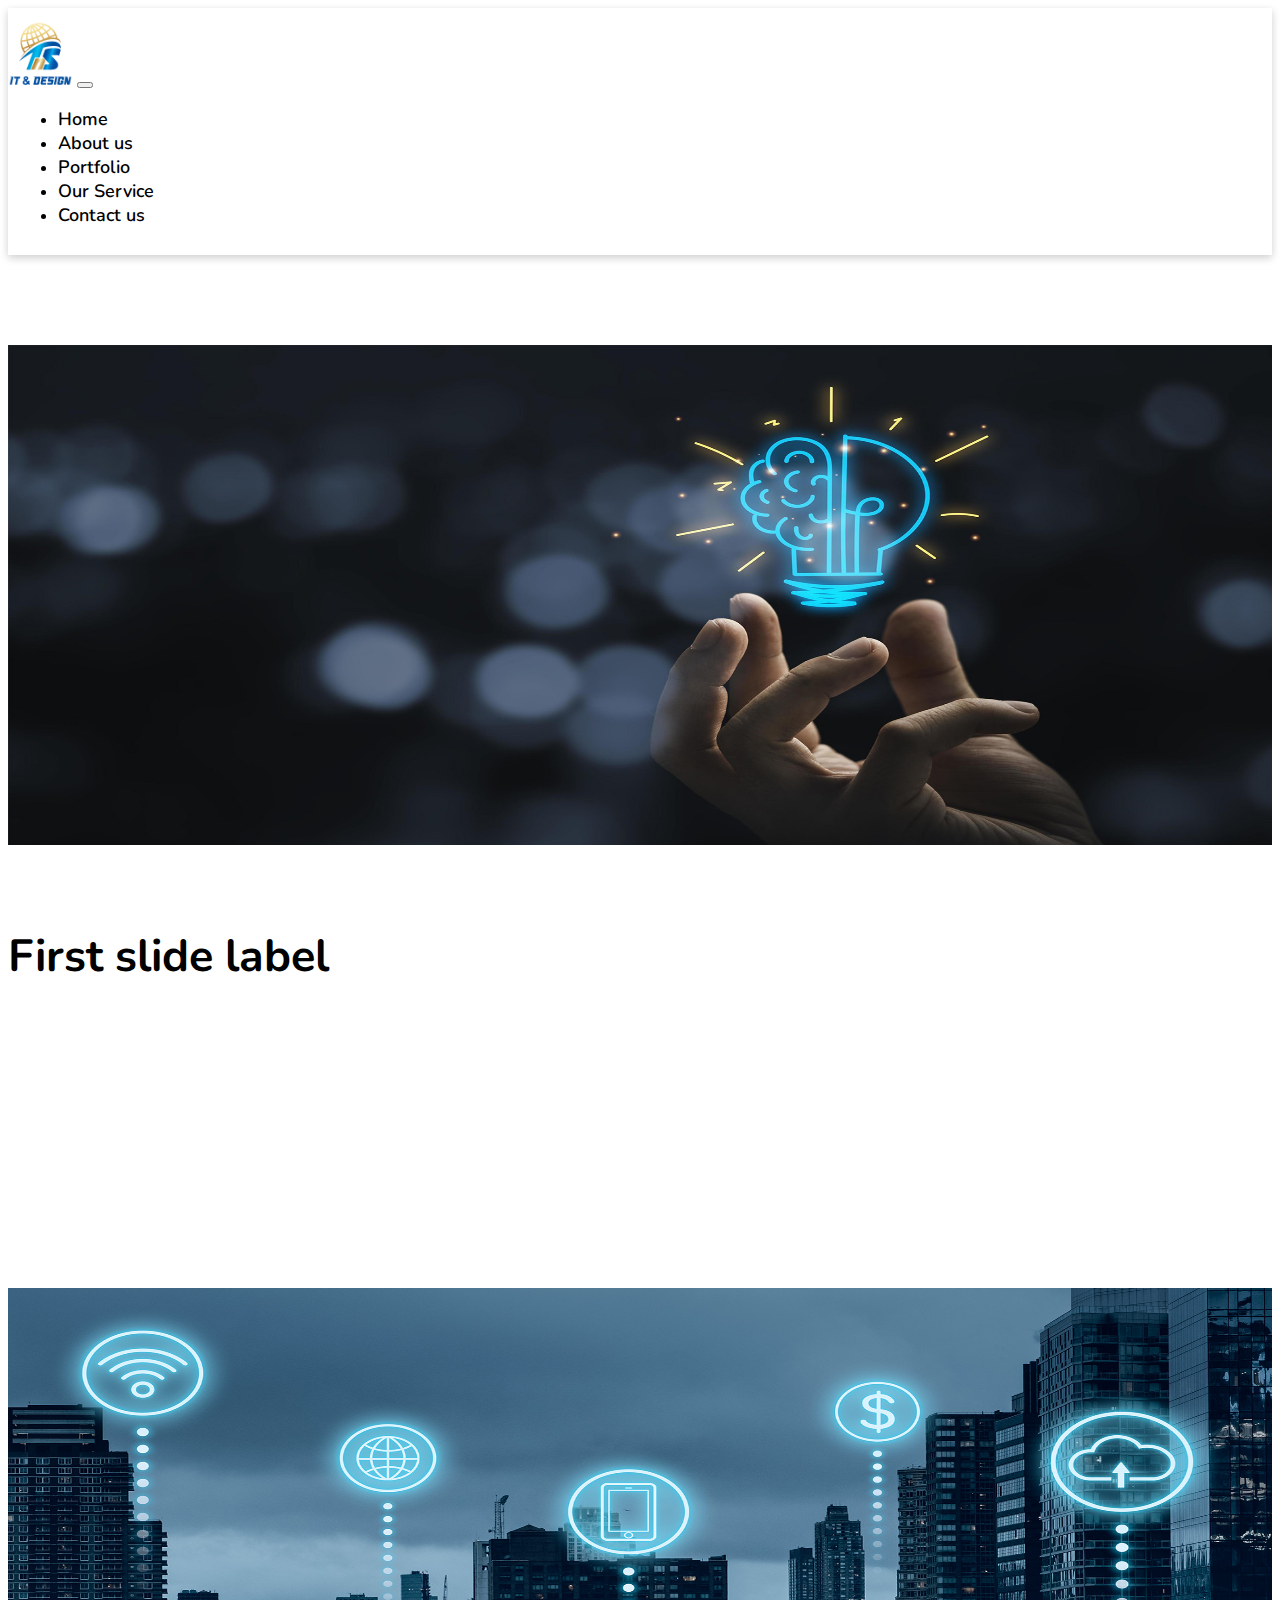
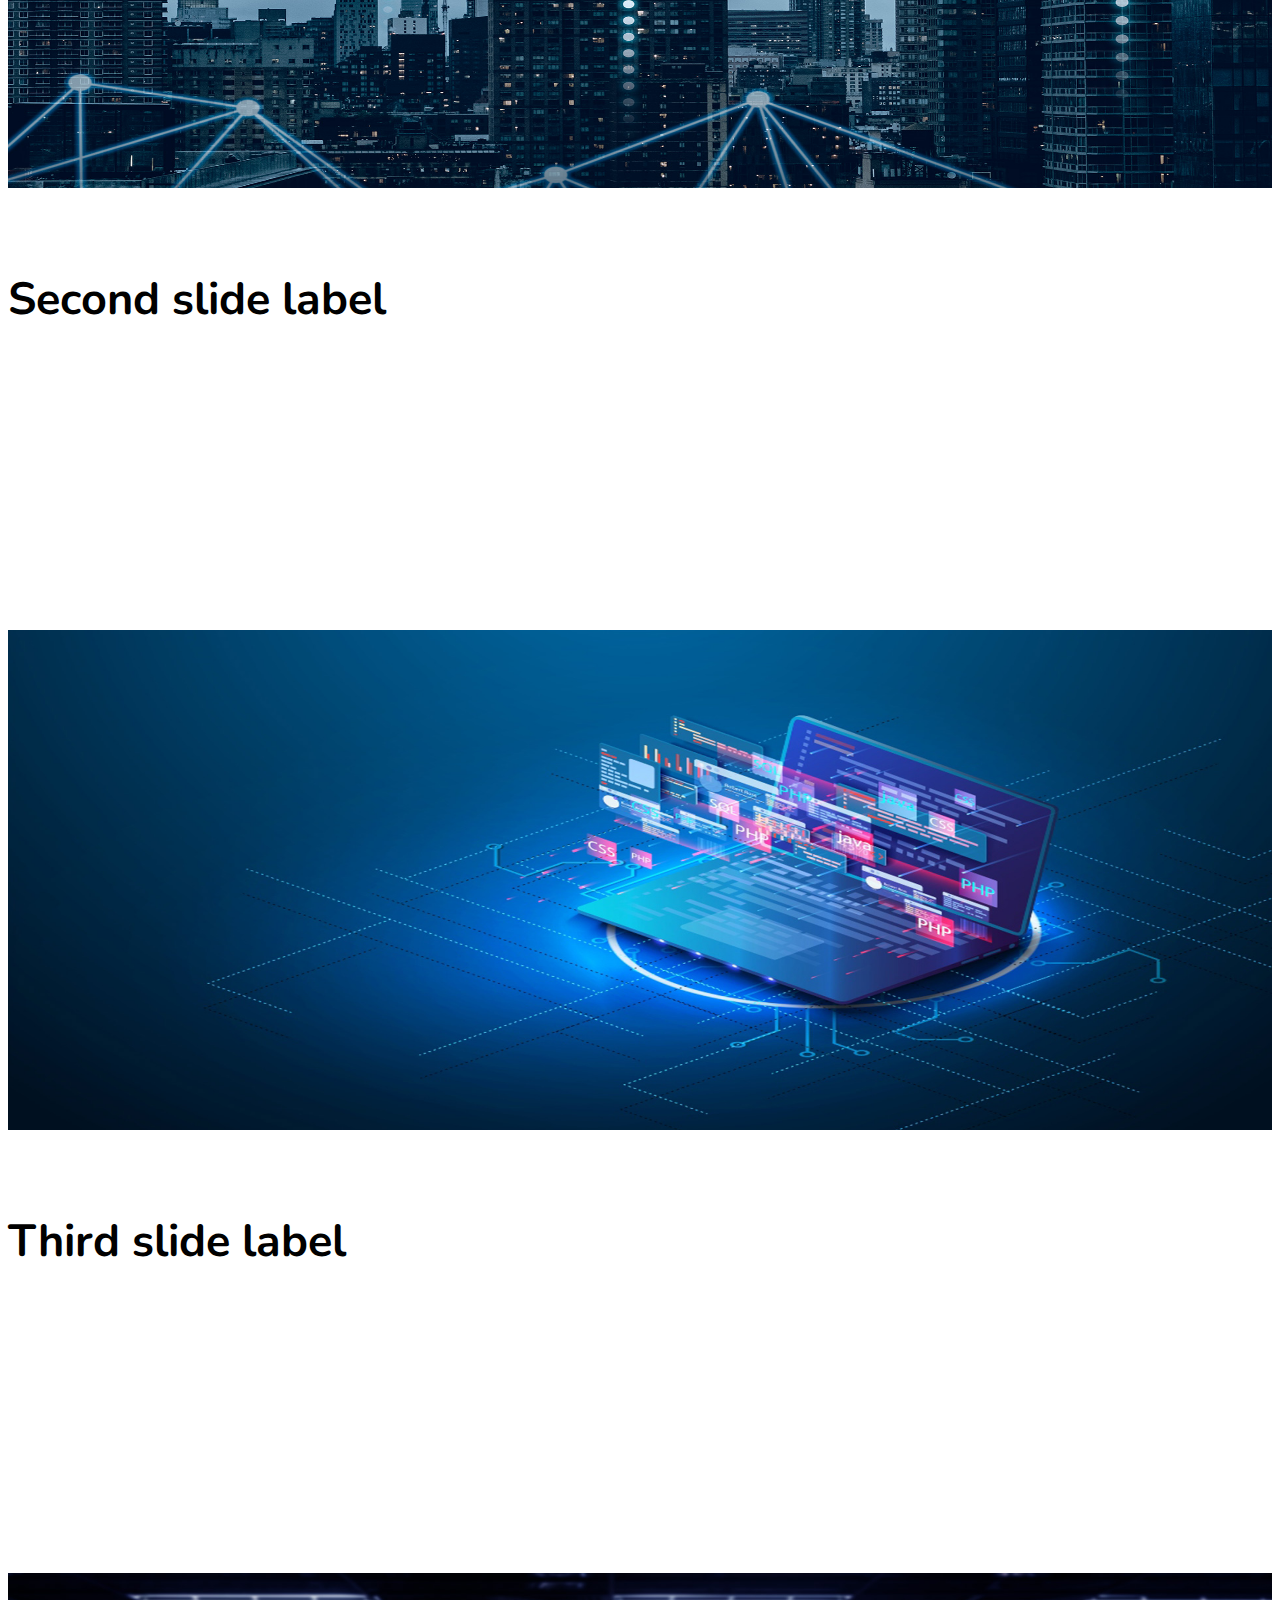
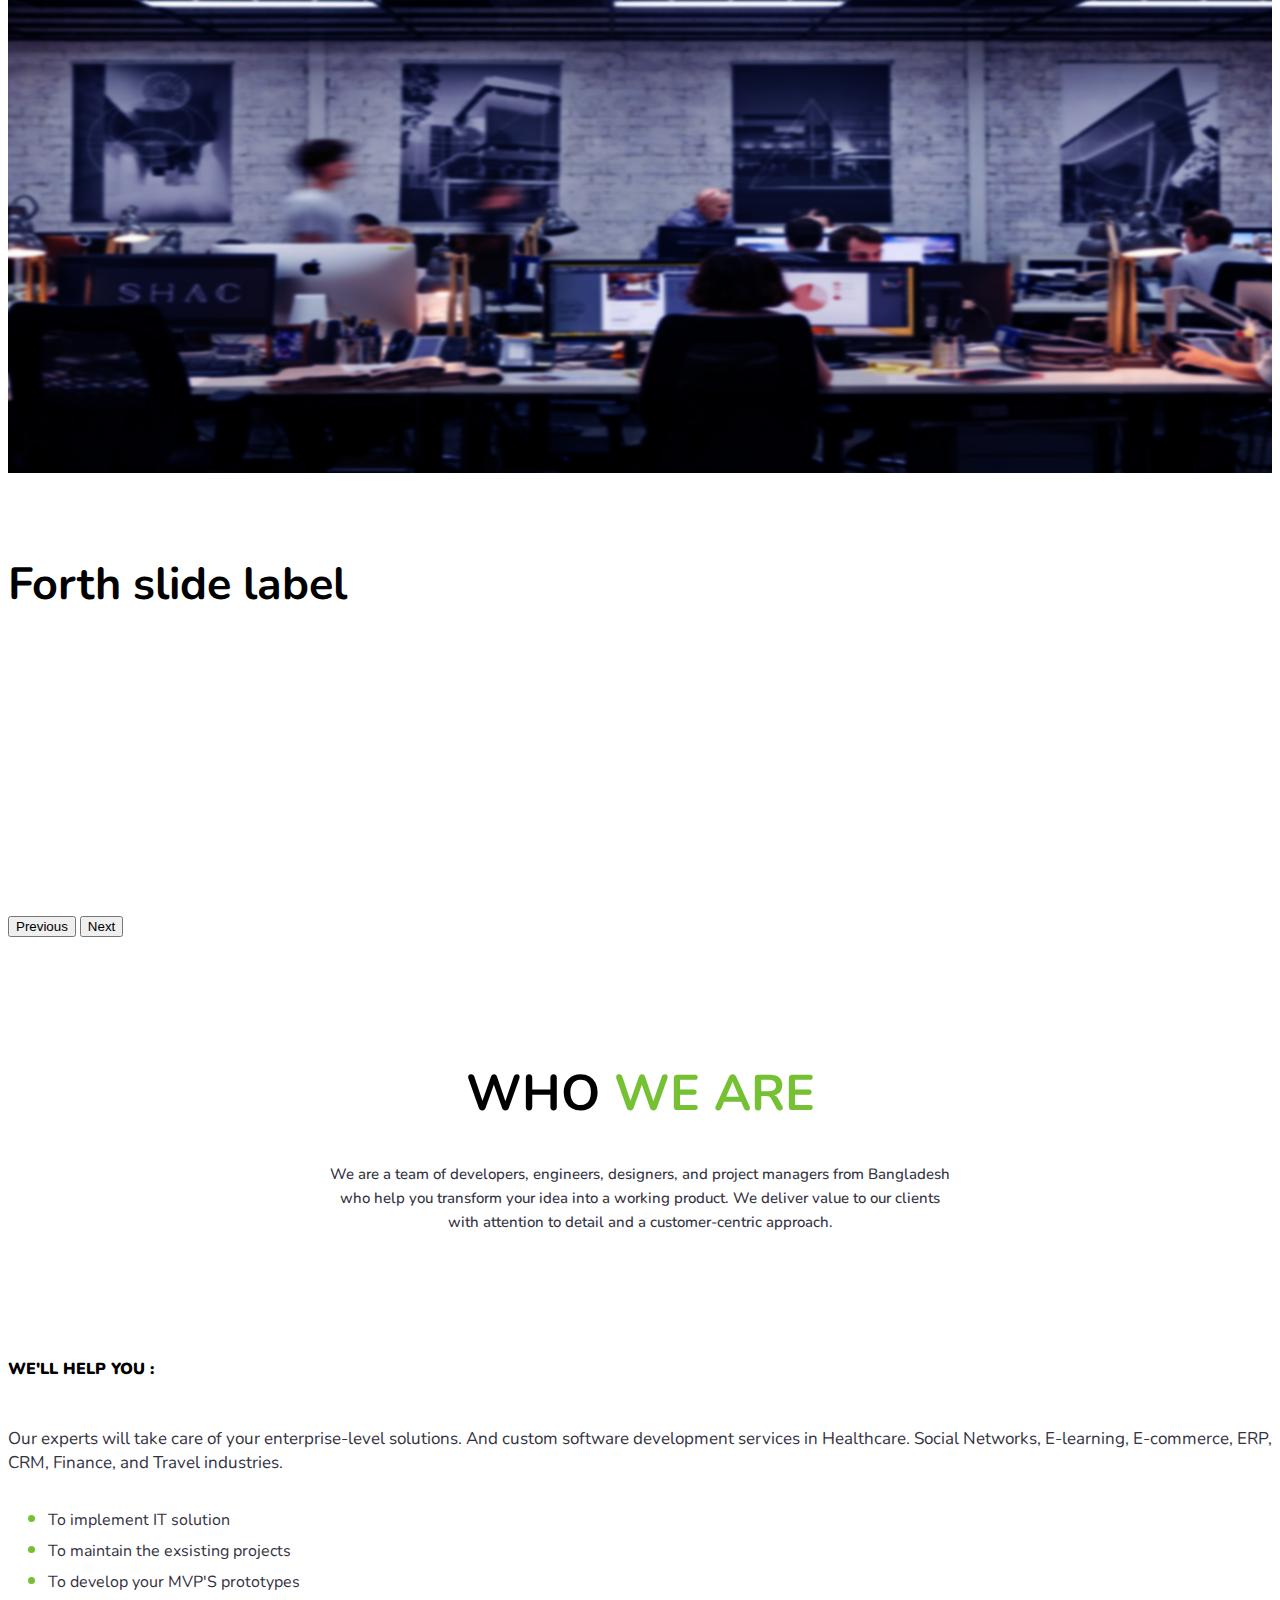
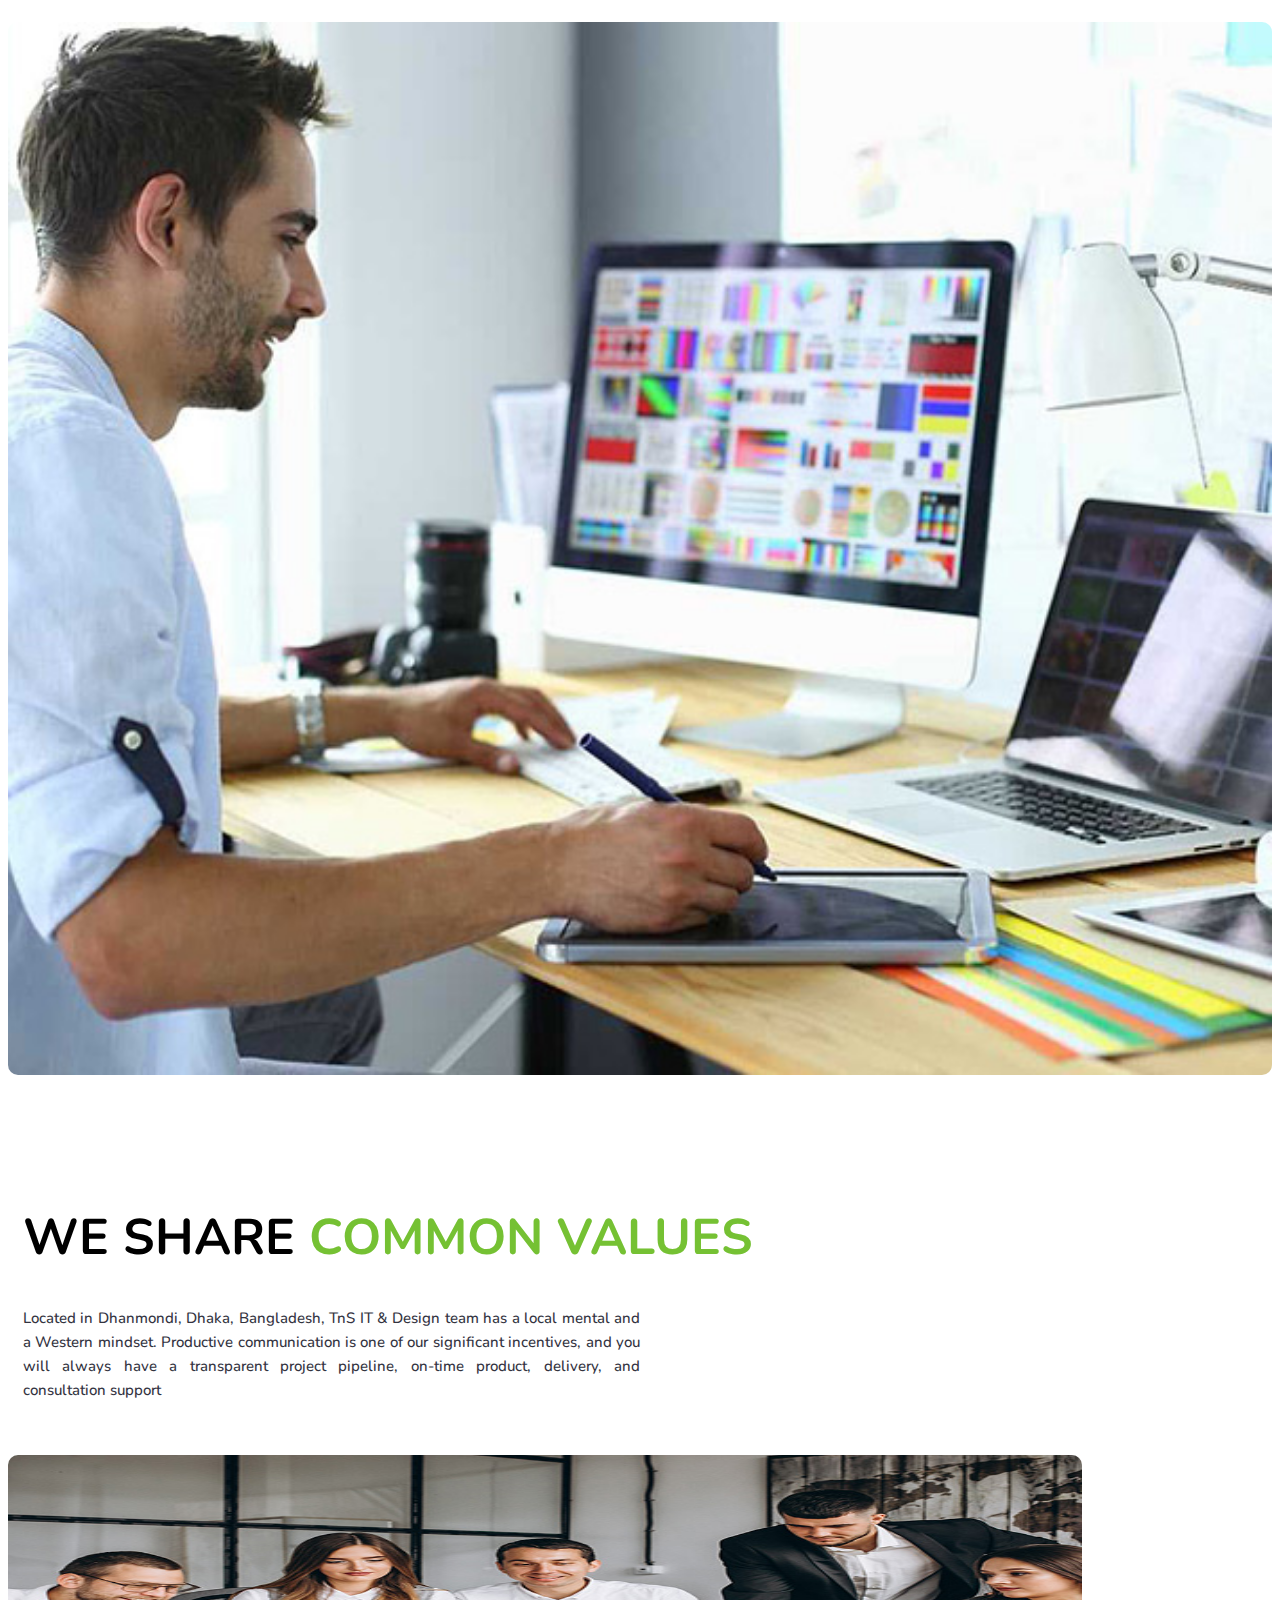
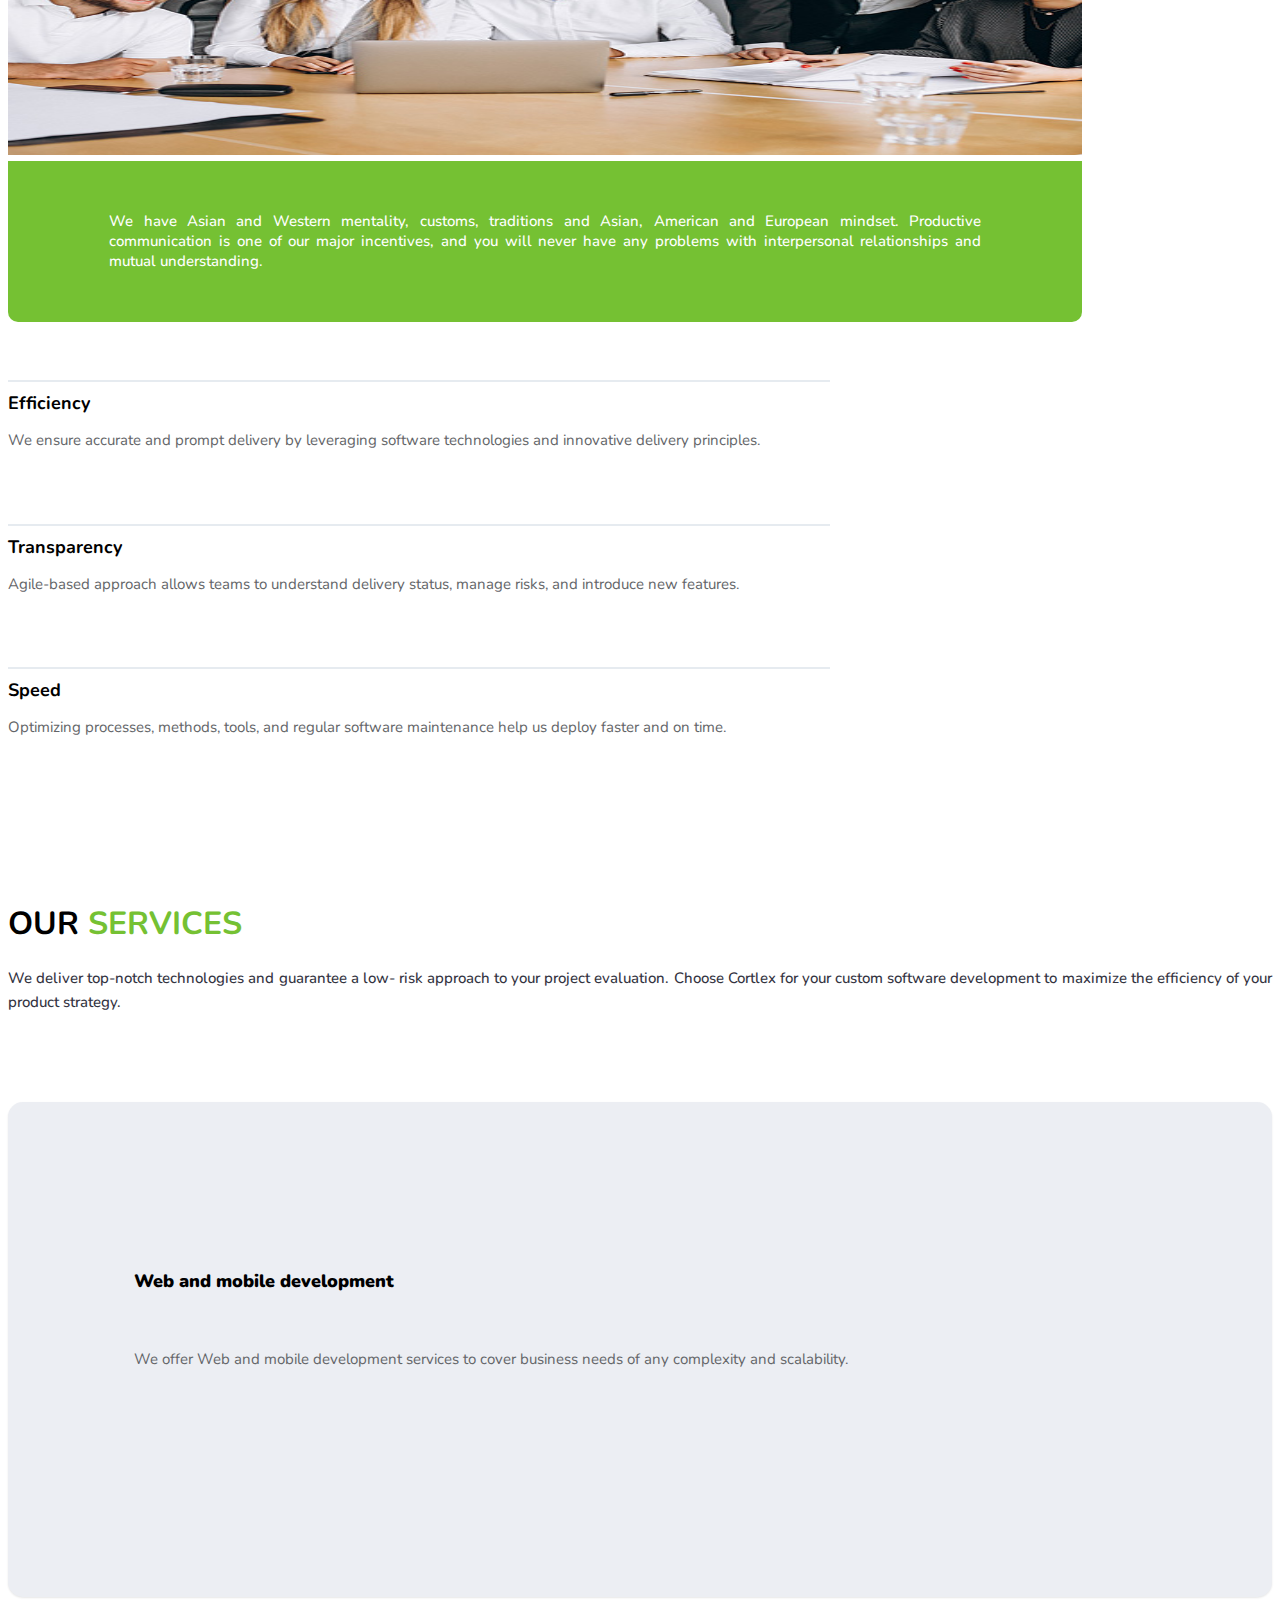
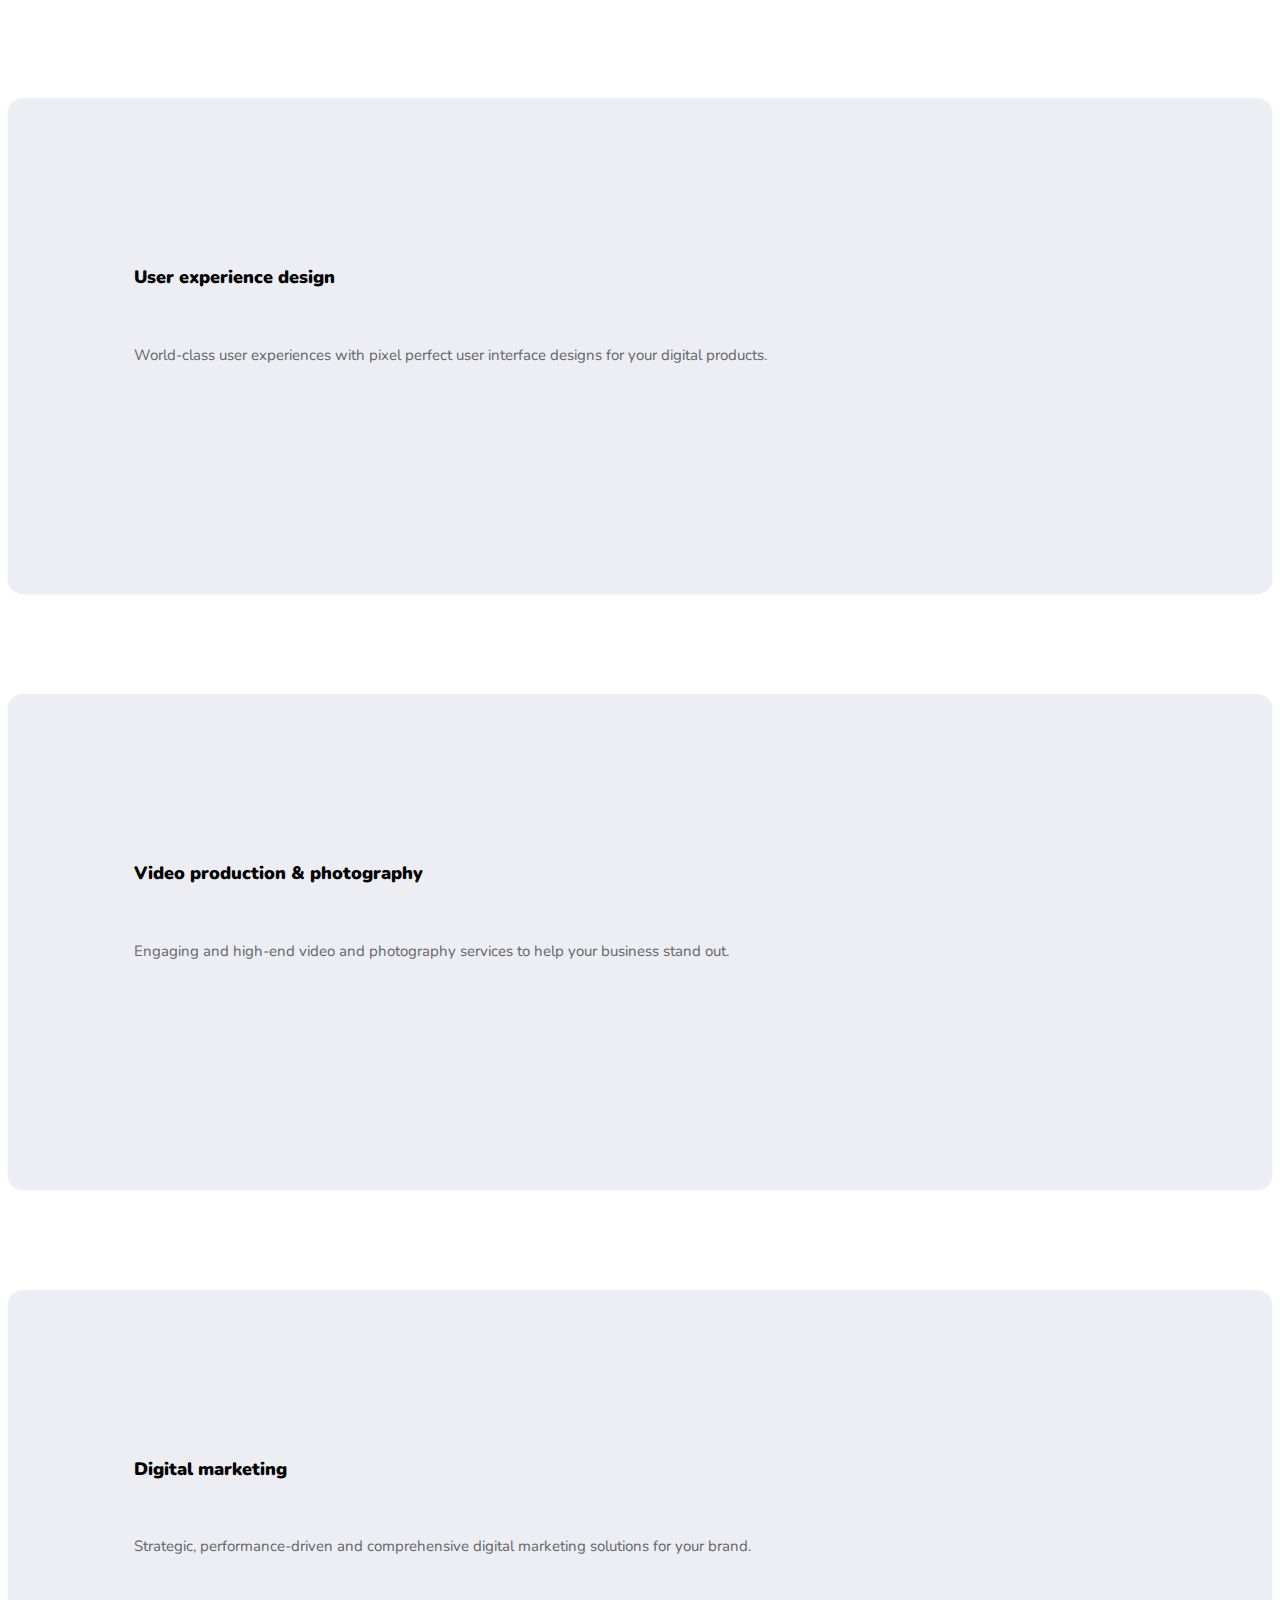
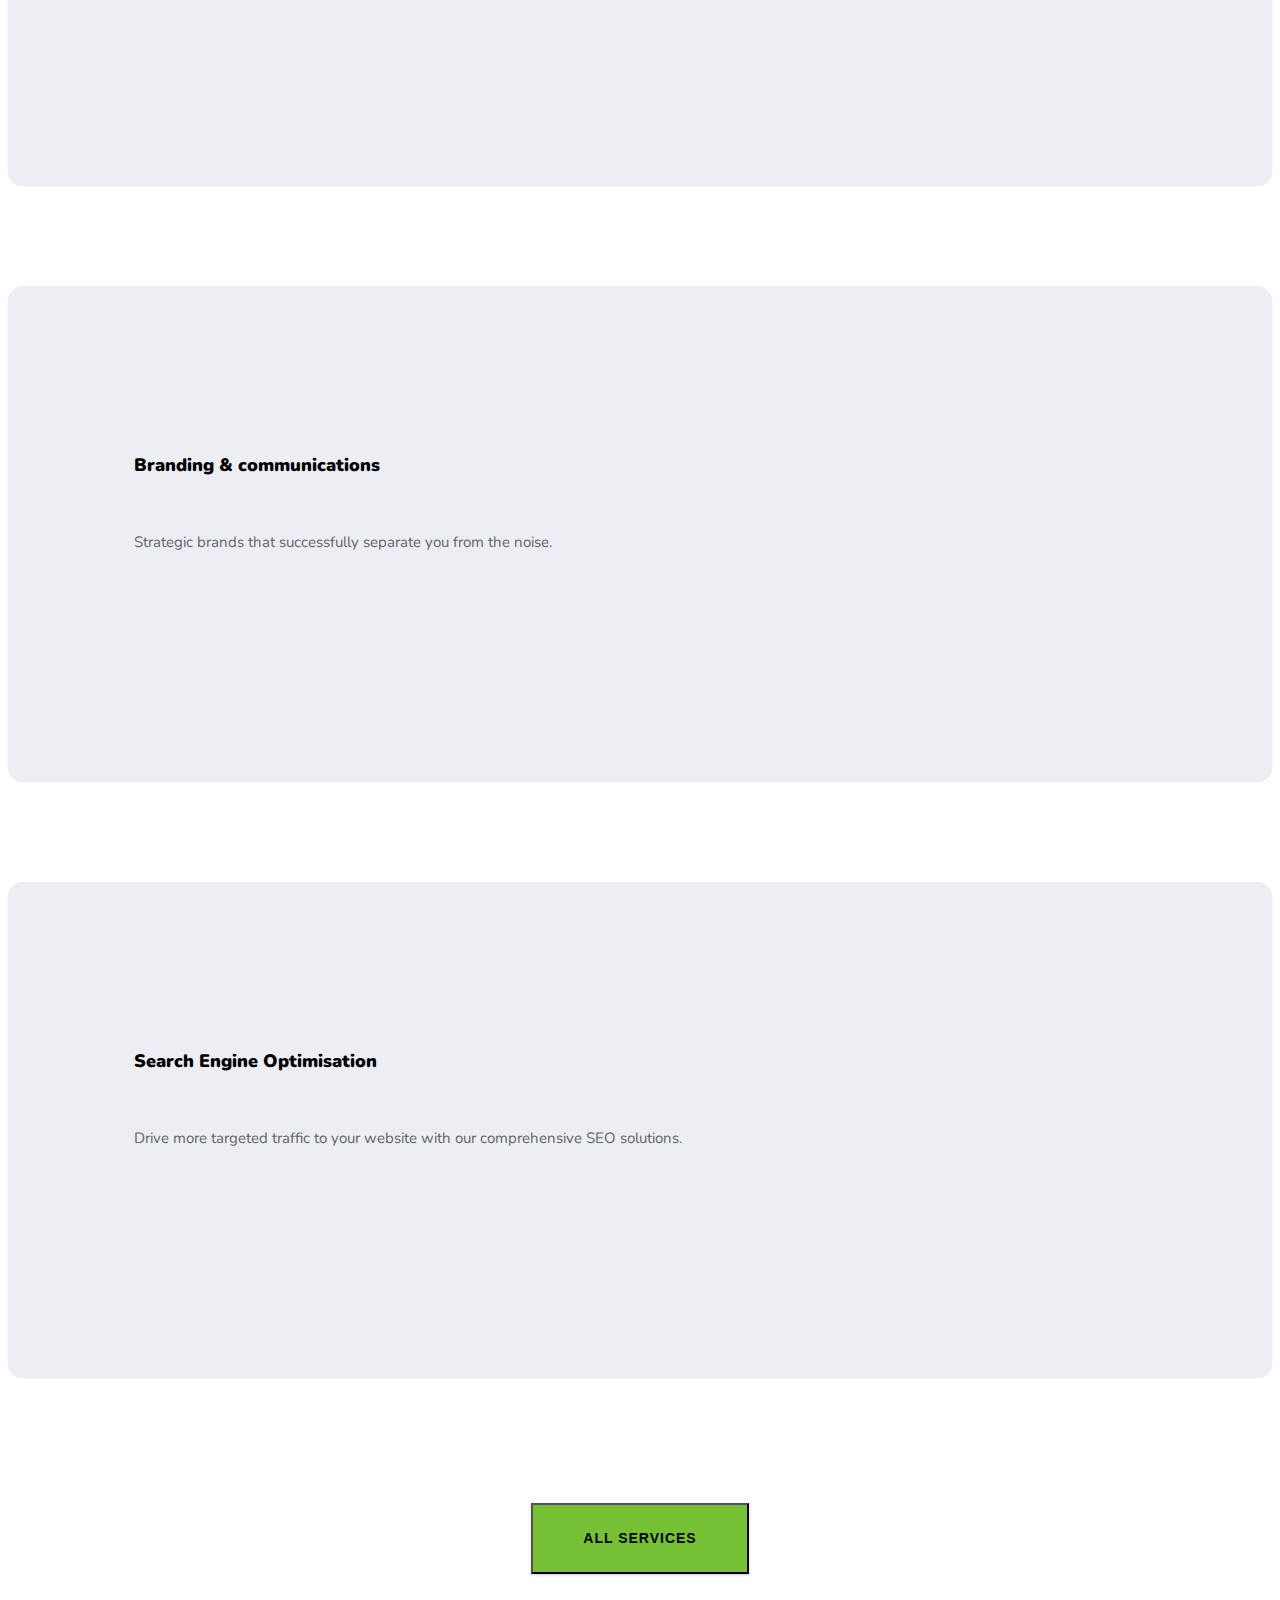
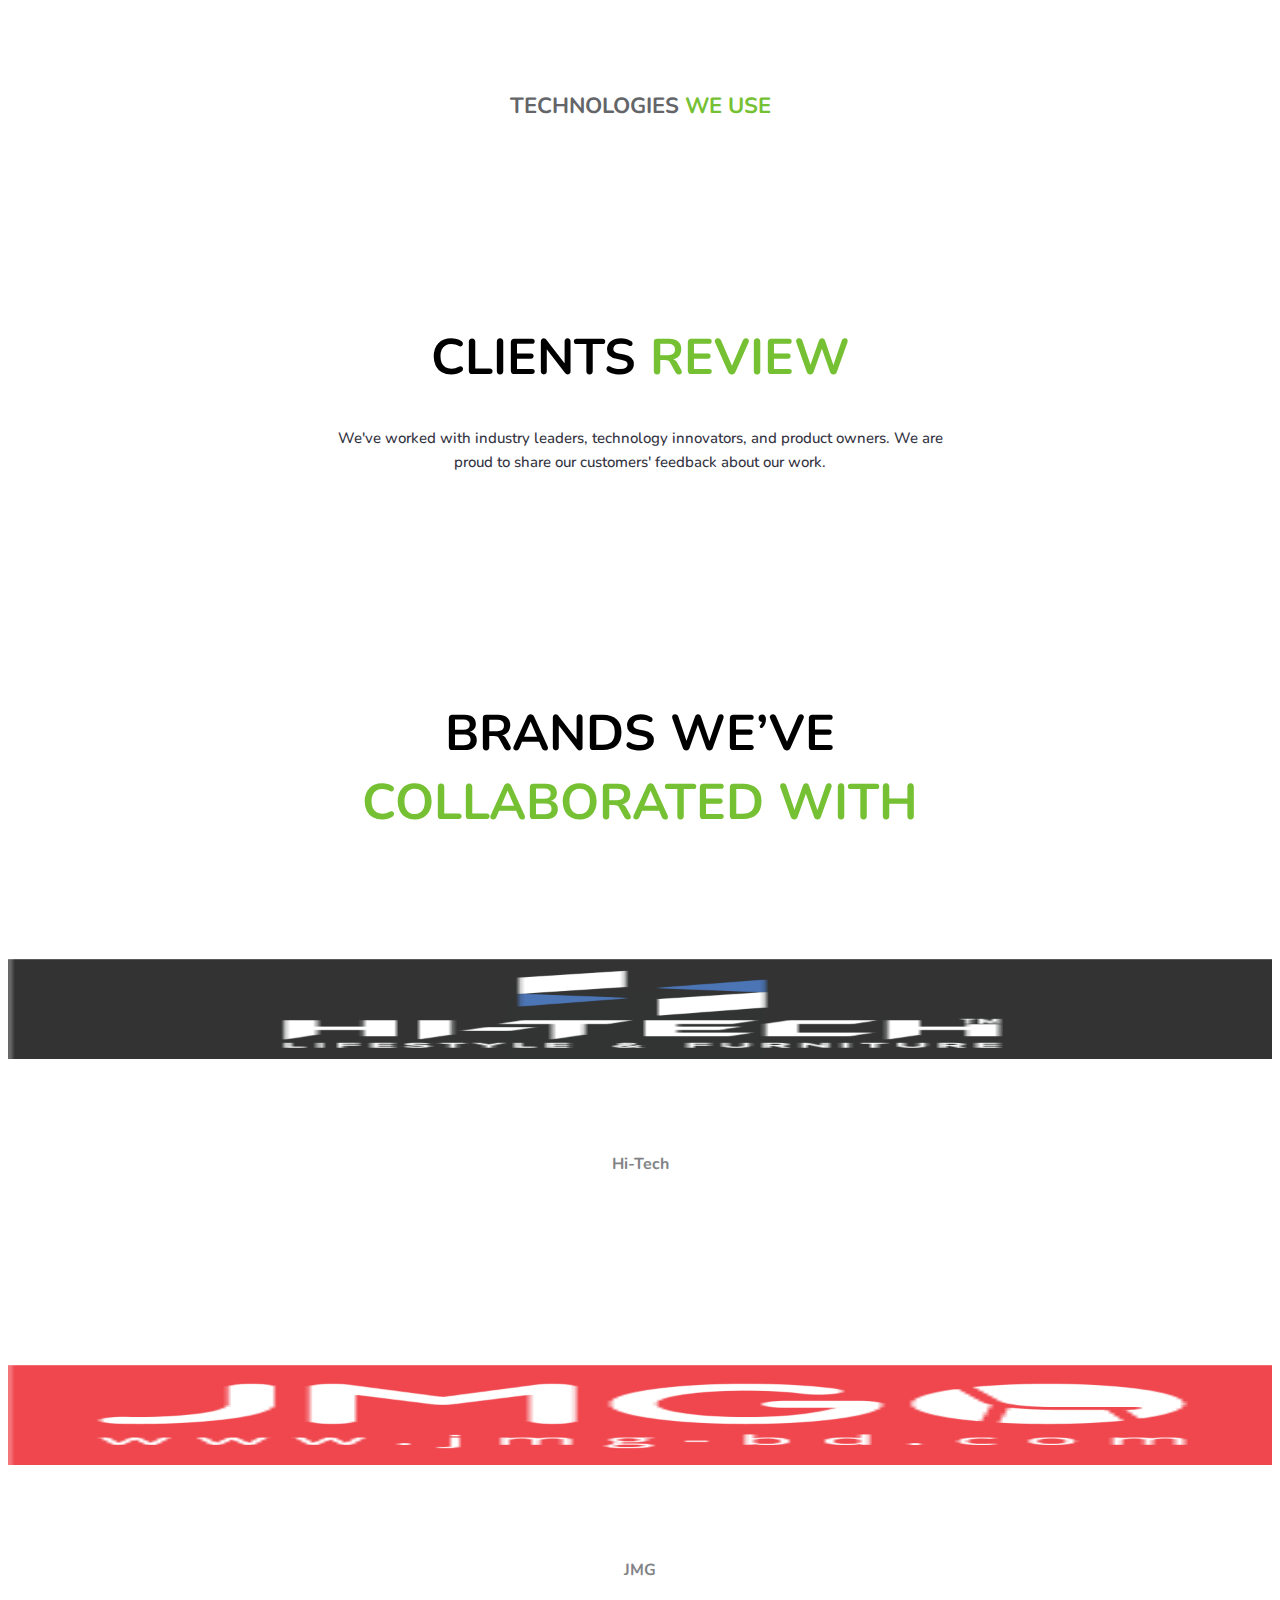
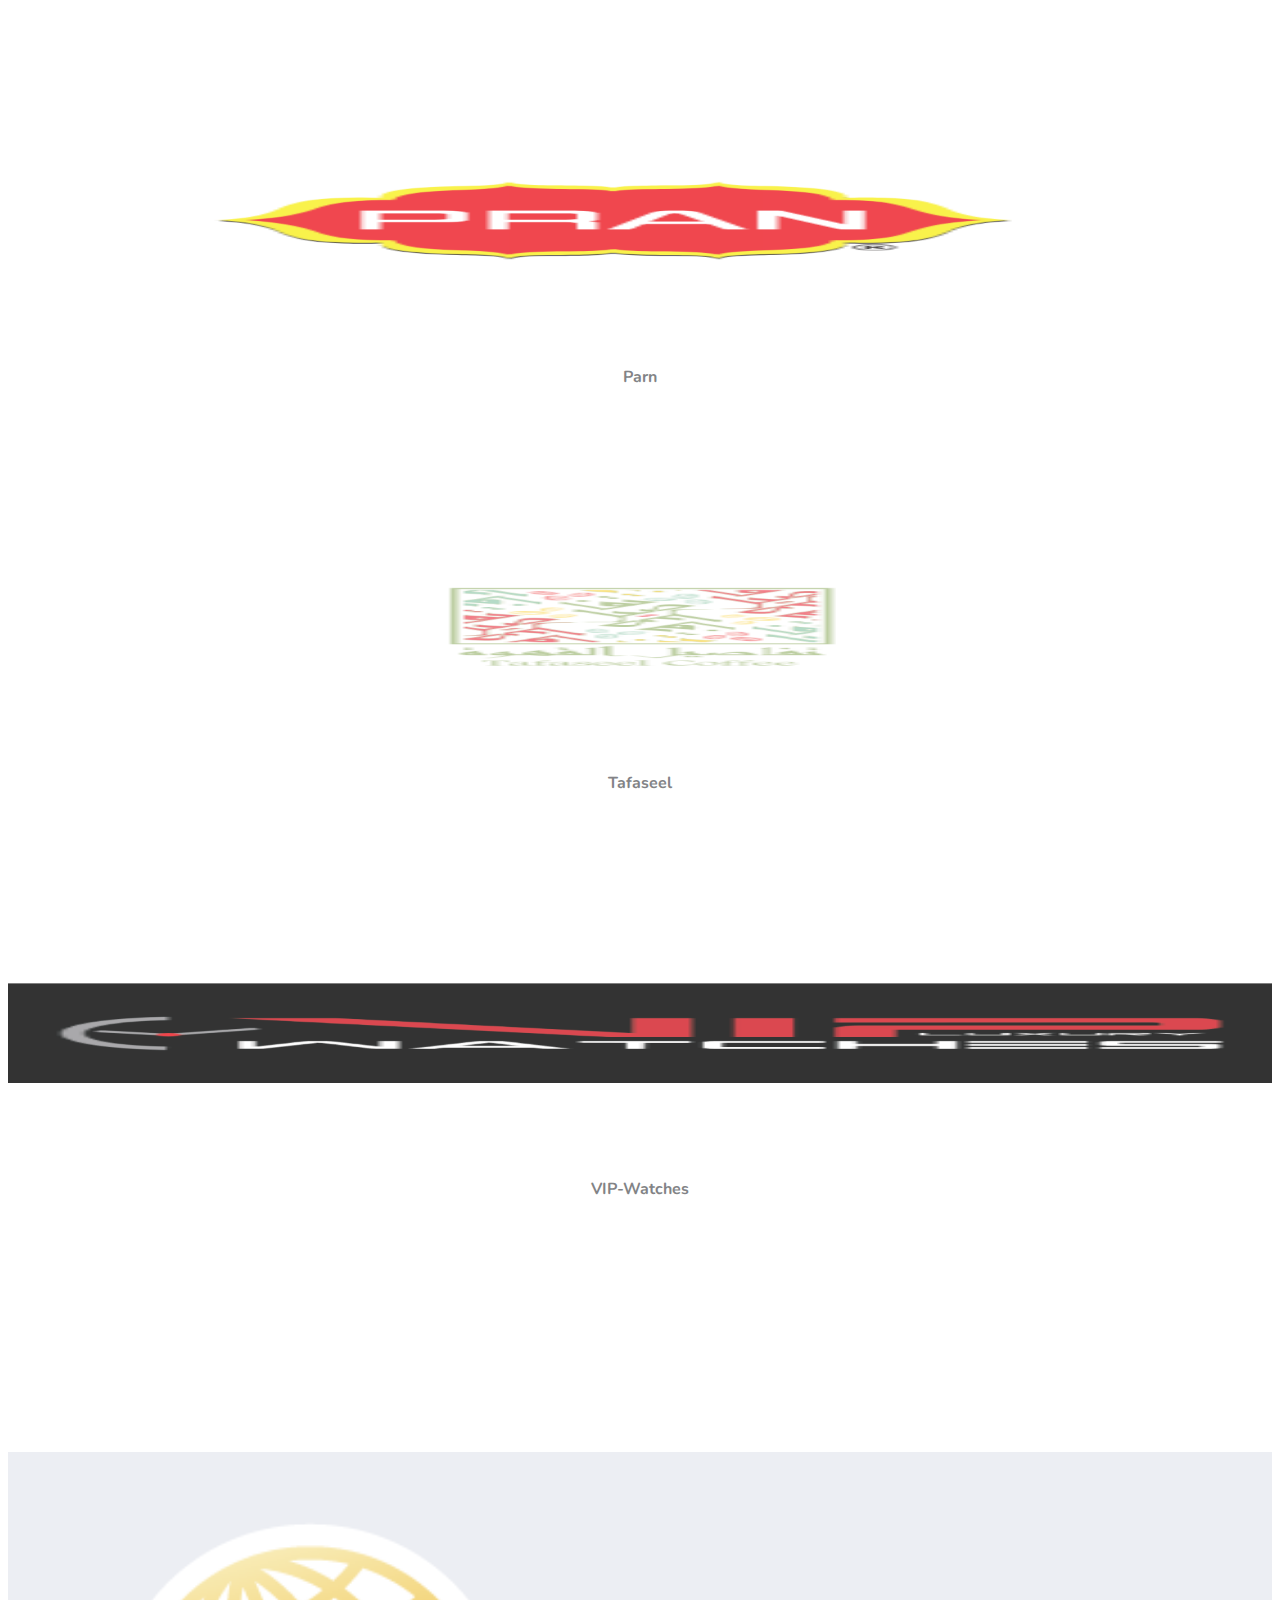
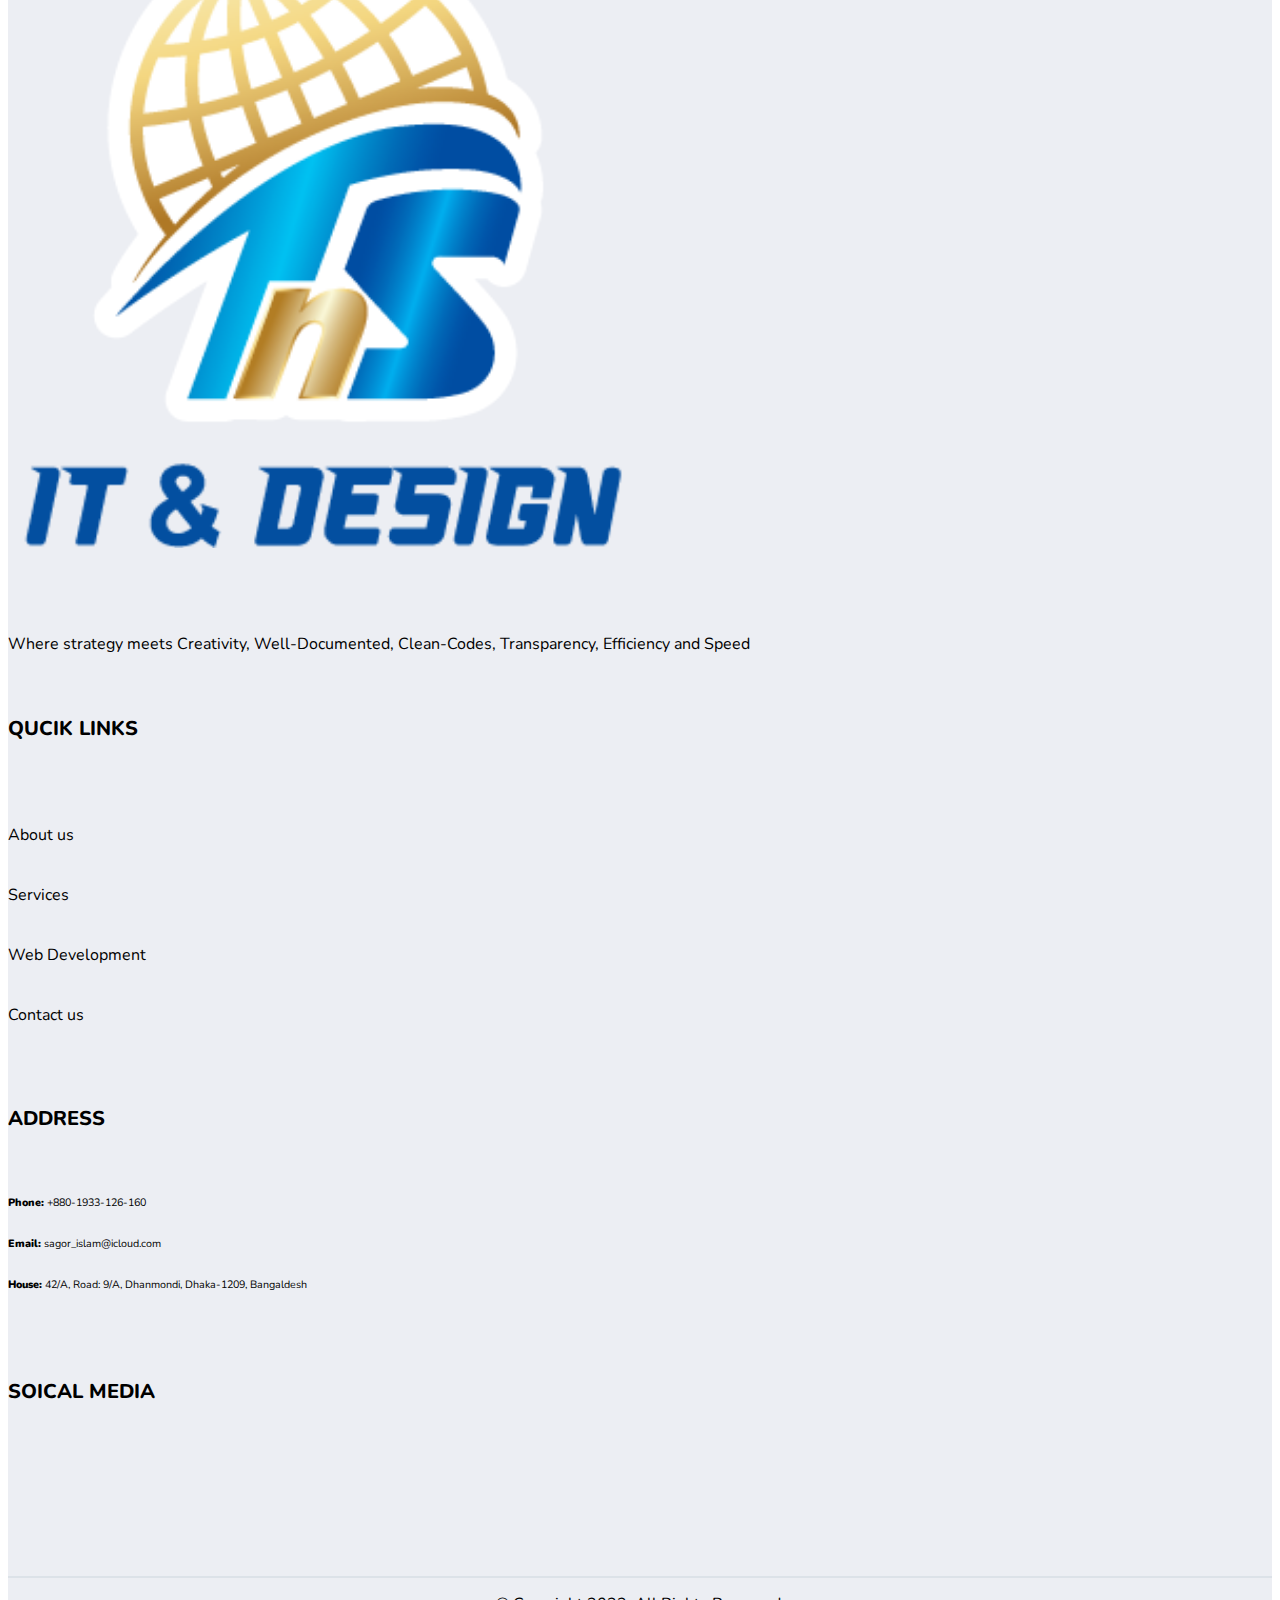
<file: index.html>
<!DOCTYPE html>
<html lang="en">
	<head>
		<meta charset="utf-8" />
		<meta name="viewport" content="width=device-width, initial-scale=1" />
		<meta name="description" content="" />
		<meta name="author" content="Tns IT & Design" />
		<meta name="version" content="v0.1" />
		<title>Tns IT & Design</title>

		<!-- Favicon -->
		<link rel="apple-touch-icon" href="img/favicon.png" />
		<link rel="shortcut icon" href="img/favicon.png" type="image/x-icon" />

		<!-- Bootstrap core CSS -->
		<link href="https://cdn.jsdelivr.net/npm/bootstrap@5.3.0-alpha3/dist/css/bootstrap.min.css" rel="stylesheet" integrity="sha384-KK94CHFLLe+nY2dmCWGMq91rCGa5gtU4mk92HdvYe+M/SXH301p5ILy+dN9+nJOZ" crossorigin="anonymous" />

		<!-- Font Awesome -->
		<link
			rel="stylesheet"
			href="https://cdnjs.cloudflare.com/ajax/libs/font-awesome/6.4.0/css/all.min.css"
			integrity="sha512-iecdLmaskl7CVkqkXNQ/ZH/XLlvWZOJyj7Yy7tcenmpD1ypASozpmT/E0iPtmFIB46ZmdtAc9eNBvH0H/ZpiBw=="
			crossorigin="anonymous"
			referrerpolicy="no-referrer" />

		<!-- Fonts -->
		<link rel="stylesheet" href="https://fonts.googleapis.com/css2?family=Material+Symbols+Sharp:opsz,wght,FILL,GRAD@20..48,100..700,0..1,-50..200" />
		<link href="https://fonts.googleapis.com/css?family=Playfair&#43;Display:700,900&amp;display=swap" rel="stylesheet" />
		<link rel="preconnect" href="https://fonts.googleapis.com" />
		<link rel="preconnect" href="https://fonts.gstatic.com" crossorigin />
		<link href="https://fonts.googleapis.com/css2?family=Nunito:wght@300;400;500;600;700&display=swap" rel="stylesheet" />

		<!-- Owl Carousel -->
		<link rel="stylesheet" href="plugins/owlcarousel/css/owl.carousel.min.css" />
		<link rel="stylesheet" href="plugins/owlcarousel/css/owl.theme.default.css" />

		<!-- Custom styles -->
		<link rel="stylesheet" href="css/responsive.css" />
		<link rel="stylesheet" href="css/style.css" />
	</head>

	<body>
		<!-- Full website -->
		<main id="full-website">
			<!-- Navbar -->
			<section id="menuBar" class="menuBar fixed-top">
				<div class="container">
					<div class="row">
						<nav class="navbar navbar-expand-lg navBar">
							<div class="col-md-2">
								<a class="navbar-brand" href="index.html"><img src="img/logo.png" alt="" /></a>
								<button class="navbar-toggler" type="button" data-bs-toggle="collapse" data-bs-target="#navbarText" aria-controls="navbarText" aria-expanded="false" aria-label="Toggle navigation">
									<span class="navbar-toggler-icon"></span>
								</button>
							</div>

							<div class="col-md-10">
								<div class="collapse navbar-collapse float-end" id="navbarText">
									<ul class="navbar-nav me-auto mb-2 mb-lg-0">
										<li class="nav-item"><a class="nav-link active" aria-current="page" href="index.html">Home</a></li>
										<li class="nav-item"><a class="nav-link" href="about.html">About us</a></li>
										<li class="nav-item"><a class="nav-link" href="work.html">Portfolio</a></li>
										<li class="nav-item"><a class="nav-link" href="service.html">Our Service</a></li>
										<li class="nav-item"><a class="nav-link" href="contact.html">Contact us</a></li>
									</ul>
								</div>
							</div>
						</nav>
					</div>
				</div>
			</section>

			<!-- Slider -->
			<section id="sliderSection" class="sliderSection">
				<div id="slider" class="carousel slide" data-bs-ride="carousel">
					<!-- <div class="carousel-indicators">
						<button type="button" data-bs-target="#slider" data-bs-slide-to="0" aria-label="Slide 1" class="active"></button>
						<button type="button" data-bs-target="#slider" data-bs-slide-to="1" aria-label="Slide 2" class=""></button>
						<button type="button" data-bs-target="#slider" data-bs-slide-to="2" aria-label="Slide 3" class=""></button>
						<button type="button" data-bs-target="#slider" data-bs-slide-to="3" aria-label="Slide 4" class=""></button>
					</div> -->
					<div class="carousel-inner">
						<div class="carousel-item sliderCustomize active">
							<img src="img/slider/home-slider-1.jpg" alt="" />
							<div class="carousel-caption sliderTextCustomize d-md-block">
								<h5>First slide label</h5>
								<p>Some representative placeholder content for the first slide.</p>
							</div>
						</div>
						<div class="carousel-item sliderCustomize">
							<img src="img/slider/home-slider-2.jpg" alt="" />
							<div class="carousel-caption sliderTextCustomize d-md-block">
								<h5>Second slide label</h5>
								<p>Some representative placeholder content for the second slide.</p>
							</div>
						</div>
						<div class="carousel-item sliderCustomize">
							<img src="img/slider/home-slider-3.jpg" alt="" />
							<div class="carousel-caption sliderTextCustomize d-md-block">
								<h5>Third slide label</h5>
								<p>Some representative placeholder content for the third slide.</p>
							</div>
						</div>
						<div class="carousel-item sliderCustomize">
							<img src="img/slider/home-slider-4.jpg" alt="" />
							<div class="carousel-caption sliderTextCustomize d-md-block">
								<h5>Forth slide label</h5>
								<p>Some representative placeholder content for the third slide.</p>
							</div>
						</div>
					</div>
					<button class="carousel-control-prev" type="button" data-bs-target="#slider" data-bs-slide="prev">
						<span class="carousel-control-prev-icon" aria-hidden="true"></span>
						<span class="visually-hidden">Previous</span>
					</button>
					<button class="carousel-control-next" type="button" data-bs-target="#slider" data-bs-slide="next">
						<span class="carousel-control-next-icon" aria-hidden="true"></span>
						<span class="visually-hidden">Next</span>
					</button>
				</div>
			</section>

			<!-- Who we are -->
			<section id="whoWeAre" class="whoWeAre r300s fullSiteWidthPadding fullSiteHeightPadding">
				<div class="container">
					<div class="row">
						<div class="whoWeAreHeading r300h r300p globalHeading">
							<h1>Who <span>we are</span></h1>
							<p>
								We are a team of developers, engineers, designers, and project managers from Bangladesh who help you transform your idea into a working product. We deliver value to our clients with attention to detail and a
								customer-centric approach.
							</p>
						</div>
						<div class="whoWeAreContents">
							<div class="row">
								<div class="col-md-6">
									<div class="whoWeAreContentsLeft">
										<h4>We'll help you :</h4>
										<p>Our experts will take care of your enterprise-level solutions. And custom software development services in Healthcare. Social Networks, E-learning, E-commerce, ERP, CRM, Finance, and Travel industries.</p>
										<ul>
											<li>To implement IT solution</li>
											<li>To maintain the exsisting projects</li>
											<li>To develop your MVP'S prototypes</li>
										</ul>
									</div>
								</div>
								<div class="col-md-6">
									<div class="whoWeAreContentsRight">
										<img src="img/home/about-us-alternative.jpg" alt="" />
									</div>
								</div>
							</div>
						</div>
					</div>
				</div>
			</section>

			<!-- We share common values -->
			<section id="weShareCommonValues" class="weShareCommonValues r300s fullSiteWidthPadding fullSiteHeightPadding">
				<div class="container">
					<div class="row">
						<div class="weShareCommonValuesHeading r300h">
							<h1>We share <span>common values</span></h1>
							<p>
								Located in Dhanmondi, Dhaka, Bangladesh, TnS IT & Design team has a local mental and a Western mindset. Productive communication is one of our significant incentives, and you will always have a transparent project
								pipeline, on-time product, delivery, and consultation support
							</p>
						</div>
						<div class="weShareCommonValuesContents">
							<div class="row">
								<div class="col-md-6">
									<div class="weShareCommonValuesContentsLeft">
										<img src="img/home/metting.jpg" alt="" />
										<p>
											We have Asian and Western mentality, customs, traditions and Asian, American and European mindset. Productive communication is one of our major incentives, and you will never have any problems with
											interpersonal relationships and mutual understanding.
										</p>
									</div>
								</div>
								<div class="col-md-6">
									<div class="weShareCommonValuesContentsRight">
										<h4>Efficiency</h4>
										<p>We ensure accurate and prompt delivery by leveraging software technologies and innovative delivery principles.</p>
									</div>
									<div class="weShareCommonValuesContentsRight">
										<h4>Transparency</h4>
										<p>Agile-based approach allows teams to understand delivery status, manage risks, and introduce new features.</p>
									</div>
									<div class="weShareCommonValuesContentsRight">
										<h4>Speed</h4>
										<p>Optimizing processes, methods, tools, and regular software maintenance help us deploy faster and on time.</p>
									</div>
								</div>
							</div>
						</div>
					</div>
				</div>
			</section>

			<!-- Our Services -->
			<section id="ourServices" class="ourServices fullSiteWidthPadding r300s fullSiteHeightPadding">
				<div class="container">
					<div class="ourServiceHeading">
						<div class="row">
							<div class="col-md-4">
								<h1 class="ourServiceHeadingText r300h">Our <span>Services</span></h1>
							</div>
							<div class="col-md-7">
								<p class="ourServiceHeadingParagrap">
									We deliver top-notch technologies and guarantee a low- risk approach to your project evaluation. Choose Cortlex for your custom software development to maximize the efficiency of your product strategy.
								</p>
							</div>
						</div>
					</div>
					<div class="ourServiceContents">
						<div class="row">
							<div class="col-sm-6 col-md-6 col-lg-4 col-xl-4 col-xxl-4">
								<a href="web-mobile-development.html">
									<div class="singleService">
										<span><i class="fa-solid fa-gear"></i></span>
										<h4>Web and mobile development</h4>
										<p>We offer Web and mobile development services to cover business needs of any complexity and scalability.</p>
									</div>
								</a>
							</div>
							<div class="col-sm-6 col-md-6 col-lg-4 col-xl-4 col-xxl-4">
								<a href="user-experience-design.html">
									<div class="singleService">
										<span><i class="fa-solid fa-mobile-screen"></i></span>
										<h4>User experience design</h4>
										<p>World-class user experiences with pixel perfect user interface designs for your digital products.</p>
									</div>
								</a>
							</div>
							<div class="col-sm-6 col-md-6 col-lg-4 col-xl-4 col-xxl-4">
								<a href="video-production-photography.html">
									<div class="singleService">
										<span><i class="fa-solid fa-gear"></i></span>
										<h4>Video production & photography</h4>
										<p>Engaging and high-end video and photography services to help your business stand out.</p>
									</div>
								</a>
							</div>
							<div class="col-sm-6 col-md-6 col-lg-4 col-xl-4 col-xxl-4">
								<a href="digital-marketing.html">
									<div class="singleService">
										<span><i class="fa-solid fa-gear"></i></span>
										<h4>Digital marketing</h4>
										<p>Strategic, performance-driven and comprehensive digital marketing solutions for your brand.</p>
									</div>
								</a>
							</div>
							<div class="col-sm-6 col-md-6 col-lg-4 col-xl-4 col-xxl-4">
								<a href="branding-communications.html">
									<div class="singleService">
										<span><i class="fa-solid fa-gear"></i></span>
										<h4>Branding & communications</h4>
										<p>Strategic brands that successfully separate you from the noise.</p>
									</div>
								</a>
							</div>
							<div class="col-sm-6 col-md-6 col-lg-4 col-xl-4 col-xxl-4">
								<a href="search-engine-optimisation.html">
									<div class="singleService">
										<span><i class="fa-solid fa-gear"></i></span>
										<h4>Search Engine Optimisation</h4>
										<p>Drive more targeted traffic to your website with our comprehensive SEO solutions.</p>
									</div>
								</a>
							</div>
						</div>
						<div class="ourServiceContentsAllServiceButton">
							<button class="btn">All Services</button>
						</div>
					</div>
				</div>
			</section>

			<!-- Technologies We Are Using -->
			<section id="technologiesWeAreUsing" class="technologiesWeAreUsing r300s fullSiteWidthPadding fullSiteHeightPadding">
				<div class="container">
					<div class="technologiesWeAreUsingHeading r300h">
						<div class="row">
							<h4>Technologies <span>We Use</span></h4>
						</div>
					</div>
					<div class="technologiesWeAreUsingContent">
						<div class="row">
							<!-- owl-carousel -->
							<div id="technologiesWeAreUsingItem" class="owl-carousel owl-theme technologiesAndBrandCommonCss1">
								<div class="singleTechnology technologiesAndBrandCommonCss2">
									<img src="img/technologies/laravel.png" alt="" />
									<h4>Laravel</h4>
								</div>
								<div class="singleTechnology technologiesAndBrandCommonCss2">
									<img src="img/technologies/php.png" alt="" />
									<h4>PHP</h4>
								</div>
								<div class="singleTechnology technologiesAndBrandCommonCss2">
									<img src="img/technologies/html.png" alt="" />
									<h4>HTML</h4>
								</div>
								<div class="singleTechnology technologiesAndBrandCommonCss2">
									<img src="img/technologies/css.png" alt="" />
									<h4>CSS</h4>
								</div>
								<div class="singleTechnology technologiesAndBrandCommonCss2">
									<img src="img/technologies/Js.png" alt="" />
									<h4>JavaScript</h4>
								</div>
								<div class="singleTechnology technologiesAndBrandCommonCss2">
									<img src="img/technologies/Boostrap.png" alt="" />
									<h4>Boostrap</h4>
								</div>
								<div class="singleTechnology technologiesAndBrandCommonCss2">
									<img src="img/technologies/wordpress.png" alt="" />
									<h4>WordPress</h4>
								</div>
								<div class="singleTechnology technologiesAndBrandCommonCss2">
									<img src="img/technologies/msql.png" alt="" />
									<h4>MySQL</h4>
								</div>
								<div class="singleTechnology technologiesAndBrandCommonCss2">
									<img src="img/technologies/after-effects.png" alt="" />
									<h4>After Effects</h4>
								</div>
								<div class="singleTechnology technologiesAndBrandCommonCss2">
									<img src="img/technologies/cinema-4d.png" alt="" />
									<h4>Cinema 4D</h4>
								</div>
								<div class="singleTechnology technologiesAndBrandCommonCss2">
									<img src="img/technologies/figma.png" alt="" />
									<h4>Figma</h4>
								</div>
								<div class="singleTechnology technologiesAndBrandCommonCss2">
									<img src="img/technologies/illustration.png" alt="" />
									<h4>Illustration</h4>
								</div>
								<div class="singleTechnology technologiesAndBrandCommonCss2">
									<img src="img/technologies/photoshop.png" alt="" />
									<h4>Photoshop</h4>
								</div>
							</div>
						</div>
					</div>
				</div>
			</section>

			<!-- Clients Review -->
			<section id="clientReview" class="clientReview r300s fullSiteWidthPadding fullSiteHeightPadding">
				<div class="container">
					<div class="clientReviewHeading r300h r300p globalHeading">
						<div class="row">
							<h1>Clients <span>Review</span></h1>
							<p>We've worked with industry leaders, technology innovators, and product owners. We are proud to share our customers' feedback about our work.</p>
						</div>
					</div>
					<div class="clientReviewContents">
						<div class="row">
							<!-- owl-carousel -->
							<div id="clientReviewItem" class="owl-carousel">
								<div class="singleClientReview">
									<div class="singleClientReviewImg">
										<img src="img/about_me.png" alt="" />
									</div>

									<div class="clientDetails">
										<h4>Uzzal Islam</h4>
										<h6>Accountant, XYZ Company</h6>
										<p>It was great working with TnS IT & Design. I can't think of any improvements to make.</p>
									</div>
								</div>
								<div class="singleClientReview">
									<div class="singleClientReviewImg">
										<img src="img/about_me.png" alt="" />
									</div>

									<div class="clientDetails">
										<h4>Uzzal Islam</h4>
										<h6>Accountant, XYZ Company</h6>
										<p>It was great working with TnS IT & Design. I can't think of any improvements to make.</p>
									</div>
								</div>
								<div class="singleClientReview">
									<div class="singleClientReviewImg">
										<img src="img/about_me.png" alt="" />
									</div>

									<div class="clientDetails">
										<h4>Uzzal Islam</h4>
										<h6>Accountant, XYZ Company</h6>
										<p>It was great working with TnS IT & Design. I can't think of any improvements to make.</p>
									</div>
								</div>
								<div class="singleClientReview">
									<div class="singleClientReviewImg">
										<img src="img/about_me.png" alt="" />
									</div>

									<div class="clientDetails">
										<h4>Uzzal Islam</h4>
										<h6>Accountant, XYZ Company</h6>
										<p>It was great working with TnS IT & Design. I can't think of any improvements to make.</p>
									</div>
								</div>
								<div class="singleClientReview">
									<div class="singleClientReviewImg">
										<img src="img/about_me.png" alt="" />
									</div>

									<div class="clientDetails">
										<h4>Uzzal Islam</h4>
										<h6>Accountant, XYZ Company</h6>
										<p>It was great working with TnS IT & Design. I can't think of any improvements to make.</p>
									</div>
								</div>
								<div class="singleClientReview">
									<div class="singleClientReviewImg">
										<img src="img/about_me.png" alt="" />
									</div>

									<div class="clientDetails">
										<h4>Uzzal Islam</h4>
										<h6>Accountant, XYZ Company</h6>
										<p>It was great working with TnS IT & Design. I can't think of any improvements to make.</p>
									</div>
								</div>
								<div class="singleClientReview">
									<div class="singleClientReviewImg">
										<img src="img/about_me.png" alt="" />
									</div>

									<div class="clientDetails">
										<h4>Uzzal Islam</h4>
										<h6>Accountant, XYZ Company</h6>
										<p>It was great working with TnS IT & Design. I can't think of any improvements to make.</p>
									</div>
								</div>
								<div class="singleClientReview">
									<div class="singleClientReviewImg">
										<img src="img/about_me.png" alt="" />
									</div>

									<div class="clientDetails">
										<h4>Uzzal Islam</h4>
										<h6>Accountant, XYZ Company</h6>
										<p>It was great working with TnS IT & Design. I can't think of any improvements to make.</p>
									</div>
								</div>
								<div class="singleClientReview">
									<div class="singleClientReviewImg">
										<img src="img/about_me.png" alt="" />
									</div>

									<div class="clientDetails">
										<h4>Uzzal Islam</h4>
										<h6>Accountant, XYZ Company</h6>
										<p>It was great working with TnS IT & Design. I can't think of any improvements to make.</p>
									</div>
								</div>
								<div class="singleClientReview">
									<div class="singleClientReviewImg">
										<img src="img/about_me.png" alt="" />
									</div>

									<div class="clientDetails">
										<h4>Uzzal Islam</h4>
										<h6>Accountant, XYZ Company</h6>
										<p>It was great working with TnS IT & Design. I can't think of any improvements to make.</p>
									</div>
								</div>
							</div>
						</div>
					</div>
				</div>
			</section>

			<!-- Our Brand -->
			<section id="ourBrand" class="ourBrand r300s fullSiteWidthPadding fullSiteHeightPadding">
				<div class="container">
					<div class="ourBrandHeading globalHeading r300h">
						<div class="row">
							<h1>Brands we’ve <span>collaborated with</span></h1>
						</div>
					</div>
					<div class="ourBrandContent">
						<div class="row">
							<div class="col-sm-6 col-md-3 col-lg-2">
								<div class="singleOurBrand">
									<img src="img/clients/hi-teach-logo.png" alt="" />
									<h4>Hi-Tech</h4>
								</div>
							</div>
							<div class="col-sm-6 col-md-3 col-lg-2">
								<div class="singleOurBrand">
									<img src="img/clients/jmg-logo.png" alt="" />
									<h4>JMG</h4>
								</div>
							</div>
							<div class="col-sm-6 col-md-3 col-lg-2">
								<div class="singleOurBrand">
									<img src="img/clients/pran-logo.png" alt="" />
									<h4>Parn</h4>
								</div>
							</div>
							<div class="col-sm-6 col-md-3 col-lg-2">
								<div class="singleOurBrand">
									<img src="img/clients/tafaseel-logo.png" alt="" />
									<h4>Tafaseel</h4>
								</div>
							</div>
							<div class="col-sm-6 col-md-3 col-lg-2">
								<div class="singleOurBrand technologiesAndBrandCommonCss2">
									<img src="img/clients/vip-watch-logo.png" alt="" />
									<h4>VIP-Watches</h4>
								</div>
							</div>
						</div>
					</div>
				</div>
			</section>

			<!-- Footer -->
			<footer id="footer" class="footer">
				<div class="container">
					<div class="row">
						<div class="col-md-12 col-lg-3">
							<div class="footerLogoAndText headingForFooter">
								<a href="#"><img src="img/logo.png" alt="" /></a>
								<p>Where strategy meets Creativity, Well-Documented, Clean-Codes, Transparency, Efficiency and Speed</p>
							</div>
						</div>
						<div class="col-sm-6 col-md-6 col-lg-3">
							<div class="footerQuickLink headingForFooter">
								<h3>Qucik Links</h3>
								<div class="footerQuickLinkContent">
									<li><a href="#">About us</a></li>
									<li><a href="#">Services</a></li>
									<li><a href="#">Web Development</a></li>
									<li><a href="#">Contact us</a></li>
								</div>
							</div>
						</div>
						<div class="col-sm-6 col-md-6 col-lg-3">
							<div class="footerAddress headingForFooter">
								<h3>Address</h3>
								<div class="footerAddressContent">
									<h6>Phone: <span>+880-1933-126-160</span></h6>
									<h6>Email: <span>sagor_islam@icloud.com</span></h6>
									<h6>House: <span>42/A, Road: 9/A, Dhanmondi, Dhaka-1209, Bangaldesh</span></h6>
								</div>
							</div>
						</div>
						<div class="col-sm-6 col-md-6 col-lg-3">
							<div class="footerContacUs headingForFooter">
								<h3>Soical Media</h3>
								<div class="footerSocialIcons">
									<a href="#"><i class="fa-brands fa-facebook-f"></i></a>
									<a href="#"><i class="fa-brands fa-linkedin-in"></i></a>
									<a href="#"><i class="fa-brands fa-github"></i></a>
								</div>
							</div>
						</div>
					</div>
				</div>

				<div class="container-fluid footerBottomBorder">
					<div class="container">
						<div class="footerBottom">
							<p>© Copyright 2023. All Rights Reserved.</p>
						</div>
					</div>
				</div>
			</footer>

			<script>
				!(function () {
					var e, t, n, a;
					window.MyAliceWebChat ||
						(((t = document.createElement("div")).id = "myAliceWebChat"),
						((n = document.createElement("script")).type = "text/javascript"),
						(n.async = !0),
						(n.src = "https://myalice-widget.netlify.app/index.js"),
						(a = (e = document.body.getElementsByTagName("script"))[e.length - 1]).parentNode.insertBefore(n, a),
						a.parentNode.insertBefore(t, a),
						n.addEventListener("load", function () {
							MyAliceWebChat.init({
								selector: "myAliceWebChat",
								number: "971555147420",
								message: "WhatsApp",
								color: "#25D366",
								channel: "wa",
								boxShadow: "none",
								text: "WhatsApp",
								theme: "light",
								position: "right",
								mb: "20px",
								mx: "20px",
								radius: "5px",
							});
						}));
				})();
			</script>
		</main>

		<!-- JavaScript -->
		<script src="https://code.jquery.com/jquery-3.6.4.min.js" integrity="sha256-oP6HI9z1XaZNBrJURtCoUT5SUnxFr8s3BzRl+cbzUq8=" crossorigin="anonymous"></script>
		<script src="https://cdn.jsdelivr.net/npm/bootstrap@5.3.0-alpha3/dist/js/bootstrap.bundle.min.js"></script>

		<!-- Owl Carousel -->
		<script src="plugins/owlcarousel/js/owl.carousel.min.js"></script>
		<script src="js/main.js"></script>
	</body>
</html>
</file>
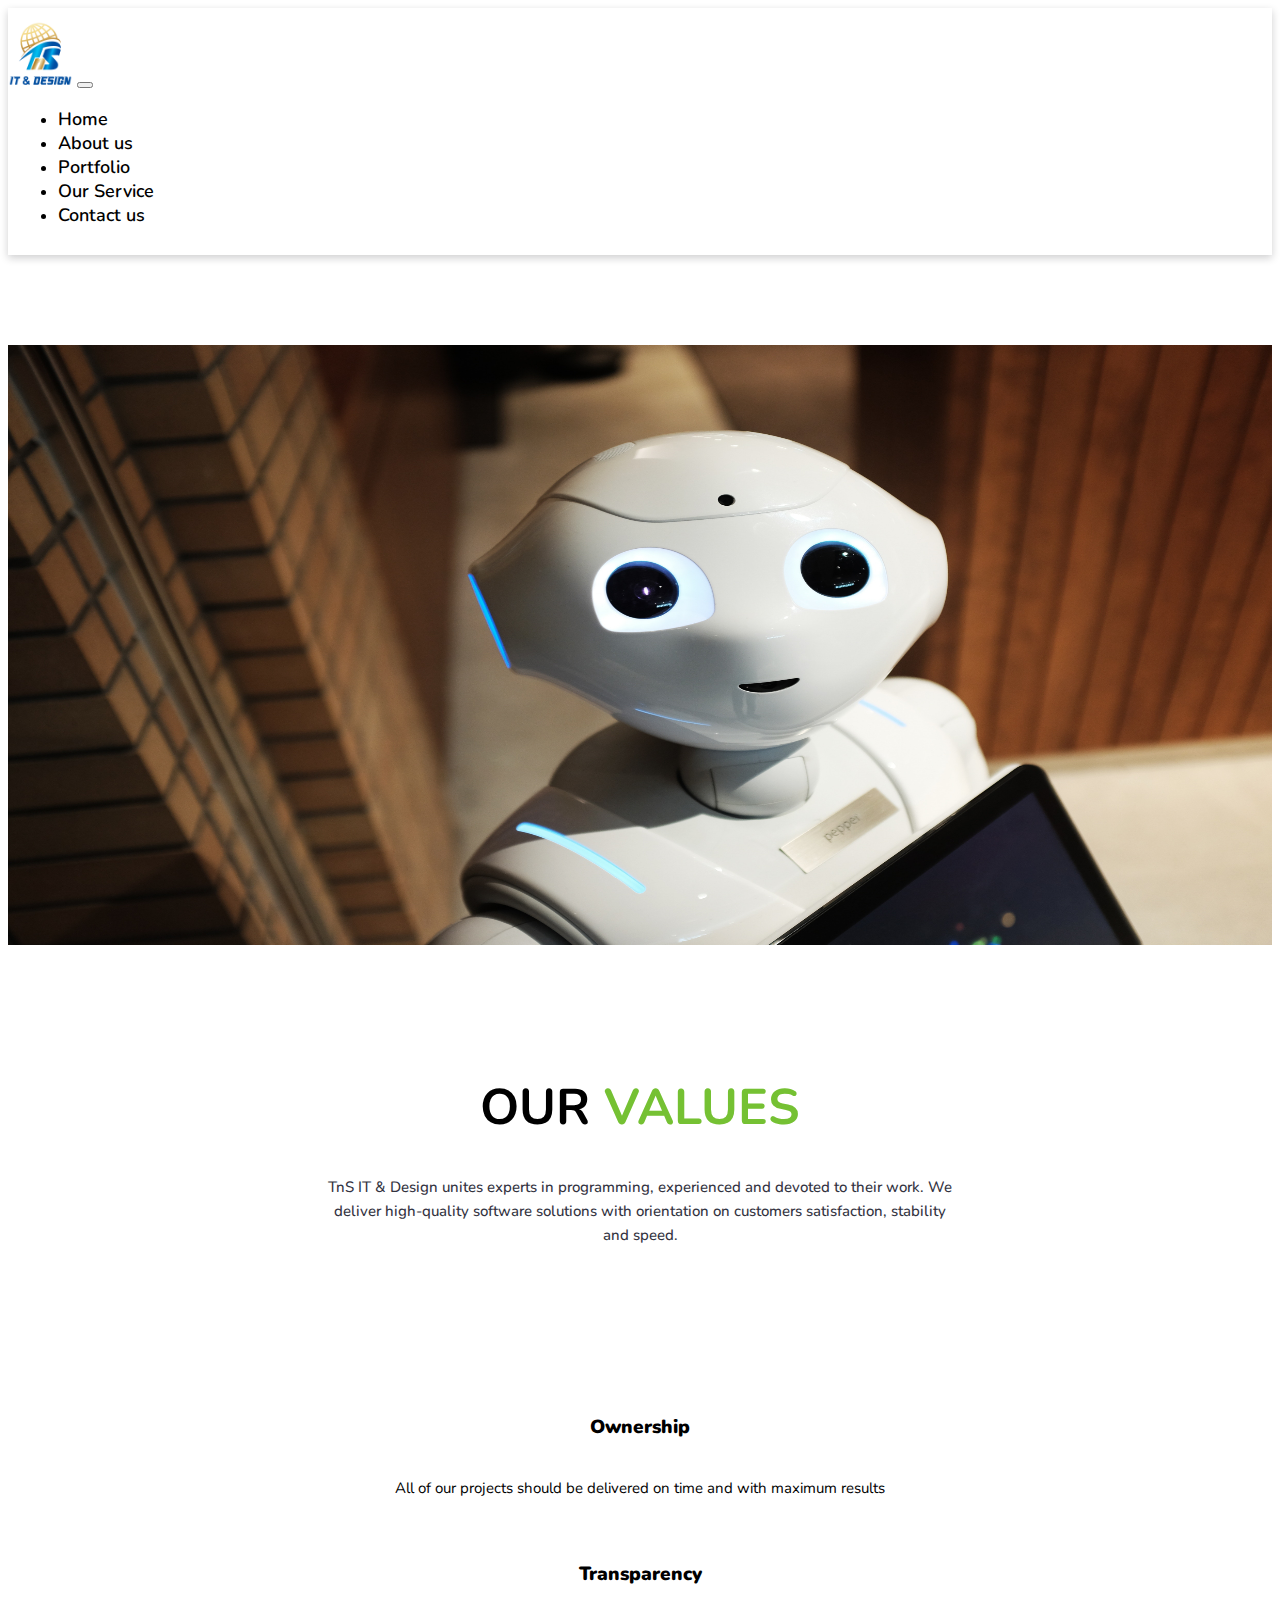
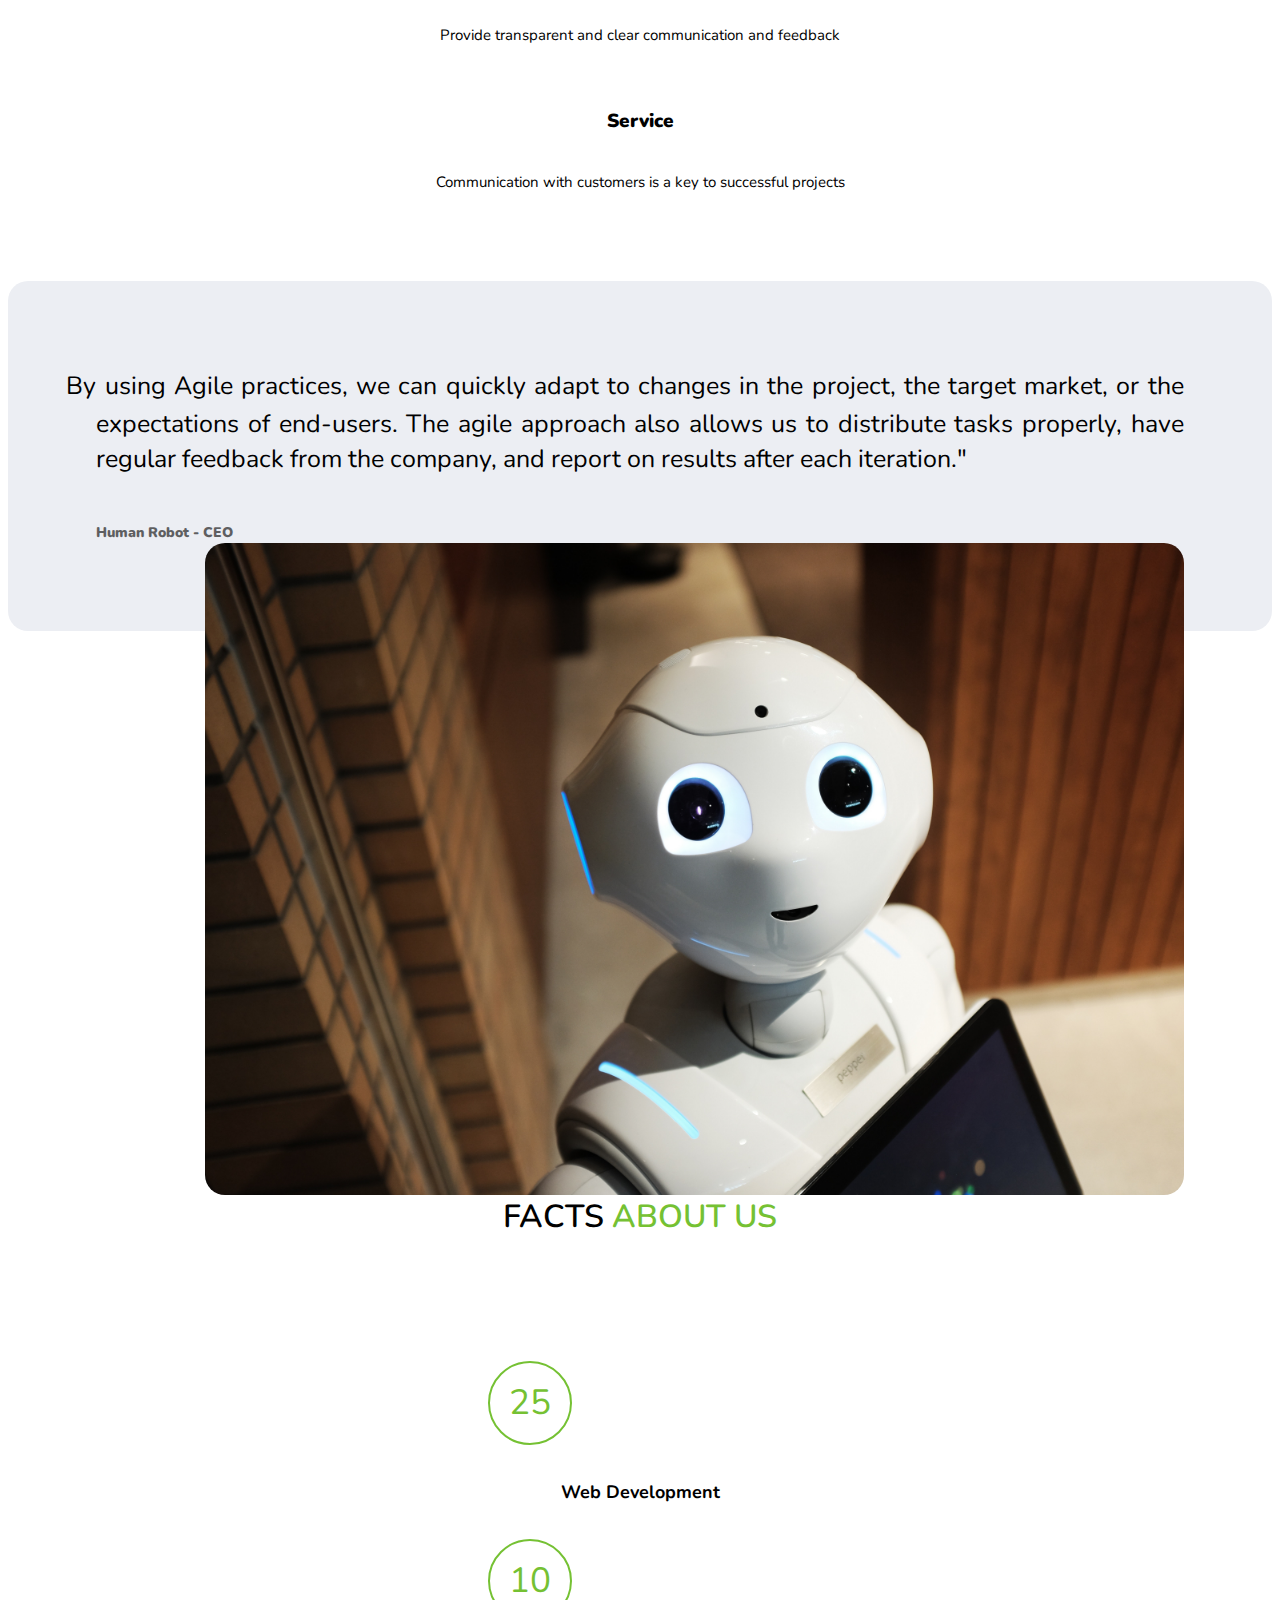
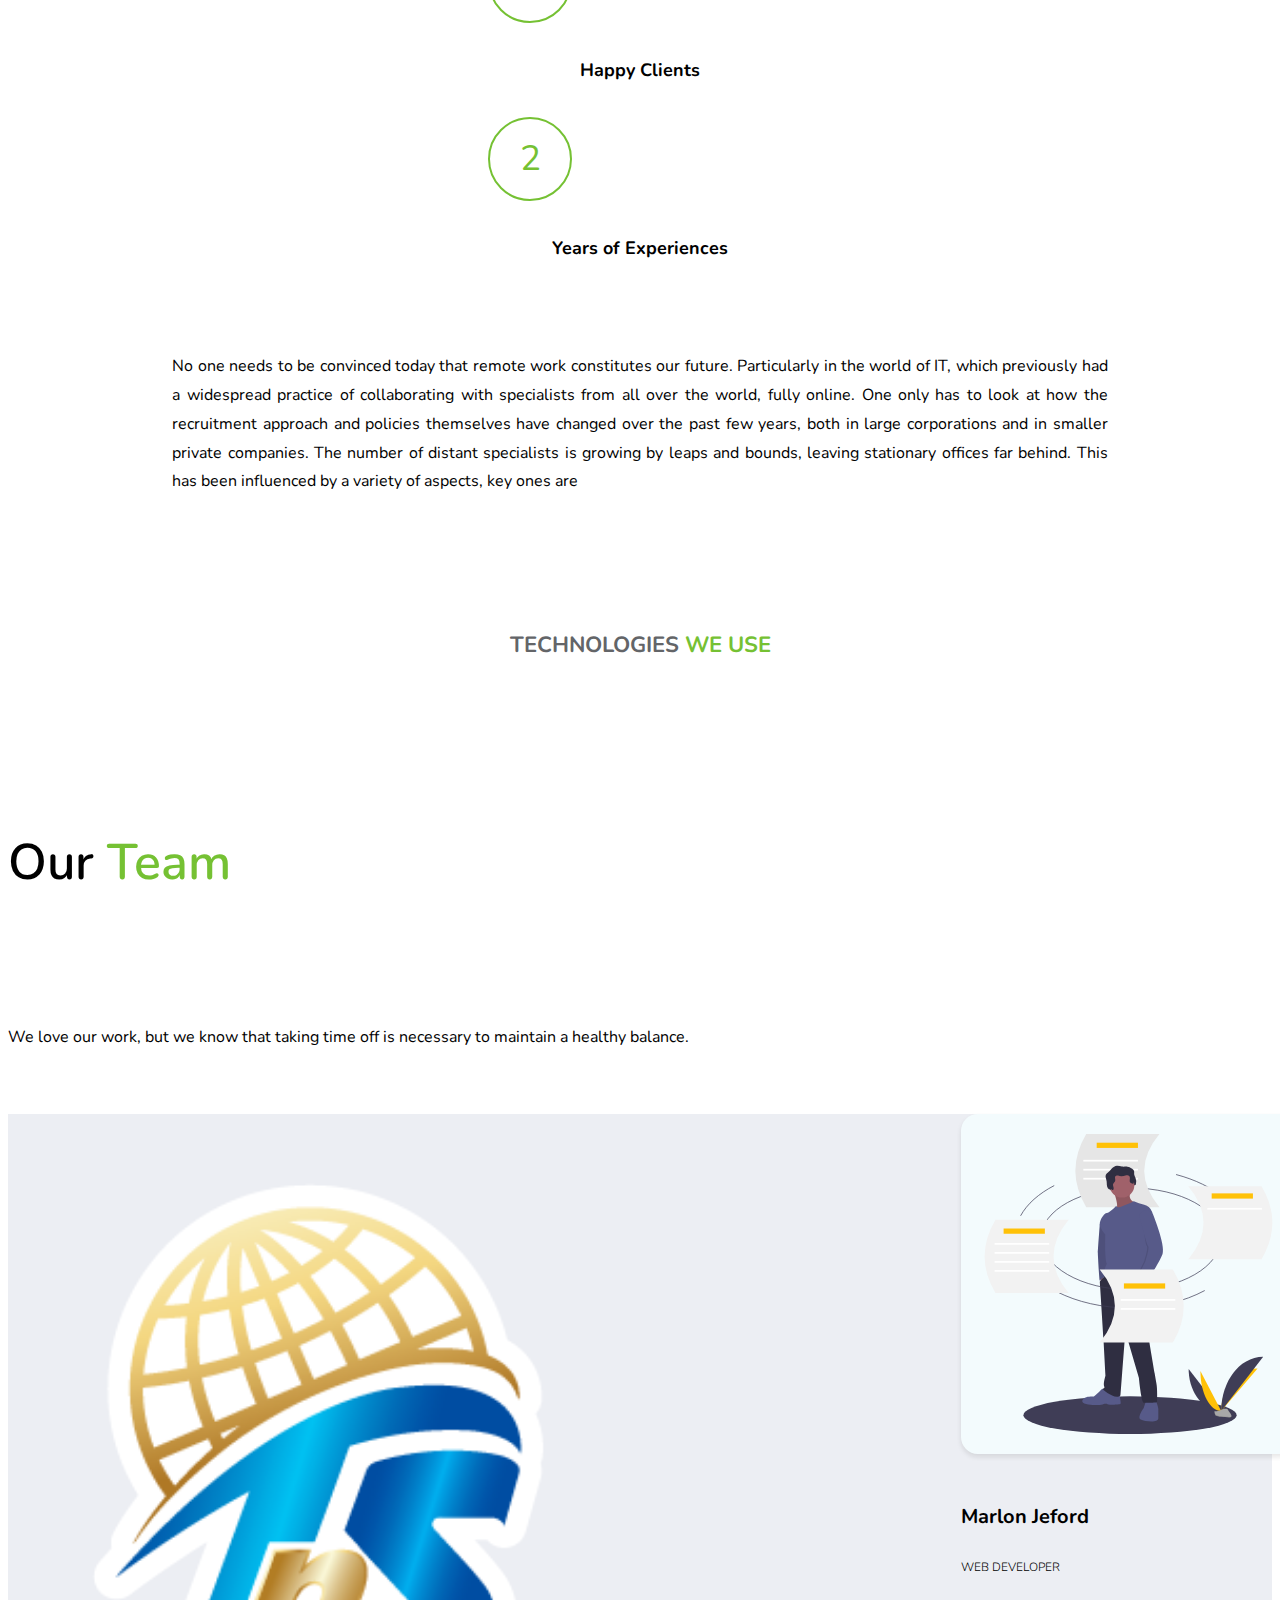
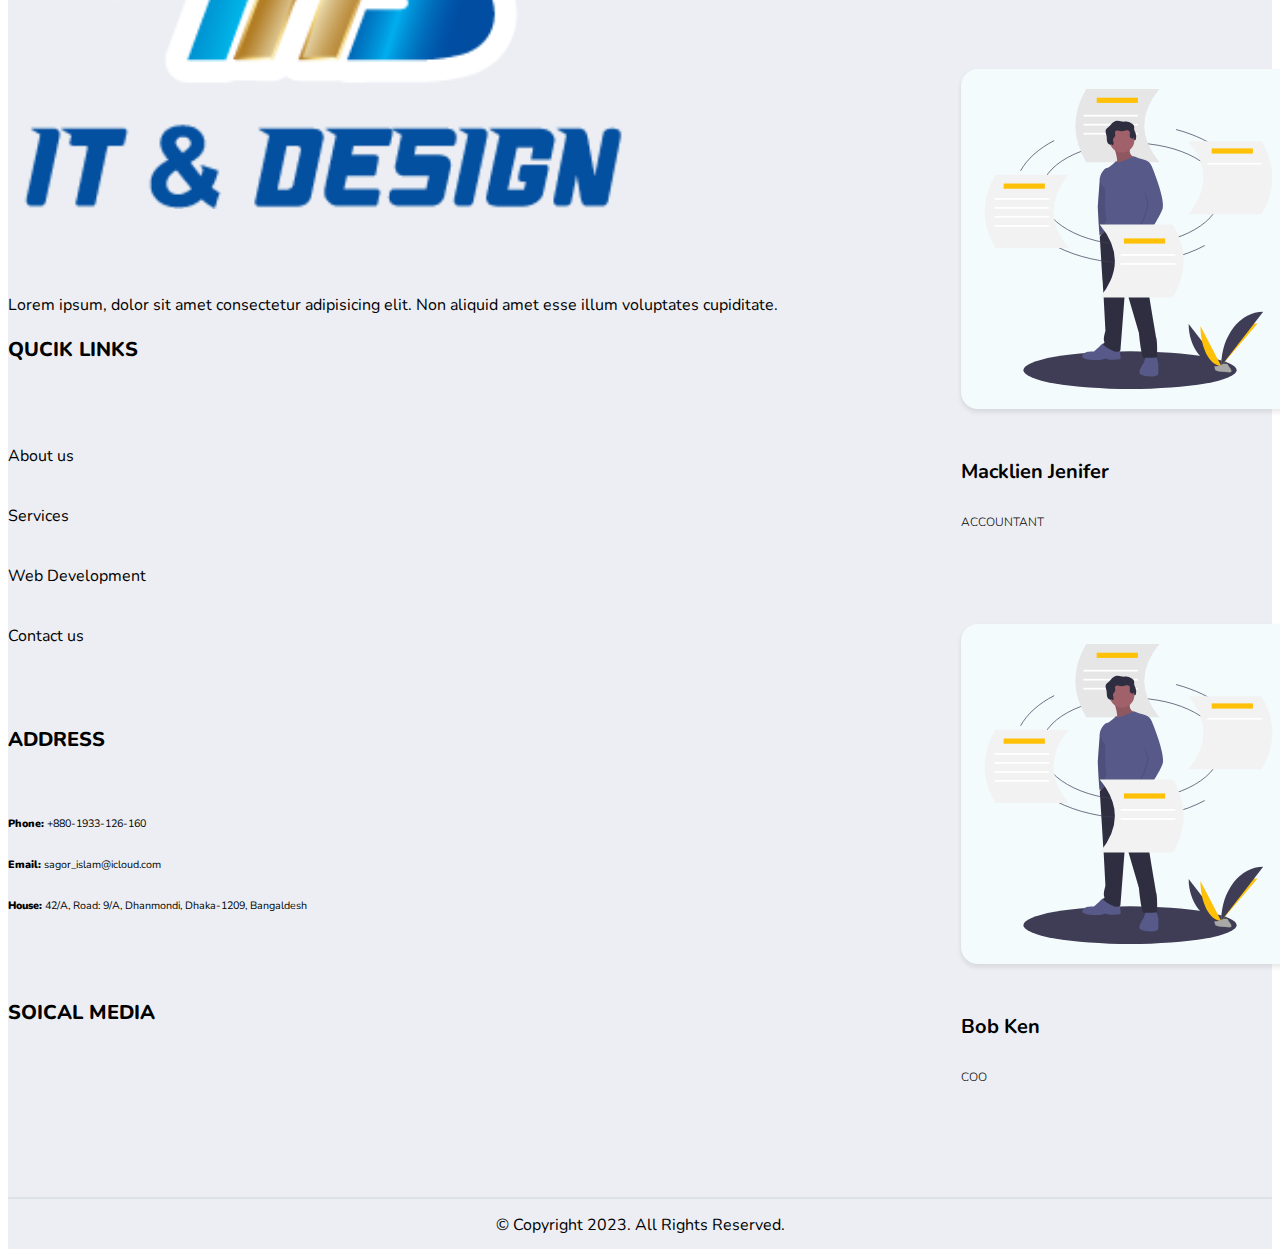
<file: about.html>
<!DOCTYPE html>
<html lang="en">
	<head>
		<meta charset="utf-8" />
		<meta name="viewport" content="width=device-width, initial-scale=1" />
		<meta name="description" content="" />
		<meta name="author" content="Tns IT & Design" />
		<meta name="version" content="v0.1" />
		<title>About - Tns IT & Design</title>

		<!-- Bootstrap core CSS -->
		<link href="https://cdn.jsdelivr.net/npm/bootstrap@5.3.0-alpha3/dist/css/bootstrap.min.css" rel="stylesheet" integrity="sha384-KK94CHFLLe+nY2dmCWGMq91rCGa5gtU4mk92HdvYe+M/SXH301p5ILy+dN9+nJOZ" crossorigin="anonymous" />

		<!-- Font Awesome -->
		<link
			rel="stylesheet"
			href="https://cdnjs.cloudflare.com/ajax/libs/font-awesome/6.4.0/css/all.min.css"
			integrity="sha512-iecdLmaskl7CVkqkXNQ/ZH/XLlvWZOJyj7Yy7tcenmpD1ypASozpmT/E0iPtmFIB46ZmdtAc9eNBvH0H/ZpiBw=="
			crossorigin="anonymous"
			referrerpolicy="no-referrer" />

		<!-- Fonts -->
		<link rel="stylesheet" href="https://fonts.googleapis.com/css2?family=Material+Symbols+Sharp:opsz,wght,FILL,GRAD@20..48,100..700,0..1,-50..200" />
		<link href="https://fonts.googleapis.com/css?family=Playfair&#43;Display:700,900&amp;display=swap" rel="stylesheet" />
		<link rel="preconnect" href="https://fonts.googleapis.com" />
		<link rel="preconnect" href="https://fonts.gstatic.com" crossorigin />
		<link href="https://fonts.googleapis.com/css2?family=Nunito:wght@300;400;500;600;700&display=swap" rel="stylesheet" />

		<!-- Owl Carousel -->
		<link rel="stylesheet" href="plugins/owlcarousel/css/owl.carousel.min.css" />
		<link rel="stylesheet" href="plugins/owlcarousel/css/owl.theme.default.css" />

		<!-- Custom styles -->
		<link rel="stylesheet" href="css/responsive.css" />
		<link rel="stylesheet" href="css/style.css" />
	</head>

	<body>
		<!-- Full website -->
		<main id="full-website">
			<!-- Navbar -->
			<section id="menuBar" class="menuBar fixed-top">
				<div class="container">
					<div class="row">
						<nav class="navbar navbar-expand-lg navBar">
							<div class="col-md-2">
								<a class="navbar-brand" href="index.html"><img src="img/logo.png" alt="" /></a>
								<button class="navbar-toggler" type="button" data-bs-toggle="collapse" data-bs-target="#navbarText" aria-controls="navbarText" aria-expanded="false" aria-label="Toggle navigation">
									<span class="navbar-toggler-icon"></span>
								</button>
							</div>

							<div class="col-md-10">
								<div class="collapse navbar-collapse float-end" id="navbarText">
									<ul class="navbar-nav me-auto mb-2 mb-lg-0">
										<li class="nav-item"><a class="nav-link" aria-current="page" href="index.html">Home</a></li>
										<li class="nav-item"><a class="nav-link active" href="about.html">About us</a></li>
										<li class="nav-item"><a class="nav-link" href="work.html">Portfolio</a></li>
										<li class="nav-item"><a class="nav-link" href="service.html">Our Service</a></li>
										<li class="nav-item"><a class="nav-link" href="contact.html">Contact us</a></li>
									</ul>
								</div>
							</div>
						</nav>
					</div>
				</div>
			</section>

			<!-- About Banner Image -->
			<section id="aboutBannerImager" class="aboutBannerImager">
				<img src="img/1.jpg" alt="" />
			</section>

			<!-- Our Values -->
			<section id="ourValues" class="ourValues fullSiteWidthPadding fullSiteHeightPadding">
				<div class="container">
					<div class="row">
						<div class="ourValuesHeading r300h r300p globalHeading">
							<h1>Our <span>Values</span></h1>
							<p>TnS IT & Design unites experts in programming, experienced and devoted to their work. We deliver high-quality software solutions with orientation on customers satisfaction, stability and speed.</p>
						</div>
						<div class="ourValuesContent">
							<div class="row">
								<div class="col-sm-6 col-md-4 col-lg-4 col-xl-4">
									<div class="singleOurValues">
										<i class="fa-regular fa-copyright"></i>
										<h4>Ownership</h4>
										<p>All of our projects should be delivered on time and with maximum results</p>
									</div>
								</div>
								<div class="col-sm-6 col-md-4 col-lg-4 col-xl-4">
									<div class="singleOurValues">
										<i class="fa-solid fa-clock"></i>
										<h4>Transparency</h4>
										<p>Provide transparent and clear communication and feedback</p>
									</div>
								</div>
								<div class="col-sm-6 col-md-4 col-lg-4 col-xl-4">
									<div class="singleOurValues">
										<i class="fa-solid fa-box"></i>
										<h4>Service</h4>
										<p>Communication with customers is a key to successful projects</p>
									</div>
								</div>
							</div>
						</div>
					</div>
				</div>
			</section>

			<!-- Honorable Person Message -->
			<section id="honorablePersonMessage" class="honorablePersonMessage r300s fullSiteWidthPadding fullSiteHeightPadding">
				<div class="container">
					<div class="row honorablePersonMessageBgColor">
						<div class="col-sm-6 col-md-6 col-lg-6 col-xl-6">
							<div class="honorablePersonMessageInnerMessage">
								<p>
									<span><i class="fa-solid fa-quote-left fa-fade" style="color: #22dc09"></i></span>
									By using Agile practices, we can quickly adapt to changes in the project, the target market, or the expectations of end-users. The agile approach also allows us to distribute tasks properly, have regular feedback
									from the company, and report on results after each iteration."
								</p>
								<span>Human Robot - CEO</span>
							</div>
						</div>
						<div class="col-sm-6 col-md-6 col-lg-6 col-xl-6">
							<div class="honorablePersonMessageInnerImage">
								<img src="img/1.jpg" alt="" />
							</div>
						</div>
					</div>
				</div>
			</section>

			<!-- Facts About Us -->
			<section id="factAboutUs" class="factAboutUs r300s fullSiteWidthPadding fullSiteHeightPadding">
				<div class="container">
					<div class="row">
						<h1 class="factAboutUsHeading r300h globalHeading">Facts <span>About Us</span></h1>
						<div class="col-sm-6 col-md-4 col-lg-4 col-xl-4">
							<div class="singleFactAboutUs">
								<p>25</p>
								<h4>Web Development</h4>
							</div>
						</div>
						<div class="col-sm-6 col-md-4 col-lg-4 col-xl-4">
							<div class="singleFactAboutUs">
								<p>10</p>
								<h4>Happy Clients</h4>
							</div>
						</div>
						<div class="col-sm-6 col-md-4 col-lg-4 col-xl-4">
							<div class="singleFactAboutUs">
								<p>2</p>
								<h4>Years of Experiences</h4>
							</div>
						</div>
						<div class="factAboutUsText">
							<p>
								No one needs to be convinced today that remote work constitutes our future. Particularly in the world of IT, which previously had a widespread practice of collaborating with specialists from all over the world, fully
								online. One only has to look at how the recruitment approach and policies themselves have changed over the past few years, both in large corporations and in smaller private companies. The number of distant specialists
								is growing by leaps and bounds, leaving stationary offices far behind. This has been influenced by a variety of aspects, key ones are
							</p>
						</div>
					</div>
				</div>
			</section>

			<!-- Technologies We Are Using -->
			<section id="technologiesWeAreUsing" class="technologiesWeAreUsing r300s fullSiteWidthPadding fullSiteHeightPadding">
				<div class="container">
					<div class="technologiesWeAreUsingHeading r300h">
						<div class="row">
							<h4>Technologies <span>We Use</span></h4>
						</div>
					</div>
					<div class="technologiesWeAreUsingContent">
						<div class="row">
							<!-- owl-carousel -->
							<div id="technologiesWeAreUsingItem" class="owl-carousel owl-theme technologiesAndBrandCommonCss1">
								<div class="singleTechnology technologiesAndBrandCommonCss2">
									<img src="img/technologies/laravel.png" alt="" />
									<h4>Laravel</h4>
								</div>
								<div class="singleTechnology technologiesAndBrandCommonCss2">
									<img src="img/technologies/php.png" alt="" />
									<h4>PHP</h4>
								</div>
								<div class="singleTechnology technologiesAndBrandCommonCss2">
									<img src="img/technologies/html.png" alt="" />
									<h4>HTML</h4>
								</div>
								<div class="singleTechnology technologiesAndBrandCommonCss2">
									<img src="img/technologies/css.png" alt="" />
									<h4>CSS</h4>
								</div>
								<div class="singleTechnology technologiesAndBrandCommonCss2">
									<img src="img/technologies/Js.png" alt="" />
									<h4>JavaScript</h4>
								</div>
								<div class="singleTechnology technologiesAndBrandCommonCss2">
									<img src="img/technologies/Boostrap.png" alt="" />
									<h4>Boostrap</h4>
								</div>
								<div class="singleTechnology technologiesAndBrandCommonCss2">
									<img src="img/technologies/wordpress.png" alt="" />
									<h4>WordPress</h4>
								</div>
								<div class="singleTechnology technologiesAndBrandCommonCss2">
									<img src="img/technologies/msql.png" alt="" />
									<h4>MySQL</h4>
								</div>
								<div class="singleTechnology technologiesAndBrandCommonCss2">
									<img src="img/technologies/after-effects.png" alt="" />
									<h4>After Effects</h4>
								</div>
								<div class="singleTechnology technologiesAndBrandCommonCss2">
									<img src="img/technologies/cinema-4d.png" alt="" />
									<h4>Cinema 4D</h4>
								</div>
								<div class="singleTechnology technologiesAndBrandCommonCss2">
									<img src="img/technologies/figma.png" alt="" />
									<h4>Figma</h4>
								</div>
								<div class="singleTechnology technologiesAndBrandCommonCss2">
									<img src="img/technologies/illustration.png" alt="" />
									<h4>Illustration</h4>
								</div>
								<div class="singleTechnology technologiesAndBrandCommonCss2">
									<img src="img/technologies/photoshop.png" alt="" />
									<h4>Photoshop</h4>
								</div>
							</div>
						</div>
					</div>
				</div>
			</section>

			<!-- Our Team -->
			<section id="ourTeam" class="ourTeam r300s fullSiteWidthPadding fullSiteHeightPadding">
				<div class="container">
					<div class="row">
						<div class="col-sm-12 col-md-4 col-lg-4">
							<div class="ourTeamHeading r300h r300p">
								<h1>Our <span>Team</span></h1>
								<p>We love our work, but we know that taking time off is necessary to maintain a healthy balance.</p>
							</div>
						</div>
						<div class="offset-md-2 col-sm-12 col-md-8 col-lg-6 teamPadding">
							<div class="ourTeamMembers">
								<div class="row">
									<div class="col-sm-6 col-md-6 col-lg-6 team50">
										<div class="singleTeamMember">
											<img src="img/about_me.svg" alt="" />
											<div class="singleTeamMemberInfo">
												<h5>Marlon Jeford</h5>
												<h6>Web Developer</h6>
											</div>
										</div>
									</div>
									<div class="col-sm-6 col-md-6 col-lg-6 team50">
										<div class="singleTeamMember">
											<img src="img/about_me.svg" alt="" />
											<div class="singleTeamMemberInfo">
												<h5>Macklien Jenifer</h5>
												<h6>Accountant</h6>
											</div>
										</div>
									</div>
									<div class="col-sm-6 col-md-6 col-lg-6 team50">
										<div class="singleTeamMember">
											<img src="img/about_me.svg" alt="" />
											<div class="singleTeamMemberInfo">
												<h5>Bob Ken</h5>
												<h6>COO</h6>
											</div>
										</div>
									</div>
								</div>
							</div>
						</div>
					</div>
				</div>
			</section>

			<!-- Footer -->
			<footer id="footer" class="footer">
				<div class="container">
					<div class="row">
						<div class="col-md-3">
							<div class="footerLogoAndText">
								<a href="#"><img src="img/logo.png" alt="" /></a>
								<p>Lorem ipsum, dolor sit amet consectetur adipisicing elit. Non aliquid amet esse illum voluptates cupiditate.</p>
							</div>
						</div>
						<div class="col-md-3">
							<div class="footerQuickLink headingForFooter">
								<h3>Qucik Links</h3>
								<div class="footerQuickLinkContent">
									<li><a href="#">About us</a></li>
									<li><a href="#">Services</a></li>
									<li><a href="#">Web Development</a></li>
									<li><a href="#">Contact us</a></li>
								</div>
							</div>
						</div>
						<div class="col-md-3">
							<div class="footerAddress headingForFooter">
								<h3>Address</h3>
								<div class="footerAddressContent">
									<h6>Phone: <span>+880-1933-126-160</span></h6>
									<h6>Email: <span>sagor_islam@icloud.com</span></h6>
									<h6>House: <span>42/A, Road: 9/A, Dhanmondi, Dhaka-1209, Bangaldesh</span></h6>
								</div>
							</div>
						</div>
						<div class="col-md-3">
							<div class="footerContacUs headingForFooter">
								<h3>Soical Media</h3>
								<div class="footerSocialIcons">
									<a href="#"><i class="fa-brands fa-facebook-f"></i></a>
									<a href="#"><i class="fa-brands fa-linkedin-in"></i></a>
									<a href="#"><i class="fa-brands fa-github"></i></a>
								</div>
							</div>
						</div>
					</div>
				</div>

				<div class="container-fluid footerBottomBorder">
					<div class="container">
						<div class="footerBottom">
							<p>© Copyright 2023. All Rights Reserved.</p>
						</div>
					</div>
				</div>
			</footer>
		</main>

		<!-- JavaScript -->
		<script src="https://code.jquery.com/jquery-3.6.4.min.js" integrity="sha256-oP6HI9z1XaZNBrJURtCoUT5SUnxFr8s3BzRl+cbzUq8=" crossorigin="anonymous"></script>
		<script src="https://cdn.jsdelivr.net/npm/bootstrap@5.3.0-alpha3/dist/js/bootstrap.bundle.min.js"></script>

		<!-- Owl Carousel -->
		<script src="plugins/owlcarousel/js/owl.carousel.min.js"></script>
		<script src="js/main.js"></script>
	</body>
</html>
</file>
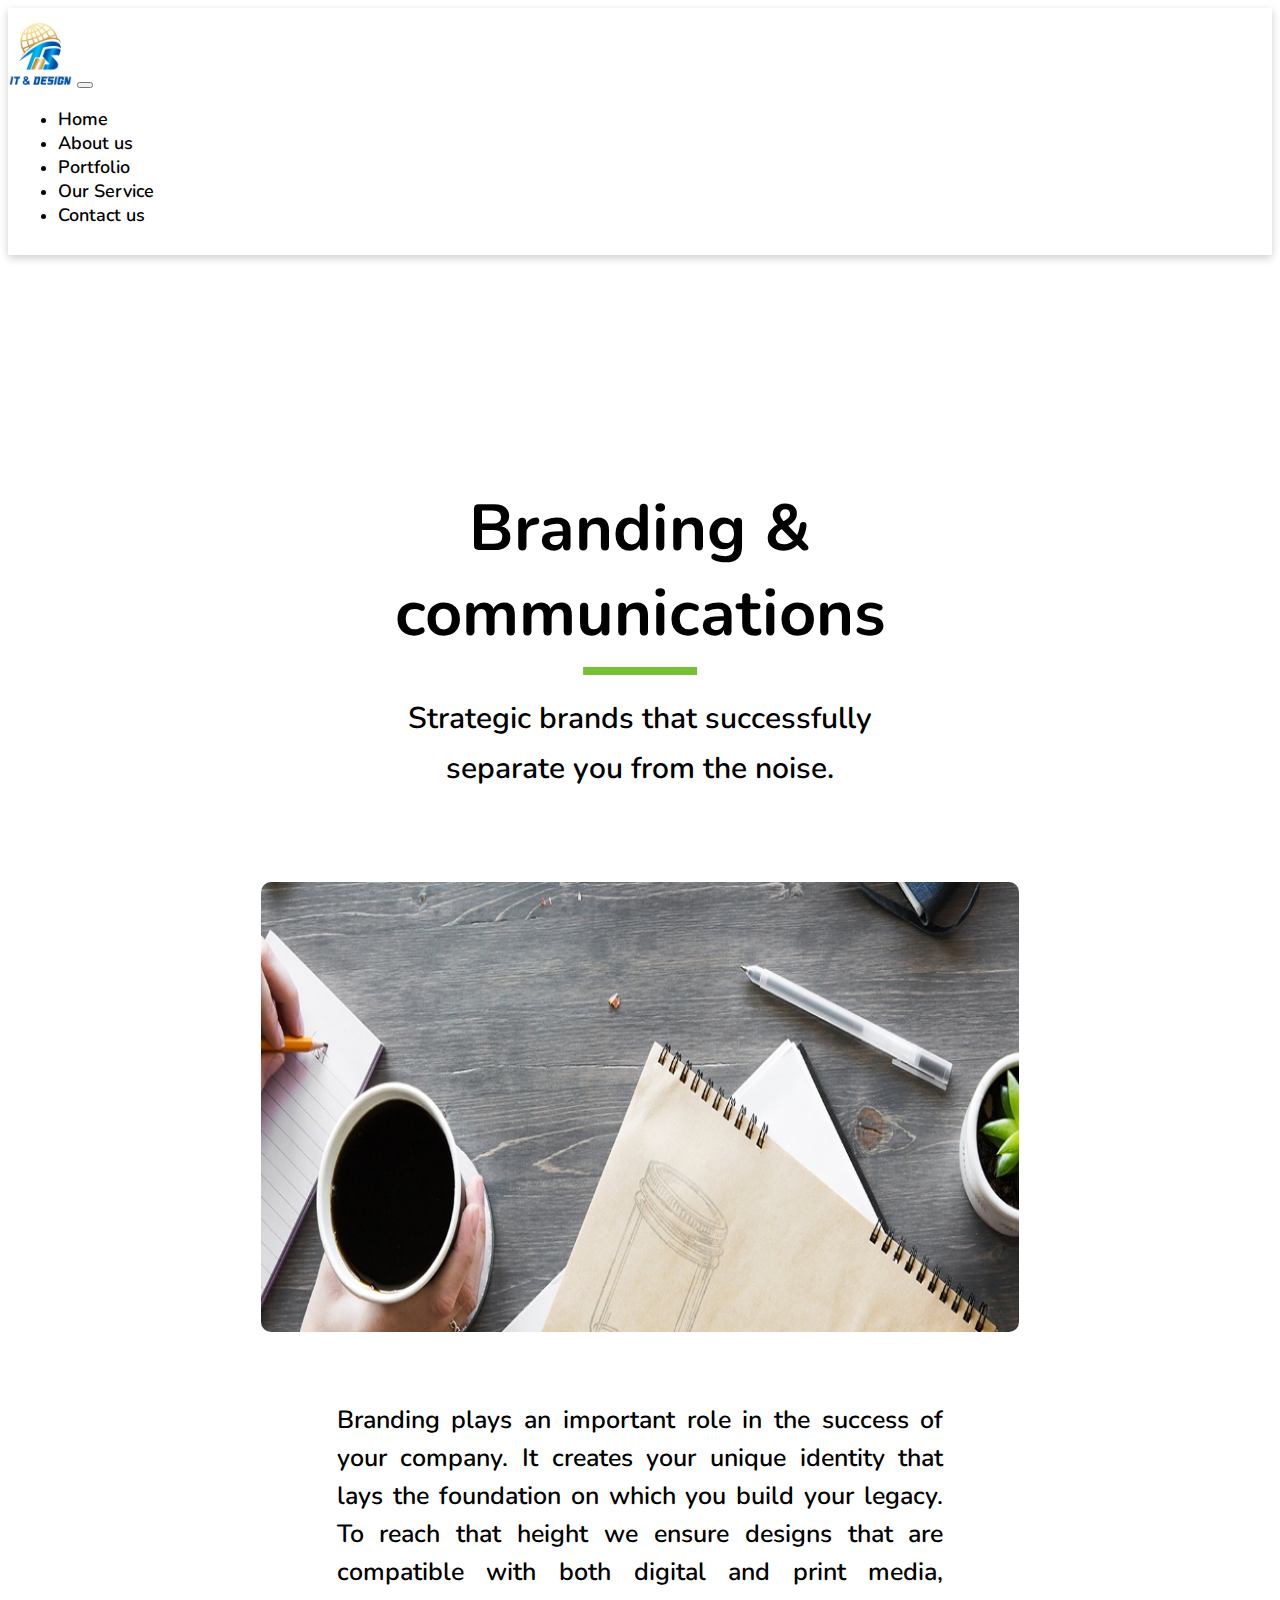
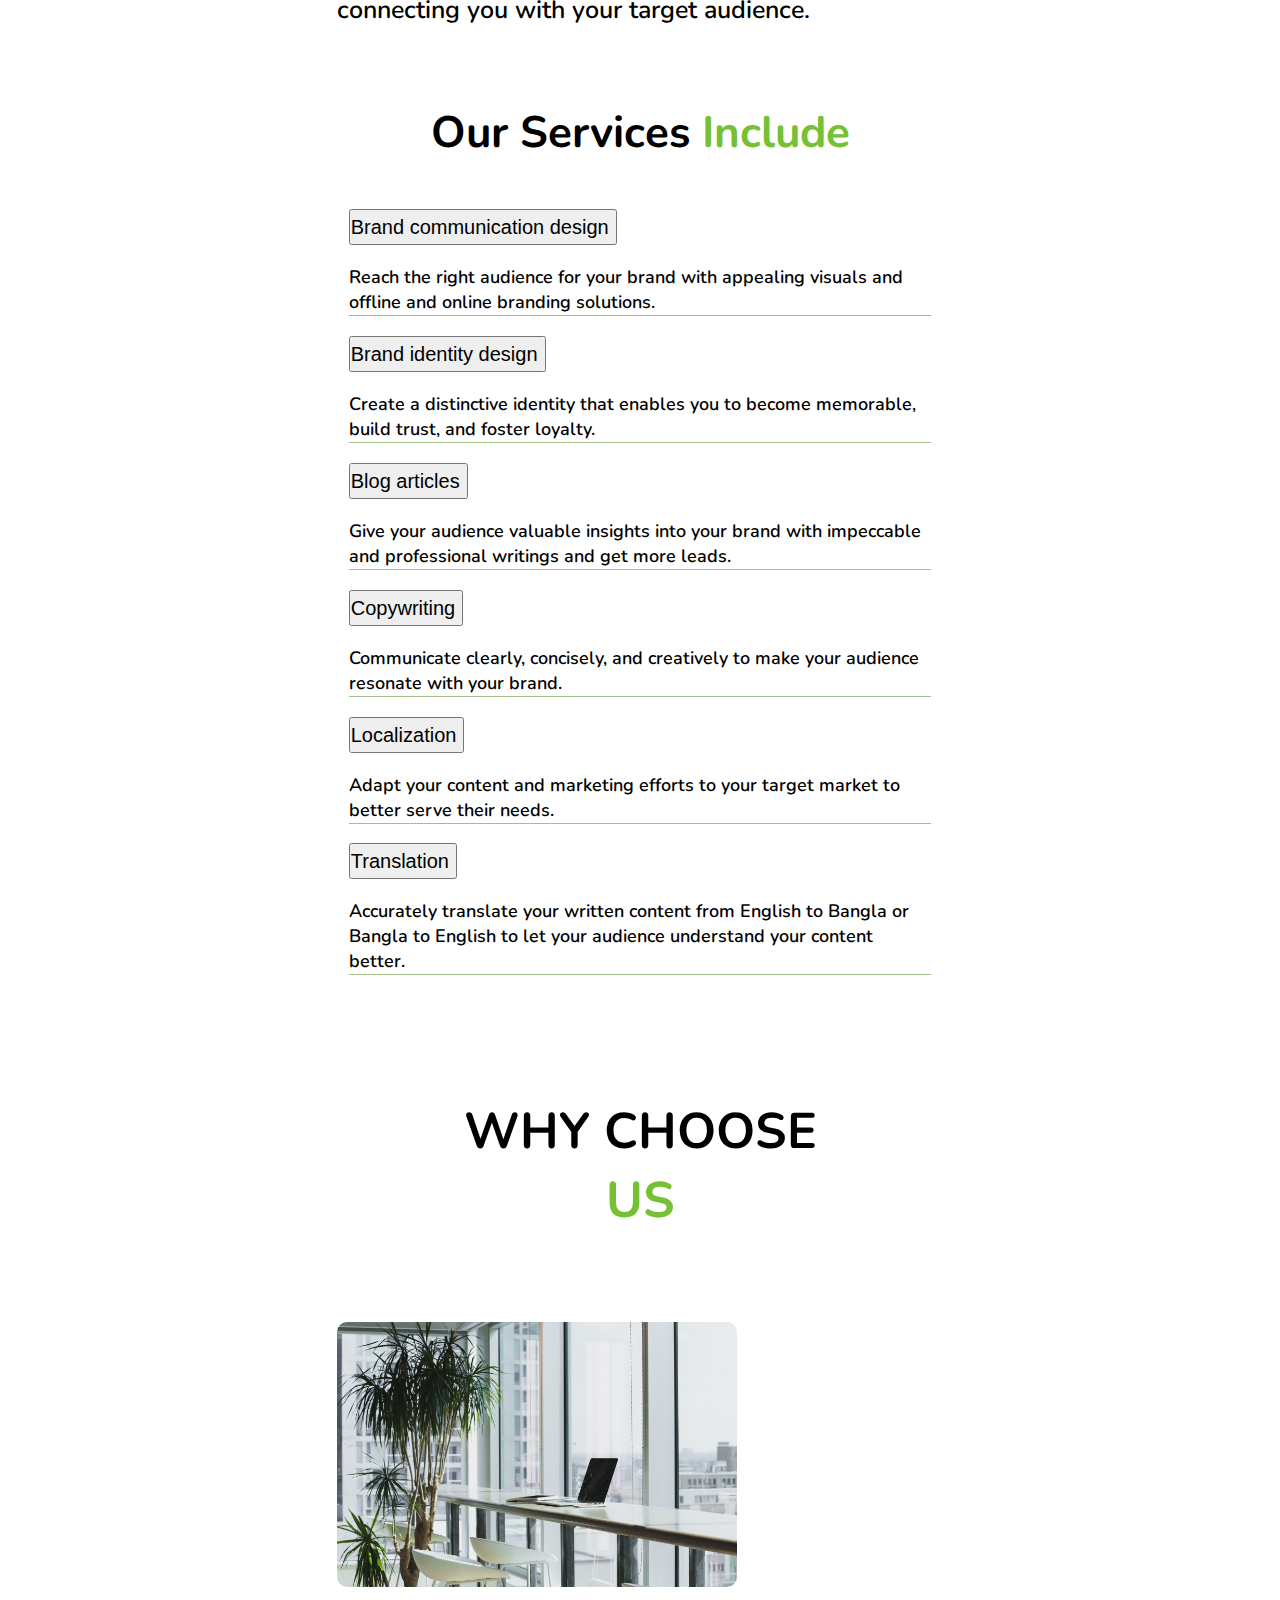
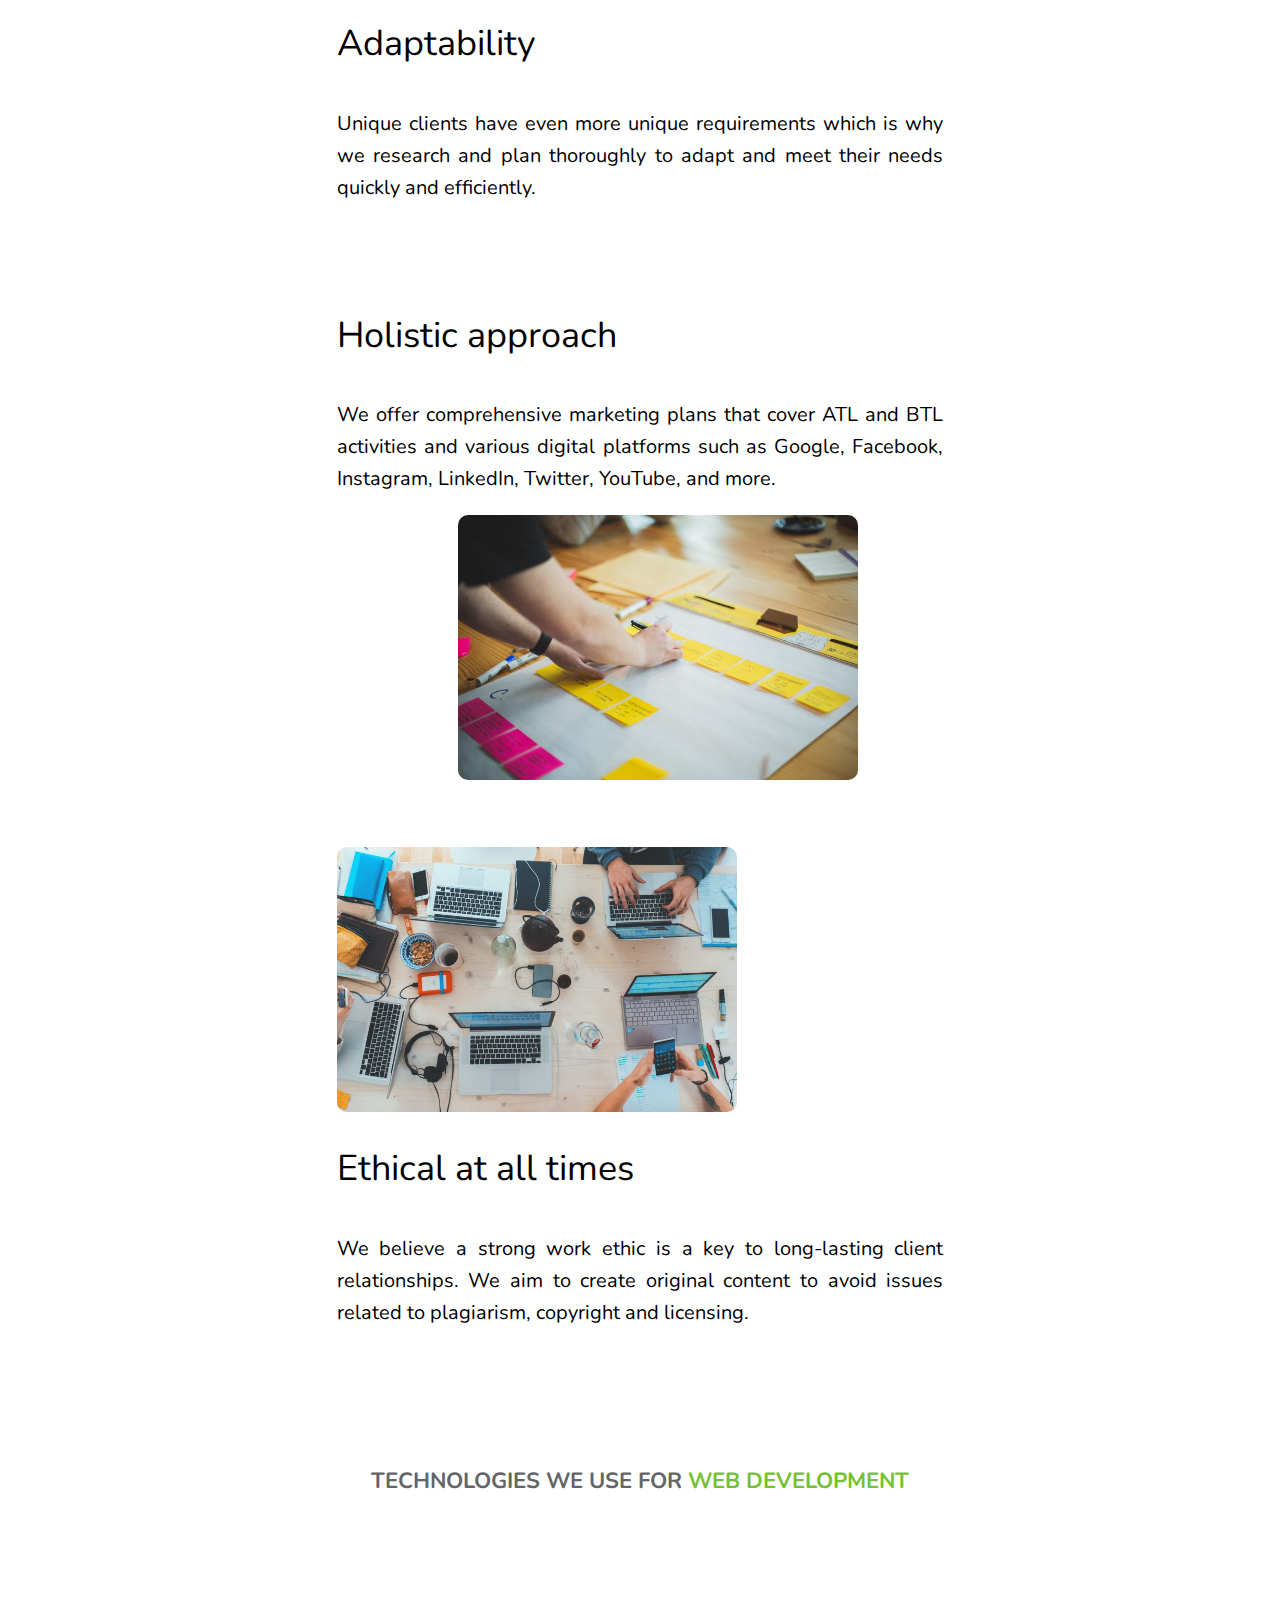
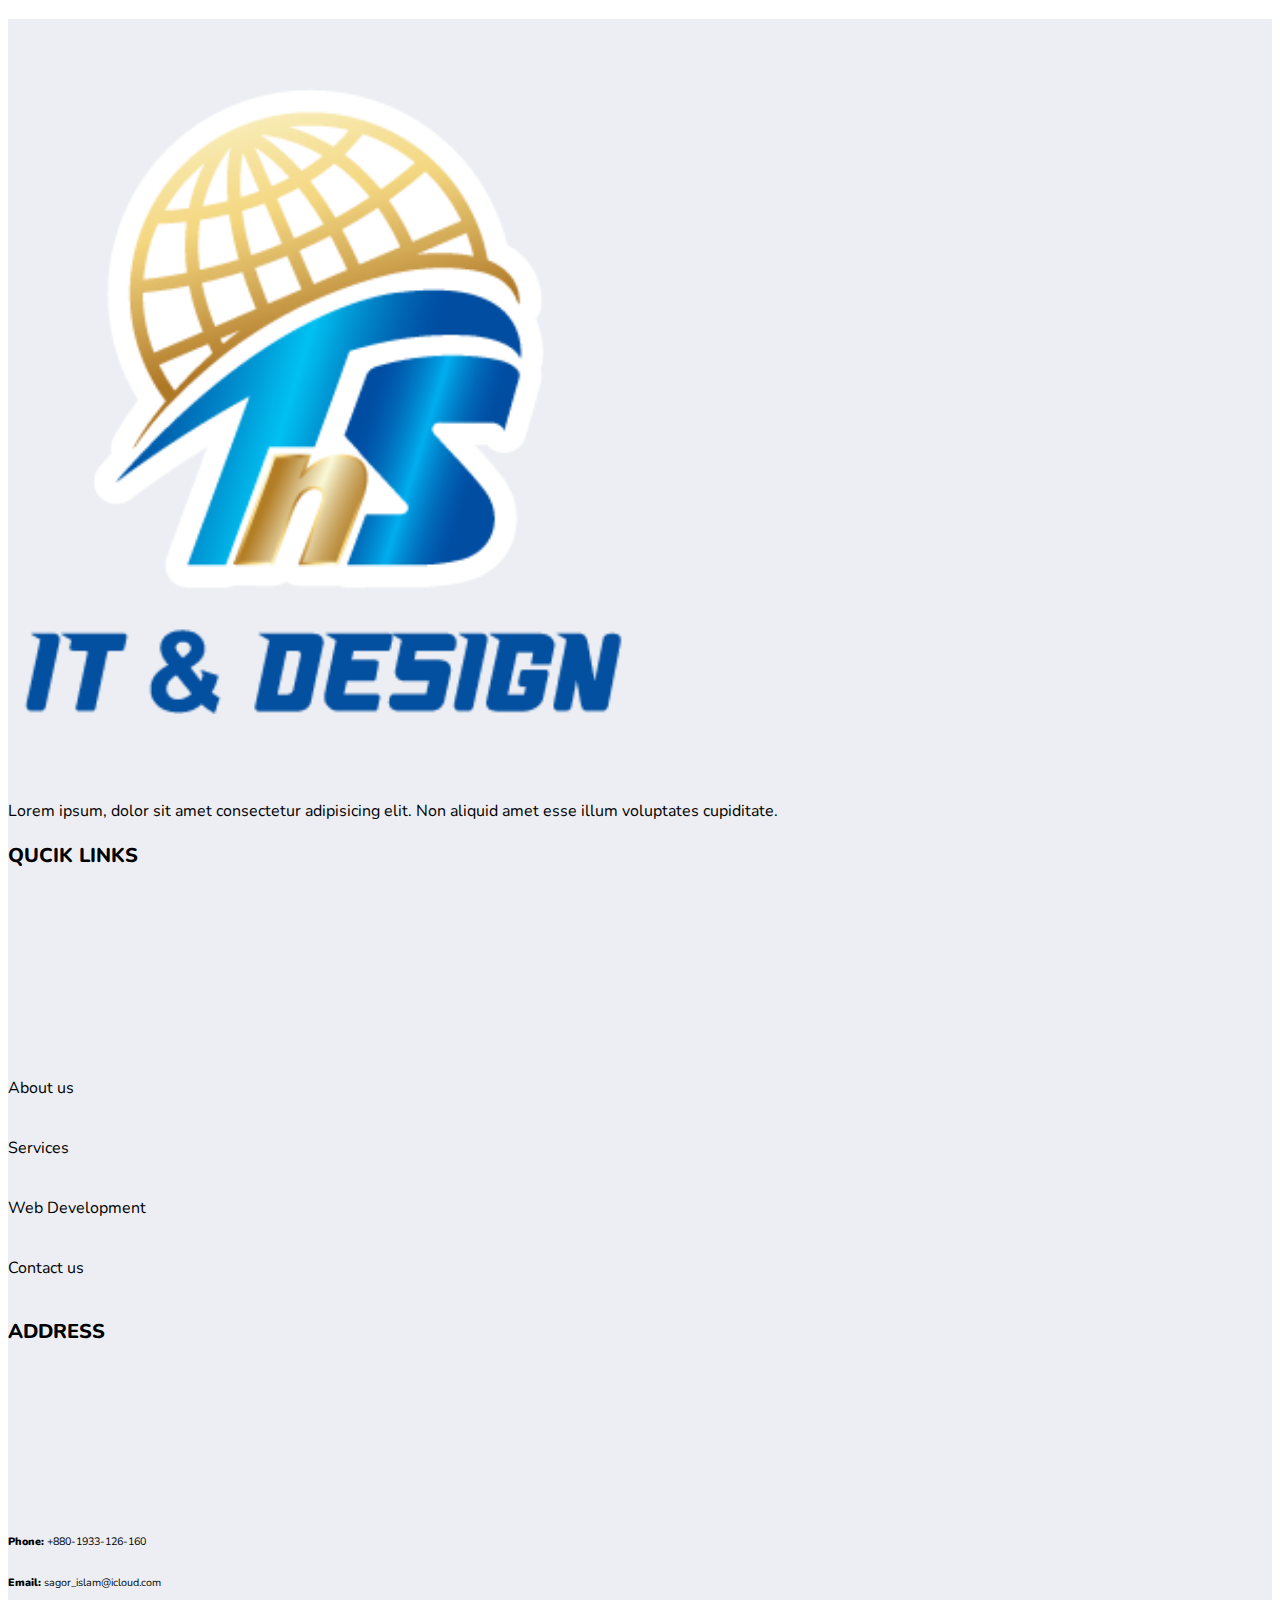
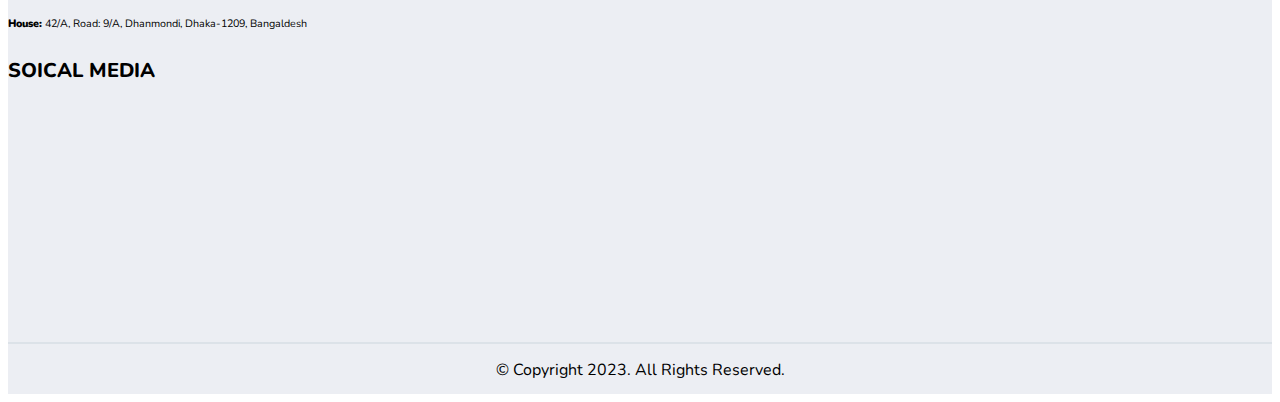
<file: branding-communications.html>
<!DOCTYPE html>
<html lang="en">
	<head>
		<meta charset="utf-8" />
		<meta name="viewport" content="width=device-width, initial-scale=1" />
		<meta name="description" content="" />
		<meta name="author" content="Tns IT & Design" />
		<meta name="version" content="v0.1" />
		<title>Single Service - Tns IT & Design</title>

		<!-- Bootstrap core CSS -->
		<link href="https://cdn.jsdelivr.net/npm/bootstrap@5.3.0-alpha3/dist/css/bootstrap.min.css" rel="stylesheet" integrity="sha384-KK94CHFLLe+nY2dmCWGMq91rCGa5gtU4mk92HdvYe+M/SXH301p5ILy+dN9+nJOZ" crossorigin="anonymous" />

		<!-- Font Awesome -->
		<link
			rel="stylesheet"
			href="https://cdnjs.cloudflare.com/ajax/libs/font-awesome/6.4.0/css/all.min.css"
			integrity="sha512-iecdLmaskl7CVkqkXNQ/ZH/XLlvWZOJyj7Yy7tcenmpD1ypASozpmT/E0iPtmFIB46ZmdtAc9eNBvH0H/ZpiBw=="
			crossorigin="anonymous"
			referrerpolicy="no-referrer" />

		<!-- Fonts -->
		<link rel="stylesheet" href="https://fonts.googleapis.com/css2?family=Material+Symbols+Sharp:opsz,wght,FILL,GRAD@20..48,100..700,0..1,-50..200" />
		<link href="https://fonts.googleapis.com/css?family=Playfair&#43;Display:700,900&amp;display=swap" rel="stylesheet" />
		<link rel="preconnect" href="https://fonts.googleapis.com" />
		<link rel="preconnect" href="https://fonts.gstatic.com" crossorigin />
		<link href="https://fonts.googleapis.com/css2?family=Nunito:wght@300;400;500;600;700&display=swap" rel="stylesheet" />

		<!-- Owl Carousel -->
		<link rel="stylesheet" href="plugins/owlcarousel/css/owl.carousel.min.css" />
		<link rel="stylesheet" href="plugins/owlcarousel/css/owl.theme.default.css" />

		<!-- Custom styles -->
		<link rel="stylesheet" href="css/style.css" />
	</head>

	<body>
		<!-- Full website -->
		<main id="full-website">
			<!-- Navbar -->
			<section id="menuBar" class="menuBar fixed-top">
				<div class="container">
					<div class="row">
						<nav class="navbar navbar-expand-lg navBar">
							<div class="col-md-2">
								<a class="navbar-brand" href="index.html"><img src="img/logo.png" alt="" /></a>
								<button class="navbar-toggler" type="button" data-bs-toggle="collapse" data-bs-target="#navbarText" aria-controls="navbarText" aria-expanded="false" aria-label="Toggle navigation">
									<span class="navbar-toggler-icon"></span>
								</button>
							</div>

							<div class="col-md-10">
								<div class="collapse navbar-collapse float-end" id="navbarText">
									<ul class="navbar-nav me-auto mb-2 mb-lg-0">
										<li class="nav-item"><a class="nav-link" aria-current="page" href="index.html">Home</a></li>
										<li class="nav-item"><a class="nav-link" href="about.html">About us</a></li>
										<li class="nav-item"><a class="nav-link" href="work.html">Portfolio</a></li>
										<li class="nav-item"><a class="nav-link active" href="service.html">Our Service</a></li>
										<li class="nav-item"><a class="nav-link" href="contact.html">Contact us</a></li>
									</ul>
								</div>
							</div>
						</nav>
					</div>
				</div>
			</section>

			<!-- Single Service Banner -->
			<section id="singleServiceBanner" class="singleServiceBanner fullSiteWidthPadding fullSiteHeightPadding">
				<div class="container">
					<div class="row">
						<div class="singleServiceBannerText">
							<h3>Branding & communications</h3>
							<p>Strategic brands that successfully separate you from the noise.</p>
						</div>
					</div>
				</div>
			</section>

			<!-- Single Services Details -->
			<section id="singleServiceDetails" class="singleServiceDetails fullSiteWidthPadding fullSiteHeightPadding">
				<div class="container">
					<div class="row">
						<div class="singleServiceDetailsContents">
							<img src="img/service/branding-communications/branding-communications-banner.jpg" alt="" />

							<p>
								Branding plays an important role in the success of your company. It creates your unique identity that lays the foundation on which you build your legacy. To reach that height we ensure designs that are compatible with
								both digital and print media, connecting you with your target audience.
							</p>
						</div>
					</div>

					<div class="singleServiceOurServicesInclude">
						<h1>Our services <span>include</span></h1>
						<div class="accordion accordion-flush" id="singleServiceAccordionFlush">
							<div class="row">
								<div class="col-md-6">
									<div class="accordion-item">
										<h2 class="accordion-header">
											<button class="accordion-button collapsed" type="button" data-bs-toggle="collapse" data-bs-target="#flush-collapseOne" aria-expanded="false" aria-controls="flush-collapseOne">
												Brand communication design
											</button>
										</h2>
										<div id="flush-collapseOne" class="accordion-collapse collapse singleServiceAccordionFlushInnerData" data-bs-parent="#singleServiceAccordionFlush" style="">
											<div class="accordion-body">Reach the right audience for your brand with appealing visuals and offline and online branding solutions.</div>
										</div>
									</div>
								</div>

								<div class="col-md-6">
									<div class="accordion-item">
										<h2 class="accordion-header">
											<button class="accordion-button collapsed" type="button" data-bs-toggle="collapse" data-bs-target="#flush-collapseTwo" aria-expanded="false" aria-controls="flush-collapseTwo">Brand identity design</button>
										</h2>
										<div id="flush-collapseTwo" class="accordion-collapse collapse singleServiceAccordionFlushInnerData" data-bs-parent="#singleServiceAccordionFlush" style="">
											<div class="accordion-body">Create a distinctive identity that enables you to become memorable, build trust, and foster loyalty.</div>
										</div>
									</div>
								</div>

								<div class="col-md-6">
									<div class="accordion-item">
										<h2 class="accordion-header">
											<button class="accordion-button collapsed" type="button" data-bs-toggle="collapse" data-bs-target="#flush-collapseThree" aria-expanded="false" aria-controls="flush-collapseThree">Blog articles</button>
										</h2>
										<div id="flush-collapseThree" class="accordion-collapse collapse singleServiceAccordionFlushInnerData" data-bs-parent="#singleServiceAccordionFlush" style="">
											<div class="accordion-body">Give your audience valuable insights into your brand with impeccable and professional writings and get more leads.</div>
										</div>
									</div>
								</div>

								<div class="col-md-6">
									<div class="accordion-item">
										<h2 class="accordion-header">
											<button class="accordion-button collapsed" type="button" data-bs-toggle="collapse" data-bs-target="#flush-collapseFour" aria-expanded="false" aria-controls="flush-collapseFour">Copywriting</button>
										</h2>
										<div id="flush-collapseFour" class="accordion-collapse collapse singleServiceAccordionFlushInnerData" data-bs-parent="#singleServiceAccordionFlush" style="">
											<div class="accordion-body">Communicate clearly, concisely, and creatively to make your audience resonate with your brand.</div>
										</div>
									</div>
								</div>

								<div class="col-md-6">
									<div class="accordion-item">
										<h2 class="accordion-header">
											<button class="accordion-button collapsed" type="button" data-bs-toggle="collapse" data-bs-target="#flush-collapseFive" aria-expanded="false" aria-controls="flush-collapseFive">Localization</button>
										</h2>
										<div id="flush-collapseFive" class="accordion-collapse collapse singleServiceAccordionFlushInnerData" data-bs-parent="#singleServiceAccordionFlush" style="">
											<div class="accordion-body">Adapt your content and marketing efforts to your target market to better serve their needs.</div>
										</div>
									</div>
								</div>

								<div class="col-md-6">
									<div class="accordion-item">
										<h2 class="accordion-header">
											<button class="accordion-button collapsed" type="button" data-bs-toggle="collapse" data-bs-target="#flush-collapseSix" aria-expanded="false" aria-controls="flush-collapseSix">Translation</button>
										</h2>
										<div id="flush-collapseSix" class="accordion-collapse collapse singleServiceAccordionFlushInnerData" data-bs-parent="#singleServiceAccordionFlush" style="">
											<div class="accordion-body">Accurately translate your written content from English to Bangla or Bangla to English to let your audience understand your content better.</div>
										</div>
									</div>
								</div>
							</div>
						</div>
					</div>
				</div>
			</section>

			<!-- Single Services Why Choose Us -->
			<div id="singleServiceWhyChooseUs" class="singleServiceWhyChooseUs fullSiteWidthPadding fullSiteHeightPadding">
				<div class="container">
					<div class="globalHeading">
						<h1>Why Choose <span>Us</span></h1>
					</div>

					<div class="col-md-12 whyChooseUsSingle">
						<div class="row">
							<div class="col-md-6">
								<div class="singleServiceWhyChooseUsSingleSectionPicture">
									<img src="img/service/branding-communications/adaptability.jpg" alt="" />
								</div>
							</div>
							<div class="col-md-6">
								<div class="singleServiceWhyChooseUsSingleSectionTexts">
									<h5>Adaptability</h5>
									<p>Unique clients have even more unique requirements which is why we research and plan thoroughly to adapt and meet their needs quickly and efficiently.</p>
								</div>
							</div>
						</div>
					</div>

					<div class="col-md-12 whyChooseUsSingle">
						<div class="row">
							<div class="col-md-6">
								<div class="singleServiceWhyChooseUsSingleSectionTexts">
									<h5>Holistic approach</h5>
									<p>We offer comprehensive marketing plans that cover ATL and BTL activities and various digital platforms such as Google, Facebook, Instagram, LinkedIn, Twitter, YouTube, and more.</p>
								</div>
							</div>
							<div class="col-md-6">
								<div class="singleServiceWhyChooseUsSingleSectionPicture">
									<img src="img/service/branding-communications/holistic-approach.jpg" alt="" />
								</div>
							</div>
						</div>
					</div>

					<div class="col-md-12 whyChooseUsSingle">
						<div class="row">
							<div class="col-md-6">
								<div class="singleServiceWhyChooseUsSingleSectionPicture">
									<img src="img/service/branding-communications/ethical-at-all-times.jpg" alt="" />
								</div>
							</div>
							<div class="col-md-6">
								<div class="singleServiceWhyChooseUsSingleSectionTexts">
									<h5>Ethical at all times</h5>
									<p>We believe a strong work ethic is a key to long-lasting client relationships. We aim to create original content to avoid issues related to plagiarism, copyright and licensing.</p>
								</div>
							</div>
						</div>
					</div>
				</div>
			</div>

			<!-- Technologies We Are Using -->
			<section id="technologiesWeAreUsing" class="technologiesWeAreUsing forSingleServiceDetails fullSiteWidthPadding fullSiteHeightPadding">
				<div class="container">
					<div class="technologiesWeAreUsingHeading">
						<div class="row">
							<h4>Technologies We Use For <span>Web Development</span></h4>
						</div>
					</div>
					<div class="technologiesWeAreUsingContent">
						<div class="row">
							<!-- owl-carousel -->
							<div id="technologiesWeAreUsingItem" class="owl-carousel owl-theme technologiesAndBrandCommonCss1">
								<div class="singleTechnology technologiesAndBrandCommonCss2">
									<img src="img/about_me.png" alt="" />
									<h4>PHP</h4>
								</div>
							</div>
						</div>
					</div>
				</div>
			</section>

			<!-- Footer -->
			<footer id="footer" class="footer">
				<div class="container">
					<div class="row">
						<div class="col-md-3">
							<div class="footerLogoAndText">
								<a href="#"><img src="img/logo.png" alt="" /></a>
								<p>Lorem ipsum, dolor sit amet consectetur adipisicing elit. Non aliquid amet esse illum voluptates cupiditate.</p>
							</div>
						</div>
						<div class="col-md-3">
							<div class="footerQuickLink headingForFooter">
								<h3>Qucik Links</h3>
								<div class="footerQuickLinkContent">
									<li><a href="#">About us</a></li>
									<li><a href="#">Services</a></li>
									<li><a href="#">Web Development</a></li>
									<li><a href="#">Contact us</a></li>
								</div>
							</div>
						</div>
						<div class="col-md-3">
							<div class="footerAddress headingForFooter">
								<h3>Address</h3>
								<div class="footerAddressContent">
									<h6>Phone: <span>+880-1933-126-160</span></h6>
									<h6>Email: <span>sagor_islam@icloud.com</span></h6>
									<h6>House: <span>42/A, Road: 9/A, Dhanmondi, Dhaka-1209, Bangaldesh</span></h6>
								</div>
							</div>
						</div>
						<div class="col-md-3">
							<div class="footerContacUs headingForFooter">
								<h3>Soical Media</h3>
								<div class="footerSocialIcons">
									<a href="#"><i class="fa-brands fa-facebook-f"></i></a>
									<a href="#"><i class="fa-brands fa-linkedin-in"></i></a>
									<a href="#"><i class="fa-brands fa-github"></i></a>
								</div>
							</div>
						</div>
					</div>
				</div>

				<div class="container-fluid footerBottomBorder">
					<div class="container">
						<div class="footerBottom">
							<p>© Copyright 2023. All Rights Reserved.</p>
						</div>
					</div>
				</div>
			</footer>
		</main>

		<!-- JavaScript -->
		<script src="https://code.jquery.com/jquery-3.6.4.min.js" integrity="sha256-oP6HI9z1XaZNBrJURtCoUT5SUnxFr8s3BzRl+cbzUq8=" crossorigin="anonymous"></script>
		<script src="https://cdn.jsdelivr.net/npm/bootstrap@5.3.0-alpha3/dist/js/bootstrap.bundle.min.js"></script>

		<!-- Owl Carousel -->
		<script src="plugins/owlcarousel/js/owl.carousel.min.js"></script>
		<script src="js/main.js"></script>
	</body>
</html>
</file>
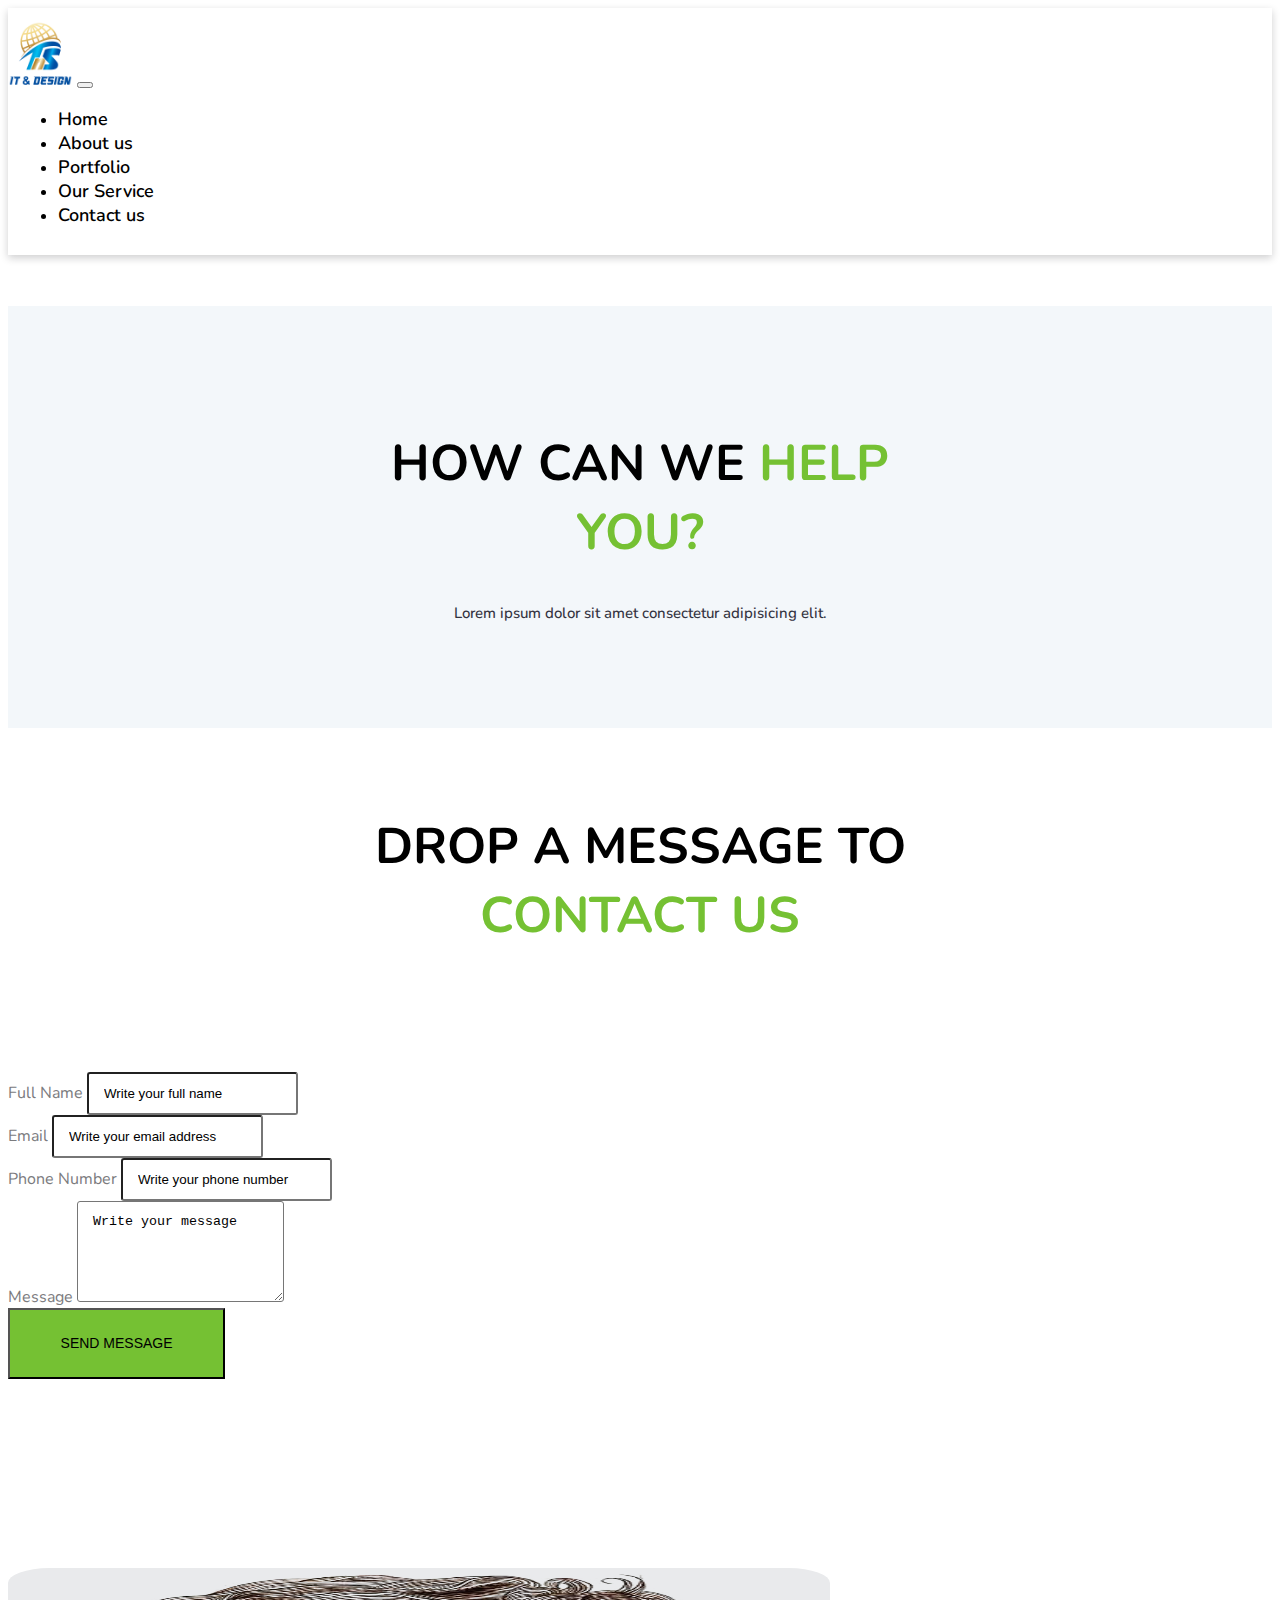
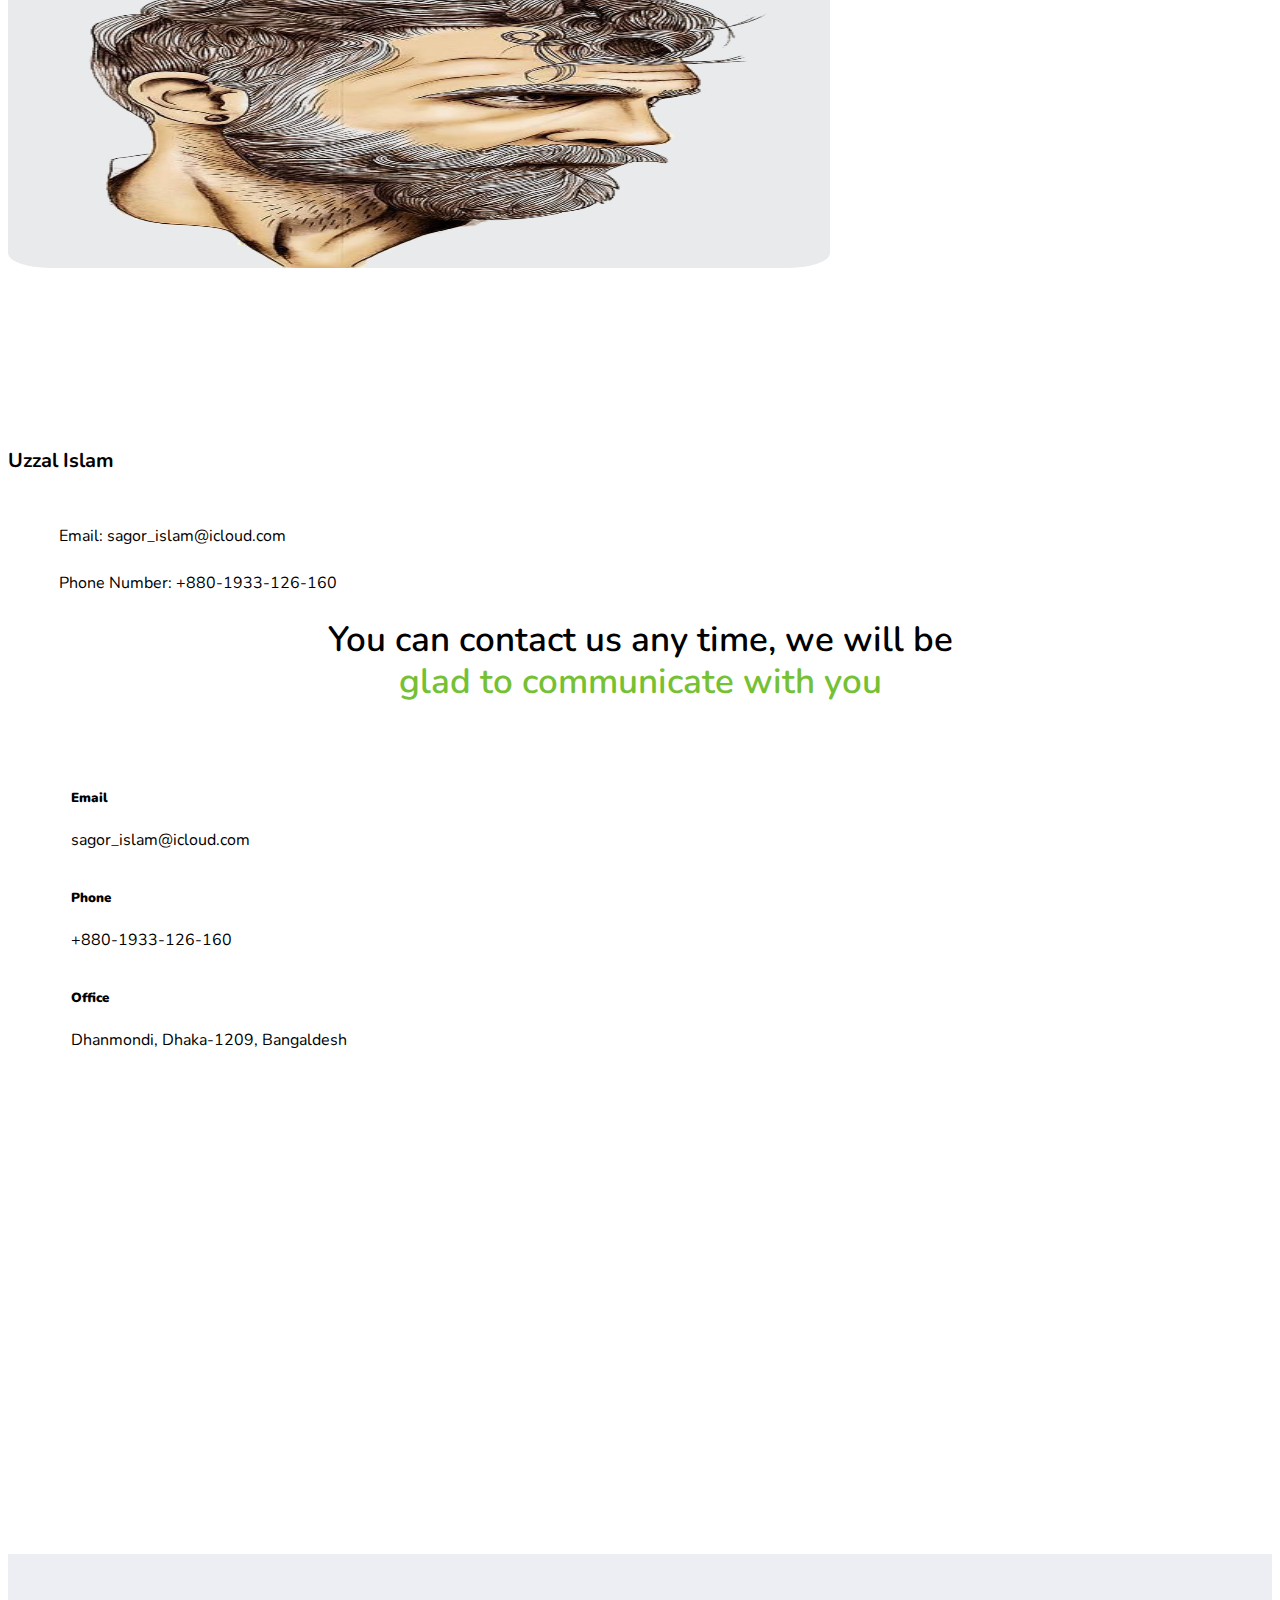
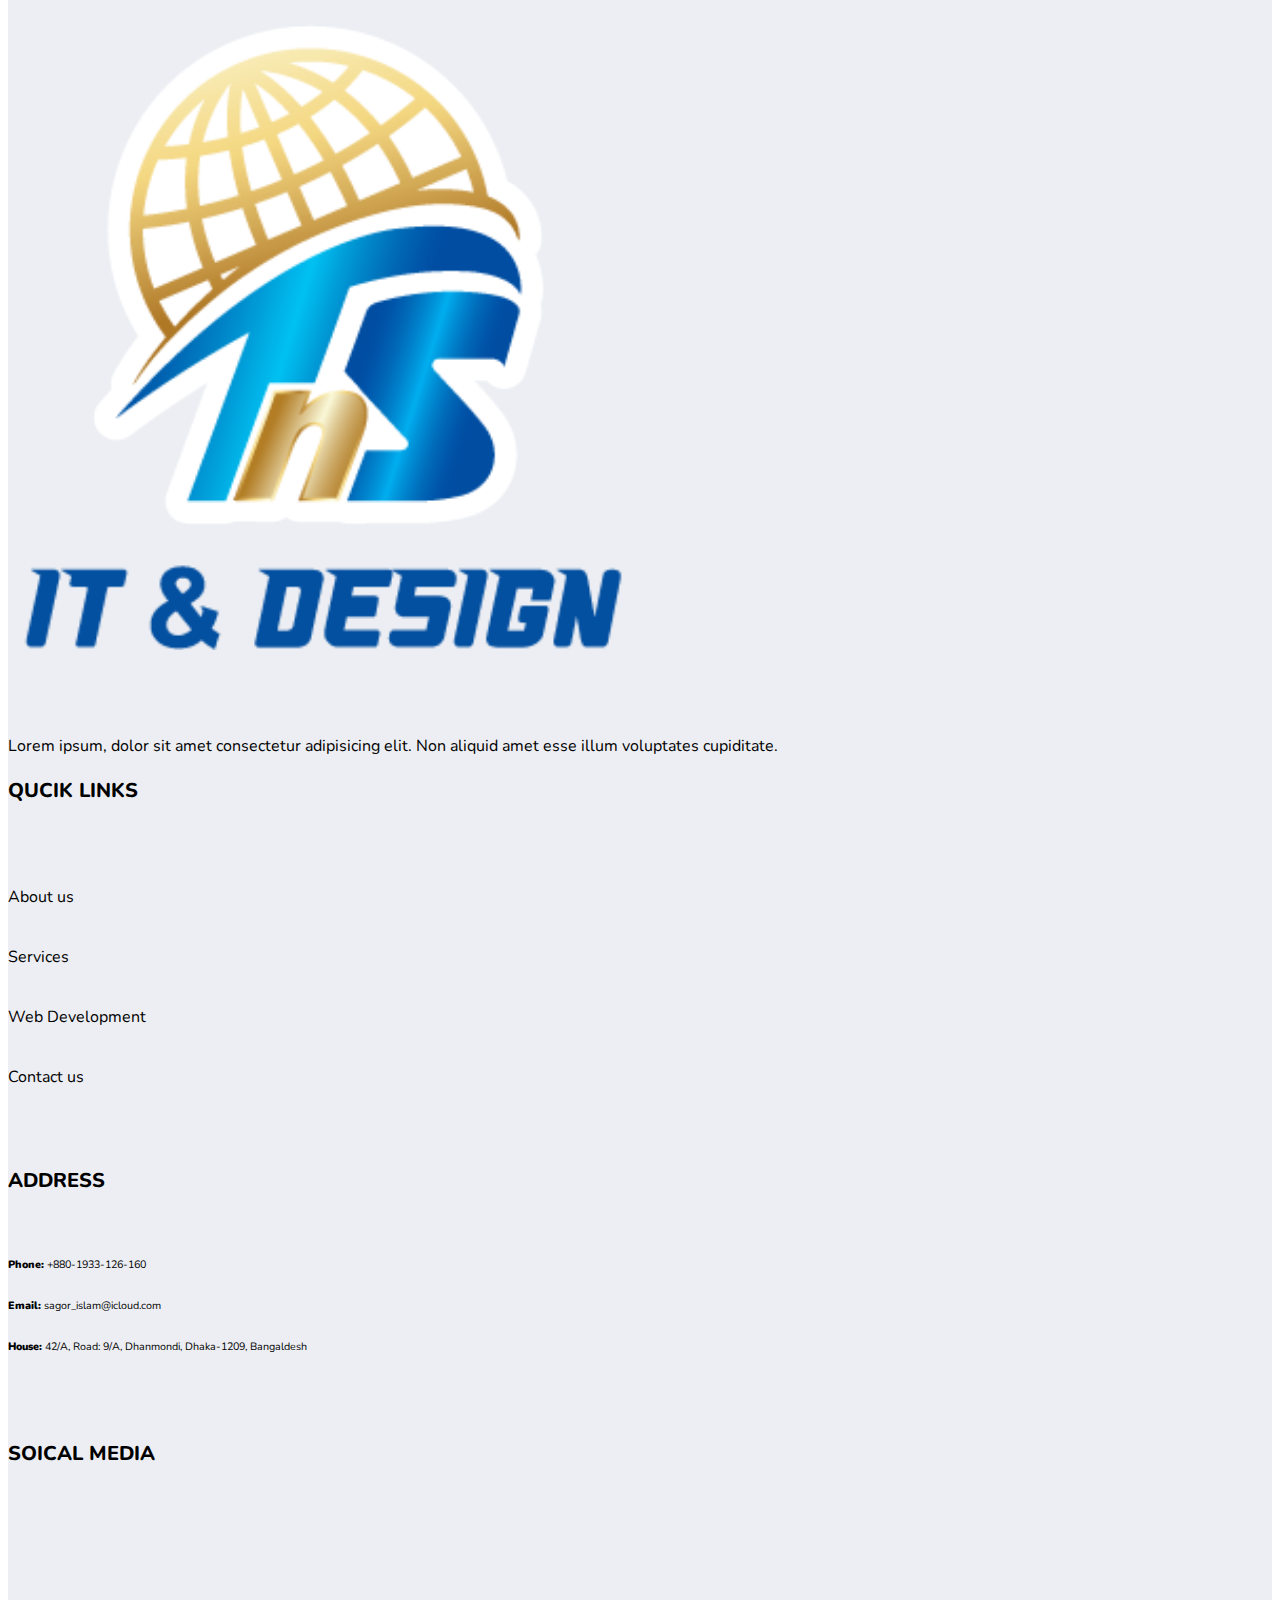
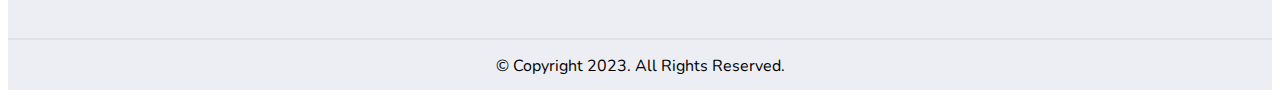
<file: contact.html>
<!DOCTYPE html>
<html lang="en">
	<head>
		<meta charset="utf-8" />
		<meta name="viewport" content="width=device-width, initial-scale=1" />
		<meta name="description" content="" />
		<meta name="author" content="Tns IT & Design" />
		<meta name="version" content="v0.1" />
		<title>Contact - Tns IT & Design</title>

		<!-- Bootstrap core CSS -->
		<link href="https://cdn.jsdelivr.net/npm/bootstrap@5.3.0-alpha3/dist/css/bootstrap.min.css" rel="stylesheet" integrity="sha384-KK94CHFLLe+nY2dmCWGMq91rCGa5gtU4mk92HdvYe+M/SXH301p5ILy+dN9+nJOZ" crossorigin="anonymous" />

		<!-- Font Awesome -->
		<link
			rel="stylesheet"
			href="https://cdnjs.cloudflare.com/ajax/libs/font-awesome/6.4.0/css/all.min.css"
			integrity="sha512-iecdLmaskl7CVkqkXNQ/ZH/XLlvWZOJyj7Yy7tcenmpD1ypASozpmT/E0iPtmFIB46ZmdtAc9eNBvH0H/ZpiBw=="
			crossorigin="anonymous"
			referrerpolicy="no-referrer" />

		<!-- Fonts -->
		<link rel="stylesheet" href="https://fonts.googleapis.com/css2?family=Material+Symbols+Sharp:opsz,wght,FILL,GRAD@20..48,100..700,0..1,-50..200" />
		<link href="https://fonts.googleapis.com/css?family=Playfair&#43;Display:700,900&amp;display=swap" rel="stylesheet" />
		<link rel="preconnect" href="https://fonts.googleapis.com" />
		<link rel="preconnect" href="https://fonts.gstatic.com" crossorigin />
		<link href="https://fonts.googleapis.com/css2?family=Nunito:wght@300;400;500;600;700&display=swap" rel="stylesheet" />

		<!-- Owl Carousel -->
		<link rel="stylesheet" href="plugins/owlcarousel/css/owl.carousel.min.css" />
		<link rel="stylesheet" href="plugins/owlcarousel/css/owl.theme.default.css" />

		<!-- Custom styles -->
		<link rel="stylesheet" href="css/responsive.css" />
		<link rel="stylesheet" href="css/style.css" />
	</head>

	<body>
		<!-- Full website -->
		<main id="full-website">
			<!-- Navbar -->
			<section id="menuBar" class="menuBar fixed-top">
				<div class="container">
					<div class="row">
						<nav class="navbar navbar-expand-lg navBar">
							<div class="col-md-2">
								<a class="navbar-brand" href="index.html"><img src="img/logo.png" alt="" /></a>
								<button class="navbar-toggler" type="button" data-bs-toggle="collapse" data-bs-target="#navbarText" aria-controls="navbarText" aria-expanded="false" aria-label="Toggle navigation">
									<span class="navbar-toggler-icon"></span>
								</button>
							</div>

							<div class="col-md-10">
								<div class="collapse navbar-collapse float-end" id="navbarText">
									<ul class="navbar-nav me-auto mb-2 mb-lg-0">
										<li class="nav-item"><a class="nav-link" aria-current="page" href="index.html">Home</a></li>
										<li class="nav-item"><a class="nav-link" href="about.html">About us</a></li>
										<li class="nav-item"><a class="nav-link" href="work.html">Portfolio</a></li>
										<li class="nav-item"><a class="nav-link" href="service.html">Our Service</a></li>
										<li class="nav-item"><a class="nav-link active" href="contact.html">Contact us</a></li>
									</ul>
								</div>
							</div>
						</nav>
					</div>
				</div>
			</section>

			<!-- Contact Us Banner -->
			<section id="contactBanner" class="forContactPage r300s">
				<div class="container">
					<div class="row">
						<div class="contactBannerText r300h globalHeading">
							<h1>HOW CAN WE <span>HELP YOU?</span></h1>
							<p>Lorem ipsum dolor sit amet consectetur adipisicing elit.</p>
						</div>
					</div>
				</div>
			</section>

			<!-- Contact Us Thorow Contact Form-->
			<section id="contactUs" class="forContactPageSection">
				<div class="container">
					<div class="contactUsHeading r300h globalHeading">
						<div class="row">
							<h1>DROP A MESSAGE TO <span>CONTACT US</span></h1>
						</div>
					</div>
					<div class="row">
						<div class="col-sm-12 col-md-6 col-lg-6 col-xl-6">
							<div class="contactUsForm">
								<form class="contactFormCustomizeInner">
									<div class="mb-3 contactFormCustomizeInner">
										<label for="fullname" class="form-label">Full Name</label>
										<input type="text" class="form-control" id="fullname" placeholder="Write your full name " />
									</div>
									<div class="mb-3 contactFormCustomizeInner">
										<label for="email" class="form-label">Email</label>
										<input type="email" class="form-control" id="email" placeholder="Write your email address" />
									</div>
									<div class="mb-3 contactFormCustomizeInner">
										<label for="phone" class="form-label">Phone Number</label>
										<input type="text" class="form-control" id="phone" placeholder="Write your phone number" />
									</div>
									<div class="mb-3 contactFormCustomizeInner">
										<label for="message" class="form-label">Message</label>
										<textarea name="message" class="form-control" id="message" placeholder="Write your message" rows="5"></textarea>
									</div>
									<button type="submit" class="btn contactMessageButton">SEND MESSAGE</button>
								</form>
							</div>
						</div>
						<div class="col-sm-12 col-md-5 col-lg-5 col-xl-5 offset-sm-0 offset-md-1 offset-lg-1 offset-xl-1">
							<div class="contactUsPersonInfo">
								<img src="img/about_me.png" alt="" />
								<div class="contactUsPersonInfoData">
									<h6>Uzzal Islam</h6>
									<p><i class="fa-solid fa-envelope"></i> Email: sagor_islam@icloud.com</p>
									<p><i class="fa-solid fa-phone"></i> Phone Number: +880-1933-126-160</p>
								</div>
							</div>
						</div>
					</div>
				</div>
			</section>

			<!-- Contact Us Thorow Email, Phone & Location-->
			<section id="contactUsByTexts" class="contactUsByTexts">
				<div class="container">
					<div class="contactUsByTextsHeading r300h">
						<div class="row">
							<h1>You can contact us any time, we will be <span>glad to communicate with you</span></h1>
						</div>
					</div>
					<div class="row">
						<div class="col-sm-6 col-md-4 col-lg-4 col-xl-4">
							<div class="singleContactUsByTexts">
								<i class="fa-solid fa-envelope"></i>
								<div class="singleContactUsByTextsContents">
									<h5>Email</h5>
									<p>sagor_islam@icloud.com</p>
								</div>
							</div>
						</div>
						<div class="col-sm-6 col-md-4 col-lg-4 col-xl-4">
							<div class="singleContactUsByTexts">
								<i class="fa-solid fa-phone"></i>
								<div class="singleContactUsByTextsContents">
									<h5>Phone</h5>
									<p>+880-1933-126-160</p>
								</div>
							</div>
						</div>
						<div class="col-sm-6 col-md-4 col-lg-4 col-xl-4">
							<div class="singleContactUsByTexts">
								<i class="fa-solid fa-location-dot"></i>
								<div class="singleContactUsByTextsContents">
									<h5>Office</h5>
									<p>Dhanmondi, Dhaka-1209, Bangaldesh</p>
								</div>
							</div>
						</div>
					</div>
				</div>
			</section>

			<!-- Google Map-->
			<section id="googleMap" class="googleMap">
				<div class="googleMapInner">
					<iframe
						src="https://www.google.com/maps/embed?pb=!1m18!1m12!1m3!1d580.3185979422128!2d90.37288617765232!3d23.74574580519721!2m3!1f0!2f0!3f0!3m2!1i1024!2i768!4f13.1!3m3!1m2!1s0x3755bf8d876a4e1b%3A0x9c15e0bd6bc56893!2sBashona%20Trading%20Ltd!5e0!3m2!1sen!2sbd!4v1683987324775!5m2!1sen!2sbd"
						width="100%"
						height="450"
						style="border: 0"
						allowfullscreen=""
						loading="lazy"
						referrerpolicy="no-referrer-when-downgrade"></iframe>
				</div>
			</section>

			<!-- Footer -->
			<footer id="footer" class="footer">
				<div class="container">
					<div class="row">
						<div class="col-md-3">
							<div class="footerLogoAndText">
								<a href="#"><img src="img/logo.png" alt="" /></a>
								<p>Lorem ipsum, dolor sit amet consectetur adipisicing elit. Non aliquid amet esse illum voluptates cupiditate.</p>
							</div>
						</div>
						<div class="col-md-3">
							<div class="footerQuickLink headingForFooter">
								<h3>Qucik Links</h3>
								<div class="footerQuickLinkContent">
									<li><a href="#">About us</a></li>
									<li><a href="#">Services</a></li>
									<li><a href="#">Web Development</a></li>
									<li><a href="#">Contact us</a></li>
								</div>
							</div>
						</div>
						<div class="col-md-3">
							<div class="footerAddress headingForFooter">
								<h3>Address</h3>
								<div class="footerAddressContent">
									<h6>Phone: <span>+880-1933-126-160</span></h6>
									<h6>Email: <span>sagor_islam@icloud.com</span></h6>
									<h6>House: <span>42/A, Road: 9/A, Dhanmondi, Dhaka-1209, Bangaldesh</span></h6>
								</div>
							</div>
						</div>
						<div class="col-md-3">
							<div class="footerContacUs headingForFooter">
								<h3>Soical Media</h3>
								<div class="footerSocialIcons">
									<a href="#"><i class="fa-brands fa-facebook-f"></i></a>
									<a href="#"><i class="fa-brands fa-linkedin-in"></i></a>
									<a href="#"><i class="fa-brands fa-github"></i></a>
								</div>
							</div>
						</div>
					</div>
				</div>

				<div class="container-fluid footerBottomBorder">
					<div class="container">
						<div class="footerBottom">
							<p>© Copyright 2023. All Rights Reserved.</p>
						</div>
					</div>
				</div>
			</footer>
		</main>

		<!-- JavaScript -->
		<script src="https://code.jquery.com/jquery-3.6.4.min.js" integrity="sha256-oP6HI9z1XaZNBrJURtCoUT5SUnxFr8s3BzRl+cbzUq8=" crossorigin="anonymous"></script>
		<script src="https://cdn.jsdelivr.net/npm/bootstrap@5.3.0-alpha3/dist/js/bootstrap.bundle.min.js"></script>

		<!-- Owl Carousel -->
		<script src="plugins/owlcarousel/js/owl.carousel.min.js"></script>
		<script src="js/main.js"></script>
	</body>
</html>
</file>
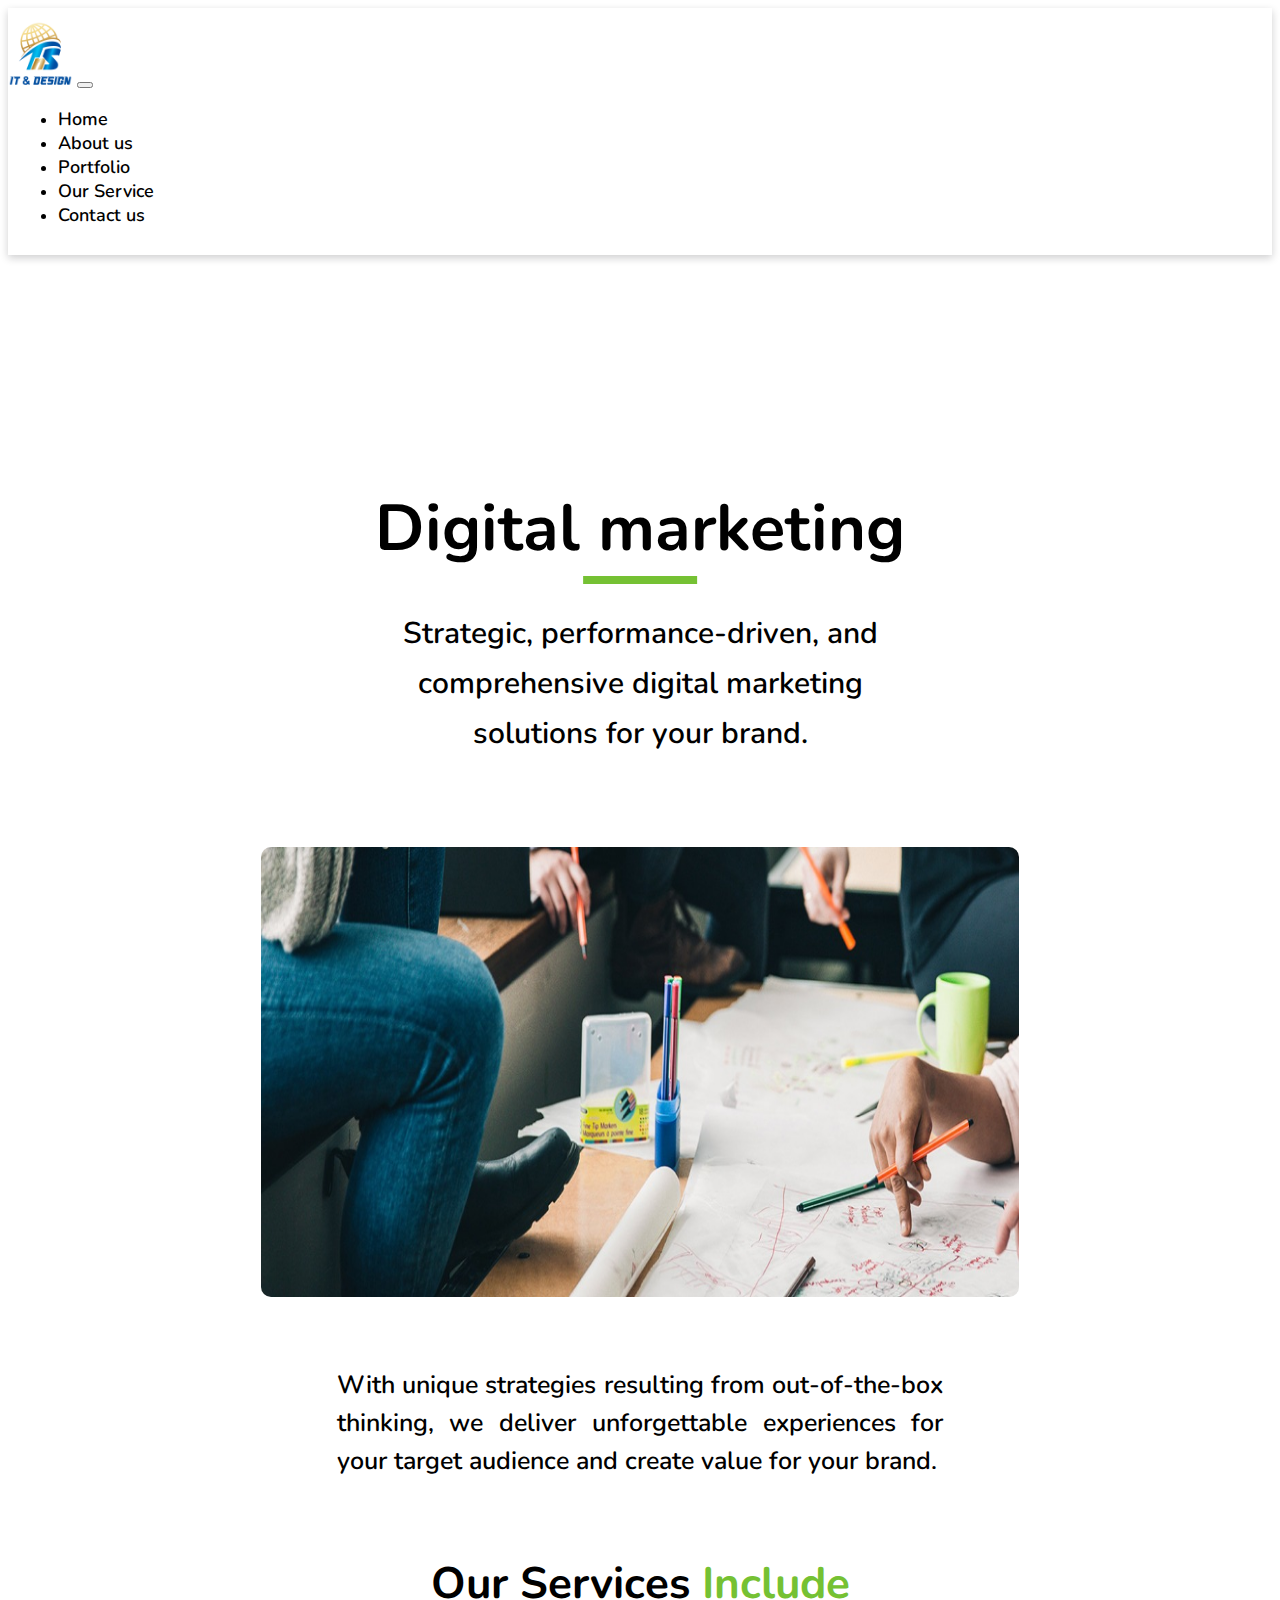
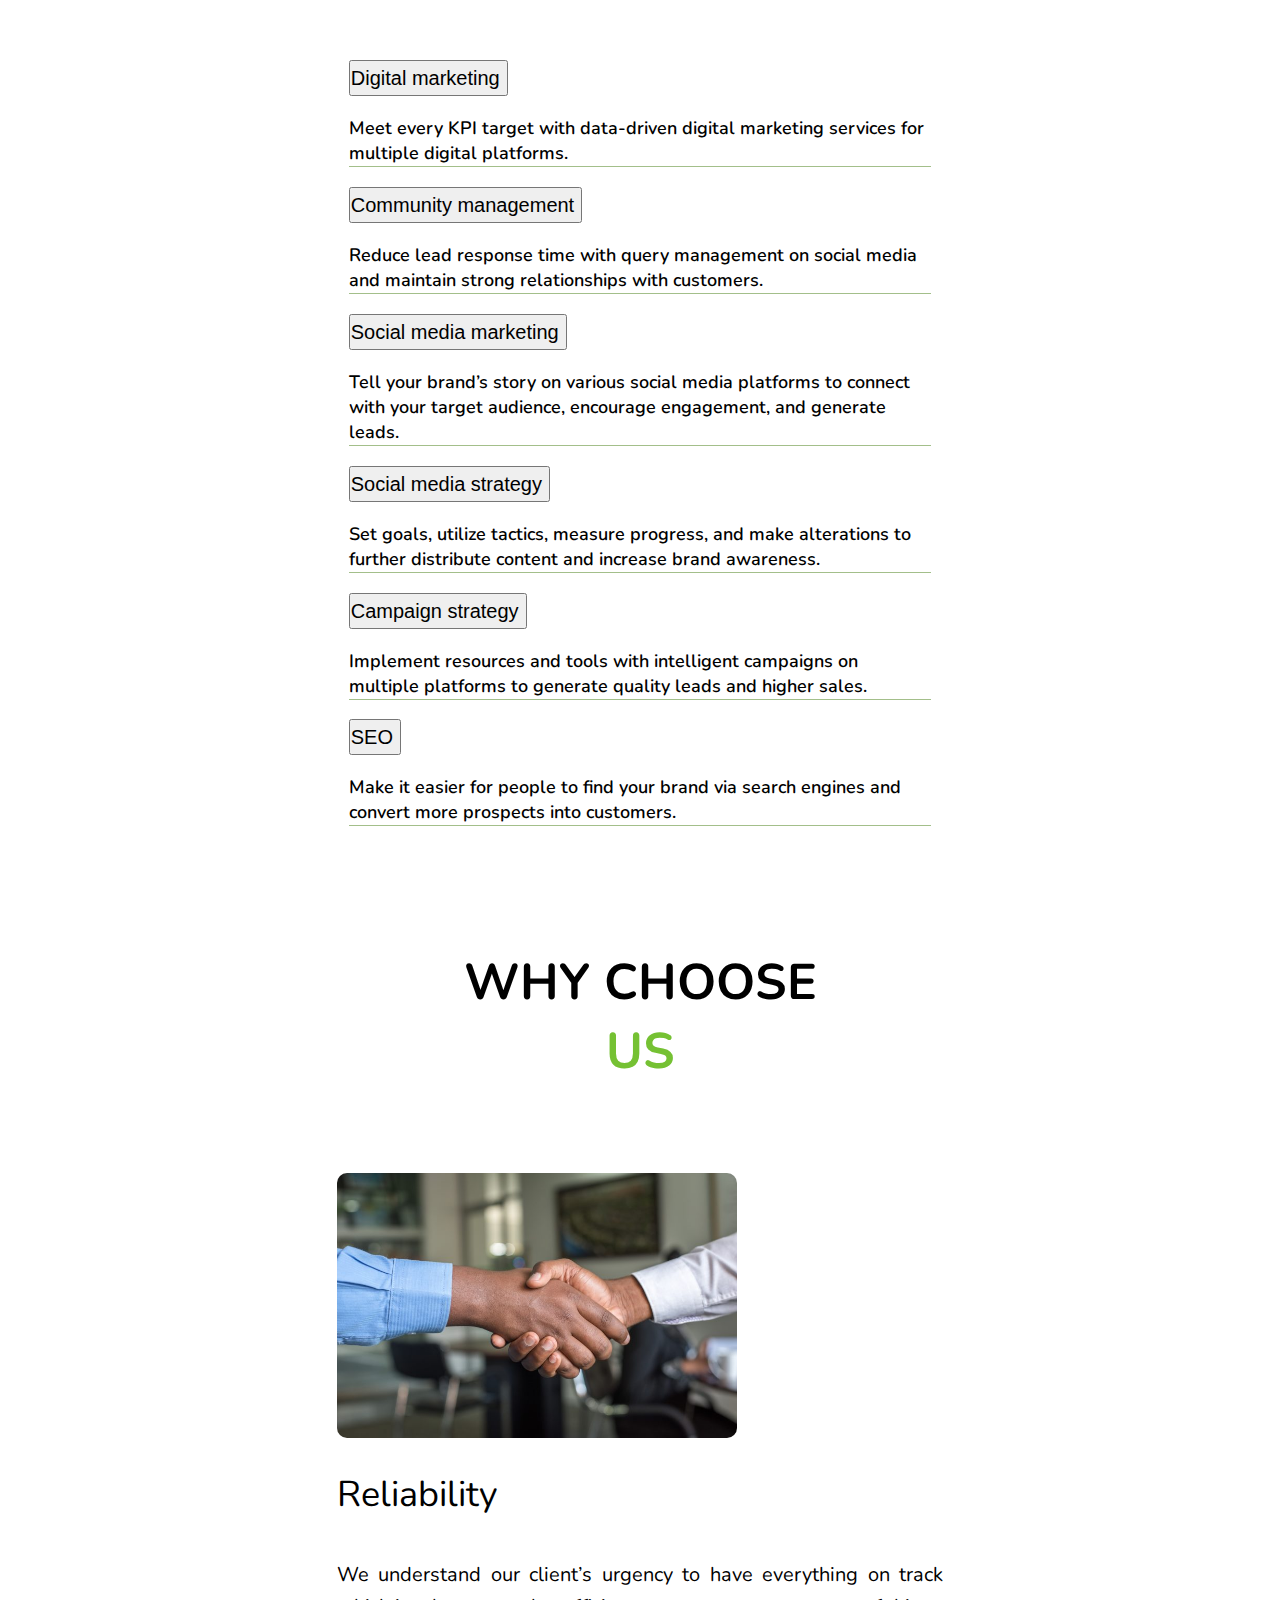
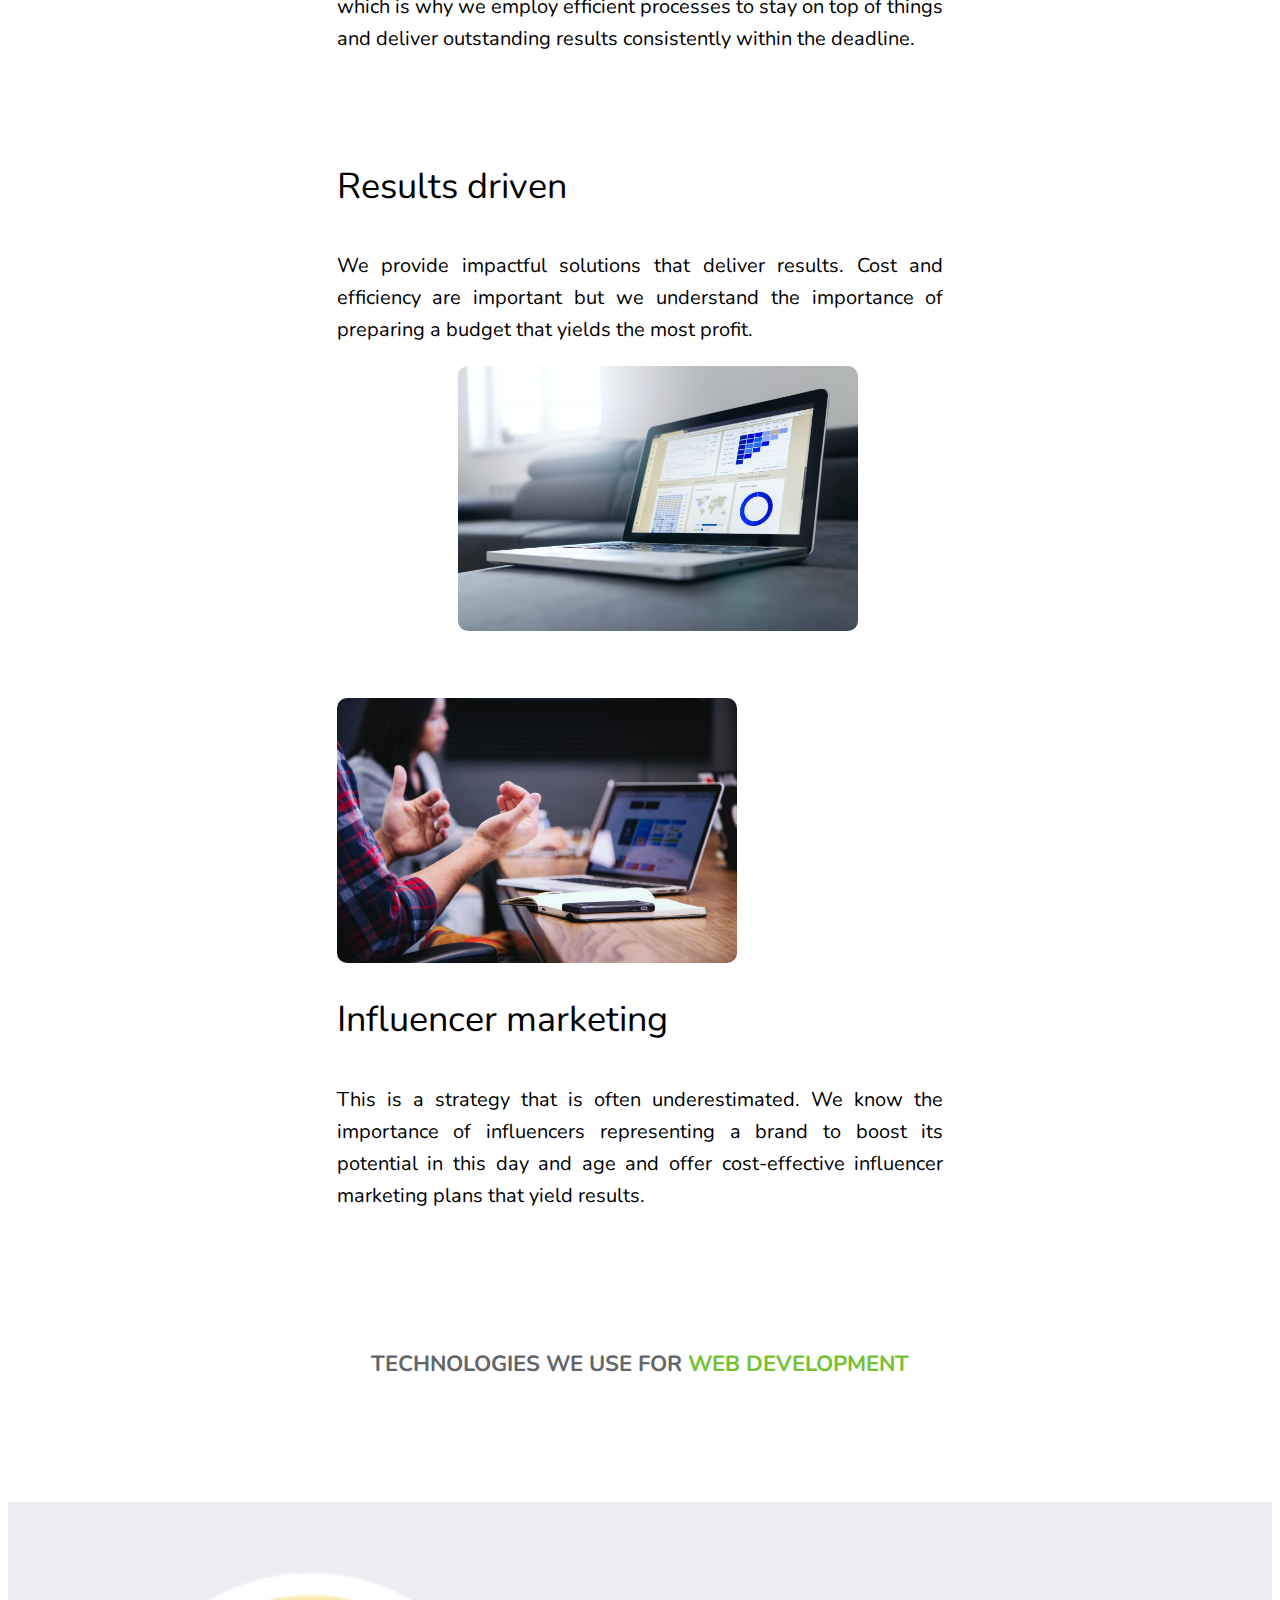
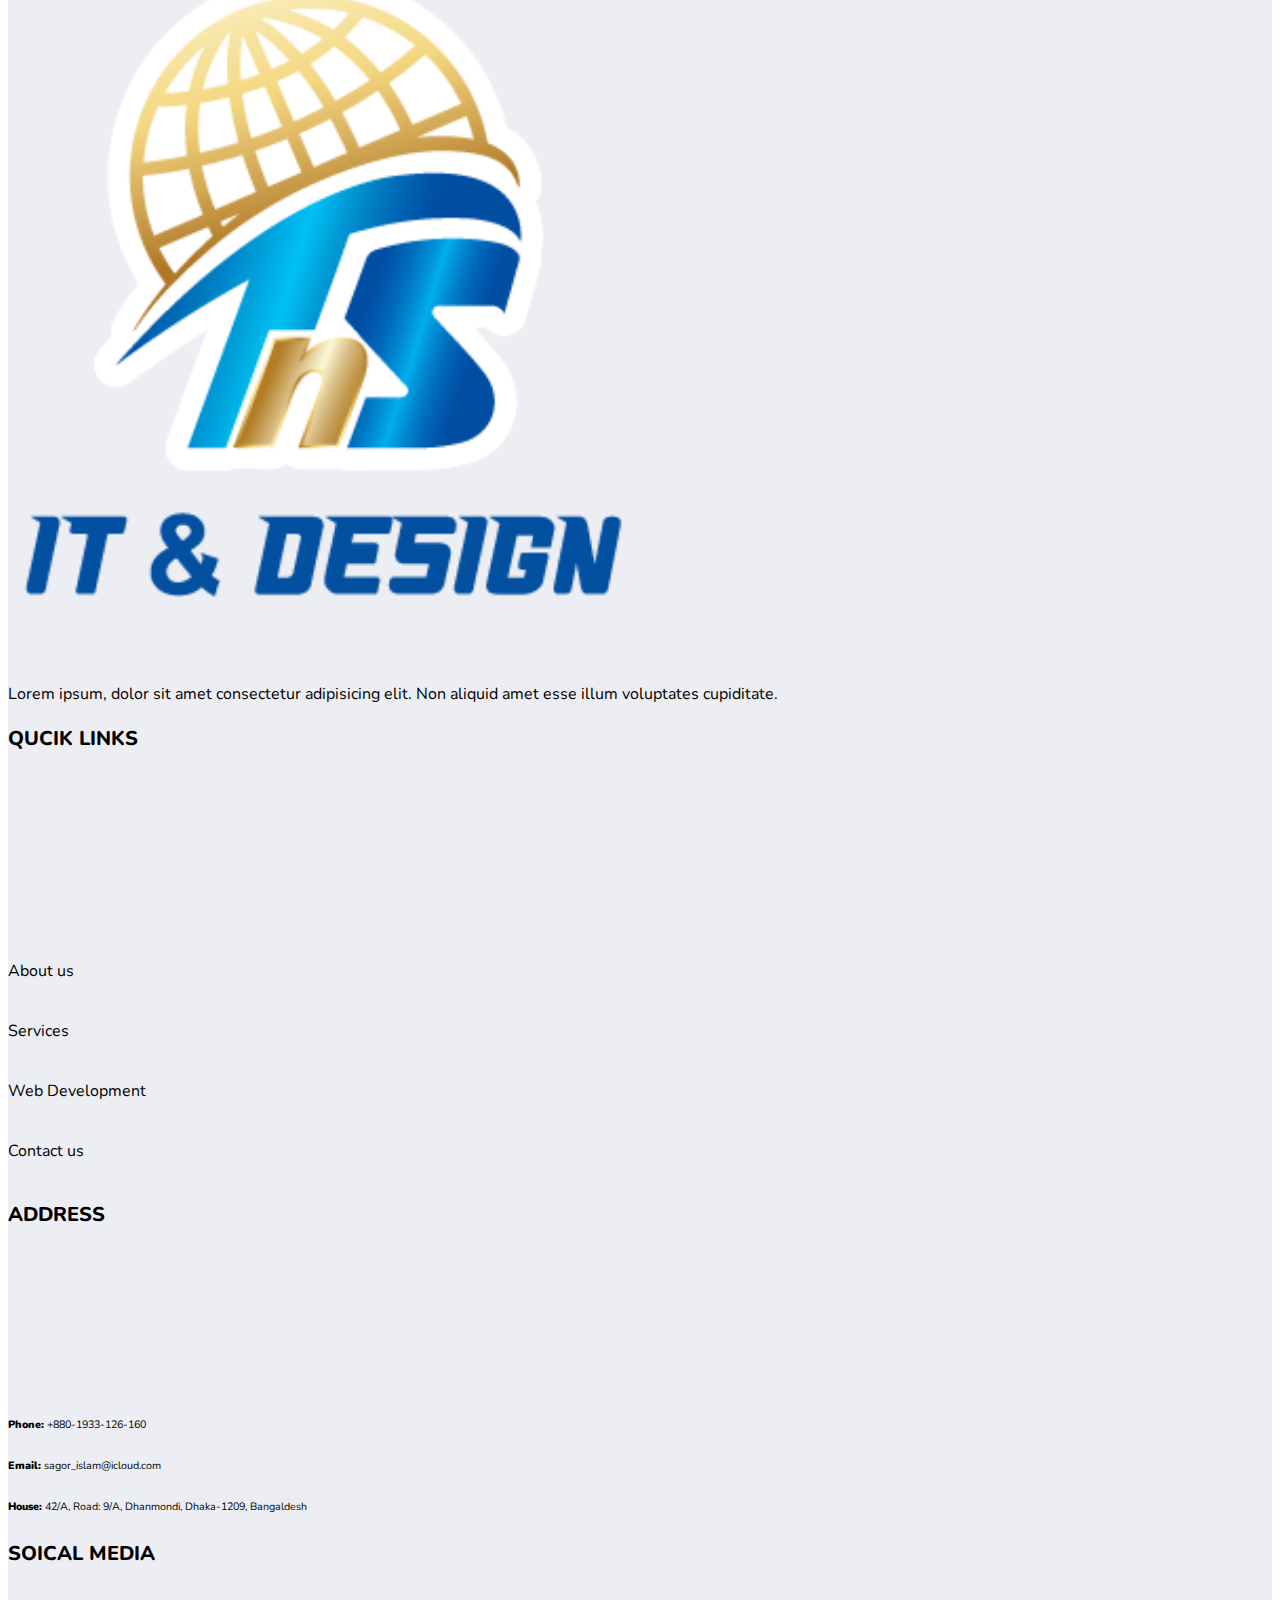
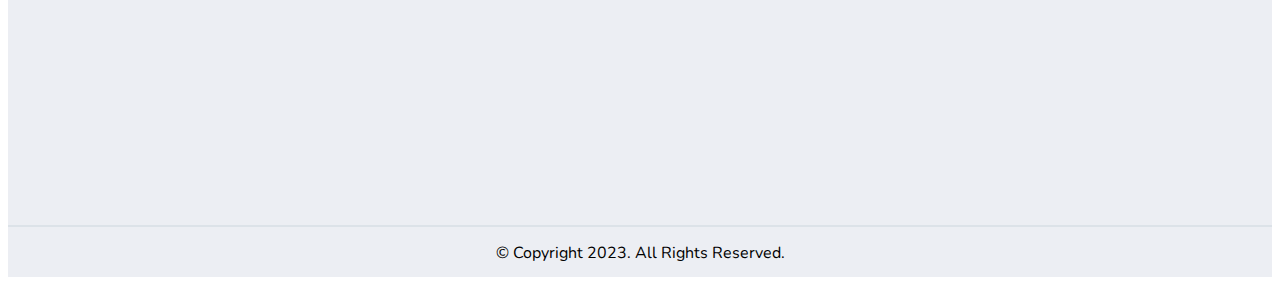
<file: digital-marketing.html>
<!DOCTYPE html>
<html lang="en">
	<head>
		<meta charset="utf-8" />
		<meta name="viewport" content="width=device-width, initial-scale=1" />
		<meta name="description" content="" />
		<meta name="author" content="Tns IT & Design" />
		<meta name="version" content="v0.1" />
		<title>Single Service - Tns IT & Design</title>

		<!-- Bootstrap core CSS -->
		<link href="https://cdn.jsdelivr.net/npm/bootstrap@5.3.0-alpha3/dist/css/bootstrap.min.css" rel="stylesheet" integrity="sha384-KK94CHFLLe+nY2dmCWGMq91rCGa5gtU4mk92HdvYe+M/SXH301p5ILy+dN9+nJOZ" crossorigin="anonymous" />

		<!-- Font Awesome -->
		<link
			rel="stylesheet"
			href="https://cdnjs.cloudflare.com/ajax/libs/font-awesome/6.4.0/css/all.min.css"
			integrity="sha512-iecdLmaskl7CVkqkXNQ/ZH/XLlvWZOJyj7Yy7tcenmpD1ypASozpmT/E0iPtmFIB46ZmdtAc9eNBvH0H/ZpiBw=="
			crossorigin="anonymous"
			referrerpolicy="no-referrer" />

		<!-- Fonts -->
		<link rel="stylesheet" href="https://fonts.googleapis.com/css2?family=Material+Symbols+Sharp:opsz,wght,FILL,GRAD@20..48,100..700,0..1,-50..200" />
		<link href="https://fonts.googleapis.com/css?family=Playfair&#43;Display:700,900&amp;display=swap" rel="stylesheet" />
		<link rel="preconnect" href="https://fonts.googleapis.com" />
		<link rel="preconnect" href="https://fonts.gstatic.com" crossorigin />
		<link href="https://fonts.googleapis.com/css2?family=Nunito:wght@300;400;500;600;700&display=swap" rel="stylesheet" />

		<!-- Owl Carousel -->
		<link rel="stylesheet" href="plugins/owlcarousel/css/owl.carousel.min.css" />
		<link rel="stylesheet" href="plugins/owlcarousel/css/owl.theme.default.css" />

		<!-- Custom styles -->
		<link rel="stylesheet" href="css/style.css" />
	</head>

	<body>
		<!-- Full website -->
		<main id="full-website">
			<!-- Navbar -->
			<section id="menuBar" class="menuBar fixed-top">
				<div class="container">
					<div class="row">
						<nav class="navbar navbar-expand-lg navBar">
							<div class="col-md-2">
								<a class="navbar-brand" href="index.html"><img src="img/logo.png" alt="" /></a>
								<button class="navbar-toggler" type="button" data-bs-toggle="collapse" data-bs-target="#navbarText" aria-controls="navbarText" aria-expanded="false" aria-label="Toggle navigation">
									<span class="navbar-toggler-icon"></span>
								</button>
							</div>

							<div class="col-md-10">
								<div class="collapse navbar-collapse float-end" id="navbarText">
									<ul class="navbar-nav me-auto mb-2 mb-lg-0">
										<li class="nav-item"><a class="nav-link" aria-current="page" href="index.html">Home</a></li>
										<li class="nav-item"><a class="nav-link" href="about.html">About us</a></li>
										<li class="nav-item"><a class="nav-link" href="work.html">Portfolio</a></li>
										<li class="nav-item"><a class="nav-link active" href="service.html">Our Service</a></li>
										<li class="nav-item"><a class="nav-link" href="contact.html">Contact us</a></li>
									</ul>
								</div>
							</div>
						</nav>
					</div>
				</div>
			</section>

			<!-- Single Service Banner -->
			<section id="singleServiceBanner" class="singleServiceBanner fullSiteWidthPadding fullSiteHeightPadding">
				<div class="container">
					<div class="row">
						<div class="singleServiceBannerText">
							<h3>Digital marketing</h3>
							<p>Strategic, performance-driven, and comprehensive digital marketing solutions for your brand.</p>
						</div>
					</div>
				</div>
			</section>

			<!-- Single Services Details -->
			<section id="singleServiceDetails" class="singleServiceDetails fullSiteWidthPadding fullSiteHeightPadding">
				<div class="container">
					<div class="row">
						<div class="singleServiceDetailsContents">
							<img src="img/service/digital-marketing/digital-marketing-banner.jpg" alt="" />

							<p>With unique strategies resulting from out-of-the-box thinking, we deliver unforgettable experiences for your target audience and create value for your brand.</p>
						</div>
					</div>

					<div class="singleServiceOurServicesInclude">
						<h1>Our services <span>include</span></h1>
						<div class="accordion accordion-flush" id="singleServiceAccordionFlush">
							<div class="row">
								<div class="col-md-6">
									<div class="accordion-item">
										<h2 class="accordion-header">
											<button class="accordion-button collapsed" type="button" data-bs-toggle="collapse" data-bs-target="#flush-collapseOne" aria-expanded="false" aria-controls="flush-collapseOne">Digital marketing</button>
										</h2>
										<div id="flush-collapseOne" class="accordion-collapse collapse singleServiceAccordionFlushInnerData" data-bs-parent="#singleServiceAccordionFlush" style="">
											<div class="accordion-body">Meet every KPI target with data-driven digital marketing services for multiple digital platforms.</div>
										</div>
									</div>
								</div>

								<div class="col-md-6">
									<div class="accordion-item">
										<h2 class="accordion-header">
											<button class="accordion-button collapsed" type="button" data-bs-toggle="collapse" data-bs-target="#flush-collapseTwo" aria-expanded="false" aria-controls="flush-collapseTwo">Community management</button>
										</h2>
										<div id="flush-collapseTwo" class="accordion-collapse collapse singleServiceAccordionFlushInnerData" data-bs-parent="#singleServiceAccordionFlush" style="">
											<div class="accordion-body">Reduce lead response time with query management on social media and maintain strong relationships with customers.</div>
										</div>
									</div>
								</div>

								<div class="col-md-6">
									<div class="accordion-item">
										<h2 class="accordion-header">
											<button class="accordion-button collapsed" type="button" data-bs-toggle="collapse" data-bs-target="#flush-collapseThree" aria-expanded="false" aria-controls="flush-collapseThree">
												Social media marketing
											</button>
										</h2>
										<div id="flush-collapseThree" class="accordion-collapse collapse singleServiceAccordionFlushInnerData" data-bs-parent="#singleServiceAccordionFlush" style="">
											<div class="accordion-body">Tell your brand’s story on various social media platforms to connect with your target audience, encourage engagement, and generate leads.</div>
										</div>
									</div>
								</div>

								<div class="col-md-6">
									<div class="accordion-item">
										<h2 class="accordion-header">
											<button class="accordion-button collapsed" type="button" data-bs-toggle="collapse" data-bs-target="#flush-collapseFour" aria-expanded="false" aria-controls="flush-collapseFour">
												Social media strategy
											</button>
										</h2>
										<div id="flush-collapseFour" class="accordion-collapse collapse singleServiceAccordionFlushInnerData" data-bs-parent="#singleServiceAccordionFlush" style="">
											<div class="accordion-body">Set goals, utilize tactics, measure progress, and make alterations to further distribute content and increase brand awareness.</div>
										</div>
									</div>
								</div>

								<div class="col-md-6">
									<div class="accordion-item">
										<h2 class="accordion-header">
											<button class="accordion-button collapsed" type="button" data-bs-toggle="collapse" data-bs-target="#flush-collapseFive" aria-expanded="false" aria-controls="flush-collapseFive">Campaign strategy</button>
										</h2>
										<div id="flush-collapseFive" class="accordion-collapse collapse singleServiceAccordionFlushInnerData" data-bs-parent="#singleServiceAccordionFlush" style="">
											<div class="accordion-body">Implement resources and tools with intelligent campaigns on multiple platforms to generate quality leads and higher sales.</div>
										</div>
									</div>
								</div>

								<div class="col-md-6">
									<div class="accordion-item">
										<h2 class="accordion-header">
											<button class="accordion-button collapsed" type="button" data-bs-toggle="collapse" data-bs-target="#flush-collapseSix" aria-expanded="false" aria-controls="flush-collapseSix">SEO</button>
										</h2>
										<div id="flush-collapseSix" class="accordion-collapse collapse singleServiceAccordionFlushInnerData" data-bs-parent="#singleServiceAccordionFlush" style="">
											<div class="accordion-body">Make it easier for people to find your brand via search engines and convert more prospects into customers.</div>
										</div>
									</div>
								</div>
							</div>
						</div>
					</div>
				</div>
			</section>

			<!-- Single Services Why Choose Us -->
			<div id="singleServiceWhyChooseUs" class="singleServiceWhyChooseUs fullSiteWidthPadding fullSiteHeightPadding">
				<div class="container">
					<div class="globalHeading">
						<h1>Why Choose <span>Us</span></h1>
					</div>

					<div class="col-md-12 whyChooseUsSingle">
						<div class="row">
							<div class="col-md-6">
								<div class="singleServiceWhyChooseUsSingleSectionPicture">
									<img src="img/service/digital-marketing/reliability.jpg" alt="" />
								</div>
							</div>
							<div class="col-md-6">
								<div class="singleServiceWhyChooseUsSingleSectionTexts">
									<h5>Reliability</h5>
									<p>We understand our client’s urgency to have everything on track which is why we employ efficient processes to stay on top of things and deliver outstanding results consistently within the deadline.</p>
								</div>
							</div>
						</div>
					</div>

					<div class="col-md-12 whyChooseUsSingle">
						<div class="row">
							<div class="col-md-6">
								<div class="singleServiceWhyChooseUsSingleSectionTexts">
									<h5>Results driven</h5>
									<p>We provide impactful solutions that deliver results. Cost and efficiency are important but we understand the importance of preparing a budget that yields the most profit.</p>
								</div>
							</div>
							<div class="col-md-6">
								<div class="singleServiceWhyChooseUsSingleSectionPicture">
									<img src="img/service/digital-marketing/results-driven.jpg" alt="" />
								</div>
							</div>
						</div>
					</div>

					<div class="col-md-12 whyChooseUsSingle">
						<div class="row">
							<div class="col-md-6">
								<div class="singleServiceWhyChooseUsSingleSectionPicture">
									<img src="img/service/digital-marketing/influencer-marketing.jpg" alt="" />
								</div>
							</div>
							<div class="col-md-6">
								<div class="singleServiceWhyChooseUsSingleSectionTexts">
									<h5>Influencer marketing</h5>
									<p>
										This is a strategy that is often underestimated. We know the importance of influencers representing a brand to boost its potential in this day and age and offer cost-effective influencer marketing plans that
										yield results.
									</p>
								</div>
							</div>
						</div>
					</div>
				</div>
			</div>

			<!-- Technologies We Are Using -->
			<section id="technologiesWeAreUsing" class="technologiesWeAreUsing forSingleServiceDetails fullSiteWidthPadding fullSiteHeightPadding">
				<div class="container">
					<div class="technologiesWeAreUsingHeading">
						<div class="row">
							<h4>Technologies We Use For <span>Web Development</span></h4>
						</div>
					</div>
					<div class="technologiesWeAreUsingContent">
						<div class="row">
							<!-- owl-carousel -->
							<div id="technologiesWeAreUsingItem" class="owl-carousel owl-theme technologiesAndBrandCommonCss1">
								<div class="singleTechnology technologiesAndBrandCommonCss2">
									<img src="img/about_me.png" alt="" />
									<h4>PHP</h4>
								</div>
							</div>
						</div>
					</div>
				</div>
			</section>

			<!-- Footer -->
			<footer id="footer" class="footer">
				<div class="container">
					<div class="row">
						<div class="col-md-3">
							<div class="footerLogoAndText">
								<a href="#"><img src="img/logo.png" alt="" /></a>
								<p>Lorem ipsum, dolor sit amet consectetur adipisicing elit. Non aliquid amet esse illum voluptates cupiditate.</p>
							</div>
						</div>
						<div class="col-md-3">
							<div class="footerQuickLink headingForFooter">
								<h3>Qucik Links</h3>
								<div class="footerQuickLinkContent">
									<li><a href="#">About us</a></li>
									<li><a href="#">Services</a></li>
									<li><a href="#">Web Development</a></li>
									<li><a href="#">Contact us</a></li>
								</div>
							</div>
						</div>
						<div class="col-md-3">
							<div class="footerAddress headingForFooter">
								<h3>Address</h3>
								<div class="footerAddressContent">
									<h6>Phone: <span>+880-1933-126-160</span></h6>
									<h6>Email: <span>sagor_islam@icloud.com</span></h6>
									<h6>House: <span>42/A, Road: 9/A, Dhanmondi, Dhaka-1209, Bangaldesh</span></h6>
								</div>
							</div>
						</div>
						<div class="col-md-3">
							<div class="footerContacUs headingForFooter">
								<h3>Soical Media</h3>
								<div class="footerSocialIcons">
									<a href="#"><i class="fa-brands fa-facebook-f"></i></a>
									<a href="#"><i class="fa-brands fa-linkedin-in"></i></a>
									<a href="#"><i class="fa-brands fa-github"></i></a>
								</div>
							</div>
						</div>
					</div>
				</div>

				<div class="container-fluid footerBottomBorder">
					<div class="container">
						<div class="footerBottom">
							<p>© Copyright 2023. All Rights Reserved.</p>
						</div>
					</div>
				</div>
			</footer>
		</main>

		<!-- JavaScript -->
		<script src="https://code.jquery.com/jquery-3.6.4.min.js" integrity="sha256-oP6HI9z1XaZNBrJURtCoUT5SUnxFr8s3BzRl+cbzUq8=" crossorigin="anonymous"></script>
		<script src="https://cdn.jsdelivr.net/npm/bootstrap@5.3.0-alpha3/dist/js/bootstrap.bundle.min.js"></script>

		<!-- Owl Carousel -->
		<script src="plugins/owlcarousel/js/owl.carousel.min.js"></script>
		<script src="js/main.js"></script>
	</body>
</html>
</file>
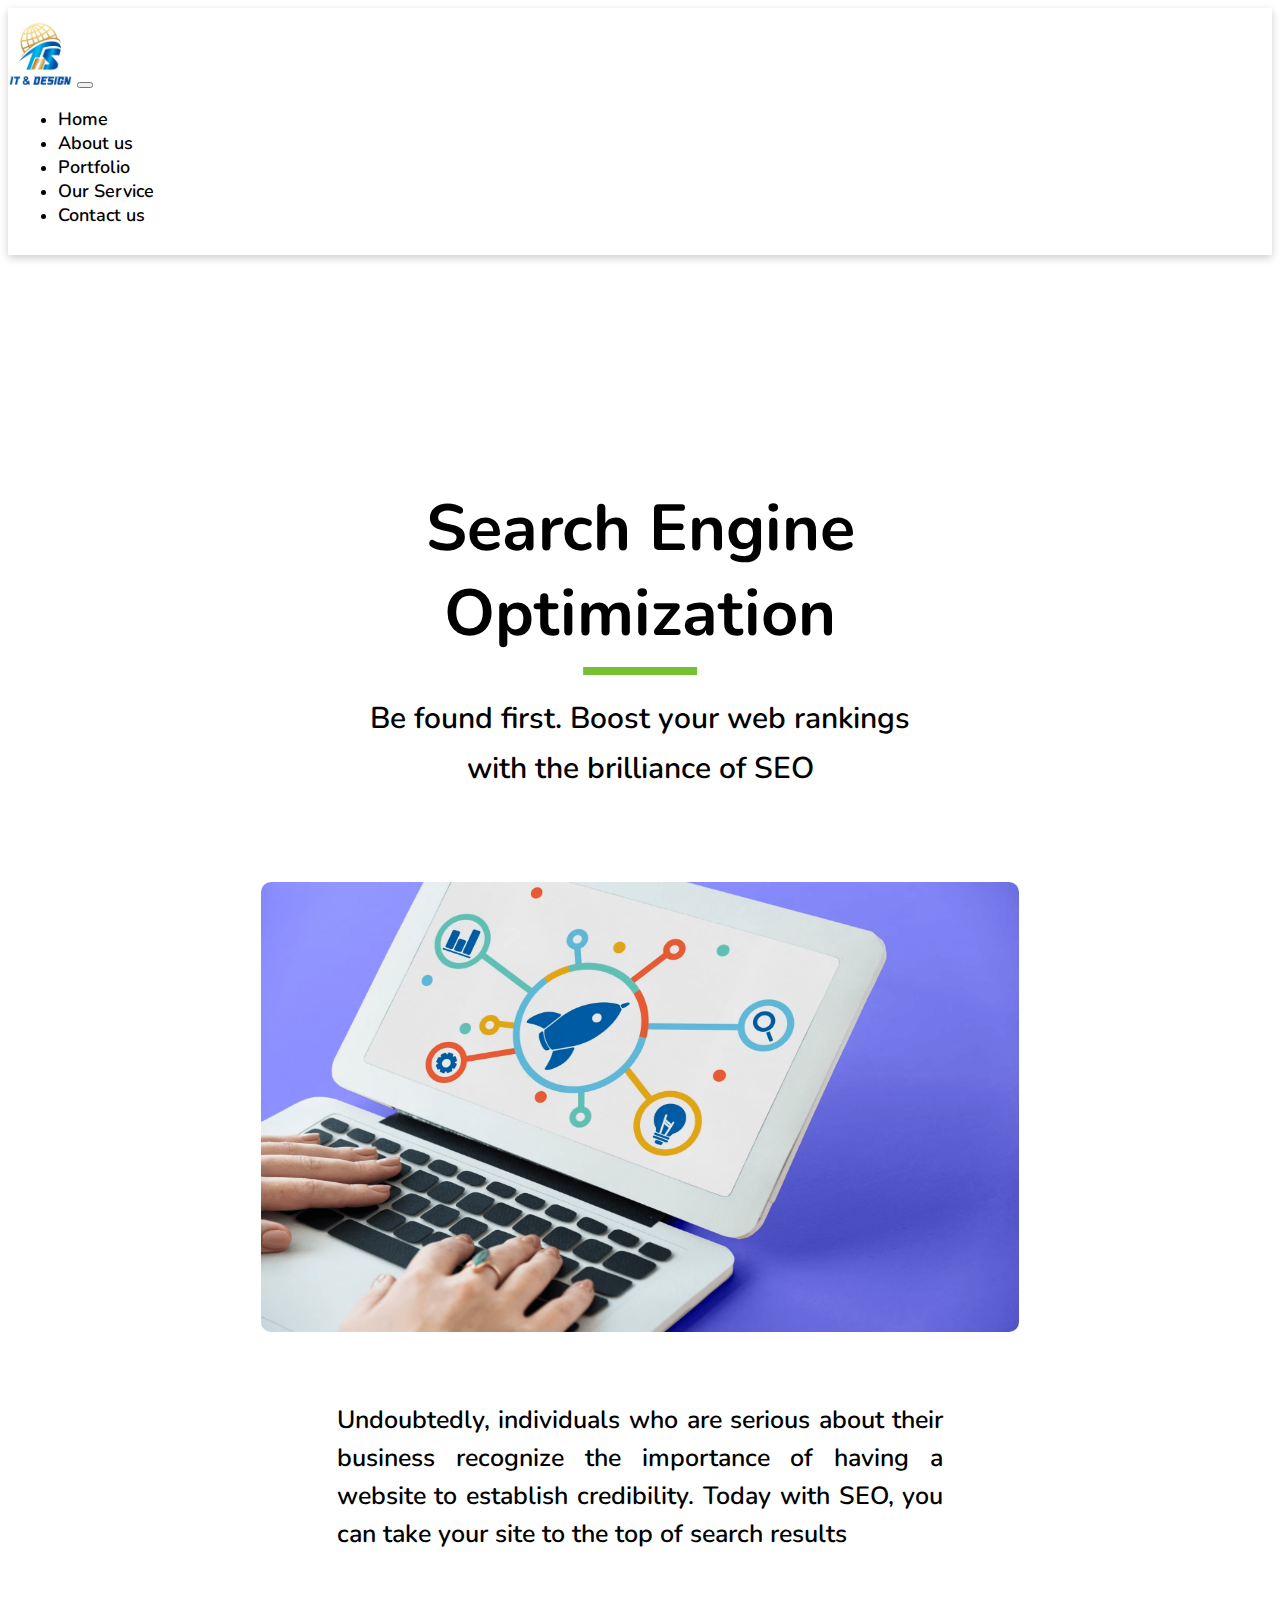
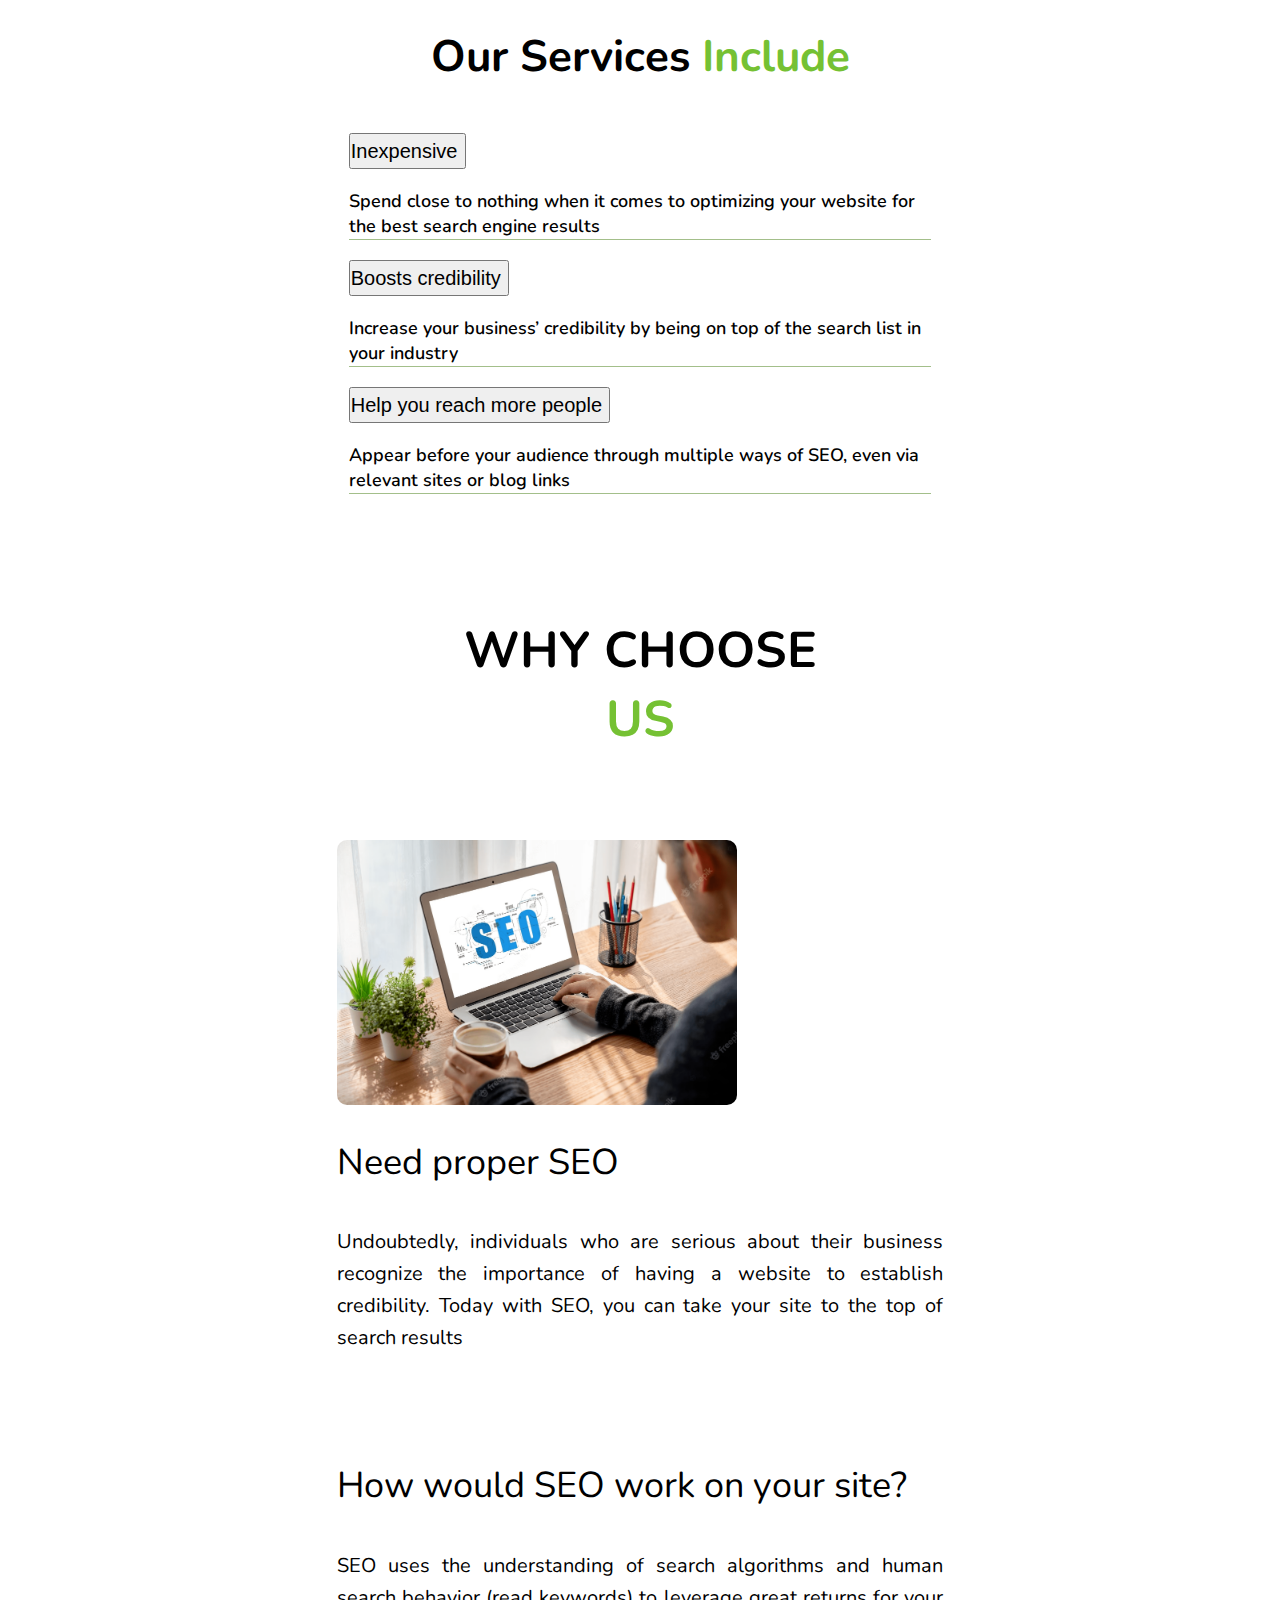
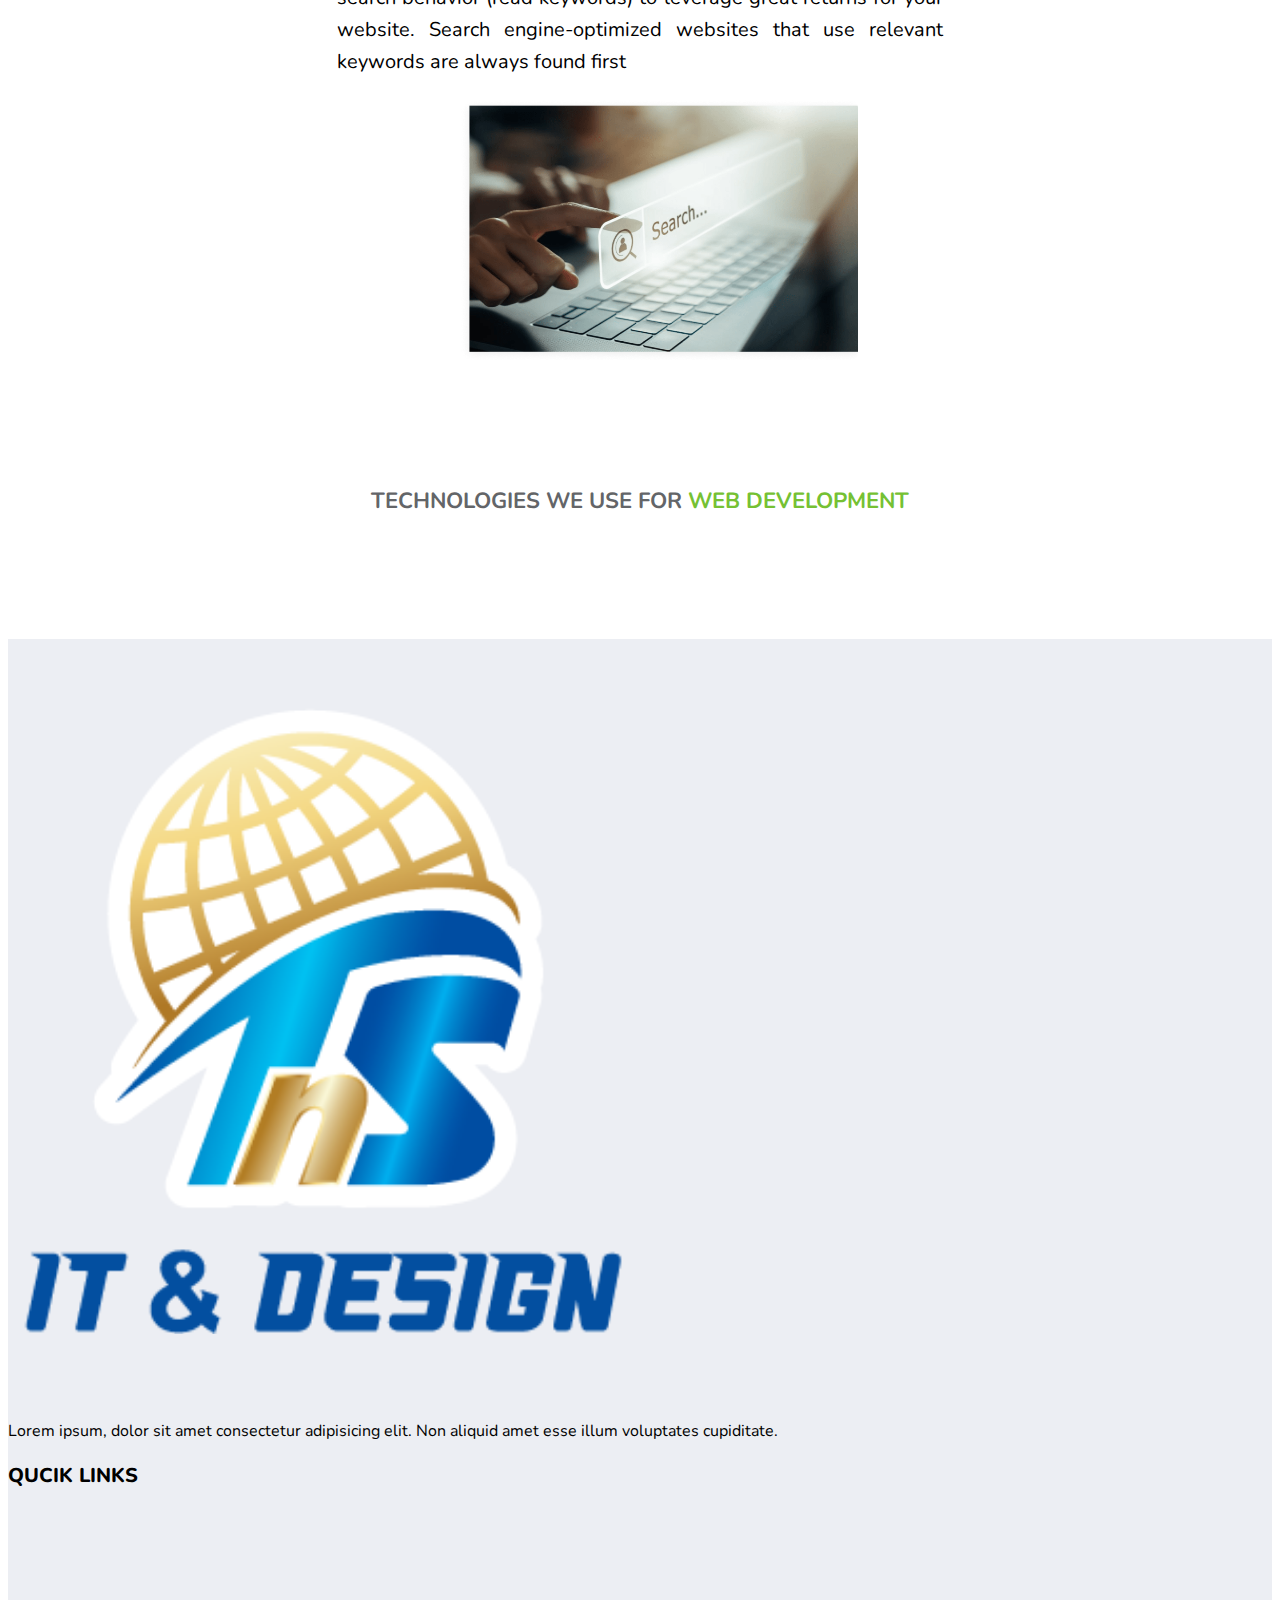
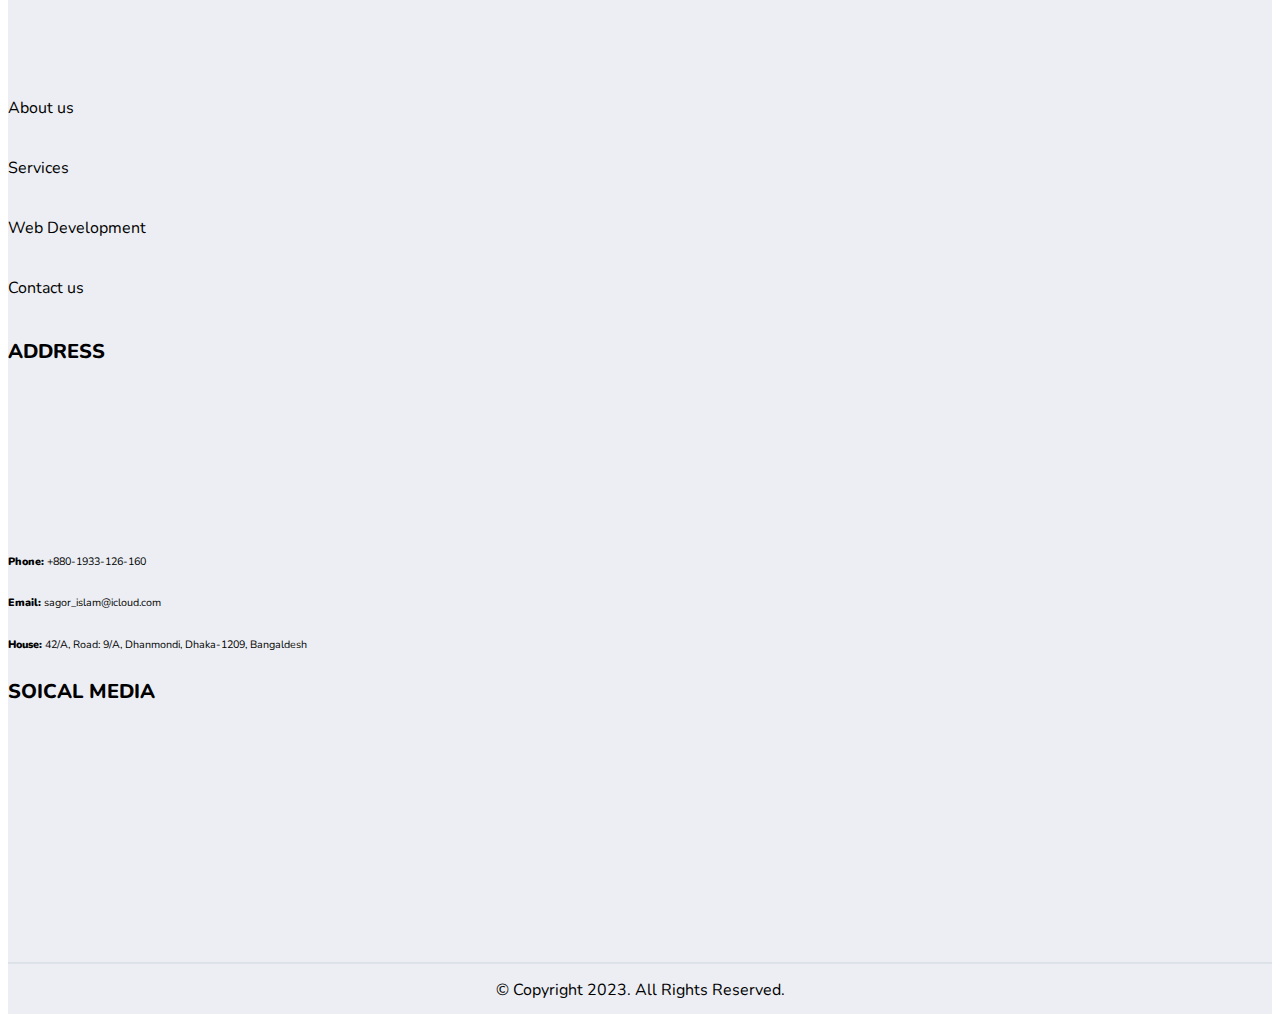
<file: search-engine-optimisation.html>
<!DOCTYPE html>
<html lang="en">
	<head>
		<meta charset="utf-8" />
		<meta name="viewport" content="width=device-width, initial-scale=1" />
		<meta name="description" content="" />
		<meta name="author" content="Tns IT & Design" />
		<meta name="version" content="v0.1" />
		<title>Single Service - Tns IT & Design</title>

		<!-- Bootstrap core CSS -->
		<link href="https://cdn.jsdelivr.net/npm/bootstrap@5.3.0-alpha3/dist/css/bootstrap.min.css" rel="stylesheet" integrity="sha384-KK94CHFLLe+nY2dmCWGMq91rCGa5gtU4mk92HdvYe+M/SXH301p5ILy+dN9+nJOZ" crossorigin="anonymous" />

		<!-- Font Awesome -->
		<link
			rel="stylesheet"
			href="https://cdnjs.cloudflare.com/ajax/libs/font-awesome/6.4.0/css/all.min.css"
			integrity="sha512-iecdLmaskl7CVkqkXNQ/ZH/XLlvWZOJyj7Yy7tcenmpD1ypASozpmT/E0iPtmFIB46ZmdtAc9eNBvH0H/ZpiBw=="
			crossorigin="anonymous"
			referrerpolicy="no-referrer" />

		<!-- Fonts -->
		<link rel="stylesheet" href="https://fonts.googleapis.com/css2?family=Material+Symbols+Sharp:opsz,wght,FILL,GRAD@20..48,100..700,0..1,-50..200" />
		<link href="https://fonts.googleapis.com/css?family=Playfair&#43;Display:700,900&amp;display=swap" rel="stylesheet" />
		<link rel="preconnect" href="https://fonts.googleapis.com" />
		<link rel="preconnect" href="https://fonts.gstatic.com" crossorigin />
		<link href="https://fonts.googleapis.com/css2?family=Nunito:wght@300;400;500;600;700&display=swap" rel="stylesheet" />

		<!-- Owl Carousel -->
		<link rel="stylesheet" href="plugins/owlcarousel/css/owl.carousel.min.css" />
		<link rel="stylesheet" href="plugins/owlcarousel/css/owl.theme.default.css" />

		<!-- Custom styles -->
		<link rel="stylesheet" href="css/style.css" />
	</head>

	<body>
		<!-- Full website -->
		<main id="full-website">
			<!-- Navbar -->
			<section id="menuBar" class="menuBar fixed-top">
				<div class="container">
					<div class="row">
						<nav class="navbar navbar-expand-lg navBar">
							<div class="col-md-2">
								<a class="navbar-brand" href="index.html"><img src="img/logo.png" alt="" /></a>
								<button class="navbar-toggler" type="button" data-bs-toggle="collapse" data-bs-target="#navbarText" aria-controls="navbarText" aria-expanded="false" aria-label="Toggle navigation">
									<span class="navbar-toggler-icon"></span>
								</button>
							</div>

							<div class="col-md-10">
								<div class="collapse navbar-collapse float-end" id="navbarText">
									<ul class="navbar-nav me-auto mb-2 mb-lg-0">
										<li class="nav-item"><a class="nav-link" aria-current="page" href="index.html">Home</a></li>
										<li class="nav-item"><a class="nav-link" href="about.html">About us</a></li>
										<li class="nav-item"><a class="nav-link" href="work.html">Portfolio</a></li>
										<li class="nav-item"><a class="nav-link active" href="service.html">Our Service</a></li>
										<li class="nav-item"><a class="nav-link" href="contact.html">Contact us</a></li>
									</ul>
								</div>
							</div>
						</nav>
					</div>
				</div>
			</section>

			<!-- Single Service Banner -->
			<section id="singleServiceBanner" class="singleServiceBanner fullSiteWidthPadding fullSiteHeightPadding">
				<div class="container">
					<div class="row">
						<div class="singleServiceBannerText">
							<h3>Search Engine Optimization</h3>
							<p>Be found first. Boost your web rankings with the brilliance of SEO</p>
						</div>
					</div>
				</div>
			</section>

			<!-- Single Services Details -->
			<section id="singleServiceDetails" class="singleServiceDetails fullSiteWidthPadding fullSiteHeightPadding">
				<div class="container">
					<div class="row">
						<div class="singleServiceDetailsContents">
							<img src="img/service/seo/search-engine-optimization-banner.png" alt="" />

							<p>Undoubtedly, individuals who are serious about their business recognize the importance of having a website to establish credibility. Today with SEO, you can take your site to the top of search results</p>
						</div>
					</div>

					<div class="singleServiceOurServicesInclude">
						<h1>Our services <span>include</span></h1>
						<div class="accordion accordion-flush" id="singleServiceAccordionFlush">
							<div class="row">
								<div class="col-md-6">
									<div class="accordion-item">
										<h2 class="accordion-header">
											<button class="accordion-button collapsed" type="button" data-bs-toggle="collapse" data-bs-target="#flush-collapseOne" aria-expanded="false" aria-controls="flush-collapseOne">Inexpensive</button>
										</h2>
										<div id="flush-collapseOne" class="accordion-collapse collapse singleServiceAccordionFlushInnerData" data-bs-parent="#singleServiceAccordionFlush" style="">
											<div class="accordion-body">Spend close to nothing when it comes to optimizing your website for the best search engine results</div>
										</div>
									</div>
								</div>

								<div class="col-md-6">
									<div class="accordion-item">
										<h2 class="accordion-header">
											<button class="accordion-button collapsed" type="button" data-bs-toggle="collapse" data-bs-target="#flush-collapseTwo" aria-expanded="false" aria-controls="flush-collapseTwo">Boosts credibility</button>
										</h2>
										<div id="flush-collapseTwo" class="accordion-collapse collapse singleServiceAccordionFlushInnerData" data-bs-parent="#singleServiceAccordionFlush" style="">
											<div class="accordion-body">Increase your business’ credibility by being on top of the search list in your industry</div>
										</div>
									</div>
								</div>

								<div class="col-md-6">
									<div class="accordion-item">
										<h2 class="accordion-header">
											<button class="accordion-button collapsed" type="button" data-bs-toggle="collapse" data-bs-target="#flush-collapseThree" aria-expanded="false" aria-controls="flush-collapseThree">
												Help you reach more people
											</button>
										</h2>
										<div id="flush-collapseThree" class="accordion-collapse collapse singleServiceAccordionFlushInnerData" data-bs-parent="#singleServiceAccordionFlush" style="">
											<div class="accordion-body">Appear before your audience through multiple ways of SEO, even via relevant sites or blog links</div>
										</div>
									</div>
								</div>

								<!-- <div class="col-md-6">
									<div class="accordion-item">
										<h2 class="accordion-header">
											<button class="accordion-button collapsed" type="button" data-bs-toggle="collapse" data-bs-target="#flush-collapseFour" aria-expanded="false" aria-controls="flush-collapseFour">Wireframing</button>
										</h2>
										<div id="flush-collapseFour" class="accordion-collapse collapse singleServiceAccordionFlushInnerData" data-bs-parent="#singleServiceAccordionFlush" style="">
											<div class="accordion-body">See a bird’s eye view of your web pages and analyze critical structural elements to meet and exceed your audience’s needs.</div>
										</div>
									</div>
								</div>

								<div class="col-md-6">
									<div class="accordion-item">
										<h2 class="accordion-header">
											<button class="accordion-button collapsed" type="button" data-bs-toggle="collapse" data-bs-target="#flush-collapseFive" aria-expanded="false" aria-controls="flush-collapseFive">UI Design</button>
										</h2>
										<div id="flush-collapseFive" class="accordion-collapse collapse singleServiceAccordionFlushInnerData" data-bs-parent="#singleServiceAccordionFlush" style="">
											<div class="accordion-body">Build or gain customer trust with stunning user interface designs tailored to your brand.</div>
										</div>
									</div>
								</div>

								<div class="col-md-6">
									<div class="accordion-item">
										<h2 class="accordion-header">
											<button class="accordion-button collapsed" type="button" data-bs-toggle="collapse" data-bs-target="#flush-collapseSix" aria-expanded="false" aria-controls="flush-collapseSix">Usability testing</button>
										</h2>
										<div id="flush-collapseSix" class="accordion-collapse collapse singleServiceAccordionFlushInnerData" data-bs-parent="#singleServiceAccordionFlush" style="">
											<div class="accordion-body">Track down every flaw in your user interface design with our rigorous usability testing.</div>
										</div>
									</div>
								</div> -->
							</div>
						</div>
					</div>
				</div>
			</section>

			<!-- Single Services Why Choose Us -->
			<div id="singleServiceWhyChooseUs" class="singleServiceWhyChooseUs fullSiteWidthPadding fullSiteHeightPadding">
				<div class="container">
					<div class="globalHeading">
						<h1>Why Choose <span>Us</span></h1>
					</div>

					<div class="col-md-12 whyChooseUsSingle">
						<div class="row">
							<div class="col-md-6">
								<div class="singleServiceWhyChooseUsSingleSectionPicture">
									<img src="img/service/seo/need-proper-SEO.png" alt="" />
								</div>
							</div>
							<div class="col-md-6">
								<div class="singleServiceWhyChooseUsSingleSectionTexts">
									<h5>Need proper SEO</h5>
									<p>Undoubtedly, individuals who are serious about their business recognize the importance of having a website to establish credibility. Today with SEO, you can take your site to the top of search results</p>
								</div>
							</div>
						</div>
					</div>

					<div class="col-md-12 whyChooseUsSingle">
						<div class="row">
							<div class="col-md-6">
								<div class="singleServiceWhyChooseUsSingleSectionTexts">
									<h5>How would SEO work on your site?</h5>
									<p>
										SEO uses the understanding of search algorithms and human search behavior (read keywords) to leverage great returns for your website. Search engine-optimized websites that use relevant keywords are always found
										first
									</p>
								</div>
							</div>
							<div class="col-md-6">
								<div class="singleServiceWhyChooseUsSingleSectionPicture">
									<img src="img/service/seo/How-would-SEO-work-on-your-site.png" alt="" />
								</div>
							</div>
						</div>
					</div>

					<!-- <div class="col-md-12 whyChooseUsSingle">
						<div class="row">
							<div class="col-md-6">
								<div class="singleServiceWhyChooseUsSingleSectionPicture">
									<img src="img/service/user-experience-design/meeting-deadlines.jpg" alt="" />
								</div>
							</div>
							<div class="col-md-6">
								<div class="singleServiceWhyChooseUsSingleSectionTexts">
									<h5>Meeting deadlines</h5>
									<p>We manage our projects efficiently from start to finish to deliver all finished products and services within the deadline.</p>
								</div>
							</div>
						</div>
					</div> -->
				</div>
			</div>

			<!-- Technologies We Are Using -->
			<section id="technologiesWeAreUsing" class="technologiesWeAreUsing forSingleServiceDetails fullSiteWidthPadding fullSiteHeightPadding">
				<div class="container">
					<div class="technologiesWeAreUsingHeading">
						<div class="row">
							<h4>Technologies We Use For <span>Web Development</span></h4>
						</div>
					</div>
					<div class="technologiesWeAreUsingContent">
						<div class="row">
							<!-- owl-carousel -->
							<div id="technologiesWeAreUsingItem" class="owl-carousel owl-theme technologiesAndBrandCommonCss1">
								<div class="singleTechnology technologiesAndBrandCommonCss2">
									<img src="img/about_me.png" alt="" />
									<h4>PHP</h4>
								</div>
							</div>
						</div>
					</div>
				</div>
			</section>

			<!-- Footer -->
			<footer id="footer" class="footer">
				<div class="container">
					<div class="row">
						<div class="col-md-3">
							<div class="footerLogoAndText">
								<a href="#"><img src="img/logo.png" alt="" /></a>
								<p>Lorem ipsum, dolor sit amet consectetur adipisicing elit. Non aliquid amet esse illum voluptates cupiditate.</p>
							</div>
						</div>
						<div class="col-md-3">
							<div class="footerQuickLink headingForFooter">
								<h3>Qucik Links</h3>
								<div class="footerQuickLinkContent">
									<li><a href="#">About us</a></li>
									<li><a href="#">Services</a></li>
									<li><a href="#">Web Development</a></li>
									<li><a href="#">Contact us</a></li>
								</div>
							</div>
						</div>
						<div class="col-md-3">
							<div class="footerAddress headingForFooter">
								<h3>Address</h3>
								<div class="footerAddressContent">
									<h6>Phone: <span>+880-1933-126-160</span></h6>
									<h6>Email: <span>sagor_islam@icloud.com</span></h6>
									<h6>House: <span>42/A, Road: 9/A, Dhanmondi, Dhaka-1209, Bangaldesh</span></h6>
								</div>
							</div>
						</div>
						<div class="col-md-3">
							<div class="footerContacUs headingForFooter">
								<h3>Soical Media</h3>
								<div class="footerSocialIcons">
									<a href="#"><i class="fa-brands fa-facebook-f"></i></a>
									<a href="#"><i class="fa-brands fa-linkedin-in"></i></a>
									<a href="#"><i class="fa-brands fa-github"></i></a>
								</div>
							</div>
						</div>
					</div>
				</div>

				<div class="container-fluid footerBottomBorder">
					<div class="container">
						<div class="footerBottom">
							<p>© Copyright 2023. All Rights Reserved.</p>
						</div>
					</div>
				</div>
			</footer>
		</main>

		<!-- JavaScript -->
		<script src="https://code.jquery.com/jquery-3.6.4.min.js" integrity="sha256-oP6HI9z1XaZNBrJURtCoUT5SUnxFr8s3BzRl+cbzUq8=" crossorigin="anonymous"></script>
		<script src="https://cdn.jsdelivr.net/npm/bootstrap@5.3.0-alpha3/dist/js/bootstrap.bundle.min.js"></script>

		<!-- Owl Carousel -->
		<script src="plugins/owlcarousel/js/owl.carousel.min.js"></script>
		<script src="js/main.js"></script>
	</body>
</html>
</file>
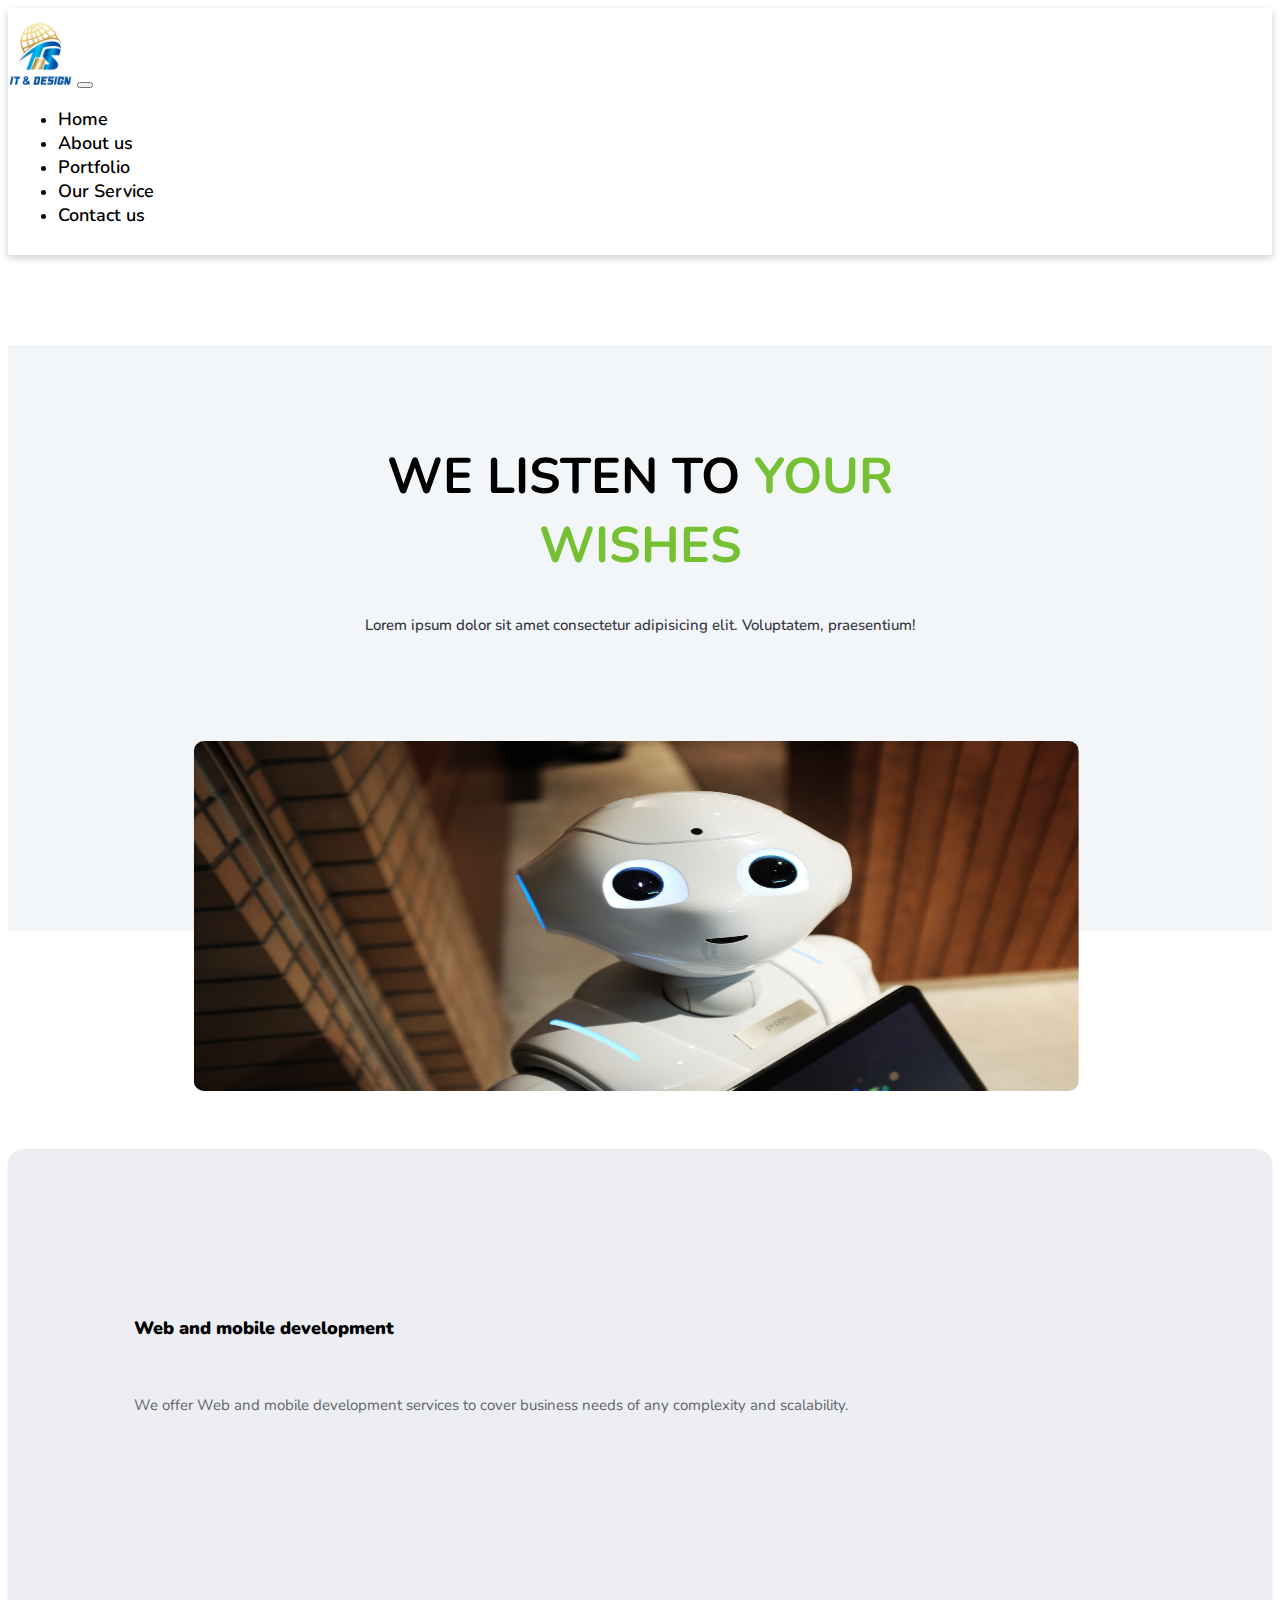
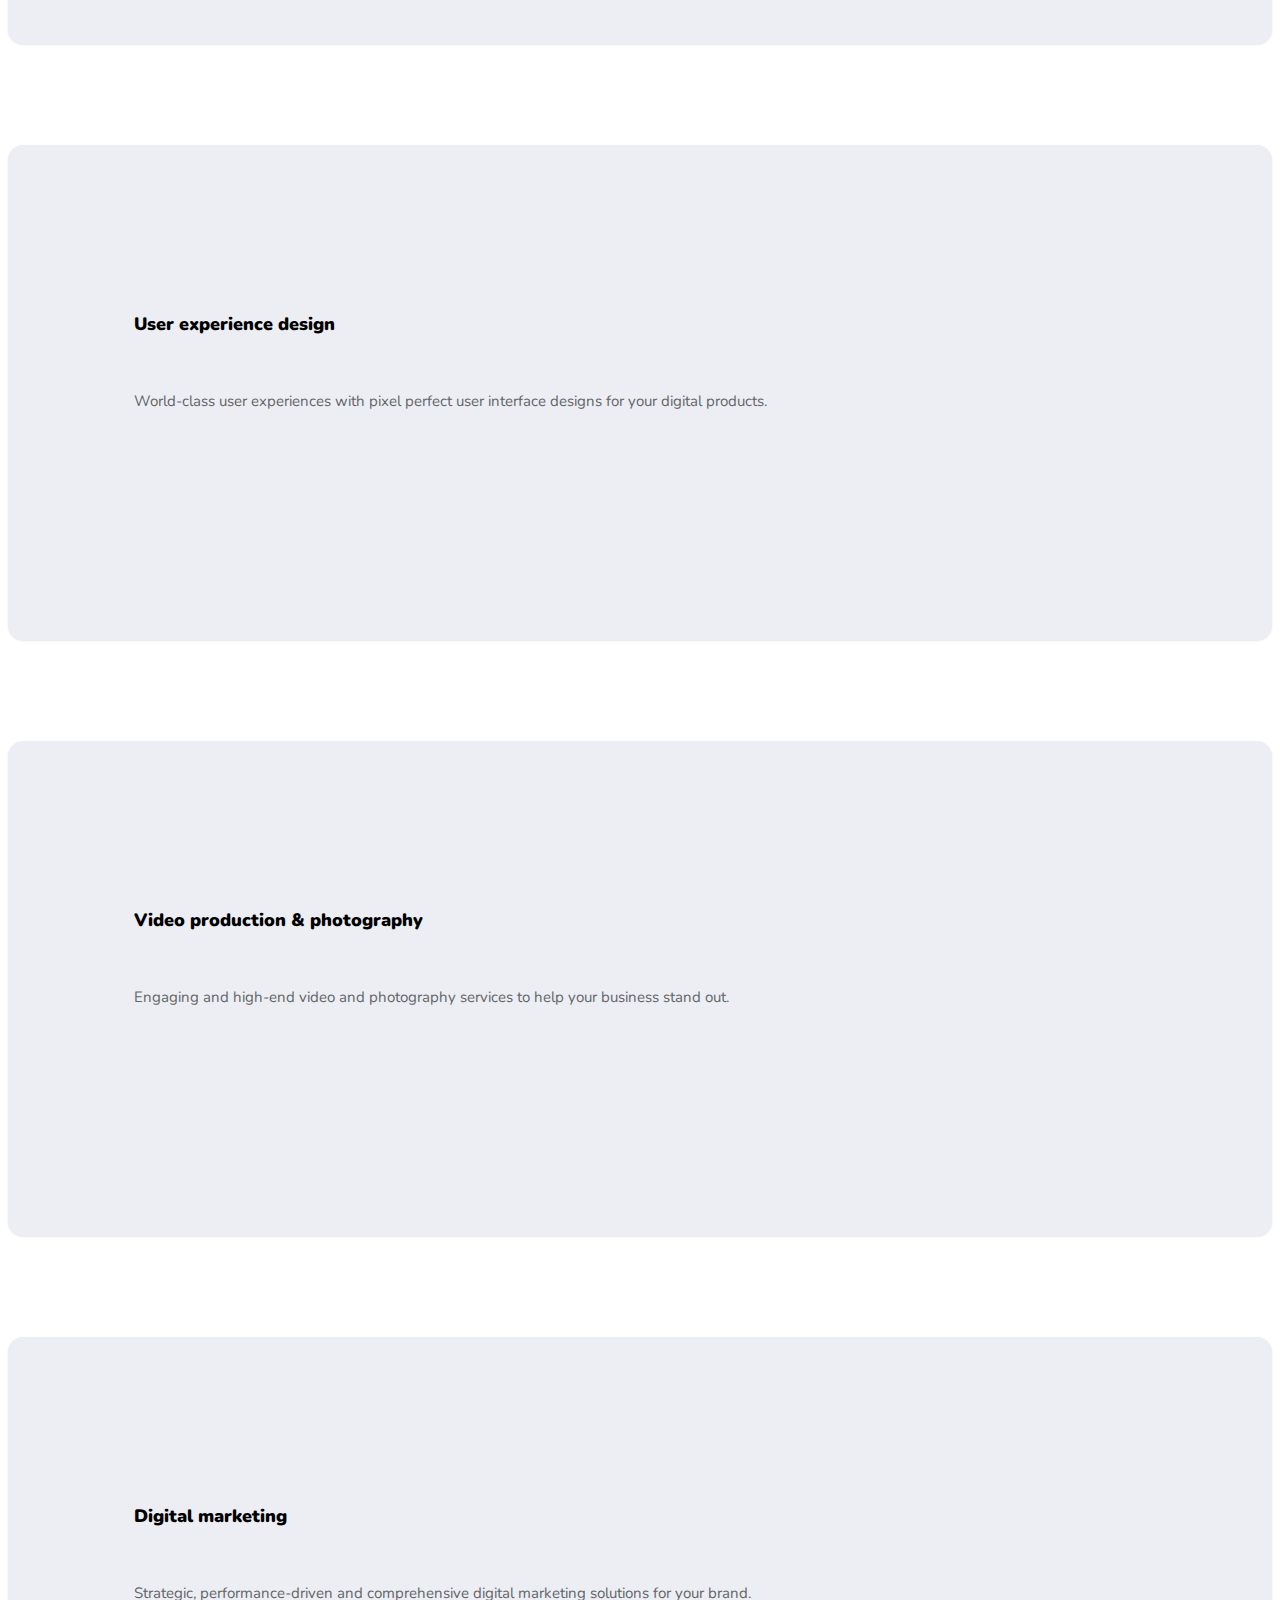
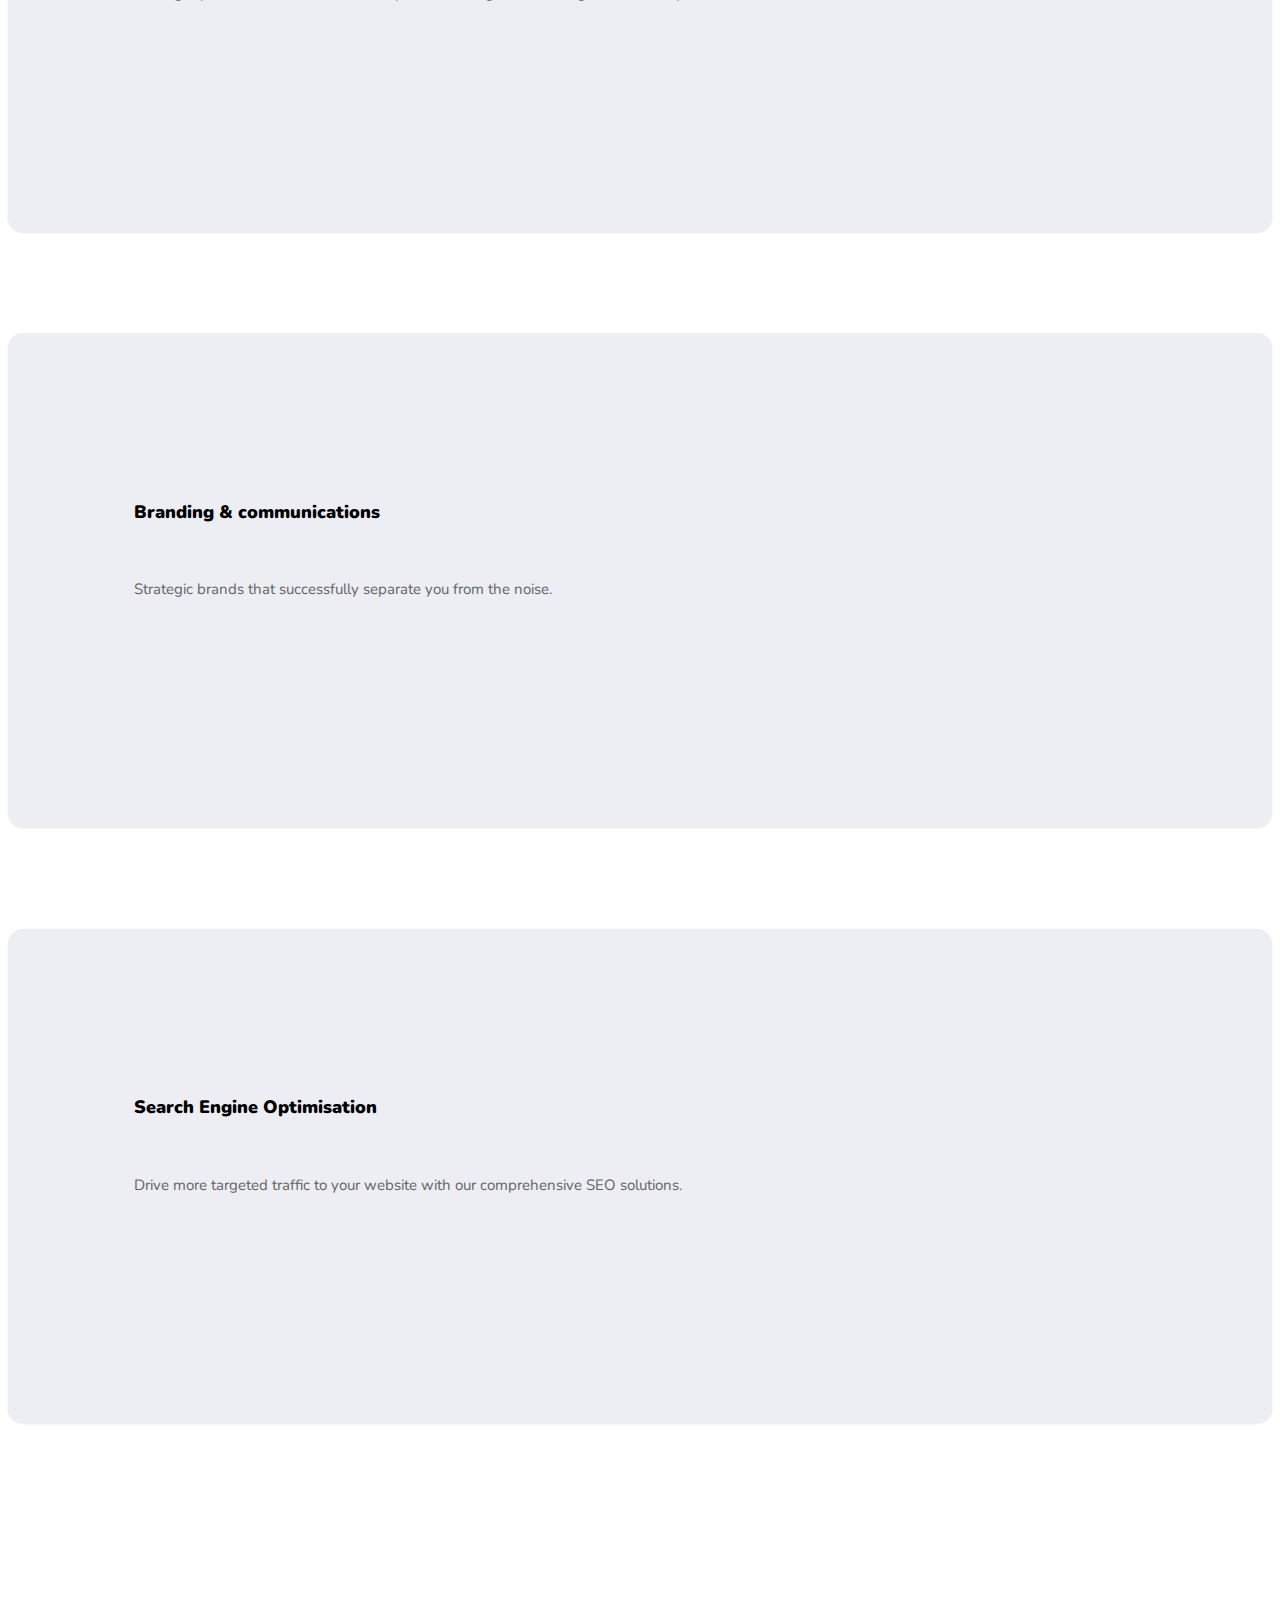
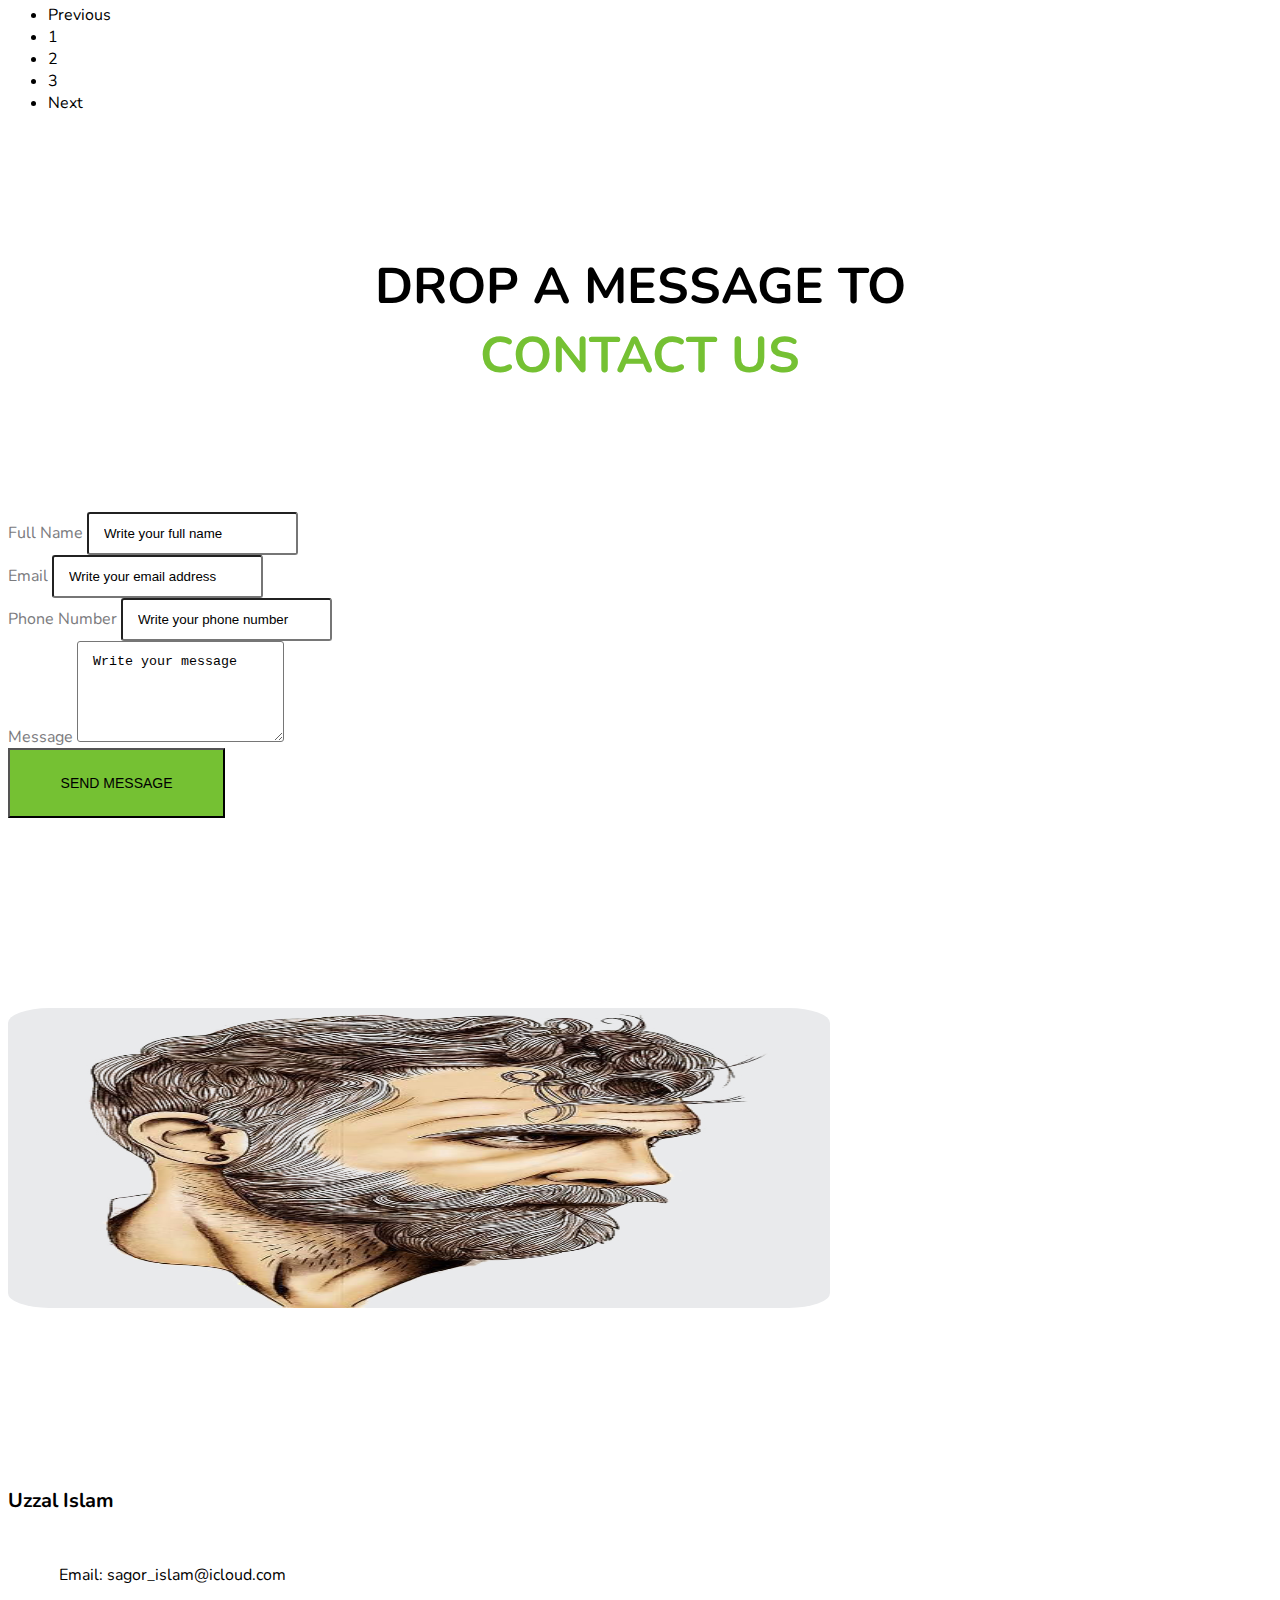
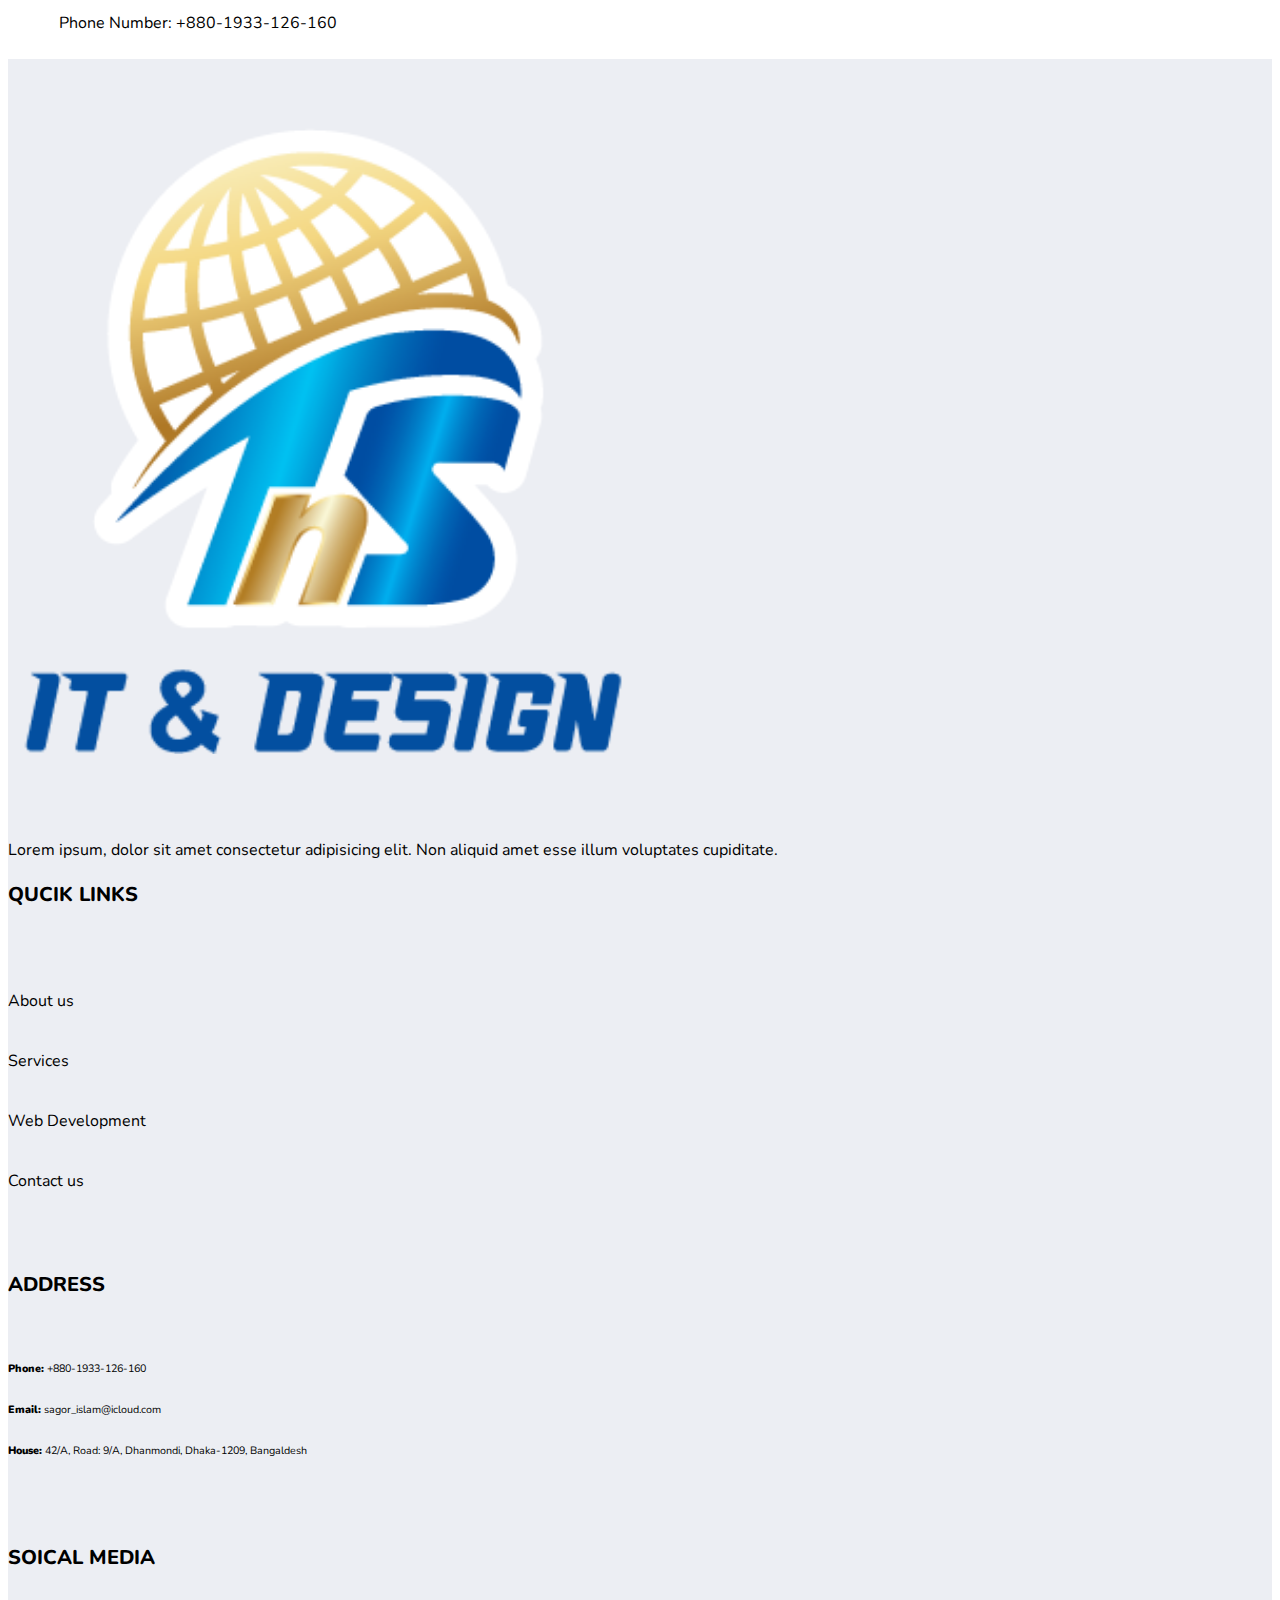
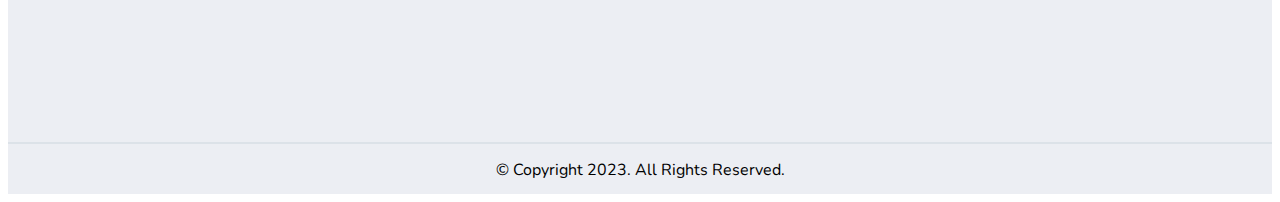
<file: service.html>
<!DOCTYPE html>
<html lang="en">
	<head>
		<meta charset="utf-8" />
		<meta name="viewport" content="width=device-width, initial-scale=1" />
		<meta name="description" content="" />
		<meta name="author" content="Tns IT & Design" />
		<meta name="version" content="v0.1" />
		<title>Service - Tns IT & Design</title>

		<!-- Bootstrap core CSS -->
		<link href="https://cdn.jsdelivr.net/npm/bootstrap@5.3.0-alpha3/dist/css/bootstrap.min.css" rel="stylesheet" integrity="sha384-KK94CHFLLe+nY2dmCWGMq91rCGa5gtU4mk92HdvYe+M/SXH301p5ILy+dN9+nJOZ" crossorigin="anonymous" />

		<!-- Font Awesome -->
		<link
			rel="stylesheet"
			href="https://cdnjs.cloudflare.com/ajax/libs/font-awesome/6.4.0/css/all.min.css"
			integrity="sha512-iecdLmaskl7CVkqkXNQ/ZH/XLlvWZOJyj7Yy7tcenmpD1ypASozpmT/E0iPtmFIB46ZmdtAc9eNBvH0H/ZpiBw=="
			crossorigin="anonymous"
			referrerpolicy="no-referrer" />

		<!-- Fonts -->
		<link rel="stylesheet" href="https://fonts.googleapis.com/css2?family=Material+Symbols+Sharp:opsz,wght,FILL,GRAD@20..48,100..700,0..1,-50..200" />
		<link href="https://fonts.googleapis.com/css?family=Playfair&#43;Display:700,900&amp;display=swap" rel="stylesheet" />
		<link rel="preconnect" href="https://fonts.googleapis.com" />
		<link rel="preconnect" href="https://fonts.gstatic.com" crossorigin />
		<link href="https://fonts.googleapis.com/css2?family=Nunito:wght@300;400;500;600;700&display=swap" rel="stylesheet" />

		<!-- Owl Carousel -->
		<link rel="stylesheet" href="plugins/owlcarousel/css/owl.carousel.min.css" />
		<link rel="stylesheet" href="plugins/owlcarousel/css/owl.theme.default.css" />

		<!-- Custom styles -->
		<link rel="stylesheet" href="css/responsive.css" />
		<link rel="stylesheet" href="css/style.css" />
	</head>

	<body>
		<!-- Full website -->
		<main id="full-website">
			<!-- Navbar -->
			<section id="menuBar" class="menuBar fixed-top">
				<div class="container">
					<div class="row">
						<nav class="navbar navbar-expand-lg navBar">
							<div class="col-md-2">
								<a class="navbar-brand" href="index.html"><img src="img/logo.png" alt="" /></a>
								<button class="navbar-toggler" type="button" data-bs-toggle="collapse" data-bs-target="#navbarText" aria-controls="navbarText" aria-expanded="false" aria-label="Toggle navigation">
									<span class="navbar-toggler-icon"></span>
								</button>
							</div>

							<div class="col-md-10">
								<div class="collapse navbar-collapse float-end" id="navbarText">
									<ul class="navbar-nav me-auto mb-2 mb-lg-0">
										<li class="nav-item"><a class="nav-link" aria-current="page" href="index.html">Home</a></li>
										<li class="nav-item"><a class="nav-link" href="about.html">About us</a></li>
										<li class="nav-item"><a class="nav-link" href="work.html">Portfolio</a></li>
										<li class="nav-item"><a class="nav-link active" href="service.html">Our Service</a></li>
										<li class="nav-item"><a class="nav-link" href="contact.html">Contact us</a></li>
									</ul>
								</div>
							</div>
						</nav>
					</div>
				</div>
			</section>

			<!-- Service Banner -->
			<section id="serviceBanner" class="serviceBanner fullSiteWidthPadding r300s fullSiteHeightPadding">
				<div class="container">
					<div class="row">
						<div class="serviceBannerText r300h globalHeading">
							<h1>WE LISTEN TO <span>YOUR WISHES</span></h1>
							<p>Lorem ipsum dolor sit amet consectetur adipisicing elit. Voluptatem, praesentium!</p>
						</div>
						<div class="serviceBannerImager">
							<img src="img/1.jpg" alt="" />
						</div>
					</div>
				</div>
			</section>

			<!-- Our Services -->
			<section id="ourServices" class="ourServices fullSiteWidthPadding fullSiteHeightPadding">
				<div class="container">
					<div class="ourServiceContents">
						<div class="row">
							<div class="col-sm-6 col-md-4 col-lg-4 col-xl-4">
								<a href="web-mobile-development.html">
									<div class="singleService">
										<span><i class="fa-solid fa-gear"></i></span>
										<h4>Web and mobile development</h4>
										<p>We offer Web and mobile development services to cover business needs of any complexity and scalability.</p>
									</div>
								</a>
							</div>
							<div class="col-sm-6 col-md-4 col-lg-4 col-xl-4">
								<a href="user-experience-design.html">
									<div class="singleService">
										<span><i class="fa-solid fa-mobile-screen"></i></span>
										<h4>User experience design</h4>
										<p>World-class user experiences with pixel perfect user interface designs for your digital products.</p>
									</div>
								</a>
							</div>
							<div class="col-sm-6 col-md-4 col-lg-4 col-xl-4">
								<a href="video-production-photography.html">
									<div class="singleService">
										<span><i class="fa-solid fa-gear"></i></span>
										<h4>Video production & photography</h4>
										<p>Engaging and high-end video and photography services to help your business stand out.</p>
									</div>
								</a>
							</div>
							<div class="col-sm-6 col-md-4 col-lg-4 col-xl-4">
								<a href="digital-marketing.html">
									<div class="singleService">
										<span><i class="fa-solid fa-gear"></i></span>
										<h4>Digital marketing</h4>
										<p>Strategic, performance-driven and comprehensive digital marketing solutions for your brand.</p>
									</div>
								</a>
							</div>
							<div class="col-sm-6 col-md-4 col-lg-4 col-xl-4">
								<a href="branding-communications.html">
									<div class="singleService">
										<span><i class="fa-solid fa-gear"></i></span>
										<h4>Branding & communications</h4>
										<p>Strategic brands that successfully separate you from the noise.</p>
									</div>
								</a>
							</div>
							<div class="col-sm-6 col-md-4 col-lg-4 col-xl-4">
								<a href="search-engine-optimisation.html">
									<div class="singleService">
										<span><i class="fa-solid fa-gear"></i></span>
										<h4>Search Engine Optimisation</h4>
										<p>Drive more targeted traffic to your website with our comprehensive SEO solutions.</p>
									</div>
								</a>
							</div>
						</div>
						<div class="ourServiceContentsAllServicePagination">
							<nav aria-label="Page navigation">
								<ul class="pagination justify-content-center">
									<li class="page-item disabled">
										<a class="page-link">Previous</a>
									</li>
									<li class="page-item"><a class="page-link" href="#">1</a></li>
									<li class="page-item"><a class="page-link" href="#">2</a></li>
									<li class="page-item"><a class="page-link" href="#">3</a></li>
									<li class="page-item">
										<a class="page-link" href="#">Next</a>
									</li>
								</ul>
							</nav>
						</div>
					</div>
				</div>
			</section>

			<!-- Contact Us -->
			<section id="contactUs" class="contactUs fullSiteWidthPadding r300s fullSiteHeightPadding">
				<div class="container">
					<div class="contactUsHeading r300h globalHeading">
						<div class="row">
							<h1>DROP A MESSAGE TO <span>CONTACT US</span></h1>
						</div>
					</div>
					<div class="row">
						<div class="col-sm-12 col-md-6 col-lg-6 col-xl-6">
							<div class="contactUsForm">
								<form class="contactFormCustomizeInner">
									<div class="mb-3 contactFormCustomizeInner">
										<label for="fullname" class="form-label">Full Name</label>
										<input type="text" class="form-control" id="fullname" placeholder="Write your full name " />
									</div>
									<div class="mb-3 contactFormCustomizeInner">
										<label for="email" class="form-label">Email</label>
										<input type="email" class="form-control" id="email" placeholder="Write your email address" />
									</div>
									<div class="mb-3 contactFormCustomizeInner">
										<label for="phone" class="form-label">Phone Number</label>
										<input type="text" class="form-control" id="phone" placeholder="Write your phone number" />
									</div>
									<div class="mb-3 contactFormCustomizeInner">
										<label for="message" class="form-label">Message</label>
										<textarea name="message" class="form-control" id="message" placeholder="Write your message" rows="5"></textarea>
									</div>
									<button type="submit" class="btn contactMessageButton">SEND MESSAGE</button>
								</form>
							</div>
						</div>
						<div class="col-sm-12 col-md-5 col-lg-5 col-xl-5 offset-sm-0 offset-md-1 offset-lg-1 offset-xl-1">
							<div class="contactUsPersonInfo">
								<img src="img/about_me.png" alt="" />
								<div class="contactUsPersonInfoData">
									<h6>Uzzal Islam</h6>
									<p><i class="fa-solid fa-envelope"></i> Email: sagor_islam@icloud.com</p>
									<p><i class="fa-solid fa-phone"></i> Phone Number: +880-1933-126-160</p>
								</div>
							</div>
						</div>
					</div>
				</div>
			</section>

			<!-- Footer -->
			<footer id="footer" class="footer">
				<div class="container">
					<div class="row">
						<div class="col-md-3">
							<div class="footerLogoAndText">
								<a href="#"><img src="img/logo.png" alt="" /></a>
								<p>Lorem ipsum, dolor sit amet consectetur adipisicing elit. Non aliquid amet esse illum voluptates cupiditate.</p>
							</div>
						</div>
						<div class="col-md-3">
							<div class="footerQuickLink headingForFooter">
								<h3>Qucik Links</h3>
								<div class="footerQuickLinkContent">
									<li><a href="#">About us</a></li>
									<li><a href="#">Services</a></li>
									<li><a href="#">Web Development</a></li>
									<li><a href="#">Contact us</a></li>
								</div>
							</div>
						</div>
						<div class="col-md-3">
							<div class="footerAddress headingForFooter">
								<h3>Address</h3>
								<div class="footerAddressContent">
									<h6>Phone: <span>+880-1933-126-160</span></h6>
									<h6>Email: <span>sagor_islam@icloud.com</span></h6>
									<h6>House: <span>42/A, Road: 9/A, Dhanmondi, Dhaka-1209, Bangaldesh</span></h6>
								</div>
							</div>
						</div>
						<div class="col-md-3">
							<div class="footerContacUs headingForFooter">
								<h3>Soical Media</h3>
								<div class="footerSocialIcons">
									<a href="#"><i class="fa-brands fa-facebook-f"></i></a>
									<a href="#"><i class="fa-brands fa-linkedin-in"></i></a>
									<a href="#"><i class="fa-brands fa-github"></i></a>
								</div>
							</div>
						</div>
					</div>
				</div>

				<div class="container-fluid footerBottomBorder">
					<div class="container">
						<div class="footerBottom">
							<p>© Copyright 2023. All Rights Reserved.</p>
						</div>
					</div>
				</div>
			</footer>
		</main>

		<!-- JavaScript -->
		<script src="https://code.jquery.com/jquery-3.6.4.min.js" integrity="sha256-oP6HI9z1XaZNBrJURtCoUT5SUnxFr8s3BzRl+cbzUq8=" crossorigin="anonymous"></script>
		<script src="https://cdn.jsdelivr.net/npm/bootstrap@5.3.0-alpha3/dist/js/bootstrap.bundle.min.js"></script>
		<!-- Owl Carousel -->
		<script src="plugins/owlcarousel/js/owl.carousel.min.js"></script>
		<script src="js/main.js"></script>
	</body>
</html>
</file>
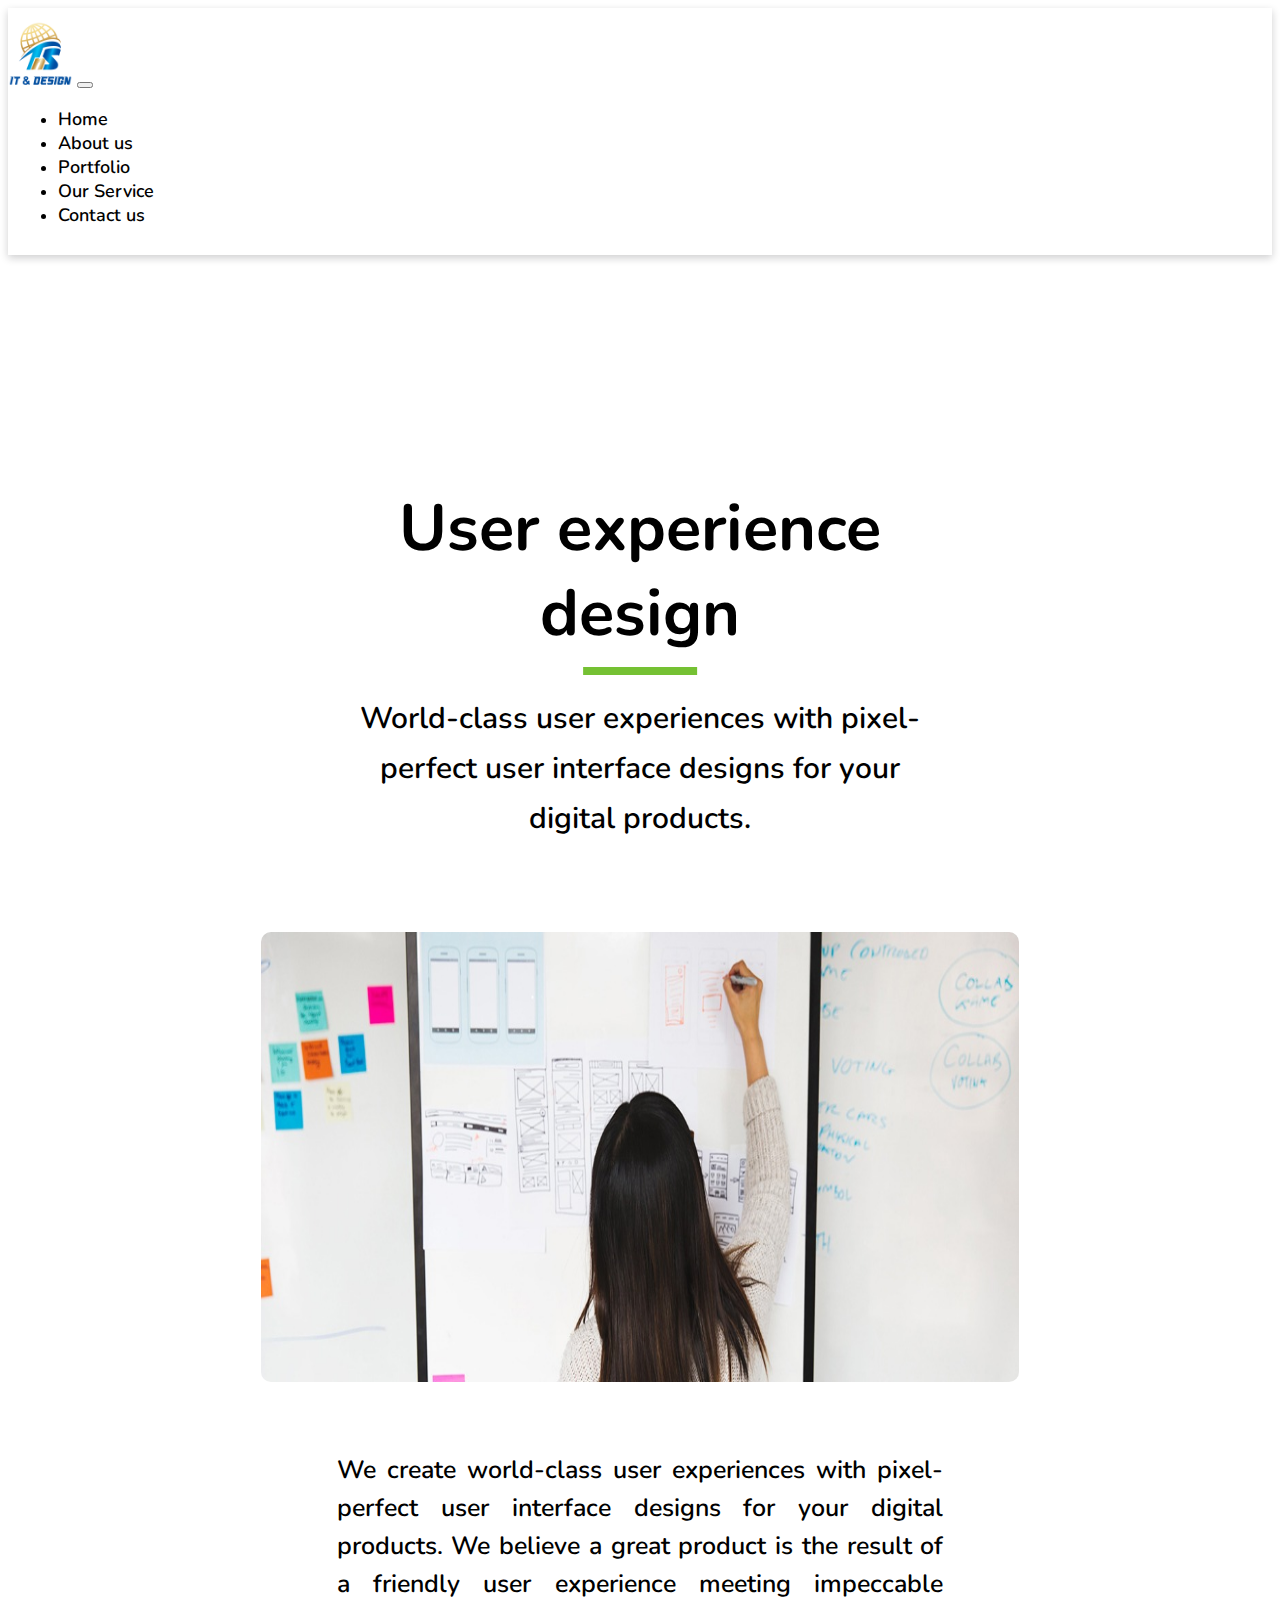
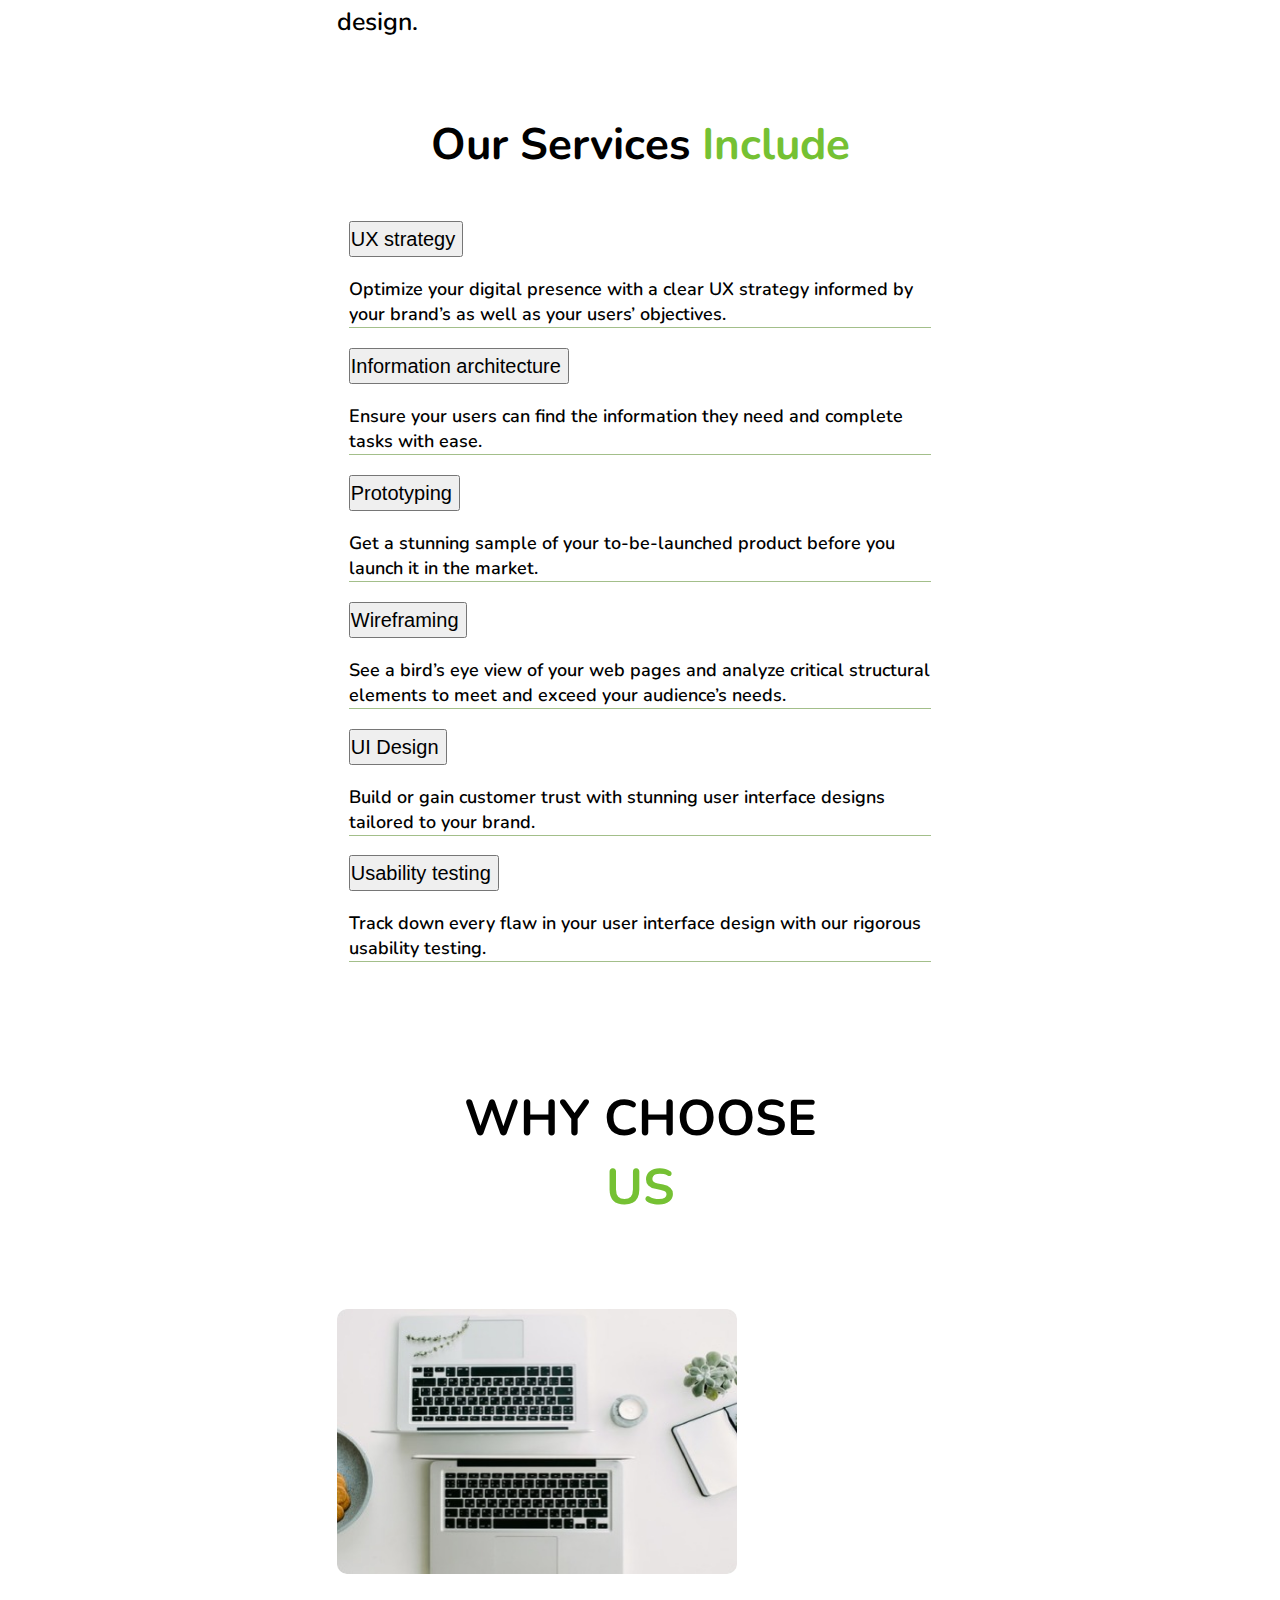
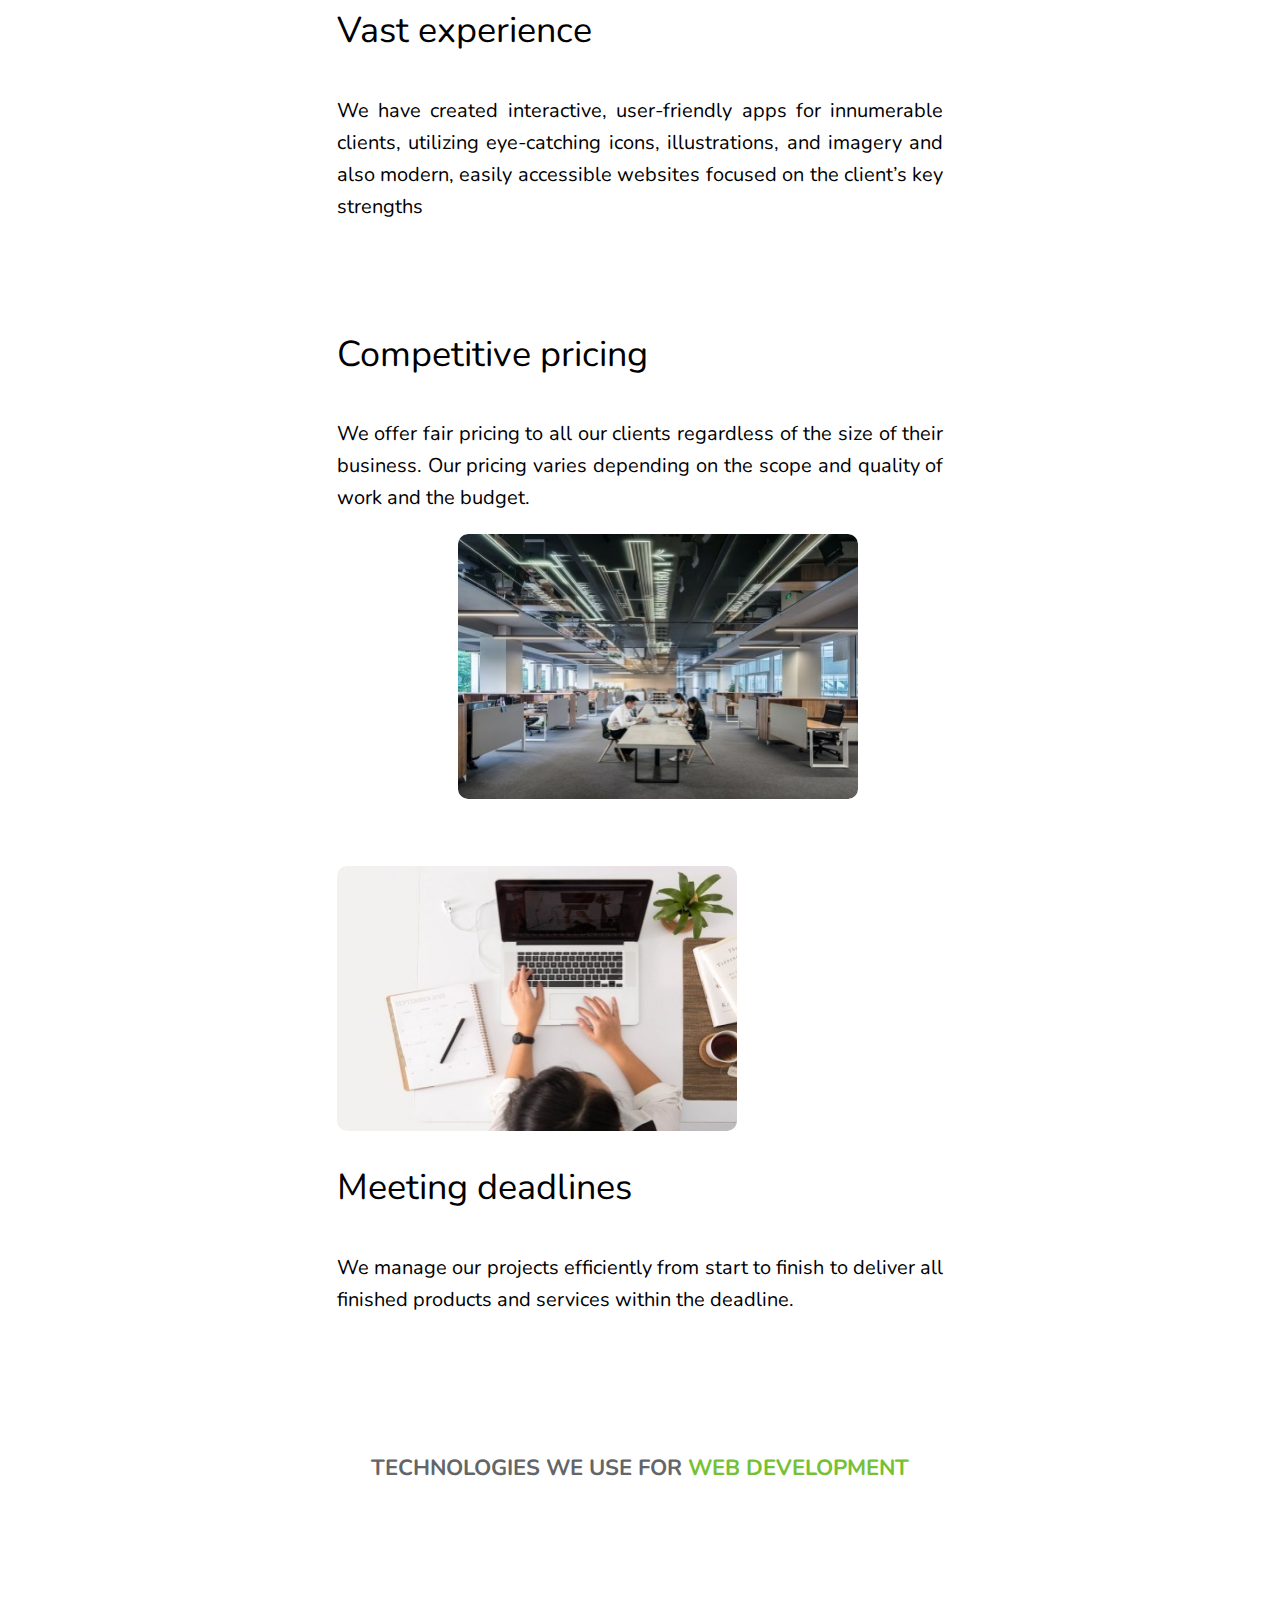
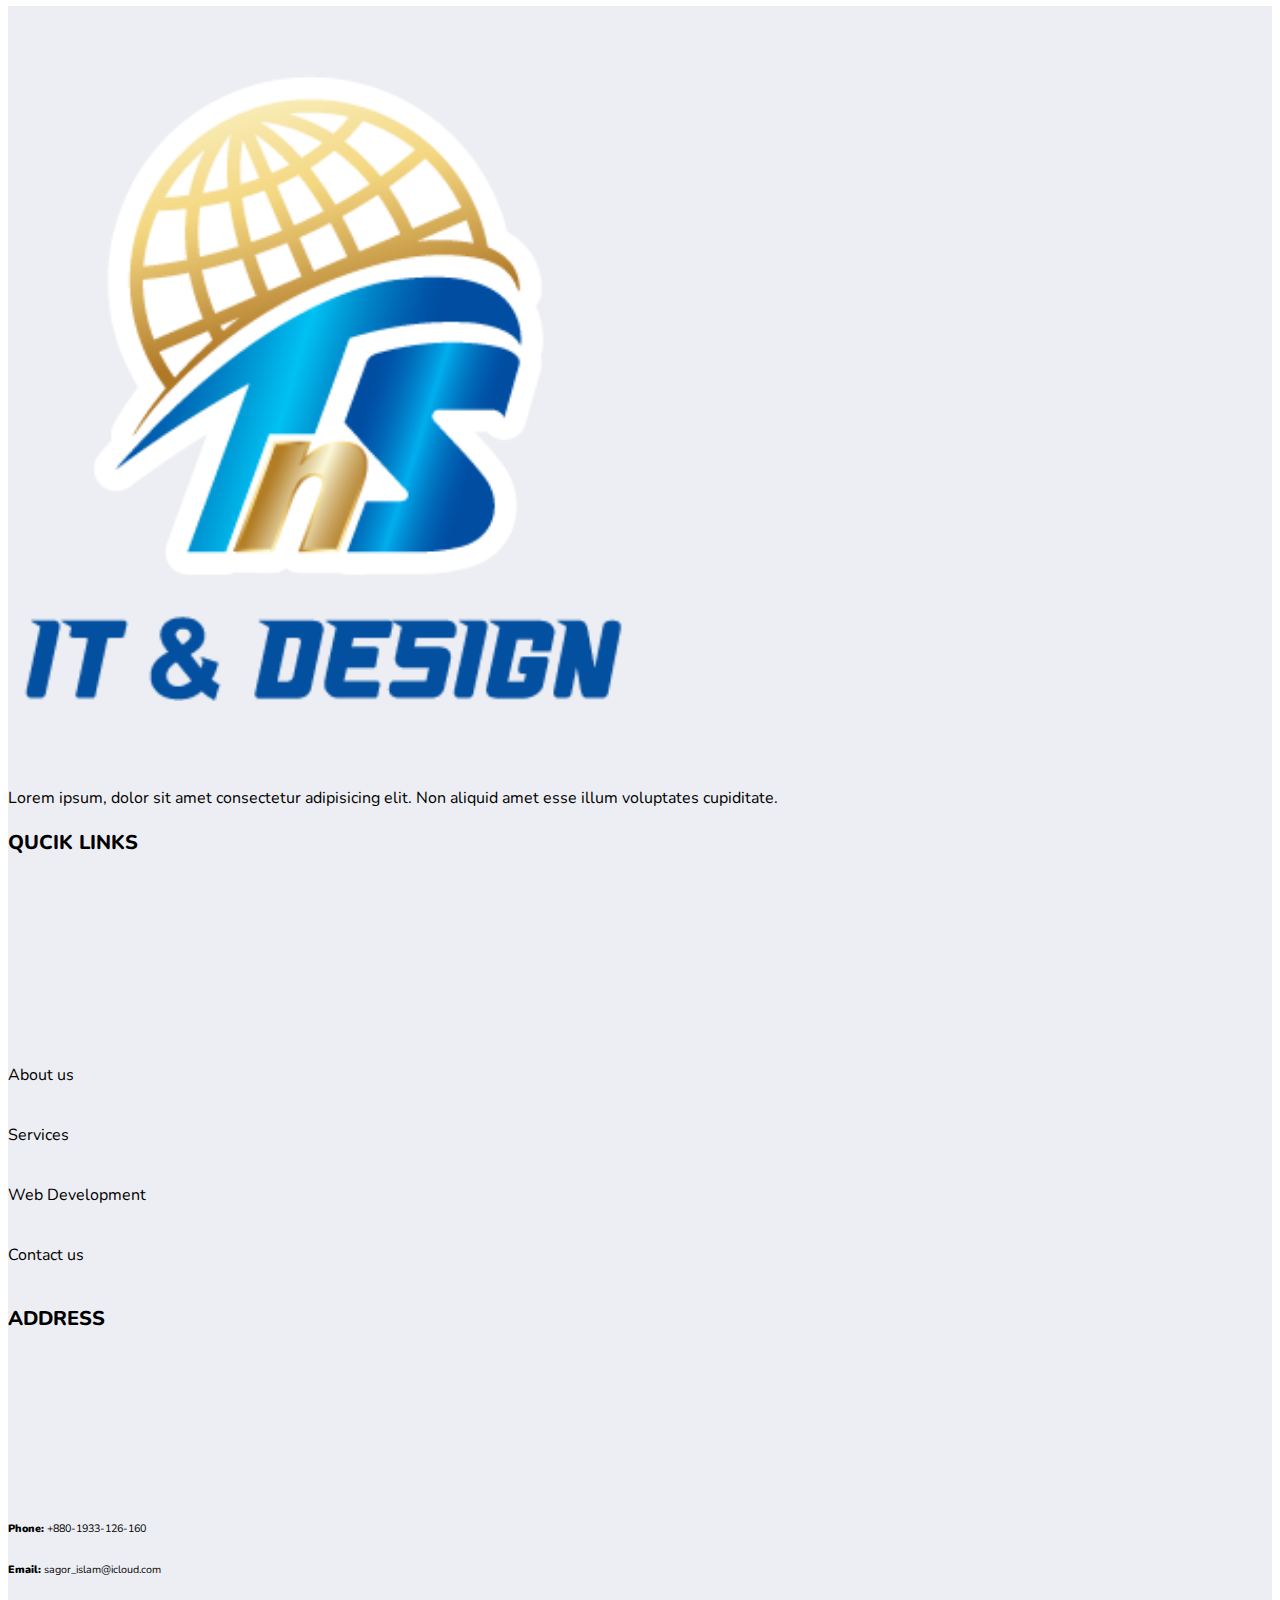
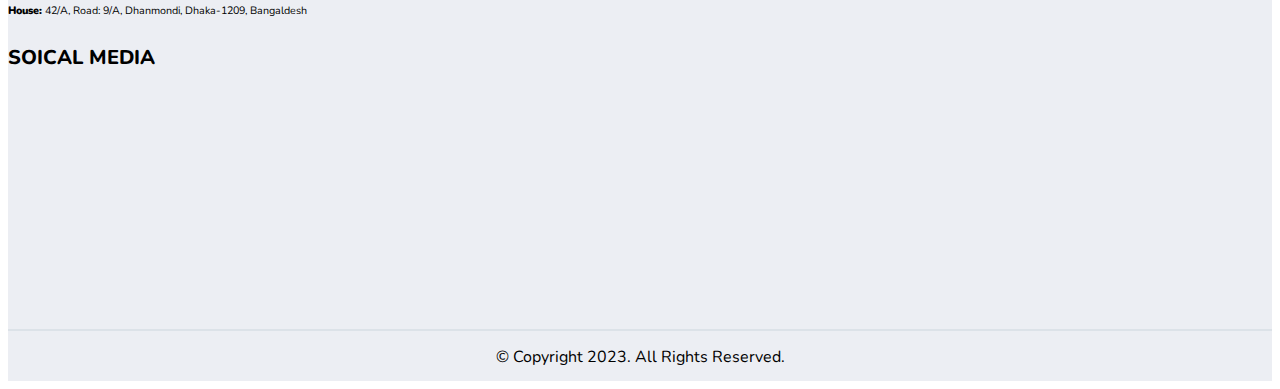
<file: user-experience-design.html>
<!DOCTYPE html>
<html lang="en">
	<head>
		<meta charset="utf-8" />
		<meta name="viewport" content="width=device-width, initial-scale=1" />
		<meta name="description" content="" />
		<meta name="author" content="Tns IT & Design" />
		<meta name="version" content="v0.1" />
		<title>Single Service - Tns IT & Design</title>

		<!-- Bootstrap core CSS -->
		<link href="https://cdn.jsdelivr.net/npm/bootstrap@5.3.0-alpha3/dist/css/bootstrap.min.css" rel="stylesheet" integrity="sha384-KK94CHFLLe+nY2dmCWGMq91rCGa5gtU4mk92HdvYe+M/SXH301p5ILy+dN9+nJOZ" crossorigin="anonymous" />

		<!-- Font Awesome -->
		<link
			rel="stylesheet"
			href="https://cdnjs.cloudflare.com/ajax/libs/font-awesome/6.4.0/css/all.min.css"
			integrity="sha512-iecdLmaskl7CVkqkXNQ/ZH/XLlvWZOJyj7Yy7tcenmpD1ypASozpmT/E0iPtmFIB46ZmdtAc9eNBvH0H/ZpiBw=="
			crossorigin="anonymous"
			referrerpolicy="no-referrer" />

		<!-- Fonts -->
		<link rel="stylesheet" href="https://fonts.googleapis.com/css2?family=Material+Symbols+Sharp:opsz,wght,FILL,GRAD@20..48,100..700,0..1,-50..200" />
		<link href="https://fonts.googleapis.com/css?family=Playfair&#43;Display:700,900&amp;display=swap" rel="stylesheet" />
		<link rel="preconnect" href="https://fonts.googleapis.com" />
		<link rel="preconnect" href="https://fonts.gstatic.com" crossorigin />
		<link href="https://fonts.googleapis.com/css2?family=Nunito:wght@300;400;500;600;700&display=swap" rel="stylesheet" />

		<!-- Owl Carousel -->
		<link rel="stylesheet" href="plugins/owlcarousel/css/owl.carousel.min.css" />
		<link rel="stylesheet" href="plugins/owlcarousel/css/owl.theme.default.css" />

		<!-- Custom styles -->
		<link rel="stylesheet" href="css/style.css" />
	</head>

	<body>
		<!-- Full website -->
		<main id="full-website">
			<!-- Navbar -->
			<section id="menuBar" class="menuBar fixed-top">
				<div class="container">
					<div class="row">
						<nav class="navbar navbar-expand-lg navBar">
							<div class="col-md-2">
								<a class="navbar-brand" href="index.html"><img src="img/logo.png" alt="" /></a>
								<button class="navbar-toggler" type="button" data-bs-toggle="collapse" data-bs-target="#navbarText" aria-controls="navbarText" aria-expanded="false" aria-label="Toggle navigation">
									<span class="navbar-toggler-icon"></span>
								</button>
							</div>

							<div class="col-md-10">
								<div class="collapse navbar-collapse float-end" id="navbarText">
									<ul class="navbar-nav me-auto mb-2 mb-lg-0">
										<li class="nav-item"><a class="nav-link" aria-current="page" href="index.html">Home</a></li>
										<li class="nav-item"><a class="nav-link" href="about.html">About us</a></li>
										<li class="nav-item"><a class="nav-link" href="work.html">Portfolio</a></li>
										<li class="nav-item"><a class="nav-link active" href="service.html">Our Service</a></li>
										<li class="nav-item"><a class="nav-link" href="contact.html">Contact us</a></li>
									</ul>
								</div>
							</div>
						</nav>
					</div>
				</div>
			</section>

			<!-- Single Service Banner -->
			<section id="singleServiceBanner" class="singleServiceBanner fullSiteWidthPadding fullSiteHeightPadding">
				<div class="container">
					<div class="row">
						<div class="singleServiceBannerText">
							<h3>User experience design</h3>
							<p>World-class user experiences with pixel-perfect user interface designs for your digital products.</p>
						</div>
					</div>
				</div>
			</section>

			<!-- Single Services Details -->
			<section id="singleServiceDetails" class="singleServiceDetails fullSiteWidthPadding fullSiteHeightPadding">
				<div class="container">
					<div class="row">
						<div class="singleServiceDetailsContents">
							<img src="img/service/user-experience-design/user-experience-design-banner.jpg" alt="" />

							<p>We create world-class user experiences with pixel-perfect user interface designs for your digital products. We believe a great product is the result of a friendly user experience meeting impeccable design.</p>
						</div>
					</div>

					<div class="singleServiceOurServicesInclude">
						<h1>Our services <span>include</span></h1>
						<div class="accordion accordion-flush" id="singleServiceAccordionFlush">
							<div class="row">
								<div class="col-md-6">
									<div class="accordion-item">
										<h2 class="accordion-header">
											<button class="accordion-button collapsed" type="button" data-bs-toggle="collapse" data-bs-target="#flush-collapseOne" aria-expanded="false" aria-controls="flush-collapseOne">UX strategy</button>
										</h2>
										<div id="flush-collapseOne" class="accordion-collapse collapse singleServiceAccordionFlushInnerData" data-bs-parent="#singleServiceAccordionFlush" style="">
											<div class="accordion-body">Optimize your digital presence with a clear UX strategy informed by your brand’s as well as your users’ objectives.</div>
										</div>
									</div>
								</div>

								<div class="col-md-6">
									<div class="accordion-item">
										<h2 class="accordion-header">
											<button class="accordion-button collapsed" type="button" data-bs-toggle="collapse" data-bs-target="#flush-collapseTwo" aria-expanded="false" aria-controls="flush-collapseTwo">
												Information architecture
											</button>
										</h2>
										<div id="flush-collapseTwo" class="accordion-collapse collapse singleServiceAccordionFlushInnerData" data-bs-parent="#singleServiceAccordionFlush" style="">
											<div class="accordion-body">Ensure your users can find the information they need and complete tasks with ease.</div>
										</div>
									</div>
								</div>

								<div class="col-md-6">
									<div class="accordion-item">
										<h2 class="accordion-header">
											<button class="accordion-button collapsed" type="button" data-bs-toggle="collapse" data-bs-target="#flush-collapseThree" aria-expanded="false" aria-controls="flush-collapseThree">Prototyping</button>
										</h2>
										<div id="flush-collapseThree" class="accordion-collapse collapse singleServiceAccordionFlushInnerData" data-bs-parent="#singleServiceAccordionFlush" style="">
											<div class="accordion-body">Get a stunning sample of your to-be-launched product before you launch it in the market.</div>
										</div>
									</div>
								</div>

								<div class="col-md-6">
									<div class="accordion-item">
										<h2 class="accordion-header">
											<button class="accordion-button collapsed" type="button" data-bs-toggle="collapse" data-bs-target="#flush-collapseFour" aria-expanded="false" aria-controls="flush-collapseFour">Wireframing</button>
										</h2>
										<div id="flush-collapseFour" class="accordion-collapse collapse singleServiceAccordionFlushInnerData" data-bs-parent="#singleServiceAccordionFlush" style="">
											<div class="accordion-body">See a bird’s eye view of your web pages and analyze critical structural elements to meet and exceed your audience’s needs.</div>
										</div>
									</div>
								</div>

								<div class="col-md-6">
									<div class="accordion-item">
										<h2 class="accordion-header">
											<button class="accordion-button collapsed" type="button" data-bs-toggle="collapse" data-bs-target="#flush-collapseFive" aria-expanded="false" aria-controls="flush-collapseFive">UI Design</button>
										</h2>
										<div id="flush-collapseFive" class="accordion-collapse collapse singleServiceAccordionFlushInnerData" data-bs-parent="#singleServiceAccordionFlush" style="">
											<div class="accordion-body">Build or gain customer trust with stunning user interface designs tailored to your brand.</div>
										</div>
									</div>
								</div>

								<div class="col-md-6">
									<div class="accordion-item">
										<h2 class="accordion-header">
											<button class="accordion-button collapsed" type="button" data-bs-toggle="collapse" data-bs-target="#flush-collapseSix" aria-expanded="false" aria-controls="flush-collapseSix">Usability testing</button>
										</h2>
										<div id="flush-collapseSix" class="accordion-collapse collapse singleServiceAccordionFlushInnerData" data-bs-parent="#singleServiceAccordionFlush" style="">
											<div class="accordion-body">Track down every flaw in your user interface design with our rigorous usability testing.</div>
										</div>
									</div>
								</div>
							</div>
						</div>
					</div>
				</div>
			</section>

			<!-- Single Services Why Choose Us -->
			<div id="singleServiceWhyChooseUs" class="singleServiceWhyChooseUs fullSiteWidthPadding fullSiteHeightPadding">
				<div class="container">
					<div class="globalHeading">
						<h1>Why Choose <span>Us</span></h1>
					</div>

					<div class="col-md-12 whyChooseUsSingle">
						<div class="row">
							<div class="col-md-6">
								<div class="singleServiceWhyChooseUsSingleSectionPicture">
									<img src="img/service/user-experience-design/vast-experience.jpg" alt="" />
								</div>
							</div>
							<div class="col-md-6">
								<div class="singleServiceWhyChooseUsSingleSectionTexts">
									<h5>Vast experience</h5>
									<p>
										We have created interactive, user-friendly apps for innumerable clients, utilizing eye-catching icons, illustrations, and imagery and also modern, easily accessible websites focused on the client’s key
										strengths
									</p>
								</div>
							</div>
						</div>
					</div>

					<div class="col-md-12 whyChooseUsSingle">
						<div class="row">
							<div class="col-md-6">
								<div class="singleServiceWhyChooseUsSingleSectionTexts">
									<h5>Competitive pricing</h5>
									<p>We offer fair pricing to all our clients regardless of the size of their business. Our pricing varies depending on the scope and quality of work and the budget.</p>
								</div>
							</div>
							<div class="col-md-6">
								<div class="singleServiceWhyChooseUsSingleSectionPicture">
									<img src="img/service/user-experience-design/competitive-pricing.jpg" alt="" />
								</div>
							</div>
						</div>
					</div>

					<div class="col-md-12 whyChooseUsSingle">
						<div class="row">
							<div class="col-md-6">
								<div class="singleServiceWhyChooseUsSingleSectionPicture">
									<img src="img/service/user-experience-design/meeting-deadlines.jpg" alt="" />
								</div>
							</div>
							<div class="col-md-6">
								<div class="singleServiceWhyChooseUsSingleSectionTexts">
									<h5>Meeting deadlines</h5>
									<p>We manage our projects efficiently from start to finish to deliver all finished products and services within the deadline.</p>
								</div>
							</div>
						</div>
					</div>
				</div>
			</div>

			<!-- Technologies We Are Using -->
			<section id="technologiesWeAreUsing" class="technologiesWeAreUsing forSingleServiceDetails fullSiteWidthPadding fullSiteHeightPadding">
				<div class="container">
					<div class="technologiesWeAreUsingHeading">
						<div class="row">
							<h4>Technologies We Use For <span>Web Development</span></h4>
						</div>
					</div>
					<div class="technologiesWeAreUsingContent">
						<div class="row">
							<!-- owl-carousel -->
							<div id="technologiesWeAreUsingItem" class="owl-carousel owl-theme technologiesAndBrandCommonCss1">
								<div class="singleTechnology technologiesAndBrandCommonCss2">
									<img src="img/about_me.png" alt="" />
									<h4>PHP</h4>
								</div>
							</div>
						</div>
					</div>
				</div>
			</section>

			<!-- Footer -->
			<footer id="footer" class="footer">
				<div class="container">
					<div class="row">
						<div class="col-md-3">
							<div class="footerLogoAndText">
								<a href="#"><img src="img/logo.png" alt="" /></a>
								<p>Lorem ipsum, dolor sit amet consectetur adipisicing elit. Non aliquid amet esse illum voluptates cupiditate.</p>
							</div>
						</div>
						<div class="col-md-3">
							<div class="footerQuickLink headingForFooter">
								<h3>Qucik Links</h3>
								<div class="footerQuickLinkContent">
									<li><a href="#">About us</a></li>
									<li><a href="#">Services</a></li>
									<li><a href="#">Web Development</a></li>
									<li><a href="#">Contact us</a></li>
								</div>
							</div>
						</div>
						<div class="col-md-3">
							<div class="footerAddress headingForFooter">
								<h3>Address</h3>
								<div class="footerAddressContent">
									<h6>Phone: <span>+880-1933-126-160</span></h6>
									<h6>Email: <span>sagor_islam@icloud.com</span></h6>
									<h6>House: <span>42/A, Road: 9/A, Dhanmondi, Dhaka-1209, Bangaldesh</span></h6>
								</div>
							</div>
						</div>
						<div class="col-md-3">
							<div class="footerContacUs headingForFooter">
								<h3>Soical Media</h3>
								<div class="footerSocialIcons">
									<a href="#"><i class="fa-brands fa-facebook-f"></i></a>
									<a href="#"><i class="fa-brands fa-linkedin-in"></i></a>
									<a href="#"><i class="fa-brands fa-github"></i></a>
								</div>
							</div>
						</div>
					</div>
				</div>

				<div class="container-fluid footerBottomBorder">
					<div class="container">
						<div class="footerBottom">
							<p>© Copyright 2023. All Rights Reserved.</p>
						</div>
					</div>
				</div>
			</footer>
		</main>

		<!-- JavaScript -->
		<script src="https://code.jquery.com/jquery-3.6.4.min.js" integrity="sha256-oP6HI9z1XaZNBrJURtCoUT5SUnxFr8s3BzRl+cbzUq8=" crossorigin="anonymous"></script>
		<script src="https://cdn.jsdelivr.net/npm/bootstrap@5.3.0-alpha3/dist/js/bootstrap.bundle.min.js"></script>

		<!-- Owl Carousel -->
		<script src="plugins/owlcarousel/js/owl.carousel.min.js"></script>
		<script src="js/main.js"></script>
	</body>
</html>
</file>
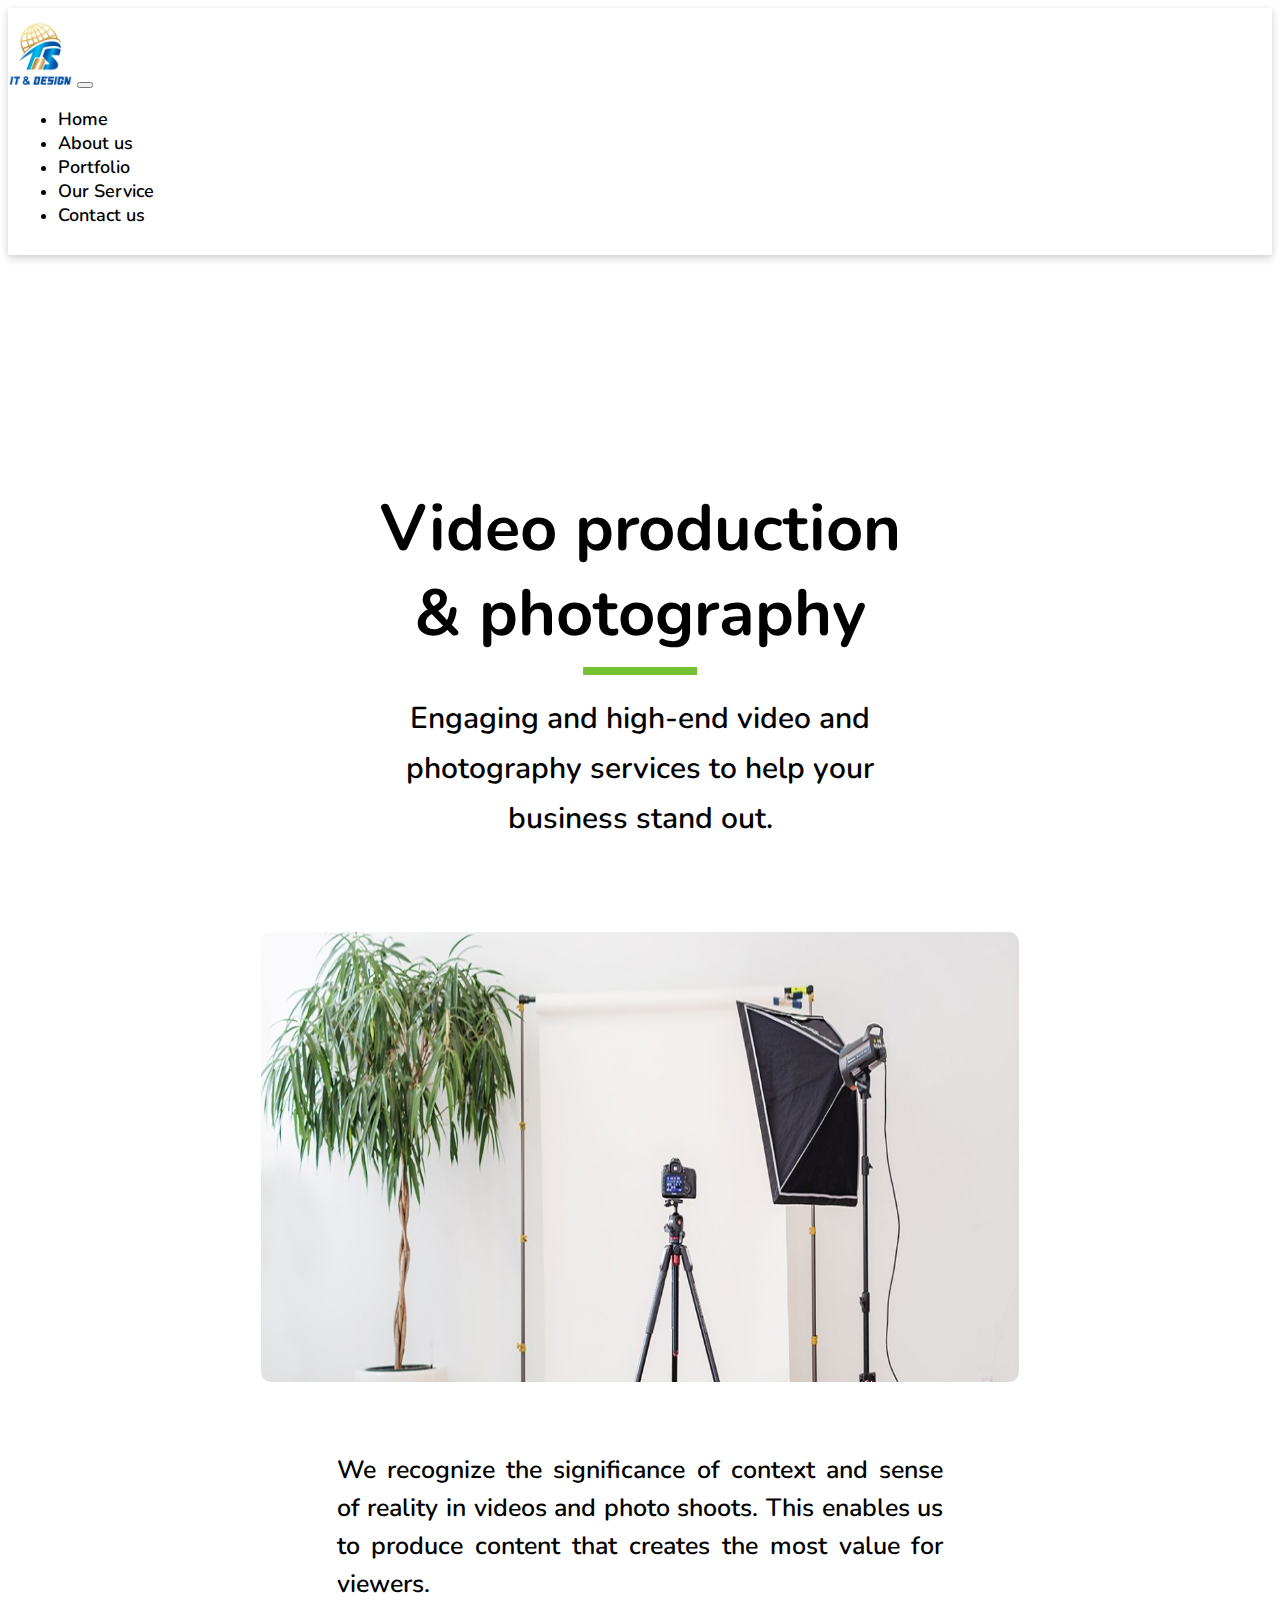
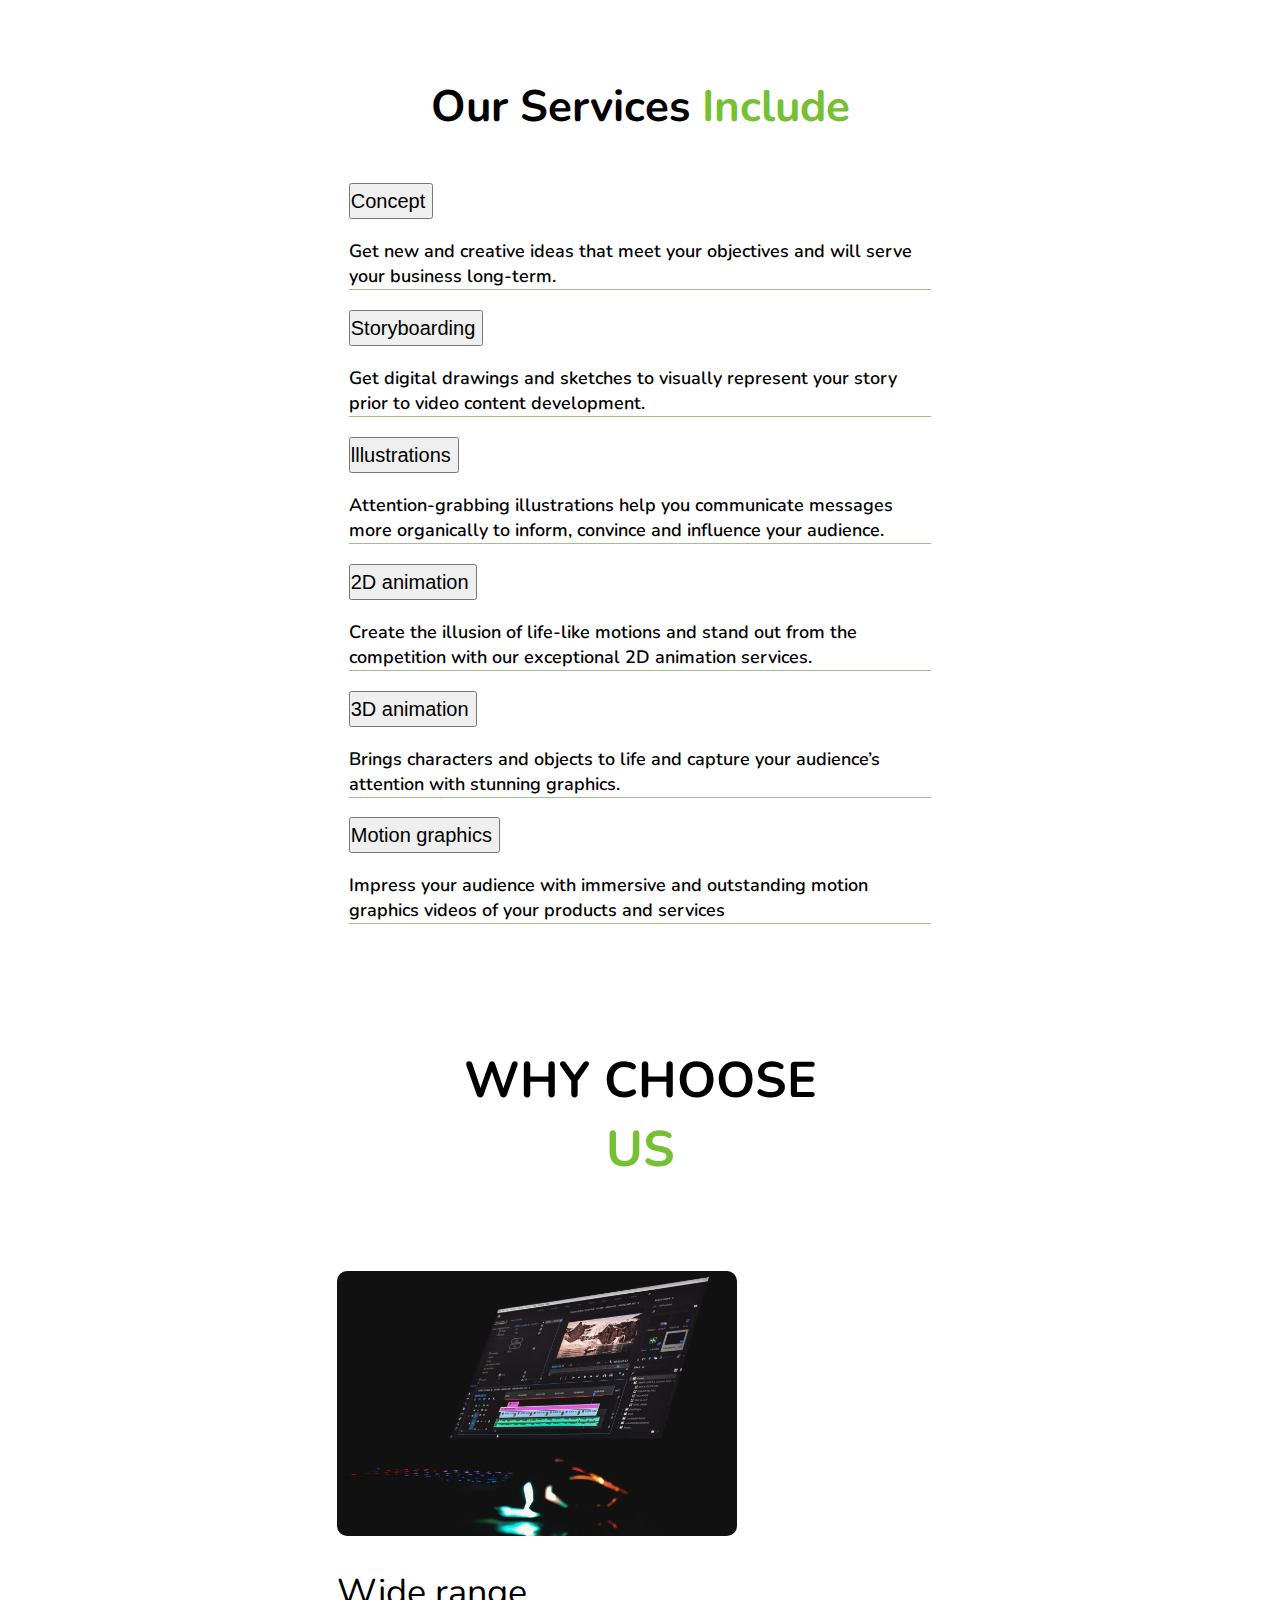
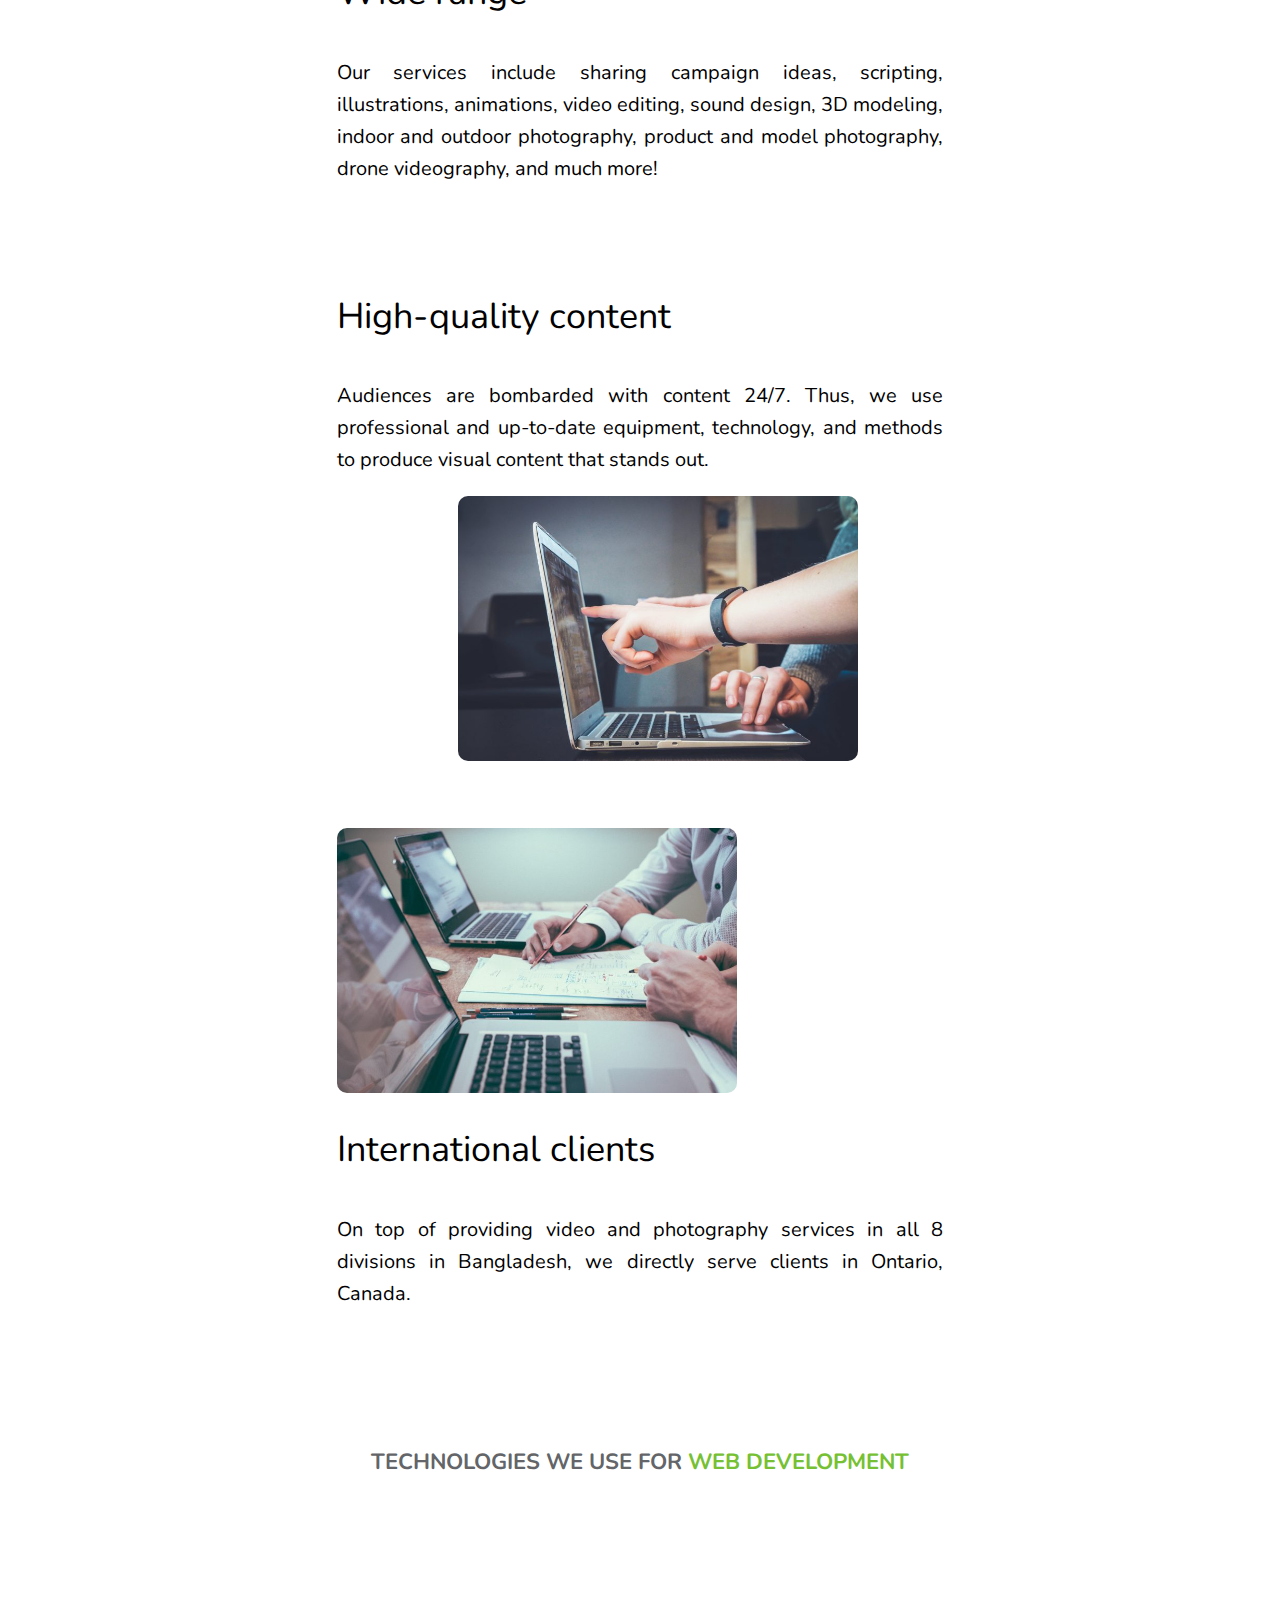
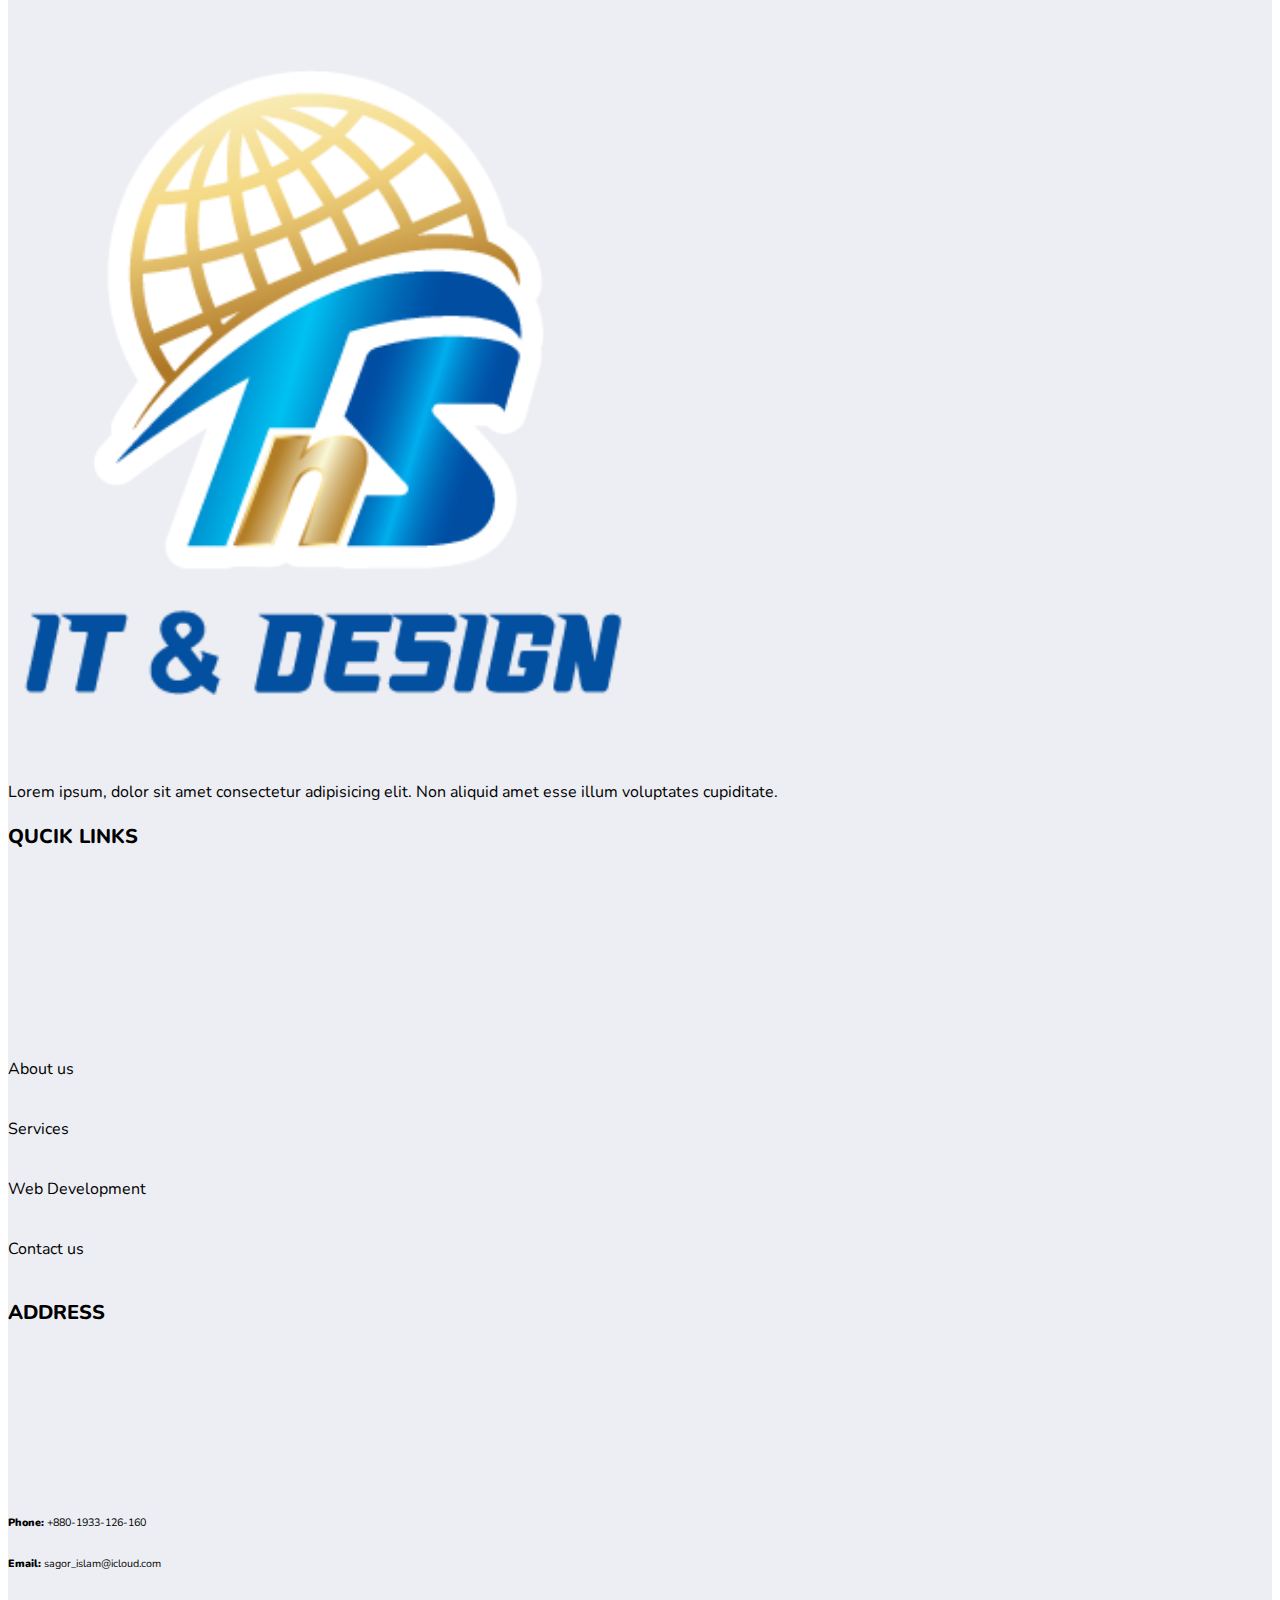
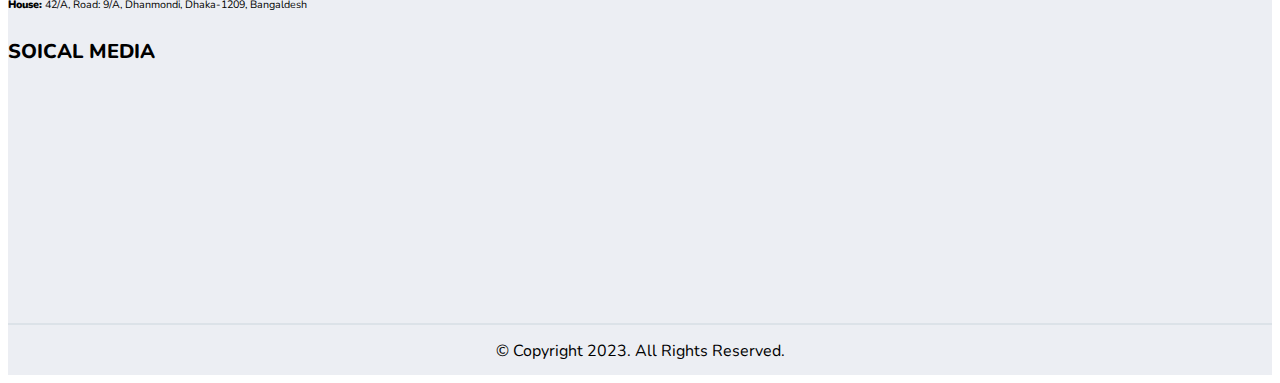
<file: video-production-photography.html>
<!DOCTYPE html>
<html lang="en">
	<head>
		<meta charset="utf-8" />
		<meta name="viewport" content="width=device-width, initial-scale=1" />
		<meta name="description" content="" />
		<meta name="author" content="Tns IT & Design" />
		<meta name="version" content="v0.1" />
		<title>Single Service - Tns IT & Design</title>

		<!-- Bootstrap core CSS -->
		<link href="https://cdn.jsdelivr.net/npm/bootstrap@5.3.0-alpha3/dist/css/bootstrap.min.css" rel="stylesheet" integrity="sha384-KK94CHFLLe+nY2dmCWGMq91rCGa5gtU4mk92HdvYe+M/SXH301p5ILy+dN9+nJOZ" crossorigin="anonymous" />

		<!-- Font Awesome -->
		<link
			rel="stylesheet"
			href="https://cdnjs.cloudflare.com/ajax/libs/font-awesome/6.4.0/css/all.min.css"
			integrity="sha512-iecdLmaskl7CVkqkXNQ/ZH/XLlvWZOJyj7Yy7tcenmpD1ypASozpmT/E0iPtmFIB46ZmdtAc9eNBvH0H/ZpiBw=="
			crossorigin="anonymous"
			referrerpolicy="no-referrer" />

		<!-- Fonts -->
		<link rel="stylesheet" href="https://fonts.googleapis.com/css2?family=Material+Symbols+Sharp:opsz,wght,FILL,GRAD@20..48,100..700,0..1,-50..200" />
		<link href="https://fonts.googleapis.com/css?family=Playfair&#43;Display:700,900&amp;display=swap" rel="stylesheet" />
		<link rel="preconnect" href="https://fonts.googleapis.com" />
		<link rel="preconnect" href="https://fonts.gstatic.com" crossorigin />
		<link href="https://fonts.googleapis.com/css2?family=Nunito:wght@300;400;500;600;700&display=swap" rel="stylesheet" />

		<!-- Owl Carousel -->
		<link rel="stylesheet" href="plugins/owlcarousel/css/owl.carousel.min.css" />
		<link rel="stylesheet" href="plugins/owlcarousel/css/owl.theme.default.css" />

		<!-- Custom styles -->
		<link rel="stylesheet" href="css/style.css" />
	</head>

	<body>
		<!-- Full website -->
		<main id="full-website">
			<!-- Navbar -->
			<section id="menuBar" class="menuBar fixed-top">
				<div class="container">
					<div class="row">
						<nav class="navbar navbar-expand-lg navBar">
							<div class="col-md-2">
								<a class="navbar-brand" href="index.html"><img src="img/logo.png" alt="" /></a>
								<button class="navbar-toggler" type="button" data-bs-toggle="collapse" data-bs-target="#navbarText" aria-controls="navbarText" aria-expanded="false" aria-label="Toggle navigation">
									<span class="navbar-toggler-icon"></span>
								</button>
							</div>

							<div class="col-md-10">
								<div class="collapse navbar-collapse float-end" id="navbarText">
									<ul class="navbar-nav me-auto mb-2 mb-lg-0">
										<li class="nav-item"><a class="nav-link" aria-current="page" href="index.html">Home</a></li>
										<li class="nav-item"><a class="nav-link" href="about.html">About us</a></li>
										<li class="nav-item"><a class="nav-link" href="work.html">Portfolio</a></li>
										<li class="nav-item"><a class="nav-link active" href="service.html">Our Service</a></li>
										<li class="nav-item"><a class="nav-link" href="contact.html">Contact us</a></li>
									</ul>
								</div>
							</div>
						</nav>
					</div>
				</div>
			</section>

			<!-- Single Service Banner -->
			<section id="singleServiceBanner" class="singleServiceBanner fullSiteWidthPadding fullSiteHeightPadding">
				<div class="container">
					<div class="row">
						<div class="singleServiceBannerText">
							<h3>Video production & photography</h3>
							<p>Engaging and high-end video and photography services to help your business stand out.</p>
						</div>
					</div>
				</div>
			</section>

			<!-- Single Services Details -->
			<section id="singleServiceDetails" class="singleServiceDetails fullSiteWidthPadding fullSiteHeightPadding">
				<div class="container">
					<div class="row">
						<div class="singleServiceDetailsContents">
							<img src="img/service/video-production-photography/video-production-photography-banner.jpg" alt="" />

							<p>We recognize the significance of context and sense of reality in videos and photo shoots. This enables us to produce content that creates the most value for viewers.</p>
						</div>
					</div>

					<div class="singleServiceOurServicesInclude">
						<h1>Our services <span>include</span></h1>
						<div class="accordion accordion-flush" id="singleServiceAccordionFlush">
							<div class="row">
								<div class="col-md-6">
									<div class="accordion-item">
										<h2 class="accordion-header">
											<button class="accordion-button collapsed" type="button" data-bs-toggle="collapse" data-bs-target="#flush-collapseOne" aria-expanded="false" aria-controls="flush-collapseOne">Concept</button>
										</h2>
										<div id="flush-collapseOne" class="accordion-collapse collapse singleServiceAccordionFlushInnerData" data-bs-parent="#singleServiceAccordionFlush" style="">
											<div class="accordion-body">Get new and creative ideas that meet your objectives and will serve your business long-term.</div>
										</div>
									</div>
								</div>

								<div class="col-md-6">
									<div class="accordion-item">
										<h2 class="accordion-header">
											<button class="accordion-button collapsed" type="button" data-bs-toggle="collapse" data-bs-target="#flush-collapseTwo" aria-expanded="false" aria-controls="flush-collapseTwo">Storyboarding</button>
										</h2>
										<div id="flush-collapseTwo" class="accordion-collapse collapse singleServiceAccordionFlushInnerData" data-bs-parent="#singleServiceAccordionFlush" style="">
											<div class="accordion-body">Get digital drawings and sketches to visually represent your story prior to video content development.</div>
										</div>
									</div>
								</div>

								<div class="col-md-6">
									<div class="accordion-item">
										<h2 class="accordion-header">
											<button class="accordion-button collapsed" type="button" data-bs-toggle="collapse" data-bs-target="#flush-collapseThree" aria-expanded="false" aria-controls="flush-collapseThree">lllustrations</button>
										</h2>
										<div id="flush-collapseThree" class="accordion-collapse collapse singleServiceAccordionFlushInnerData" data-bs-parent="#singleServiceAccordionFlush" style="">
											<div class="accordion-body">Attention-grabbing illustrations help you communicate messages more organically to inform, convince and influence your audience.</div>
										</div>
									</div>
								</div>

								<div class="col-md-6">
									<div class="accordion-item">
										<h2 class="accordion-header">
											<button class="accordion-button collapsed" type="button" data-bs-toggle="collapse" data-bs-target="#flush-collapseFour" aria-expanded="false" aria-controls="flush-collapseFour">2D animation</button>
										</h2>
										<div id="flush-collapseFour" class="accordion-collapse collapse singleServiceAccordionFlushInnerData" data-bs-parent="#singleServiceAccordionFlush" style="">
											<div class="accordion-body">Create the illusion of life-like motions and stand out from the competition with our exceptional 2D animation services.</div>
										</div>
									</div>
								</div>

								<div class="col-md-6">
									<div class="accordion-item">
										<h2 class="accordion-header">
											<button class="accordion-button collapsed" type="button" data-bs-toggle="collapse" data-bs-target="#flush-collapseFive" aria-expanded="false" aria-controls="flush-collapseFive">3D animation</button>
										</h2>
										<div id="flush-collapseFive" class="accordion-collapse collapse singleServiceAccordionFlushInnerData" data-bs-parent="#singleServiceAccordionFlush" style="">
											<div class="accordion-body">Brings characters and objects to life and capture your audience’s attention with stunning graphics.</div>
										</div>
									</div>
								</div>

								<div class="col-md-6">
									<div class="accordion-item">
										<h2 class="accordion-header">
											<button class="accordion-button collapsed" type="button" data-bs-toggle="collapse" data-bs-target="#flush-collapseSix" aria-expanded="false" aria-controls="flush-collapseSix">Motion graphics</button>
										</h2>
										<div id="flush-collapseSix" class="accordion-collapse collapse singleServiceAccordionFlushInnerData" data-bs-parent="#singleServiceAccordionFlush" style="">
											<div class="accordion-body">Impress your audience with immersive and outstanding motion graphics videos of your products and services</div>
										</div>
									</div>
								</div>
							</div>
						</div>
					</div>
				</div>
			</section>

			<!-- Single Services Why Choose Us -->
			<div id="singleServiceWhyChooseUs" class="singleServiceWhyChooseUs fullSiteWidthPadding fullSiteHeightPadding">
				<div class="container">
					<div class="globalHeading">
						<h1>Why Choose <span>Us</span></h1>
					</div>

					<div class="col-md-12 whyChooseUsSingle">
						<div class="row">
							<div class="col-md-6">
								<div class="singleServiceWhyChooseUsSingleSectionPicture">
									<img src="img/service//video-production-photography/wide-range.jpg" alt="" />
								</div>
							</div>
							<div class="col-md-6">
								<div class="singleServiceWhyChooseUsSingleSectionTexts">
									<h5>Wide range</h5>
									<p>
										Our services include sharing campaign ideas, scripting, illustrations, animations, video editing, sound design, 3D modeling, indoor and outdoor photography, product and model photography, drone videography, and
										much more!
									</p>
								</div>
							</div>
						</div>
					</div>

					<div class="col-md-12 whyChooseUsSingle">
						<div class="row">
							<div class="col-md-6">
								<div class="singleServiceWhyChooseUsSingleSectionTexts">
									<h5>High-quality content</h5>
									<p>Audiences are bombarded with content 24/7. Thus, we use professional and up-to-date equipment, technology, and methods to produce visual content that stands out.</p>
								</div>
							</div>
							<div class="col-md-6">
								<div class="singleServiceWhyChooseUsSingleSectionPicture">
									<img src="img/service/video-production-photography/high-quality-content.jpg" alt="" />
								</div>
							</div>
						</div>
					</div>

					<div class="col-md-12 whyChooseUsSingle">
						<div class="row">
							<div class="col-md-6">
								<div class="singleServiceWhyChooseUsSingleSectionPicture">
									<img src="img/service/video-production-photography/international-clients.jpg" alt="" />
								</div>
							</div>
							<div class="col-md-6">
								<div class="singleServiceWhyChooseUsSingleSectionTexts">
									<h5>International clients</h5>
									<p>On top of providing video and photography services in all 8 divisions in Bangladesh, we directly serve clients in Ontario, Canada.</p>
								</div>
							</div>
						</div>
					</div>
				</div>
			</div>

			<!-- Technologies We Are Using -->
			<section id="technologiesWeAreUsing" class="technologiesWeAreUsing forSingleServiceDetails fullSiteWidthPadding fullSiteHeightPadding">
				<div class="container">
					<div class="technologiesWeAreUsingHeading">
						<div class="row">
							<h4>Technologies We Use For <span>Web Development</span></h4>
						</div>
					</div>
					<div class="technologiesWeAreUsingContent">
						<div class="row">
							<!-- owl-carousel -->
							<div id="technologiesWeAreUsingItem" class="owl-carousel owl-theme technologiesAndBrandCommonCss1">
								<div class="singleTechnology technologiesAndBrandCommonCss2">
									<img src="img/about_me.png" alt="" />
									<h4>PHP</h4>
								</div>
							</div>
						</div>
					</div>
				</div>
			</section>

			<!-- Footer -->
			<footer id="footer" class="footer">
				<div class="container">
					<div class="row">
						<div class="col-md-3">
							<div class="footerLogoAndText">
								<a href="#"><img src="img/logo.png" alt="" /></a>
								<p>Lorem ipsum, dolor sit amet consectetur adipisicing elit. Non aliquid amet esse illum voluptates cupiditate.</p>
							</div>
						</div>
						<div class="col-md-3">
							<div class="footerQuickLink headingForFooter">
								<h3>Qucik Links</h3>
								<div class="footerQuickLinkContent">
									<li><a href="#">About us</a></li>
									<li><a href="#">Services</a></li>
									<li><a href="#">Web Development</a></li>
									<li><a href="#">Contact us</a></li>
								</div>
							</div>
						</div>
						<div class="col-md-3">
							<div class="footerAddress headingForFooter">
								<h3>Address</h3>
								<div class="footerAddressContent">
									<h6>Phone: <span>+880-1933-126-160</span></h6>
									<h6>Email: <span>sagor_islam@icloud.com</span></h6>
									<h6>House: <span>42/A, Road: 9/A, Dhanmondi, Dhaka-1209, Bangaldesh</span></h6>
								</div>
							</div>
						</div>
						<div class="col-md-3">
							<div class="footerContacUs headingForFooter">
								<h3>Soical Media</h3>
								<div class="footerSocialIcons">
									<a href="#"><i class="fa-brands fa-facebook-f"></i></a>
									<a href="#"><i class="fa-brands fa-linkedin-in"></i></a>
									<a href="#"><i class="fa-brands fa-github"></i></a>
								</div>
							</div>
						</div>
					</div>
				</div>

				<div class="container-fluid footerBottomBorder">
					<div class="container">
						<div class="footerBottom">
							<p>© Copyright 2023. All Rights Reserved.</p>
						</div>
					</div>
				</div>
			</footer>
		</main>

		<!-- JavaScript -->
		<script src="https://code.jquery.com/jquery-3.6.4.min.js" integrity="sha256-oP6HI9z1XaZNBrJURtCoUT5SUnxFr8s3BzRl+cbzUq8=" crossorigin="anonymous"></script>
		<script src="https://cdn.jsdelivr.net/npm/bootstrap@5.3.0-alpha3/dist/js/bootstrap.bundle.min.js"></script>

		<!-- Owl Carousel -->
		<script src="plugins/owlcarousel/js/owl.carousel.min.js"></script>
		<script src="js/main.js"></script>
	</body>
</html>
</file>
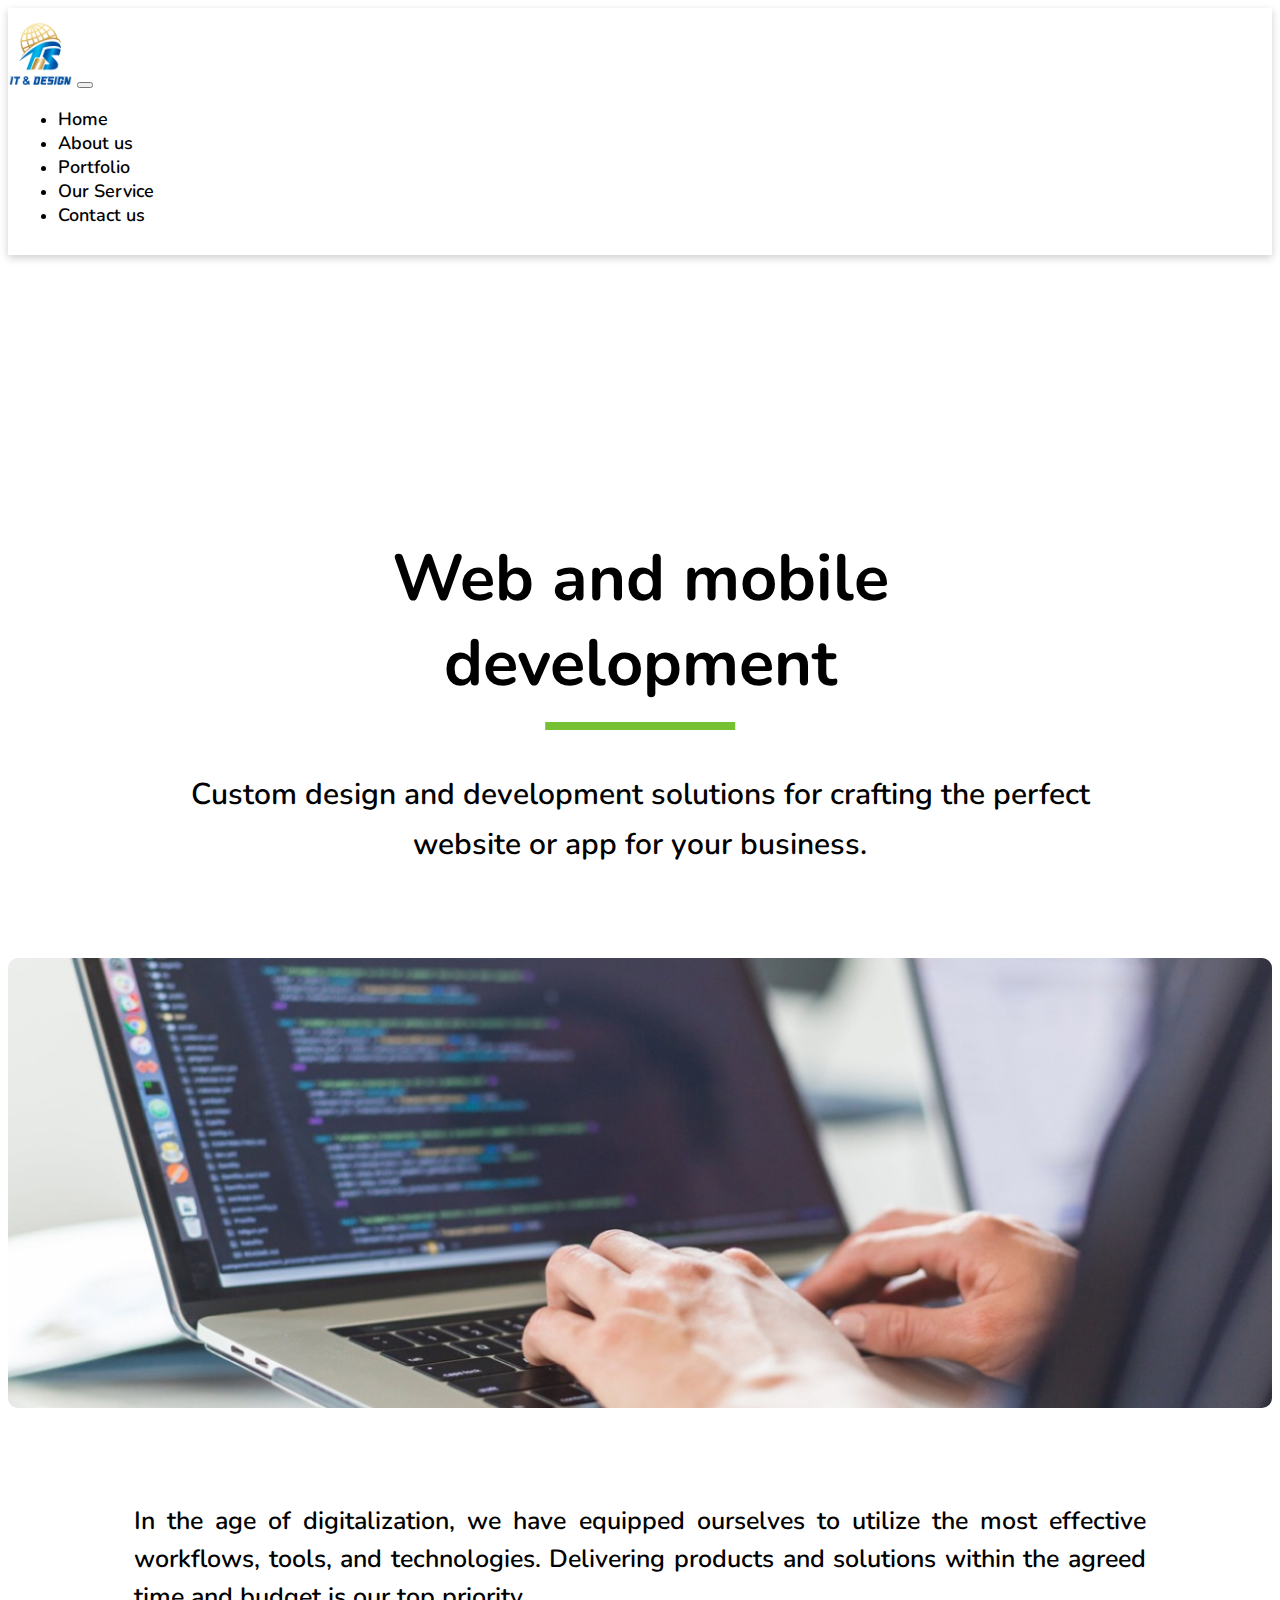
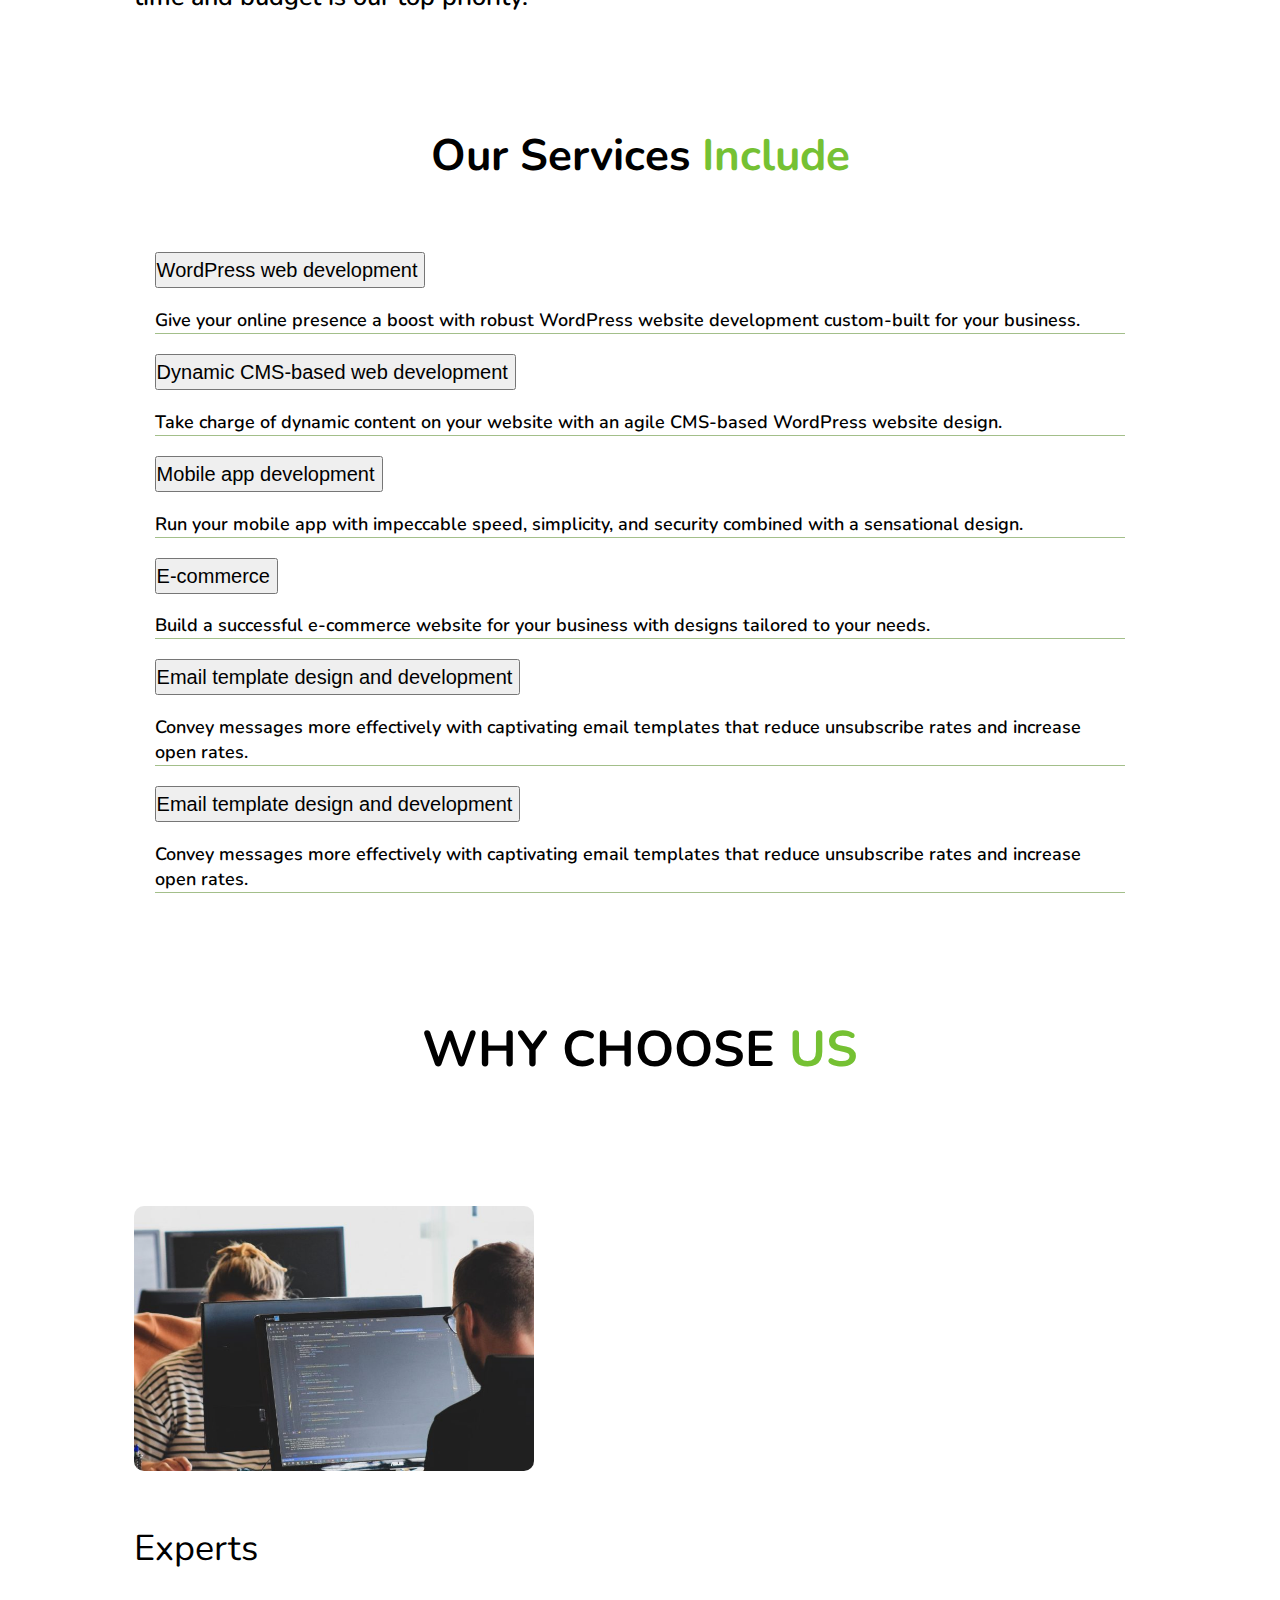
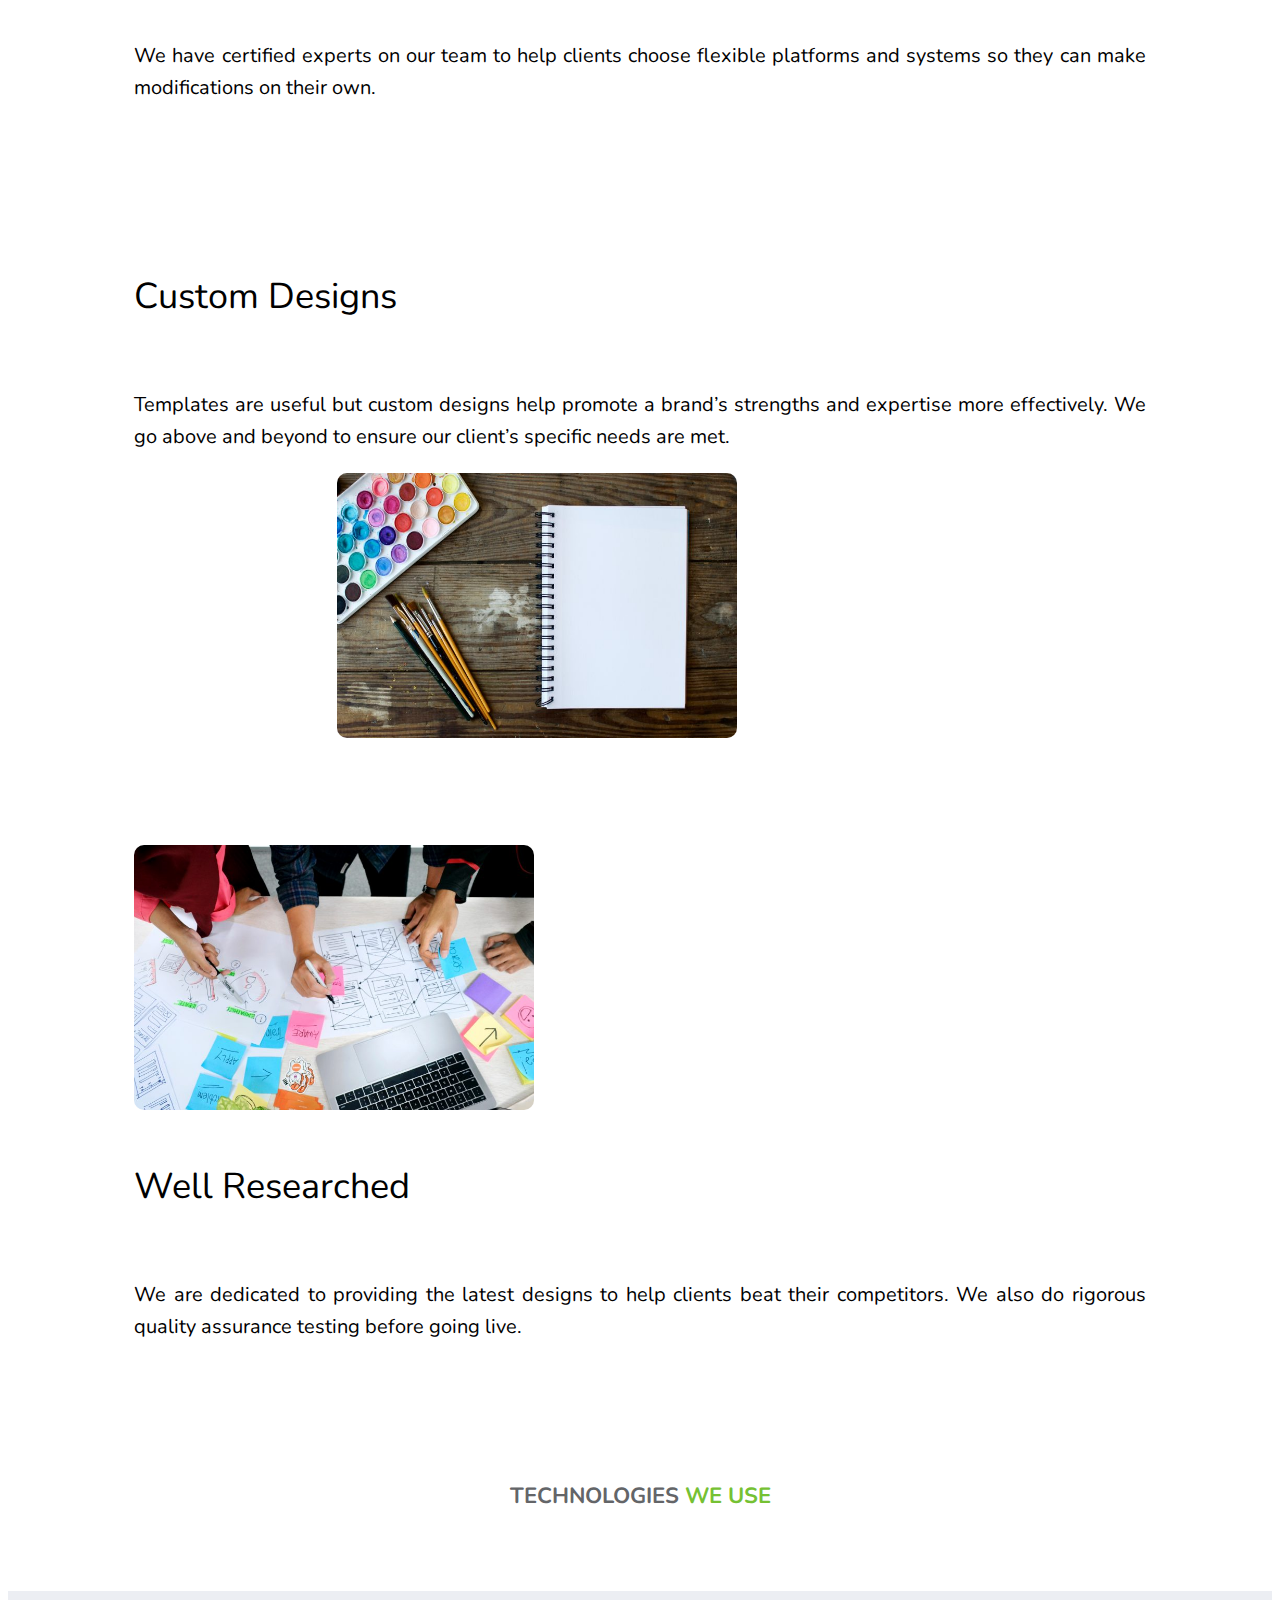
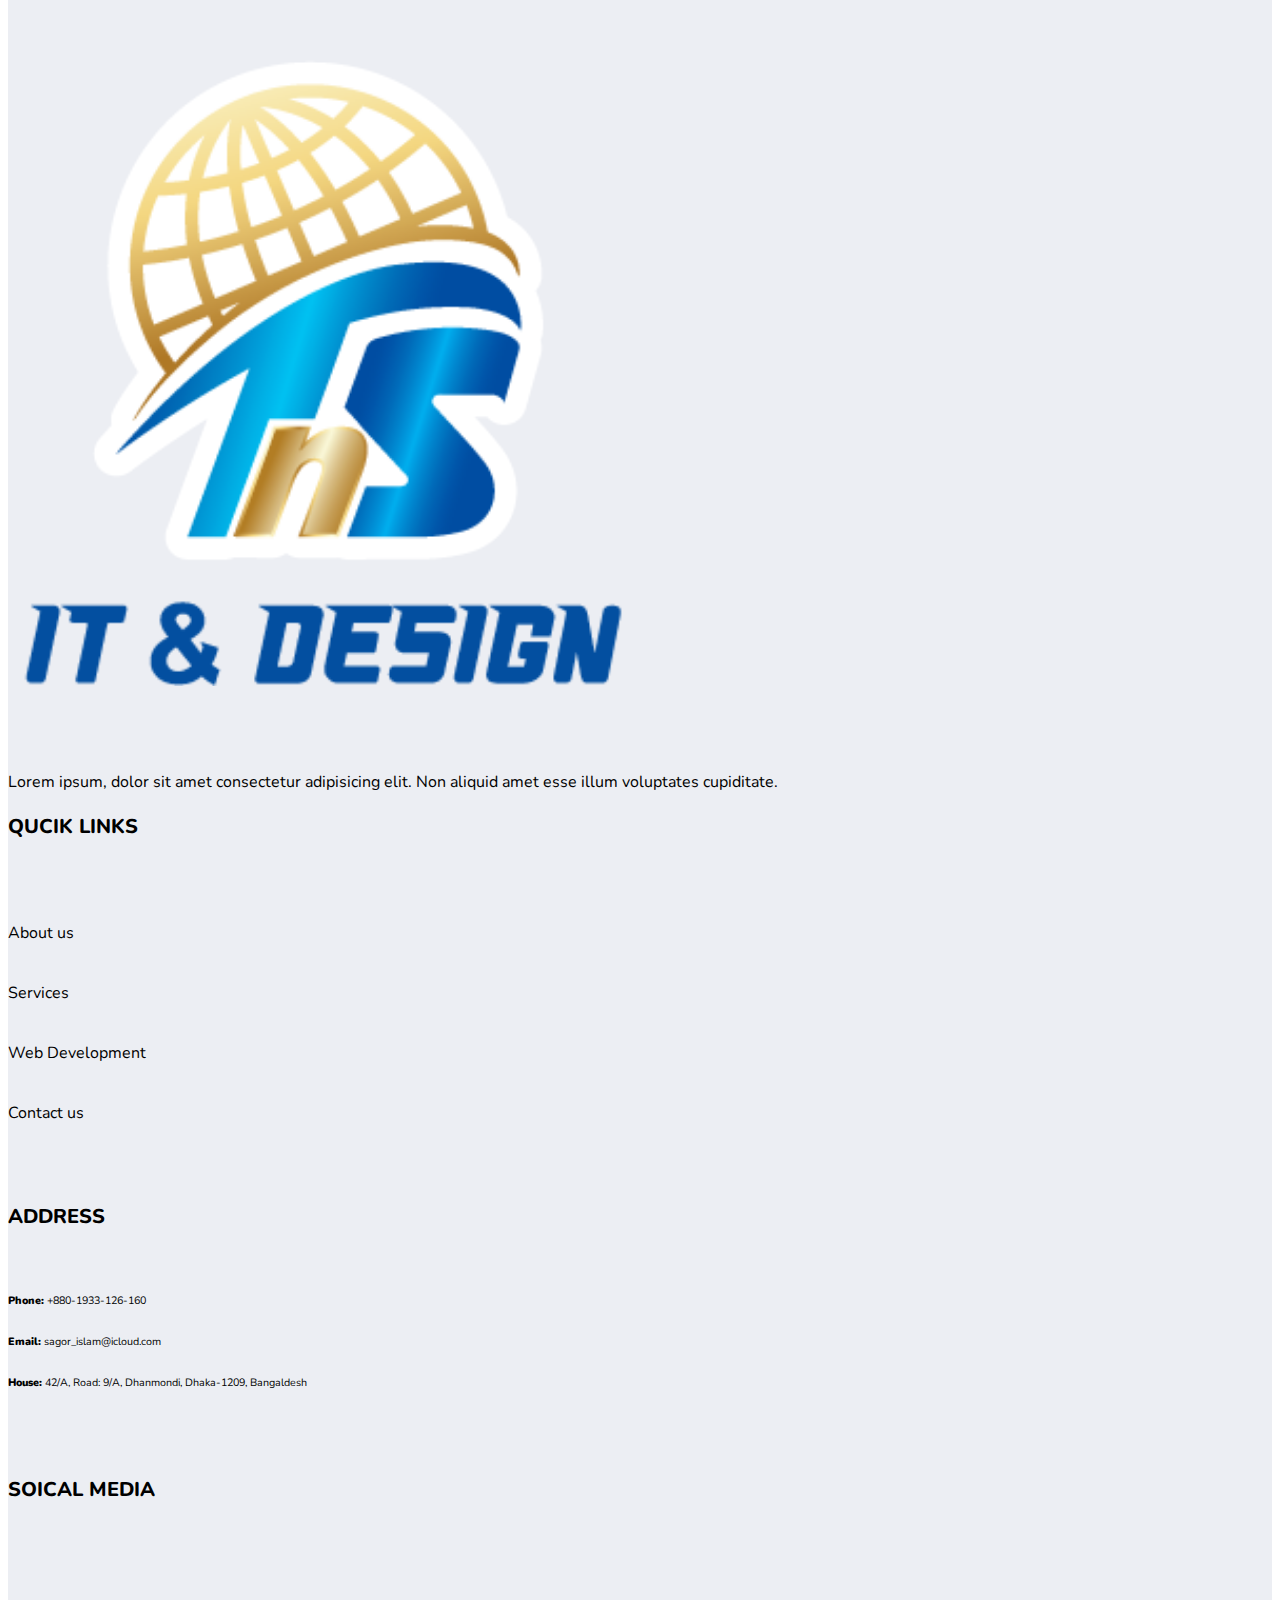
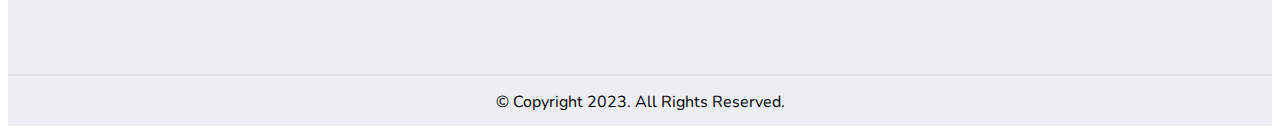
<file: web-mobile-development.html>
<!DOCTYPE html>
<html lang="en">
	<head>
		<meta charset="utf-8" />
		<meta name="viewport" content="width=device-width, initial-scale=1" />
		<meta name="description" content="" />
		<meta name="author" content="Tns IT & Design" />
		<meta name="version" content="v0.1" />
		<title>Single Service - Tns IT & Design</title>

		<!-- Bootstrap core CSS -->
		<link href="https://cdn.jsdelivr.net/npm/bootstrap@5.3.0-alpha3/dist/css/bootstrap.min.css" rel="stylesheet" integrity="sha384-KK94CHFLLe+nY2dmCWGMq91rCGa5gtU4mk92HdvYe+M/SXH301p5ILy+dN9+nJOZ" crossorigin="anonymous" />

		<!-- Font Awesome -->
		<link
			rel="stylesheet"
			href="https://cdnjs.cloudflare.com/ajax/libs/font-awesome/6.4.0/css/all.min.css"
			integrity="sha512-iecdLmaskl7CVkqkXNQ/ZH/XLlvWZOJyj7Yy7tcenmpD1ypASozpmT/E0iPtmFIB46ZmdtAc9eNBvH0H/ZpiBw=="
			crossorigin="anonymous"
			referrerpolicy="no-referrer" />

		<!-- Fonts -->
		<link rel="stylesheet" href="https://fonts.googleapis.com/css2?family=Material+Symbols+Sharp:opsz,wght,FILL,GRAD@20..48,100..700,0..1,-50..200" />
		<link href="https://fonts.googleapis.com/css?family=Playfair&#43;Display:700,900&amp;display=swap" rel="stylesheet" />
		<link rel="preconnect" href="https://fonts.googleapis.com" />
		<link rel="preconnect" href="https://fonts.gstatic.com" crossorigin />
		<link href="https://fonts.googleapis.com/css2?family=Nunito:wght@300;400;500;600;700&display=swap" rel="stylesheet" />

		<!-- Owl Carousel -->
		<link rel="stylesheet" href="plugins/owlcarousel/css/owl.carousel.min.css" />
		<link rel="stylesheet" href="plugins/owlcarousel/css/owl.theme.default.css" />

		<!-- Custom styles -->
		<link rel="stylesheet" href="css/responsive.css" />
		<link rel="stylesheet" href="css/style.css" />
	</head>

	<body>
		<!-- Full website -->
		<main id="full-website">
			<!-- Navbar -->
			<section id="menuBar" class="menuBar fixed-top">
				<div class="container">
					<div class="row">
						<nav class="navbar navbar-expand-lg navBar">
							<div class="col-md-2">
								<a class="navbar-brand" href="index.html"><img src="img/logo.png" alt="" /></a>
								<button class="navbar-toggler" type="button" data-bs-toggle="collapse" data-bs-target="#navbarText" aria-controls="navbarText" aria-expanded="false" aria-label="Toggle navigation">
									<span class="navbar-toggler-icon"></span>
								</button>
							</div>

							<div class="col-md-10">
								<div class="collapse navbar-collapse float-end" id="navbarText">
									<ul class="navbar-nav me-auto mb-2 mb-lg-0">
										<li class="nav-item"><a class="nav-link" aria-current="page" href="index.html">Home</a></li>
										<li class="nav-item"><a class="nav-link" href="about.html">About us</a></li>
										<li class="nav-item"><a class="nav-link" href="work.html">Portfolio</a></li>
										<li class="nav-item"><a class="nav-link active" href="service.html">Our Service</a></li>
										<li class="nav-item"><a class="nav-link" href="contact.html">Contact us</a></li>
									</ul>
								</div>
							</div>
						</nav>
					</div>
				</div>
			</section>

			<!-- Single Service Banner -->
			<section id="singleServiceBanner" class="singleServiceBanner fullSiteWidthPadding fullSiteHeightPadding">
				<div class="container">
					<div class="row">
						<div class="singleServiceBannerText">
							<h3>Web and mobile development</h3>
							<p>Custom design and development solutions for crafting the perfect website or app for your business.</p>
						</div>
					</div>
				</div>
			</section>

			<!-- Single Services Details -->
			<section id="singleServiceDetails" class="singleServiceDetails r300s fullSiteWidthPadding fullSiteHeightPadding">
				<div class="container">
					<div class="row">
						<div class="singleServiceDetailsContents">
							<img src="img/image.jpg" alt="" />

							<p>In the age of digitalization, we have equipped ourselves to utilize the most effective workflows, tools, and technologies. Delivering products and solutions within the agreed time and budget is our top priority.</p>
						</div>
					</div>

					<div class="singleServiceOurServicesInclude r300h">
						<h1>Our services <span>include</span></h1>
						<div class="accordion accordion-flush" id="singleServiceAccordionFlush">
							<div class="row">
								<div class="col-sm-12 col-md-6 col-lg-6 col-xl-6">
									<div class="accordion-item">
										<h2 class="accordion-header">
											<button class="accordion-button collapsed" type="button" data-bs-toggle="collapse" data-bs-target="#flush-collapseOne" aria-expanded="false" aria-controls="flush-collapseOne">
												WordPress web development
											</button>
										</h2>
										<div id="flush-collapseOne" class="accordion-collapse collapse singleServiceAccordionFlushInnerData" data-bs-parent="#singleServiceAccordionFlush" style="">
											<div class="accordion-body">Give your online presence a boost with robust WordPress website development custom-built for your business.</div>
										</div>
									</div>
								</div>

								<div class="col-sm-12 col-md-6 col-lg-6 col-xl-6">
									<div class="accordion-item">
										<h2 class="accordion-header">
											<button class="accordion-button collapsed" type="button" data-bs-toggle="collapse" data-bs-target="#flush-collapseTwo" aria-expanded="false" aria-controls="flush-collapseTwo">
												Dynamic CMS-based web development
											</button>
										</h2>
										<div id="flush-collapseTwo" class="accordion-collapse collapse singleServiceAccordionFlushInnerData" data-bs-parent="#singleServiceAccordionFlush" style="">
											<div class="accordion-body">Take charge of dynamic content on your website with an agile CMS-based WordPress website design.</div>
										</div>
									</div>
								</div>

								<div class="col-sm-12 col-md-6 col-lg-6 col-xl-6">
									<div class="accordion-item">
										<h2 class="accordion-header">
											<button class="accordion-button collapsed" type="button" data-bs-toggle="collapse" data-bs-target="#flush-collapseThree" aria-expanded="false" aria-controls="flush-collapseThree">
												Mobile app development
											</button>
										</h2>
										<div id="flush-collapseThree" class="accordion-collapse collapse singleServiceAccordionFlushInnerData" data-bs-parent="#singleServiceAccordionFlush" style="">
											<div class="accordion-body">Run your mobile app with impeccable speed, simplicity, and security combined with a sensational design.</div>
										</div>
									</div>
								</div>

								<div class="col-sm-12 col-md-6 col-lg-6 col-xl-6">
									<div class="accordion-item">
										<h2 class="accordion-header">
											<button class="accordion-button collapsed" type="button" data-bs-toggle="collapse" data-bs-target="#flush-collapseFour" aria-expanded="false" aria-controls="flush-collapseFour">E-commerce</button>
										</h2>
										<div id="flush-collapseFour" class="accordion-collapse collapse singleServiceAccordionFlushInnerData" data-bs-parent="#singleServiceAccordionFlush" style="">
											<div class="accordion-body">Build a successful e-commerce website for your business with designs tailored to your needs.</div>
										</div>
									</div>
								</div>

								<div class="col-sm-12 col-md-6 col-lg-6 col-xl-6">
									<div class="accordion-item">
										<h2 class="accordion-header">
											<button class="accordion-button collapsed" type="button" data-bs-toggle="collapse" data-bs-target="#flush-collapseFive" aria-expanded="false" aria-controls="flush-collapseFive">
												Email template design and development
											</button>
										</h2>
										<div id="flush-collapseFive" class="accordion-collapse collapse singleServiceAccordionFlushInnerData" data-bs-parent="#singleServiceAccordionFlush" style="">
											<div class="accordion-body">Convey messages more effectively with captivating email templates that reduce unsubscribe rates and increase open rates.</div>
										</div>
									</div>
								</div>

								<div class="col-sm-12 col-md-6 col-lg-6 col-xl-6">
									<div class="accordion-item">
										<h2 class="accordion-header">
											<button class="accordion-button collapsed" type="button" data-bs-toggle="collapse" data-bs-target="#flush-collapseSix" aria-expanded="false" aria-controls="flush-collapseSix">
												Email template design and development
											</button>
										</h2>
										<div id="flush-collapseSix" class="accordion-collapse collapse singleServiceAccordionFlushInnerData" data-bs-parent="#singleServiceAccordionFlush" style="">
											<div class="accordion-body">Convey messages more effectively with captivating email templates that reduce unsubscribe rates and increase open rates.</div>
										</div>
									</div>
								</div>
							</div>
						</div>
					</div>
				</div>
			</section>

			<!-- Single Services Why Choose Us -->
			<div id="singleServiceWhyChooseUs" class="singleServiceWhyChooseUs r300s fullSiteWidthPadding fullSiteHeightPadding">
				<div class="container">
					<div class="globalHeading r300h">
						<h1>Why Choose <span>Us</span></h1>
					</div>

					<div class="col-sm-12 col-md-12 col-lg-12 col-xl-12 whyChooseUsSingle">
						<div class="row">
							<div class="col-sm-12 col-md-6 col-lg-6 col-xl-6">
								<div class="singleServiceWhyChooseUsSingleSectionPicture">
									<img src="img/service/web-developement/web-developement-experts.jpg" alt="" />
								</div>
							</div>
							<div class="col-sm-12 col-md-6 col-lg-6 col-xl-6">
								<div class="singleServiceWhyChooseUsSingleSectionTexts">
									<h5>Experts</h5>
									<p>We have certified experts on our team to help clients choose flexible platforms and systems so they can make modifications on their own.</p>
								</div>
							</div>
						</div>
					</div>

					<div class="col-sm-12 col-md-12 col-lg-12 col-xl-12 whyChooseUsSingle">
						<div class="row">
							<div class="col-sm-12 col-md-6 col-lg-6 col-xl-6">
								<div class="singleServiceWhyChooseUsSingleSectionTexts">
									<h5>Custom Designs</h5>
									<p>Templates are useful but custom designs help promote a brand’s strengths and expertise more effectively. We go above and beyond to ensure our client’s specific needs are met.</p>
								</div>
							</div>
							<div class="col-sm-12 col-md-6 col-lg-6 col-xl-6">
								<div class="singleServiceWhyChooseUsSingleSectionPicture">
									<img src="img/service/web-developement/web-developement-custom-designs.jpg" alt="" />
								</div>
							</div>
						</div>
					</div>

					<div class="col-sm-12 col-md-12 col-lg-12 col-xl-12 whyChooseUsSingle">
						<div class="row">
							<div class="col-sm-12 col-md-6 col-lg-6 col-xl-6">
								<div class="singleServiceWhyChooseUsSingleSectionPicture">
									<img src="img/service/web-developement/web-developement-well-researched.jpg" alt="" />
								</div>
							</div>
							<div class="col-sm-12 col-md-6 col-lg-6 col-xl-6">
								<div class="singleServiceWhyChooseUsSingleSectionTexts">
									<h5>Well Researched</h5>
									<p>We are dedicated to providing the latest designs to help clients beat their competitors. We also do rigorous quality assurance testing before going live.</p>
								</div>
							</div>
						</div>
					</div>
				</div>
			</div>

			<!-- Technologies We Are Using -->
			<section id="technologiesWeAreUsing" class="technologiesWeAreUsing r300s fullSiteWidthPadding fullSiteHeightPadding">
				<div class="container">
					<div class="technologiesWeAreUsingHeading r300h">
						<div class="row">
							<h4>Technologies <span>We Use</span></h4>
						</div>
					</div>
					<div class="technologiesWeAreUsingContent">
						<div class="row">
							<!-- owl-carousel -->
							<div id="technologiesWeAreUsingItem" class="owl-carousel owl-theme technologiesAndBrandCommonCss1">
								<div class="singleTechnology technologiesAndBrandCommonCss2">
									<img src="img/technologies/laravel.png" alt="" />
									<h4>Laravel</h4>
								</div>
								<div class="singleTechnology technologiesAndBrandCommonCss2">
									<img src="img/technologies/php.png" alt="" />
									<h4>PHP</h4>
								</div>
								<div class="singleTechnology technologiesAndBrandCommonCss2">
									<img src="img/technologies/html.png" alt="" />
									<h4>HTML</h4>
								</div>
								<div class="singleTechnology technologiesAndBrandCommonCss2">
									<img src="img/technologies/css.png" alt="" />
									<h4>CSS</h4>
								</div>
								<div class="singleTechnology technologiesAndBrandCommonCss2">
									<img src="img/technologies/Js.png" alt="" />
									<h4>JavaScript</h4>
								</div>
								<div class="singleTechnology technologiesAndBrandCommonCss2">
									<img src="img/technologies/Boostrap.png" alt="" />
									<h4>Boostrap</h4>
								</div>
								<div class="singleTechnology technologiesAndBrandCommonCss2">
									<img src="img/technologies/wordpress.png" alt="" />
									<h4>WordPress</h4>
								</div>
								<div class="singleTechnology technologiesAndBrandCommonCss2">
									<img src="img/technologies/msql.png" alt="" />
									<h4>MySQL</h4>
								</div>
								<div class="singleTechnology technologiesAndBrandCommonCss2">
									<img src="img/technologies/after-effects.png" alt="" />
									<h4>After Effects</h4>
								</div>
								<div class="singleTechnology technologiesAndBrandCommonCss2">
									<img src="img/technologies/cinema-4d.png" alt="" />
									<h4>Cinema 4D</h4>
								</div>
								<div class="singleTechnology technologiesAndBrandCommonCss2">
									<img src="img/technologies/figma.png" alt="" />
									<h4>Figma</h4>
								</div>
								<div class="singleTechnology technologiesAndBrandCommonCss2">
									<img src="img/technologies/illustration.png" alt="" />
									<h4>Illustration</h4>
								</div>
								<div class="singleTechnology technologiesAndBrandCommonCss2">
									<img src="img/technologies/photoshop.png" alt="" />
									<h4>Photoshop</h4>
								</div>
							</div>
						</div>
					</div>
				</div>
			</section>

			<!-- Footer -->
			<footer id="footer" class="footer">
				<div class="container">
					<div class="row">
						<div class="col-md-3">
							<div class="footerLogoAndText">
								<a href="#"><img src="img/logo.png" alt="" /></a>
								<p>Lorem ipsum, dolor sit amet consectetur adipisicing elit. Non aliquid amet esse illum voluptates cupiditate.</p>
							</div>
						</div>
						<div class="col-md-3">
							<div class="footerQuickLink headingForFooter">
								<h3>Qucik Links</h3>
								<div class="footerQuickLinkContent">
									<li><a href="#">About us</a></li>
									<li><a href="#">Services</a></li>
									<li><a href="#">Web Development</a></li>
									<li><a href="#">Contact us</a></li>
								</div>
							</div>
						</div>
						<div class="col-md-3">
							<div class="footerAddress headingForFooter">
								<h3>Address</h3>
								<div class="footerAddressContent">
									<h6>Phone: <span>+880-1933-126-160</span></h6>
									<h6>Email: <span>sagor_islam@icloud.com</span></h6>
									<h6>House: <span>42/A, Road: 9/A, Dhanmondi, Dhaka-1209, Bangaldesh</span></h6>
								</div>
							</div>
						</div>
						<div class="col-md-3">
							<div class="footerContacUs headingForFooter">
								<h3>Soical Media</h3>
								<div class="footerSocialIcons">
									<a href="#"><i class="fa-brands fa-facebook-f"></i></a>
									<a href="#"><i class="fa-brands fa-linkedin-in"></i></a>
									<a href="#"><i class="fa-brands fa-github"></i></a>
								</div>
							</div>
						</div>
					</div>
				</div>

				<div class="container-fluid footerBottomBorder">
					<div class="container">
						<div class="footerBottom">
							<p>© Copyright 2023. All Rights Reserved.</p>
						</div>
					</div>
				</div>
			</footer>
		</main>

		<!-- JavaScript -->
		<script src="https://code.jquery.com/jquery-3.6.4.min.js" integrity="sha256-oP6HI9z1XaZNBrJURtCoUT5SUnxFr8s3BzRl+cbzUq8=" crossorigin="anonymous"></script>
		<script src="https://cdn.jsdelivr.net/npm/bootstrap@5.3.0-alpha3/dist/js/bootstrap.bundle.min.js"></script>

		<!-- Owl Carousel -->
		<script src="plugins/owlcarousel/js/owl.carousel.min.js"></script>
		<script src="js/main.js"></script>
	</body>
</html>
</file>
<file: css/responsive.css>
/* Small devices (landscape phones, 300px to 400px) */
@media (min-width: 300px) and (max-width: 400px) {
	/* Global #css heading */
	.r300s {
		padding-bottom: 20% !important;
	}

	.fullSiteWidthPadding {
		padding-right: 5% !important;
		padding-left: 5% !important;
	}

	.r300h {
		padding: 0 0 15px 0 !important;
	}

	.r300h h1 {
		font-size: 24px !important;
		font-weight: 600;
	}

	.r300p {
		text-align: justify !important;
	}

	/* Home Page */
	.sliderTextCustomize {
		padding-bottom: 20%;
	}

	.sliderCustomize img {
		height: 250px !important;
	}

	.sliderTextCustomize h5 {
		font-size: 25px !important;
		padding: 0px 0px !important;
	}

	.sliderTextCustomize p {
		font-size: 16px !important;
		padding: 0 0% !important;
	}

	.whoWeAreContentsRight img {
		width: 100% !important;
		float: none !important;
		padding-top: 25px !important;
	}

	.weShareCommonValuesHeading p {
		padding-right: 0% !important;
	}

	.weShareCommonValuesContentsLeft img {
		width: 100% !important;
		height: 200px !important;
	}

	.weShareCommonValuesContentsLeft p {
		margin: 0 !important;
	}

	.weShareCommonValuesContentsLeft {
		padding-bottom: 40px;
	}

	.ourServiceHeading {
		padding-bottom: 15% !important;
	}

	.ourServiceContentsAllServiceButton button {
		padding: 4% 8% !important;
	}

	.owl-nav {
		text-align: center;
	}

	.owl-carousel .owl-nav button.owl-next,
	.owl-carousel .owl-nav button.owl-prev {
		padding: 0px 5% !important;
		font-size: 50px;
	}

	/* About Us Page */
	.aboutBannerImager img {
		height: 250px !important;
	}

	.singleOurValues {
		padding-bottom: 15%;
	}

	.honorablePersonMessageInnerMessage p {
		font-size: 15px !important;
		line-height: 30px !important;
	}

	.honorablePersonMessageBgColor {
		padding: 5% 5% !important;
		border-radius: 10px !important;
	}

	.honorablePersonMessageInnerMessage p span i {
		font-size: 15px !important;
		margin-left: -20px !important;
	}

	.honorablePersonMessageInnerMessage span {
		font-size: 16px !important;
	}

	.honorablePersonMessageInnerImage img {
		border-radius: 10px !important;
		width: 100% !important;
		float: none !important;
		margin-top: 10%;
	}

	.singleFactAboutUs {
		padding-bottom: 10% !important;
	}

	.factAboutUsText p {
		padding: 6% 0% 0 0% !important;
	}

	/* Fortfolio page */
	section#workBanner img {
		height: 250px !important;
	}

	.singleProjectImage img {
		height: 200px !important;
	}

	.codeWithDemo {
		text-align: center !important;
	}

	/* Service Page */
	section#serviceBanner {
		margin-bottom: 100px !important;
	}

	.serviceBannerImager img {
		width: 70% !important;
		height: 150px !important;
		border-radius: 10px !important;
		transform: translate(21%) !important;
	}

	.contactUsPersonInfo img {
		width: 100% !important;
	}

	/* Contact Page */
	section#contactUsByTexts {
		padding-bottom: 10% !important;
		padding-top: 10% !important;
	}

	.contactUsByTextsHeading h1 {
		padding: 0 10% 5% 10% !important;
	}

	.singleContactUsByTexts {
		padding-bottom: 5%;
	}

	.contactBannerText {
		margin-top: 10%;
		margin-bottom: -10% !important;
	}

	.contactUsPersonInfo img {
		width: 75% !important;
	}

	.contactUsPersonInfo {
		text-align: center;
	}

	.contactUsPersonInfoData {
		text-align: center !important;
	}

	.googleMapInner iframe {
		height: 300px;
	}

	.singleContactUsByTexts {
		padding-bottom: 2%;
	}

	/* Single service */
	.singleServiceBannerText h3 {
		font-size: 30px !important;
		line-height: 50px !important;
		margin-bottom: 15% !important;
		padding: 10% 0% 0 0% !important;
	}

	.singleServiceBannerText h3:after {
		width: 30% !important;
	}

	.singleServiceBannerText p {
		font-size: 18px !important;
		line-height: 30px !important;
		padding: 0px 0% !important;
		text-align: justify !important;
	}

	.singleServiceDetailsContents img {
		height: 150px !important;
	}

	.singleServiceDetailsContents p {
		font-size: 18px !important;
		line-height: 30px !important;
		padding: 5% 0% !important;
	}

	#singleServiceAccordionFlush button {
		font-size: 16px !important;
		line-height: 22px !important;
		padding-right: 0;
	}

	.singleServiceAccordionFlushInnerData {
		font-size: 16px !important;
		font-weight: 400 !important;
		line-height: 23px !important;
	}

	.accordion-body {
		padding-left: 10px !important;
	}

	#singleServiceAccordionFlush {
		padding: 0 0% !important;
	}

	.whyChooseUsSingle {
		padding: 0 0% 8% 0% !important;
	}

	.singleServiceWhyChooseUsSingleSectionPicture img {
		height: unset !important;
		width: 100% !important;
	}

	.singleServiceWhyChooseUsSingleSectionTexts h5 {
		font-size: 30px !important;
	}

	.singleServiceWhyChooseUsSingleSectionTexts p {
		font-size: 16px !important;
		line-height: 26px !important;
	}

	.whyChooseUsSingle:nth-child(odd) .singleServiceWhyChooseUsSingleSectionPicture {
		margin-left: -48px;
	}

	/* Footer for all Pages */
	#footer {
		padding: 10% 0% 0% 0% !important;
		text-align: center;
	}

	.footerLogoAndText p {
		padding: 0 5% !important;
	}

	.headingForFooter {
		padding-bottom: 40px;
	}

	.headingForFooter h3 {
		margin-bottom: 5% !important;
	}
}

/* Small devices (landscape phones, 401px to 480px) */
@media (min-width: 401px) and (max-width: 480px) {
	/* Global #css heading */
	.r300s {
		padding-bottom: 10% !important;
	}

	.fullSiteWidthPadding {
		padding-right: 8% !important;
		padding-left: 8% !important;
	}

	.r300h {
		padding: 0 0 15px 0 !important;
	}

	.r300h h1 {
		font-size: 24px !important;
		font-weight: 600;
	}

	.r300p {
		text-align: justify !important;
	}

	/* Home Page */
	.sliderTextCustomize {
		padding-bottom: 20%;
	}

	.sliderCustomize img {
		height: 250px !important;
	}

	.sliderTextCustomize h5 {
		font-size: 25px !important;
		padding: 0px 0px !important;
	}

	.sliderTextCustomize p {
		font-size: 16px !important;
		padding: 0 0% !important;
	}

	.whoWeAreContentsRight img {
		width: 100% !important;
		float: none !important;
		padding-top: 25px !important;
	}

	.weShareCommonValuesHeading p {
		padding-right: 0% !important;
	}

	.weShareCommonValuesContentsLeft img {
		width: 100% !important;
		height: 200px !important;
	}

	.weShareCommonValuesContentsLeft p {
		margin: 0 !important;
	}

	.weShareCommonValuesContentsLeft {
		padding-bottom: 40px;
	}

	.ourServiceHeading {
		padding-bottom: 15% !important;
	}

	.ourServiceContents {
		padding: 0 7%;
	}

	.ourServiceContentsAllServiceButton button {
		padding: 4% 8% !important;
	}

	.owl-nav {
		text-align: center;
	}

	.owl-carousel .owl-nav button.owl-next,
	.owl-carousel .owl-nav button.owl-prev {
		padding: 0px 5% !important;
		font-size: 50px;
	}

	.singleOurBrand img {
		width: 60% !important;
	}

	.technologiesAndBrandCommonCss2 h4,
	.singleOurBrand h4 {
		margin: 2% 0 5% 0 !important;
	}

	/* About Us Page */
	.aboutBannerImager img {
		height: 300px !important;
	}

	.singleOurValues {
		padding-bottom: 15%;
	}

	.honorablePersonMessageInnerMessage p {
		font-size: 15px !important;
		line-height: 30px !important;
	}

	.honorablePersonMessageBgColor {
		padding: 5% 5% !important;
		border-radius: 10px !important;
	}

	.honorablePersonMessageInnerMessage p span i {
		font-size: 15px !important;
		margin-left: -20px !important;
	}

	.honorablePersonMessageInnerMessage span {
		font-size: 16px !important;
	}

	.honorablePersonMessageInnerImage img {
		border-radius: 10px !important;
		width: 100% !important;
		float: none !important;
		margin-top: 10%;
	}

	.singleFactAboutUs {
		padding-bottom: 10% !important;
	}

	.factAboutUsText p {
		padding: 6% 0% 0 0% !important;
	}

	/* Fortfolio page */
	section#workBanner img {
		height: 250px !important;
	}

	.singleProjectImage img {
		height: 200px !important;
	}

	.codeWithDemo {
		text-align: center !important;
	}

	/* Service Page */
	section#serviceBanner {
		margin-bottom: 130px !important;
		padding: 5% 0 75px 0 !important;
	}

	.serviceBannerImager img {
		width: 70% !important;
		height: 170px !important;
		border-radius: 10px !important;
		transform: translate(21%) !important;
	}

	.contactUsPersonInfo img {
		width: 100% !important;
	}

	/* Contact Page */
	section#contactUsByTexts {
		padding-bottom: 10% !important;
		padding-top: 10% !important;
	}

	.contactUsByTextsHeading h1 {
		padding: 0 10% 5% 10% !important;
	}

	.singleContactUsByTexts {
		padding-bottom: 5%;
	}

	.contactBannerText {
		margin-top: 10%;
		margin-bottom: -5% !important;
	}

	.contactUsPersonInfo img {
		width: 65% !important;
	}

	.contactUsPersonInfo {
		text-align: center;
	}

	.contactUsPersonInfoData {
		text-align: center !important;
	}

	.googleMapInner iframe {
		height: 300px;
	}

	.singleContactUsByTexts {
		padding-bottom: 2%;
	}

	/* Single service */
	.singleServiceBannerText h3 {
		font-size: 30px !important;
		line-height: 50px !important;
		margin-bottom: 15% !important;
		padding: 10% 0% 0 0% !important;
	}

	.singleServiceBannerText h3:after {
		width: 30% !important;
	}

	.singleServiceBannerText p {
		font-size: 18px !important;
		line-height: 30px !important;
		padding: 0px 0% !important;
		text-align: justify !important;
	}

	.singleServiceDetailsContents img {
		height: 200px !important;
	}

	.singleServiceDetailsContents p {
		font-size: 18px !important;
		line-height: 30px !important;
		padding: 5% 0% !important;
	}

	#singleServiceAccordionFlush button {
		font-size: 16px !important;
		line-height: 22px !important;
		padding-right: 0;
	}

	.singleServiceAccordionFlushInnerData {
		font-size: 16px !important;
		font-weight: 400 !important;
		line-height: 23px !important;
	}

	.accordion-body {
		padding-left: 10px !important;
	}

	#singleServiceAccordionFlush {
		padding: 0 0% !important;
	}

	.whyChooseUsSingle {
		padding: 0 0% 8% 0% !important;
	}

	.singleServiceWhyChooseUsSingleSectionPicture img {
		height: unset !important;
		width: 100% !important;
	}

	.singleServiceWhyChooseUsSingleSectionTexts h5 {
		font-size: 30px !important;
	}

	.singleServiceWhyChooseUsSingleSectionTexts p {
		font-size: 16px !important;
		line-height: 26px !important;
	}

	.whyChooseUsSingle:nth-child(odd) .singleServiceWhyChooseUsSingleSectionPicture {
		margin-left: -65px;
	}

	/* Footer for all Pages */
	#footer {
		padding: 10% 0% 0% 0% !important;
		text-align: center;
	}

	.footerLogoAndText p {
		padding: 0 10% !important;
	}

	.headingForFooter {
		padding-bottom: 40px;
	}

	.headingForFooter h3 {
		margin-bottom: 5% !important;
	}
}

/* Small devices (landscape phones, 481px to 575px) */
@media (min-width: 481px) and (max-width: 575px) {
	/* Global #css heading */
	.r300s {
		padding-bottom: 10% !important;
	}

	.fullSiteWidthPadding {
		padding-right: 8% !important;
		padding-left: 8% !important;
	}

	.r300h {
		padding: 0 0 15px 0 !important;
	}

	.r300h h1 {
		font-size: 24px !important;
		font-weight: 600;
	}

	.r300p {
		text-align: justify !important;
	}

	/* Home Page */
	.sliderTextCustomize {
		padding-bottom: 13% !important;
	}

	.sliderCustomize img {
		height: 300px !important;
	}

	.sliderTextCustomize h5 {
		font-size: 25px !important;
		padding: 0px 0px !important;
	}

	.sliderTextCustomize p {
		font-size: 16px !important;
		padding: 0 0% !important;
	}

	.whoWeAreContentsRight img {
		width: 100% !important;
		float: none !important;
		margin-top: 25px !important;
	}

	.weShareCommonValuesHeading p {
		padding-right: 0% !important;
	}

	.weShareCommonValuesContentsLeft img {
		width: 100% !important;
		height: 200px !important;
	}

	.weShareCommonValuesContentsLeft p {
		margin: 0 !important;
	}

	.weShareCommonValuesContentsLeft {
		padding-bottom: 40px;
	}

	.ourServiceHeading {
		padding-bottom: 15% !important;
	}

	.ourServiceContents {
		padding: 0 10%;
	}

	.ourServiceContentsAllServiceButton button {
		padding: 4% 8% !important;
	}

	.owl-nav {
		text-align: center;
	}

	.owl-carousel .owl-nav button.owl-next,
	.owl-carousel .owl-nav button.owl-prev {
		padding: 0px 5% !important;
		font-size: 50px;
	}

	.singleOurBrand img {
		width: 60% !important;
	}

	.technologiesAndBrandCommonCss2 h4,
	.singleOurBrand h4 {
		margin: 2% 0 5% 0 !important;
	}

	/* About Us Page */
	.aboutBannerImager img {
		height: 350px !important;
	}

	.singleOurValues {
		padding-bottom: 10%;
	}

	.honorablePersonMessageInnerMessage p {
		font-size: 15px !important;
		line-height: 30px !important;
	}

	.honorablePersonMessageBgColor {
		padding: 5% 5% !important;
		border-radius: 10px !important;
	}

	.honorablePersonMessageInnerMessage p span i {
		font-size: 15px !important;
		margin-left: -20px !important;
	}

	.honorablePersonMessageInnerMessage span {
		font-size: 16px !important;
	}

	.honorablePersonMessageInnerImage img {
		border-radius: 10px !important;
		width: 100% !important;
		float: none !important;
		margin-top: 10%;
	}

	.singleFactAboutUs {
		padding-bottom: 10% !important;
	}

	.singleFactAboutUs p {
		margin-left: 41% !important;
	}

	.factAboutUsText p {
		padding: 6% 0% 0 0% !important;
	}

	.team50 {
		width: 90% !important;
	}

	/* Fortfolio page */
	section#workBanner img {
		height: 300px !important;
	}

	.singleProjectImage img {
		height: 280px !important;
	}

	/* Service Page */
	section#serviceBanner {
		margin-bottom: 130px !important;
		padding: 5% 0 100px 0 !important;
	}

	.serviceBannerImager img {
		width: 70% !important;
		height: 200px !important;
		border-radius: 10px !important;
		transform: translate(21%) !important;
	}

	.contactUsPersonInfo img {
		width: 65% !important;
	}

	.contactUsPersonInfo {
		text-align: center;
	}

	.contactUsPersonInfoData {
		text-align: center !important;
	}

	/* Contact Page */
	section#contactUsByTexts {
		padding-bottom: 10% !important;
		padding-top: 10% !important;
	}

	.contactUsByTextsHeading h1 {
		padding: 0 10% 5% 10% !important;
	}

	.singleContactUsByTexts {
		padding-bottom: 5%;
	}

	.contactBannerText {
		margin-top: 10%;
		margin-bottom: -5% !important;
	}

	/* Single service */
	.singleServiceBannerText h3 {
		font-size: 40px !important;
		line-height: 50px !important;
		margin-bottom: 15% !important;
		padding: 10% 0% 0 0% !important;
	}

	.singleServiceBannerText h3:after {
		width: 30% !important;
	}

	.singleServiceBannerText p {
		font-size: 18px !important;
		line-height: 30px !important;
		padding: 0px 0% !important;
		text-align: justify !important;
	}

	.singleServiceDetailsContents img {
		height: 200px !important;
	}

	.singleServiceDetailsContents p {
		font-size: 18px !important;
		line-height: 30px !important;
		padding: 5% 0% !important;
	}

	#singleServiceAccordionFlush button {
		font-size: 16px !important;
		line-height: 22px !important;
		padding-right: 0;
	}

	.singleServiceAccordionFlushInnerData {
		font-size: 16px !important;
		font-weight: 400 !important;
		line-height: 23px !important;
	}

	.accordion-body {
		padding-left: 10px !important;
	}

	#singleServiceAccordionFlush {
		padding: 0 0% !important;
	}

	.whyChooseUsSingle {
		padding: 0 0% 8% 0% !important;
	}

	.singleServiceWhyChooseUsSingleSectionPicture img {
		height: unset !important;
		width: 100% !important;
	}

	.singleServiceWhyChooseUsSingleSectionTexts h5 {
		font-size: 30px !important;
	}

	.singleServiceWhyChooseUsSingleSectionTexts p {
		font-size: 16px !important;
		line-height: 26px !important;
	}

	.whyChooseUsSingle:nth-child(odd) .singleServiceWhyChooseUsSingleSectionPicture {
		margin-left: -83px;
	}

	/* Footer for all Pages */
	#footer {
		padding: 10% 0% 0% 0% !important;
		text-align: center;
	}

	.footerLogoAndText p {
		padding: 0 5% !important;
	}

	.headingForFooter {
		padding-bottom: 40px;
	}

	.headingForFooter h3 {
		margin-bottom: 2% !important;
	}
}

/* Small devices (landscape phones, 576px and up) */
@media (min-width: 576px) and (max-width: 767px) {
	/* Global #css heading */
	.r300s {
		padding-bottom: 10% !important;
	}

	.fullSiteWidthPadding {
		padding-right: 0% !important;
		padding-left: 0% !important;
	}

	.r300h {
		padding: 0 0 30px 0 !important;
	}

	.r300h h1 {
		font-size: 24px !important;
		font-weight: 600;
	}

	.r300p {
		text-align: justify !important;
	}

	/* Home Page */
	.sliderTextCustomize {
		padding-bottom: 18.5% !important;
	}

	.sliderCustomize img {
		height: 400px !important;
	}

	.sliderTextCustomize h5 {
		font-size: 25px !important;
		padding: 0px 0px !important;
	}

	.sliderTextCustomize p {
		font-size: 16px !important;
		padding: 0 0% !important;
	}

	.whoWeAreContentsRight img {
		width: 100% !important;
		float: none !important;
		margin-top: 25px !important;
	}

	.weShareCommonValuesHeading p {
		padding-right: 0% !important;
	}

	.weShareCommonValuesContentsLeft img {
		width: 100% !important;
		height: 300px !important;
	}

	.weShareCommonValuesContentsLeft p {
		margin: 0 !important;
	}

	.weShareCommonValuesContentsLeft {
		padding-bottom: 40px;
	}

	.ourServiceHeading {
		padding-bottom: 15% !important;
	}

	.ourServiceContentsAllServiceButton button {
		padding: 2% 4% !important;
	}

	.owl-nav {
		text-align: center;
	}

	.owl-carousel .owl-nav button.owl-next,
	.owl-carousel .owl-nav button.owl-prev {
		padding: 0px 5% !important;
		font-size: 50px;
	}

	.singleOurBrand img {
		width: 60% !important;
	}

	.technologiesAndBrandCommonCss2 h4,
	.singleOurBrand h4 {
		margin: 2% 0 5% 0 !important;
	}

	/* About Us Page */
	.aboutBannerImager img {
		height: 400px !important;
	}

	.singleOurValues {
		padding-bottom: 15%;
	}

	.honorablePersonMessageInnerMessage p {
		font-size: 15px !important;
		line-height: 30px !important;
	}

	.honorablePersonMessageBgColor {
		padding: 5% 5% !important;
		border-radius: 10px !important;
	}

	.honorablePersonMessageInnerMessage p span i {
		font-size: 15px !important;
		margin-left: -20px !important;
	}

	.honorablePersonMessageInnerMessage span {
		font-size: 16px !important;
	}

	.honorablePersonMessageInnerImage img {
		border-radius: 10px !important;
		width: 100% !important;
		float: none !important;
		margin-top: 5%;
	}

	.singleFactAboutUs {
		padding-bottom: 10% !important;
	}

	.singleFactAboutUs p {
		margin-left: 35% !important;
	}

	.factAboutUsText p {
		padding: 6% 0% 0 0% !important;
	}

	/* Fortfolio page */
	section#workBanner img {
		height: 350px !important;
	}

	.singleProjectImage img {
		height: 300px !important;
	}

	/* Service Page */
	section#serviceBanner {
		margin-bottom: 130px !important;
		padding: 5% 0 100px 0 !important;
	}

	.serviceBannerImager img {
		width: 70% !important;
		height: 230px !important;
		border-radius: 10px !important;
		transform: translate(21%) !important;
	}

	.contactUsPersonInfo img {
		width: 65% !important;
	}

	.contactUsPersonInfo {
		text-align: center;
	}

	.contactUsPersonInfoData {
		text-align: center !important;
	}

	/* Contact Page */
	section#contactUsByTexts {
		padding-bottom: 10% !important;
		padding-top: 10% !important;
	}

	.contactUsByTextsHeading h1 {
		padding: 0 10% 5% 10% !important;
	}

	.singleContactUsByTexts {
		padding-bottom: 5%;
	}

	.contactBannerText {
		margin-top: 10%;
		margin-bottom: -5% !important;
	}

	/* Contact Page */
	section#contactUsByTexts {
		padding-bottom: 10% !important;
		padding-top: 10% !important;
	}

	.contactUsByTextsHeading h1 {
		padding: 0 10% 5% 10% !important;
	}

	.singleContactUsByTexts {
		padding-bottom: 5%;
	}

	.contactBannerText {
		margin-top: 10%;
		margin-bottom: -5% !important;
	}

	/* Single service */
	.singleServiceBannerText h3 {
		font-size: 40px !important;
		line-height: 50px !important;
		margin-bottom: 15% !important;
		padding: 10% 0% 0 0% !important;
	}

	.singleServiceBannerText h3:after {
		width: 30% !important;
	}

	.singleServiceBannerText p {
		font-size: 18px !important;
		line-height: 30px !important;
		padding: 0px 0% !important;
		text-align: justify !important;
	}

	.singleServiceDetailsContents img {
		height: 250px !important;
	}

	.singleServiceDetailsContents p {
		font-size: 18px !important;
		line-height: 30px !important;
		padding: 5% 0% !important;
	}

	#singleServiceAccordionFlush button {
		font-size: 16px !important;
		line-height: 22px !important;
		padding-right: 0;
	}

	.singleServiceAccordionFlushInnerData {
		font-size: 16px !important;
		font-weight: 400 !important;
		line-height: 23px !important;
	}

	.accordion-body {
		padding-left: 10px !important;
	}

	#singleServiceAccordionFlush {
		padding: 0 0% !important;
	}

	.whyChooseUsSingle {
		padding: 0 0% 8% 0% !important;
	}

	.singleServiceWhyChooseUsSingleSectionPicture img {
		height: unset !important;
		width: 100% !important;
	}

	.singleServiceWhyChooseUsSingleSectionTexts h5 {
		font-size: 30px !important;
	}

	.singleServiceWhyChooseUsSingleSectionTexts p {
		font-size: 16px !important;
		line-height: 26px !important;
	}

	.whyChooseUsSingle:nth-child(odd) .singleServiceWhyChooseUsSingleSectionPicture {
		margin-left: -95px;
	}

	/* Footer for all Pages */
	#footer {
		padding: 10% 0% 0% 0% !important;
		text-align: center;
	}

	.footerLogoAndText p {
		padding: 0 5% !important;
	}

	.headingForFooter {
		padding-bottom: 40px;
	}

	.headingForFooter h3 {
		margin-bottom: 5% !important;
	}
}

/* Medium devices (tablets, 768px and up) */
@media (min-width: 768px) and (max-width: 991px) {
	.fullSiteWidthPadding {
		padding-right: 0% !important;
		padding-left: 0% !important;
	}

	.r300h {
		padding: 0 10% 40px 10% !important;
	}

	.r300h h1 {
		text-align: center;
	}

	/* Home Page */
	.sliderTextCustomize {
		padding-bottom: 14.5% !important;
	}

	.sliderCustomize img {
		height: 450px !important;
	}

	.sliderTextCustomize h5 {
		font-size: 25px !important;
		padding: 0px 0px !important;
	}

	.sliderTextCustomize p {
		font-size: 16px !important;
		padding: 0 0% !important;
	}

	.whoWeAreContentsRight img {
		width: 100% !important;
		float: none !important;
		margin-top: 25px !important;
	}

	.weShareCommonValuesHeading p {
		padding-right: 0% !important;
	}

	.weShareCommonValuesContentsLeft img {
		width: 100% !important;
		height: 250px !important;
	}

	.weShareCommonValuesContentsLeft p {
		margin: 0 !important;
	}

	.weShareCommonValuesContentsLeft {
		padding-bottom: 40px;
	}

	.ourServiceContentsAllServiceButton button {
		padding: 2% 4% !important;
	}

	.owl-nav {
		text-align: center;
	}

	.owl-carousel .owl-nav button.owl-next,
	.owl-carousel .owl-nav button.owl-prev {
		padding: 0px 5% !important;
		font-size: 50px;
	}

	.singleOurBrand img {
		height: 70px !important;
		margin-bottom: 5%;
	}

	.technologiesAndBrandCommonCss2 h4,
	.singleOurBrand h4 {
		margin: 2% 0 5% 0 !important;
	}

	.singleOurBrand {
		padding-bottom: 10%;
	}

	/* About Us Page */
	.aboutBannerImager img {
		height: 500px !important;
	}

	.singleOurValues {
		padding-bottom: 15%;
	}

	.singleOurValues p {
		padding: 0 5% !important;
	}

	.honorablePersonMessageInnerMessage p {
		font-size: 15px !important;
		line-height: 30px !important;
	}

	.honorablePersonMessageBgColor {
		padding: 5% 5% !important;
		border-radius: 10px !important;
	}

	.honorablePersonMessageInnerMessage p span i {
		font-size: 15px !important;
		margin-left: -20px !important;
	}

	.honorablePersonMessageInnerMessage span {
		font-size: 16px !important;
	}

	.honorablePersonMessageInnerImage img {
		border-radius: 10px !important;
		width: 100% !important;
		float: none !important;
		margin-top: 5%;
	}

	.singleFactAboutUs {
		padding-bottom: 10% !important;
	}

	.singleFactAboutUs p {
		margin-left: 35% !important;
	}

	.factAboutUsText p {
		padding: 6% 0% 0 0% !important;
	}

	section#ourTeam {
		padding-top: 15%;
	}

	.offset-md-2 {
		margin-left: 0 !important;
	}

	.teamPadding {
		padding: 0px;
	}

	.team50 {
		padding: 0;
	}

	/* Fortfolio page */
	section#workBanner img {
		height: 350px !important;
	}

	.singleProjectImage img {
		height: 300px !important;
	}

	/* Service Page */
	section#serviceBanner {
		margin-bottom: 130px !important;
		padding: 5% 0 160px 0 !important;
	}

	.serviceBannerImager img {
		width: 70% !important;
		height: 300px !important;
		border-radius: 10px !important;
		transform: translate(21%) !important;
	}

	.contactUsPersonInfo img {
		width: 80% !important;
	}

	.contactUsPersonInfo {
		text-align: center;
	}

	.contactUsPersonInfoData {
		text-align: center !important;
	}

	/* Single service */
	.singleServiceBannerText h3 {
		font-size: 55px !important;
		line-height: 65px !important;
		margin-bottom: 10% !important;
		padding: 10% 0% 0 0% !important;
	}

	.singleServiceBannerText h3:after {
		width: 30% !important;
		bottom: -12% !important;
	}

	.singleServiceBannerText p {
		font-size: 20px !important;
		line-height: 32px !important;
		padding: 0px 0% !important;
		text-align: justify !important;
	}

	.singleServiceDetailsContents img {
		height: 300px !important;
	}

	.singleServiceDetailsContents p {
		font-size: 18px !important;
		line-height: 30px !important;
		padding: 5% 0% !important;
	}

	#singleServiceAccordionFlush button {
		font-size: 16px !important;
		line-height: 22px !important;
		padding-right: 0;
	}

	.singleServiceAccordionFlushInnerData {
		font-size: 16px !important;
		font-weight: 400 !important;
		line-height: 23px !important;
	}

	.accordion-body {
		padding-left: 10px !important;
	}

	#singleServiceAccordionFlush {
		padding: 0 0% !important;
	}

	.whyChooseUsSingle {
		padding: 0 0% 8% 0% !important;
	}

	.singleServiceWhyChooseUsSingleSectionPicture img {
		height: unset !important;
		width: 100% !important;
	}

	.singleServiceWhyChooseUsSingleSectionTexts h5 {
		font-size: 30px !important;
	}

	.singleServiceWhyChooseUsSingleSectionTexts p {
		font-size: 16px !important;
		line-height: 26px !important;
	}

	.whyChooseUsSingle:nth-child(odd) .singleServiceWhyChooseUsSingleSectionPicture {
		margin-left: -65px;
	}

	.r300s {
		padding-bottom: 10% !important;
	}

	/* Footer for all Pages */
	#footer {
		padding: 10% 0% 0% 0% !important;
		text-align: center;
	}

	.footerLogoAndText a img {
		width: 30% !important;
	}

	.footerLogoAndText p {
		padding: 0 15% !important;
		text-align: center !important;
	}

	.headingForFooter {
		padding-bottom: 40px;
	}

	.headingForFooter h3 {
		margin-bottom: 5% !important;
	}
}

/* Large devices (desktops, 992px and up) */
@media (min-width: 992px) and (max-width: 1199px) {
	/* Global #css heading */
	.fullSiteWidthPadding {
		padding-right: 0% !important;
		padding-left: 0% !important;
	}

	.r300h {
		padding: 0 10% 40px 10% !important;
	}

	.r300h h1 {
		text-align: center;
	}

	/* Home page */
	.sliderTextCustomize {
		padding-bottom: 14.5% !important;
	}

	.sliderCustomize img {
		height: 500px !important;
	}

	.sliderTextCustomize h5 {
		font-size: 25px !important;
		padding: 0px 0px !important;
	}

	.sliderTextCustomize p {
		font-size: 16px !important;
		padding: 0 0% !important;
	}

	.whoWeAreContentsRight img {
		width: 100% !important;
		float: none !important;
		margin-top: 25px !important;
	}

	.weShareCommonValuesHeading p {
		padding-right: 0% !important;
	}

	.weShareCommonValuesContentsLeft img {
		width: 100% !important;
		height: 250px !important;
	}

	.weShareCommonValuesContentsLeft p {
		margin: 0 !important;
	}

	.weShareCommonValuesContentsLeft {
		padding-bottom: 40px;
	}

	.ourServiceContentsAllServiceButton button {
		padding: 2% 4% !important;
	}

	.owl-nav {
		text-align: center;
	}

	.owl-carousel .owl-nav button.owl-next,
	.owl-carousel .owl-nav button.owl-prev {
		padding: 0px 5% !important;
		font-size: 50px;
	}

	.singleOurBrand img {
		margin-bottom: 5%;
	}

	.technologiesAndBrandCommonCss2 h4,
	.singleOurBrand h4 {
		margin: 2% 0 5% 0 !important;
	}

	.singleOurBrand {
		padding-bottom: 10%;
	}

	/* About us */
	section#ourTeam {
		padding-top: 10%;
	}

	.aboutBannerImager img {
		height: 600px !important;
	}

	.offset-md-2 {
		margin-left: 5%;
	}

	.teamPadding {
		padding: 0px;
	}

	.team50 {
		padding: 0;
	}

	/* Fortfolio page */
	section#workBanner img {
		height: 400px !important;
	}

	.singleProjectImage img {
		height: 300px !important;
	}

	/* Single service */
	.singleServiceDetailsContents img {
		height: 400px !important;
	}

	#singleServiceAccordionFlush {
		padding: 0 0% !important;
	}

	.singleServiceWhyChooseUsSingleSectionPicture img {
		height: unset !important;
		width: 100% !important;
	}

	.singleServiceWhyChooseUsSingleSectionTexts h5 {
		font-size: 30px !important;
	}

	.singleServiceWhyChooseUsSingleSectionTexts p {
		font-size: 16px !important;
		line-height: 26px !important;
	}

	.whyChooseUsSingle:nth-child(odd) .singleServiceWhyChooseUsSingleSectionPicture {
		margin-left: -65px;
	}

	section#technologiesWeAreUsing {
		padding-bottom: 5%;
	}

	.technologiesWeAreUsingHeading h4 {
		padding-bottom: 0% !important;
	}

	/* Footer page */
	#footer {
		padding: 10% 0% 0% 0% !important;
		text-align: center;
	}

	.footerLogoAndText a img {
		width: 30% !important;
	}

	.footerLogoAndText p {
		padding: 0 15% !important;
		text-align: center !important;
	}

	.headingForFooter {
		padding-bottom: 40px;
	}

	.headingForFooter h3 {
		margin-bottom: 5% !important;
	}

	/* Service Page */
	section#serviceBanner {
		margin-bottom: 130px !important;
		padding: 5% 0 160px 0 !important;
	}

	.serviceBannerImager img {
		width: 70% !important;
		height: 300px !important;
		border-radius: 10px !important;
		transform: translate(21%) !important;
	}

	.contactUsPersonInfo img {
		width: 80% !important;
	}
}

/* X-Large devices (large desktops, 1200px and up) */
@media (min-width: 1200px) and (max-width: 1399px) {
	/* Global #css heading */
	.fullSiteWidthPadding {
		padding-right: 0% !important;
		padding-left: 0% !important;
	}

	/* CSS heading */

	.sliderTextCustomize {
		padding-bottom: 14.5% !important;
	}

	.sliderCustomize img {
		height: 500px !important;
	}

	.sliderTextCustomize h5 {
		padding: 0px 0px !important;
	}

	.sliderTextCustomize p {
		font-size: 18px !important;
		padding: 0 0% !important;
	}

	.whoWeAreContentsRight img {
		width: 100% !important;
		float: none !important;
		margin-top: 25px !important;
	}

	.weShareCommonValuesContentsLeft {
		padding-bottom: 40px;
	}

	.ourServiceContentsAllServiceButton button {
		padding: 2% 4% !important;
	}

	.owl-nav {
		text-align: center;
	}

	.owl-carousel .owl-nav button.owl-next,
	.owl-carousel .owl-nav button.owl-prev {
		padding: 0px 5% !important;
		font-size: 50px;
	}

	.singleOurBrand img {
		margin-bottom: 5%;
	}

	.technologiesAndBrandCommonCss2 h4,
	.singleOurBrand h4 {
		margin: 2% 0 5% 0 !important;
	}

	.singleOurBrand {
		padding-bottom: 10%;
	}

	.footerLogoAndText p {
		padding-right: 7% !important;
	}

	.headingForFooter {
		padding-bottom: 40px;
	}

	.headingForFooter h3 {
		margin-bottom: 5% !important;
	}

	.aboutBannerImager img {
		height: 600px !important;
	}

	/* Fortfolio page */
	section#workBanner img {
		height: 450px !important;
	}

	/* Service Page */
	section#serviceBanner {
		margin-bottom: 130px !important;
		padding: 5% 0 190px 0 !important;
	}

	.serviceBannerImager img {
		width: 70% !important;
		height: 350px !important;
		border-radius: 10px !important;
		transform: translate(21%) !important;
	}

	.contactUsPersonInfo img {
		width: 65% !important;
	}
}

/* XX-Large devices (larger desktops, 1400px and up) */
@media (min-width: 1400px) {
	/* Service Page */
	section#serviceBanner {
		margin-bottom: 130px !important;
		padding: 5% 0 230px 0 !important;
	}

	.serviceBannerImager img {
		width: 70% !important;
		height: 400px !important;
		border-radius: 10px !important;
		transform: translate(21%) !important;
	}

	/* Single service */
	.whyChooseUsSingle {
		padding: 0 0% 8% 0% !important;
	}

	section#technologiesWeAreUsing {
		padding-bottom: 5%;
	}
}
</file>
<file: css/style.css>
/* Global CSS */
html {
	scroll-behavior: smooth;
}

body {
	font-family: "Nunito", sans-serif;
	font-size: 100%;
	scroll-behavior: smooth;
	color: #000000;
}

a {
	text-decoration: none;
	color: #000000;
}

.fullSiteWidthPadding {
	padding-right: 20%;
	padding-left: 20%;
}

.fullSiteHeightPadding {
	padding-top: 7%;
}

.bordeColor {
	border: 1px solid #ffc107;
	border-radius: 3px;
	padding: 7px 20px 7px 20px !important;
	background-color: #2c2c38;
	margin: 0px 0px 0px 0px;
}

/* Section Heading for whole site */

.globalHeading {
	text-align: center;
	padding: 0 25% 7% 25%;
}

.globalHeading h1 {
	font-size: 50px;
	text-transform: uppercase;
}

.globalHeading span {
	color: #75c133;
}

.globalHeading p {
	font-size: 15px;
	font-weight: 500;
	line-height: 24px;
	color: #33333f;
}

.technologiesAndBrandCommonCss2,
.singleOurBrand {
	text-align: center;
	color: #636568;
	opacity: 0.8;
}

.technologiesAndBrandCommonCss2 img {
	height: 70px;
}

.singleOurBrand img {
	width: 100%;
	height: 100px;
}

.technologiesAndBrandCommonCss2 h4,
.singleOurBrand h4 {
	font-size: 16px;
	margin-top: 12%;
}

/* Global CSS end */

/* NavBar */

section#menuBar {
	background: #fff;
	box-shadow: 0 3px 8px 0 rgb(15 15 20 / 20%);
}
nav.navBar {
	padding: 12px 0;
}

nav.navBar a img {
	width: 65px;
}

div#navbarText ul li a {
	font-size: 18px;
	font-weight: 600;
}

div#navbarText ul li:hover a {
	color: #8c8c8e;
	transition: 0.3s;
}

div#navbarText ul li {
	margin: 0 10px;
}

div#navbarText ul li:last-child {
	margin-right: 0;
}

.subMenu {
	margin-left: 75px;
}

.subMenu a {
	font-size: 17px;
	font-weight: 400;
	margin-left: 25px;
}

.subMenu a i {
	padding-right: 5px;
	transition: all 0.3s ease;
}

.subMenu a:hover i {
	color: #fca318;
	transition: all 0.3s ease;
}

/* Slider Section */
section#sliderSection {
	margin-top: 90px;
}

.sliderCustomize img {
	width: 100%;
	height: 600px;
	background-position: center;
	background-repeat: no-repeat;
	background-size: cover;
	/* -webkit-mask-image: linear-gradient(to bottom, transparent, mistyrose);
	mask-image: linear-gradient(to bottom, transparent, mistyrose); */
}

.sliderTextCustomize {
	padding-bottom: 10%;
}

.sliderTextCustomize h5 {
	font-size: 45px;
	/* color: #75c133; */
	padding: 0 20%;
}

.sliderTextCustomize p {
	font-size: 25px;
	padding: 0 30%;
	color: #ffffff;
	opacity: 0.7;
}

/* Who we are */
.whoWeAreContentsLeft h4 {
	font-weight: 900;
	text-transform: uppercase;
	padding-bottom: 2%;
}

.whoWeAreContentsLeft p {
	font-size: 17px;
	font-weight: 400;
	line-height: 1.4;
	text-align: justify;
	padding-bottom: 1%;
	color: #33333f;
}

.whoWeAreContentsLeft ul:last-child {
	margin-bottom: 0;
}

.whoWeAreContentsLeft ul li {
	font-size: 16px;
	line-height: 30px;
	color: #33333f;
}

.whoWeAreContentsLeft ul li::marker {
	color: #75c133;
	font-size: 20px;
}

.whoWeAreContentsRight img {
	border-radius: 10px;
	width: 85%;
	float: right;
}

/* We share common values */

.weShareCommonValuesHeading {
	padding: 0px 15px 3% 15px;
}

.weShareCommonValuesHeading h1 {
	font-size: 50px;
	text-transform: uppercase;
}

.weShareCommonValuesHeading h1 span {
	color: #75c133;
}

.weShareCommonValuesHeading p {
	font-size: 15px;
	font-weight: 500;
	line-height: 24px;
	padding-right: 50%;
	color: #33333f;
	text-align: justify;
}

.weShareCommonValuesContentsLeft img {
	border-radius: 10px 10px 0 0;
	width: 85%;
	height: 300px;
}

.weShareCommonValuesContentsLeft p {
	text-align: justify;
	margin: 0% 15% 0% 0%;
	background-color: #75c133;
	color: #fff;
	padding: 4% 8%;
	font-size: 15px;
	border-radius: 0 0 10px 10px;
	font-weight: 500;
}

.weShareCommonValuesContentsRight {
	position: relative;
	padding: 0 0 3% 0;
	cursor: pointer;
	margin-top: 2.4%;
}

.weShareCommonValuesContentsRight:before {
	background-color: #e6ebf0;
	position: absolute;
	content: "";
	height: 2px;
	width: 65%;
	margin: -12px 0 0% 0;
	transition: all 0.3s ease;
}

.weShareCommonValuesContentsRight:hover:before {
	background-color: #75c133;
	transition: all 0.3s ease;
	width: 25%;
}

.weShareCommonValuesContentsRight h4 {
	font-size: 18px;
	line-height: 22px;
	margin-bottom: 0.7%;
	font-weight: 700;
	text-transform: capitalize;
	transition: all 0.3s ease;
}

.weShareCommonValuesContentsRight:hover h4 {
	color: #75c133;
	transition: all 0.3s ease;
}

.weShareCommonValuesContentsRight p {
	font-size: 15px;
	line-height: 23px;
	font-weight: 400;
	color: #636568;
}

.weShareCommonValuesContentsRight:hover p {
	color: #1e1e28;
	transition: all 0.3s ease;
}

/* Our Services */
.ourServiceHeading {
	padding-bottom: 7%;
}

.ourServiceHeadingText {
	text-transform: uppercase;
	font-weight: 700;
}

.ourServiceHeadingText span {
	color: #75c133;
}

.ourServiceHeadingParagrap {
	margin: 0;
	font-size: 15px;
	font-weight: 500;
	line-height: 24px;
	text-align: justify;
	color: #33333f;
}

.singleService {
	background-color: #eceef3;
	border-radius: 15px;
	padding: 10% 10%;
	margin-bottom: 8%;
	transition: all 0.3s ease;
	height: 242px;
}

.singleService:first-child {
	box-shadow: 0 1px 2px 0 rgb(15 15 20 / 10%);
}

.singleService:hover {
	transition: all 0.3s ease;
	box-shadow: 0 3px 8px 0 rgb(15 15 20 / 13%);
}

.singleService i {
	font-size: 20px;
	background-color: #fff;
	text-align: center;
	line-height: 40px;
	border-radius: 50%;
	height: 40px;
	width: 40px;
	color: #609533;
}

.singleService h4 {
	font-size: 18px;
	padding: 4% 0;
	margin: 0;
	font-weight: 900;
	line-height: 24px;
}

.singleService p {
	font-size: 15px;
	font-weight: 400;
	color: #636568;
}

.ourServiceContentsAllServiceButton {
	text-align: center;
	padding-top: 2%;
	transition: all 0.3s ease;
}

.ourServiceContentsAllServiceButton button {
	background-color: #75c133;
	padding: 1% 2%;
	text-transform: uppercase;
	font-size: 14px;
	letter-spacing: 1px;
	box-shadow: 0 1px 3px 0 rgb(15 15 20 / 20%);
	font-weight: 900;
	transition: all 0.3s ease;
}

/* Technologies we use */
.technologiesWeAreUsingHeading h4 {
	text-align: center;
	padding-bottom: 4%;
	color: #636568;
	font-size: 22px;
	text-transform: uppercase;
}

/* Clients Review */
.globalHeading h1 span {
	color: #75c133;
}

.singleClientReview {
	background-color: #eceef3;
	border-radius: 3%;
	padding: 5% 8%;
	margin: 0 2%;
	text-align: justify;
}

.singleClientReview:hover {
	box-shadow: 0 3px 8px 0 rgb(15 15 20 / 13%);
	transition: all 0.3s ease;
	cursor: pointer;
}

.singleClientReview img {
	width: 75px !important;
	height: 75px;
	padding: 5px;
	background-color: #ffffff;
	border-radius: 100%;
	text-align: center;
	line-height: 75px;
	border: 2px solid #fff;
	transition: all 0.3s ease;
	margin-bottom: 5%;
}

.singleClientReview:hover img {
	border: 2px solid #75c133;
	transition: all 0.3s ease;
}

.clientDetails h4 {
	margin-bottom: 1.8%;
	text-transform: uppercase;
	font-size: 15px;
}

.clientDetails h6 {
	font-size: 16px;
	margin: 0% 0% 8% 0%;
}

.clientDetails p {
	font-weight: 900;
	text-align: left;
}

/* Our Brands */
section#ourBrand {
	padding-bottom: 5%;
}

/* Footer */
#footer {
	background-color: #eceef3;
	padding: 5% 0% 0% 0%;
}

.footerLogoAndText a img {
	width: 50%;
	padding-bottom: 5%;
}

.footerLogoAndText p {
	margin-bottom: 0;
	text-align: justify;
	padding-right: 20%;
}

.headingForFooter h3 {
	margin-bottom: 15%;
	font-weight: 800;
	font-size: 20px;
	text-transform: uppercase;
}

.footerQuickLinkContent li {
	list-style: none;
	padding: 1.5% 0;
}

.footerQuickLinkContent li:hover a {
	font-weight: 600;
}

.footerAddressContent h6 {
	font-weight: 900;
}

.footerAddressContent h6 span {
	font-weight: 400;
	line-height: 1.5;
}

.footerSocialIcons a i {
	height: 30px;
	width: 30px;
	text-align: center;
	background: #203140;
	color: #ffffff;
	line-height: 30px;
	border-radius: 100%;
	transition: all 0.3s ease;
	margin-right: 2%;
}

.footerSocialIcons a {
	margin-right: 1%;
}

.footerSocialIcons a:last-child {
	margin-right: 0;
}

.footerSocialIcons a:hover i {
	transition: all 0.3s ease;
	color: #75c133;
}

.footerBottom {
	border-top: 2px solid #dce2e8;
	padding-top: 15px;
	margin-top: 3%;
}

.footerBottom p {
	padding: 0 0 1% 0;
	margin: 0;
	text-align: center;
}

/* About Us */
.aboutBannerImager img {
	width: 100%;
	height: 700px;
	background-position: center;
	background-size: cover;
	padding-top: 90px;
}

.ourValuesContent {
	text-align: center;
}

.singleOurValues i {
	color: #75c133;
	font-size: 35px;
}

.singleOurValues h4 {
	padding: 5% 0 3% 0;
	margin: 0;
	font-size: 19px;
	font-weight: 900;
}

.singleOurValues p {
	font-size: 15px;
	padding: 0 10%;
	margin: 0;
}

.honorablePersonMessageBgColor {
	background-color: #eceef3;
	padding: 7% 7%;
	border-radius: 20px;
}

.honorablePersonMessageInnerImage img {
	border-radius: 20px;
	width: 90%;
	float: right;
}

.honorablePersonMessageInnerMessage p span i {
	font-size: 25px;
	margin-left: -30px;
}

.honorablePersonMessageInnerMessage p {
	font-size: 25px;
	text-align: justify;
	padding-bottom: 4%;
	margin: 0;
	line-height: 35px;
	font-weight: 400;
}

.honorablePersonMessageInnerMessage span {
	font-size: 14px;
	font-weight: 900;
	opacity: 0.6;
}

.factAboutUsHeading {
	text-transform: uppercase;
	font-weight: 600;
}

.singleFactAboutUs {
	text-align: center;
}

.singleFactAboutUs p {
	color: #75c133;
	border-radius: 100%;
	font-size: 35px;
	border: 2px solid #75c133;
	height: 80px;
	width: 80px;
	line-height: 80px;
	margin-left: 38%;
}

.singleFactAboutUs h4 {
	font-size: 18px;
	margin: 0;
}

.factAboutUsText p {
	padding: 6% 13% 0 13%;
	text-align: justify;
	line-height: 1.8;
}

.technologiesWeAreUsingHeading span {
	color: #75c133;
}

.ourTeamHeading h1 {
	font-weight: 600;
	font-size: 50px;
	margin: 0;
}

.ourTeamHeading h1 span {
	color: #75c133;
}

.ourTeamHeading p {
	text-align: justify;
	font-size: 16px;
	line-height: 27px;
	margin: 10% 15% 5% 0;
}

.ourTeamMembers {
	float: right;
}

.singleTeamMember {
	margin-bottom: 20%;
	cursor: s-resize;
	float: right;
	padding: 0 5%;
}

.singleTeamMember:hover img {
	background-color: #e4e4ea;
	transition: all 0.3s ease;
}

.singleTeamMember img {
	background-color: #f3fbfd;
	border-radius: 5%;
	height: 300px;
	padding: 20px 20px;
	margin-bottom: 5%;
	transition: all 0.3s ease;
	box-shadow: 0 3px 5px 0 rgb(15 15 20 / 10%);
	width: 100%;
}

.singleTeamMemberInfo h5 {
	font-size: 20px;
	font-weight: 700;
	line-height: 18px;
}

.singleTeamMemberInfo h6 {
	font-size: 12px;
	text-transform: uppercase;
	font-weight: 300;
}

/* Service Page */
section#serviceBanner {
	margin-top: 90px;
	background-color: #f3f6f9;
	position: relative;
	padding: 5% 0 15% 0;
	margin-bottom: 5%;
}

.serviceBannerImager img {
	width: 40%;
	height: 400px;
	border-radius: 15px;
	position: absolute;
	left: 0;
	transform: translate(75%);
}

.ourServiceContentsAllServicePagination {
	padding: 5% 0 0 0;
	margin-bottom: 0;
}

.ourServiceContentsAllServicePagination .pagination {
	--bs-pagination-border-color: none !important;
	--bs-pagination-disabled-bg: none !important;
	--bs-pagination-disabled-border-color: transparent !important;
}

.contactUsForm {
	padding-bottom: 15%;
}

.contactFormCustomizeInner label {
	color: #7b7b7e;
}

.contactFormCustomizeInner input,
textarea {
	color: #7b7b7e;
	border-radius: 3px;
	outline: none;
	padding: 12px 15px;
	transition: all 0.3s ease;
}

.contactFormCustomizeInner textarea {
	color: #7b7b7e;
	border-radius: 3px;
	outline: none;
	padding: 12px 15px;
	transition: all 0.3s ease;
}

.contactFormCustomizeInner input::placeholder {
	color: #000000;
}

.contactFormCustomizeInner textarea::placeholder {
	color: #000000;
}

.contactFormCustomizeInner input:focus {
	background-color: transparent;
	border-color: transparent;
	box-shadow: 0 0 6px 2px #97c171;
}

.contactFormCustomizeInner textarea:focus {
	background-color: transparent;
	border-color: transparent;
	box-shadow: 0 0 6px 2px #97c171;
}

.contactMessageButton {
	background: #75c133;
	font-size: 14px;
	transition: all 0.3s ease;
	padding: 2% 4%;
}

.contactMessageButton:hover {
	background: #c2e2a5;
	transition: all 0.3s ease;
}

.contactUsPersonInfo img {
	height: 300px;
	text-align: center;
	background: #e9eaec;
	border-radius: 5%;
	margin-bottom: 10%;
	width: 75%;
}

.contactUsPersonInfoData h6 {
	font-size: 20px;
	margin-bottom: 4%;
}

.contactUsPersonInfoData p i {
	padding-right: 4%;
	color: #75c133;
}

.contactUsPersonInfoData p {
	margin: 0 0 2% 0;
	font-size: 16px;
}

.contactUsPersonInfoData {
	text-align: left;
}

/* Single Service */
section#singleServiceBanner {
	padding-top: 90px;
	text-align: center;
}

.singleServiceBannerText h3 {
	font-size: 65px;
	line-height: 85px;
	margin-bottom: 5%;
	position: relative;
	font-weight: 700;
	padding: 10% 15% 0 15%;
}

.singleServiceBannerText h3:after {
	content: "";
	position: absolute;
	height: 8px;
	width: 15%;
	background: #75c133;
	bottom: -8%;
	left: 50%;
	transform: translate(-50%);
}

.singleServiceBannerText p {
	font-size: 30px;
	font-weight: 600;
	line-height: 50px;
	margin: 0;
	padding: 0 12%;
}

.singleServiceDetailsContents img {
	height: 450px;
	width: 100%;
	border-radius: 10px;
}

.singleServiceDetailsContents p {
	font-size: 25px;
	text-align: justify;
	font-weight: 600;
	line-height: 38px;
	padding: 5% 10%;
}

.singleServiceOurServicesInclude h1 {
	text-align: center;
	padding: 2% 0 4% 0;
	font-size: 44px;
	line-height: 52px;
	font-weight: 700;
	text-transform: capitalize;
	margin: 0;
}

.singleServiceOurServicesInclude h1 span {
	color: #75c133;
}

#singleServiceAccordionFlush {
	padding: 0 10%;
}

#singleServiceAccordionFlush button {
	font-size: 20px;
	font-weight: 400;
	line-height: 30px;
	padding-left: 0;
}

.singleServiceAccordionFlushInnerData {
	font-size: 18px;
	font-weight: 600;
	line-height: 25px;
}

.accordion-body {
	padding-right: 0 !important;
}

.accordion-item {
	border-bottom: 1px solid #a3bf8a !important;
	margin: 0 2%;
}

.accordion-button:focus {
	box-shadow: none;
	border-color: rgba(0, 0, 0, 0.125);
	background-color: transparent !important;
}

.whyChooseUsSingle {
	padding: 0 10% 8% 10%;
}

.whyChooseUsSingle:last-child {
	padding: 0 10% 0 10%;
}

.whyChooseUsSingle:nth-child(odd) .singleServiceWhyChooseUsSingleSectionPicture {
	padding-left: 20% !important;
}

.singleServiceWhyChooseUsSingleSectionPicture img {
	height: 265px;
	width: 400px;
	border-radius: 10px;
}

.singleServiceWhyChooseUsSingleSectionTexts h5 {
	font-size: 36px;
	font-weight: 400;
	line-height: 42px;
	margin: 5% 0 7% 0;
}

.singleServiceWhyChooseUsSingleSectionTexts p {
	font-size: 20px;
	line-height: 32px;
	font-weight: 400;
	text-align: justify;
}

.forSingleServiceDetails {
	padding-bottom: 5%;
}

/* Contact Page */
section.forContactPage {
	padding-top: 90px;
	background-color: #f3f7fa;
	margin: 4% 0 0 0;
}

section.forContactPageSection {
	padding-top: 4%;
}

.forContactPageHeading {
	margin: 0 65% 3% 0;
}

.forContactPageHeading h1 {
	font-size: 30px;
	font-weight: 600;
	line-height: 37px;
}

.forContactPageHeading h1 span {
	color: #75c133;
}

section#contactUsByTexts {
	padding-bottom: 3%;
}

.contactUsByTextsHeading h1 {
	text-align: center;
	padding: 0 25% 5% 25%;
	font-size: 35px;
	margin: 0;
	font-weight: 600;
	line-height: 1.2;
}

.contactUsByTextsHeading h1 span {
	color: #75c133;
}

.singleContactUsByTexts {
	display: flex;
}

.singleContactUsByTexts i {
	font-size: 22px;
	padding-right: 5%;
	color: #75c133;
}

.singleContactUsByTextsContents h5 {
	font-weight: 900;
}

.googleMapInner {
	margin-bottom: -7px;
}

/* Work */
section#workBanner {
	margin-top: 90px;
	position: relative;
}

section#workBanner img {
	width: 100%;
	height: 500px;
	background-position: center;
	background-repeat: no-repeat;
}

.workBannerImageContents {
	position: absolute;
	top: 50%;
	left: 25%;
	transform: translate(0%, -50%);
}

.portfolioContent {
	padding-bottom: 10%;
}

.filterButtonStyling {
	text-align: center;
	padding-bottom: 3%;
}

.filterButtonStyling button {
	border: none;
	background-color: transparent;
	font-size: 13px;
	text-transform: uppercase;
	font-weight: 600;
	padding: 8px 15px;
	border-radius: 5px;
	transition: all 0.3s ease;
}

.button:hover {
	background-color: #75c133;
	color: #fff;
	transition: all 0.3s ease;
}

.button:active,
.button.is-checked {
	background-color: #75c133;
	transition: all 0.3s ease;
}

.button.is-checked {
	color: white;
}

.button:active {
	box-shadow: inset 0 1px 10px hsla(0, 0%, 0%, 0.8);
}

.singleProjectImage img {
	width: 100%;
	height: 400px;
	border-radius: 5px 5px 0 0;
	cursor: pointer;
}

.carousel-indicators.custom-posting {
	bottom: -50px !important;
	justify-content: right !important;
	margin-right: 4% !important;
	margin-bottom: 0 !important;
}

.carousel-indicators.custom-posting [data-bs-target] {
	width: 30px;
	height: 10px;
	background-color: #75c133 !important;
	opacity: 0.4 !important;
}

.carousel-indicators.custom-posting .active {
	opacity: 1 !important;
}

.singleProjectDetails {
	background-color: #f6fbff;
	border-radius: 0px 0px 5px 5px;
}

.projectDetails {
	padding: 0 3% 3% 3%;
	transition: all 0.3s ease;
}

.projectDetails h4 {
	padding: 22px 0 0px 0;
	font-size: 16px;
	line-height: 1.5;
	text-transform: capitalize;
	font-weight: 900;
}

.projectDetails p {
	font-weight: 400;
	font-size: 14px;
	line-height: 1.6;
	color: #8c8c8e;
	text-align: justify;
}

.singleProject:hover .projectDetails {
	background-color: #f4f7f9;
	transition: all 0.3s ease;
}

.singleProjectDetailsUsedTechnology span {
	background-color: rgba(0, 0, 0, 0.08);
	font-size: 13px;
	font-weight: 500;
	padding: 5px 15px;
	border-radius: 4px;
	cursor: default;
}

.codeWithDemo {
	text-align: end;
	padding: 5px 16px 10px 0;
}
.codeWithDemo a {
	padding-left: 4%;
	font-size: 15px;
}

.codeWithDemo a i {
	padding: 1%;
}

.codeWithDemo a:hover {
	color: #ffc106;
	transition: 0.3s ease all;
}
</file>
